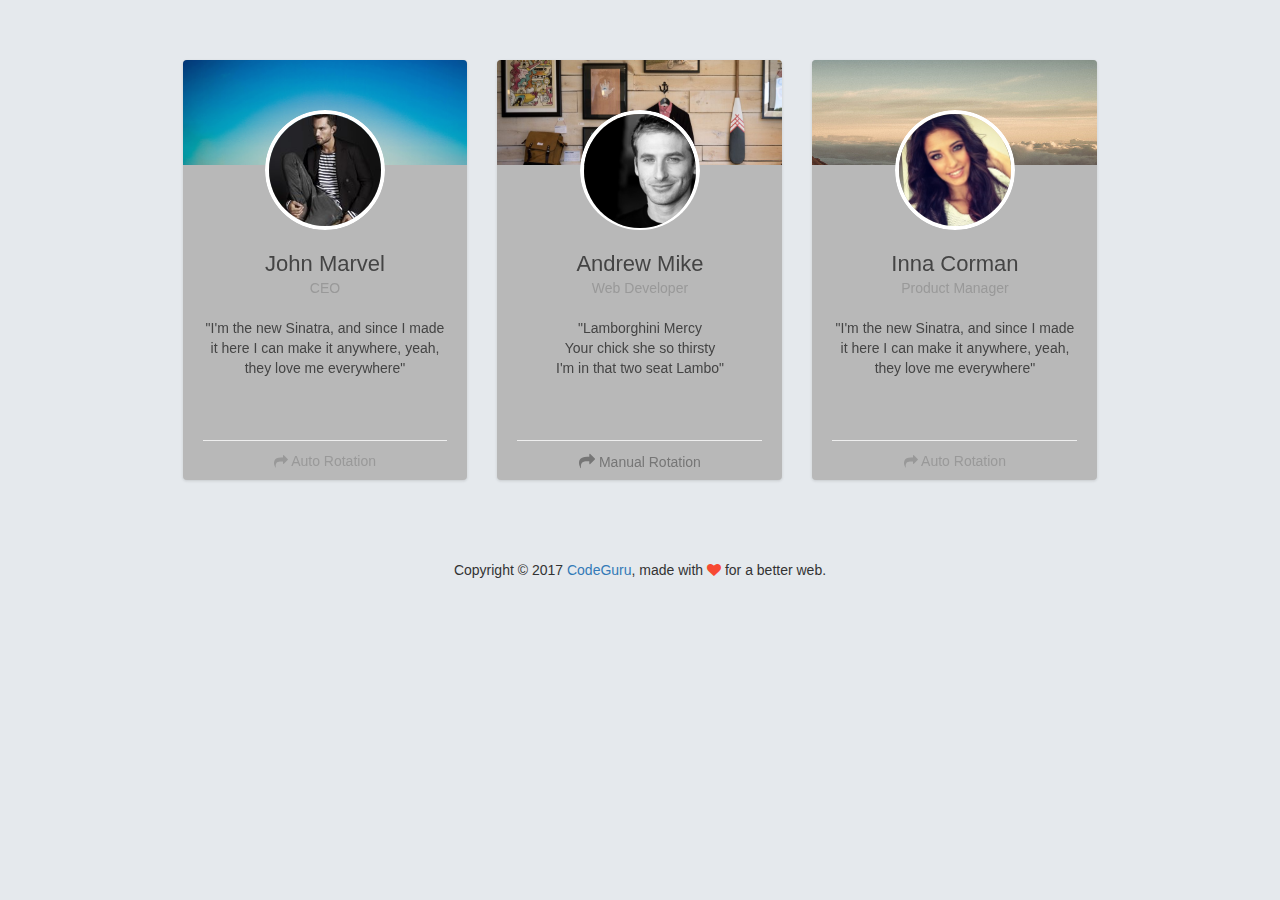
<file: team/index.html>
<!DOCTYPE html>
<html>
<head>
    <link href='css/bootstrap.css' rel='stylesheet' />
    <link href='css/rotating-card.css' rel='stylesheet' />

    <meta content='width=device-width, initial-scale=1.0, maximum-scale=1.0, user-scalable=0' name='viewport' />

    <link href="https://maxcdn.bootstrapcdn.com/font-awesome/4.7.0/css/font-awesome.min.css" rel="stylesheet">

    <script src="https://google-code-prettify.googlecode.com/svn/loader/run_prettify.js"></script>
</head>
<body>
<div class="container">
    <div class="row">
        <div class="col-sm-10 col-sm-offset-1">
         <div class="col-md-4 col-sm-6">
             <div class="card-container">
                <div class="card">
                    <div class="front">
                        <div class="cover">
                            <img src="images/rotating_card_thumb2.png"/>
                        </div>
                        <div class="user">
                            <img class="img-circle" src="images/rotating_card_profile3.png"/>
                        </div>
                        <div class="content">
                            <div class="main">
                                <h3 class="name">John Marvel</h3>
                                <p class="profession">CEO</p>
                                <p class="text-center">"I'm the new Sinatra, and since I made it here I can make it anywhere, yeah, they love me everywhere"</p>
                            </div>
                            <div class="footer">
                                <i class="fa fa-mail-forward"></i> Auto Rotation
                            </div>
                        </div>
                    </div> <!-- end front panel -->
                    <div class="back">
                        <div class="header">
                            <h5 class="motto">"To be or not to be, this is my awesome motto!"</h5>
                        </div>
                        <div class="content">
                            <div class="main">
                                <h4 class="text-center">Job Description</h4>
                                <p class="text-center">Web design, Adobe Photoshop, HTML5, CSS3, Corel and many others...</p>

                                <div class="stats-container">
                                    <div class="stats">
                                        <h4>235</h4>
                                        <p>
                                            Followers
                                        </p>
                                    </div>
                                    <div class="stats">
                                        <h4>114</h4>
                                        <p>
                                            Following
                                        </p>
                                    </div>
                                    <div class="stats">
                                        <h4>35</h4>
                                        <p>
                                            Projects
                                        </p>
                                    </div>
                                </div>

                            </div>
                        </div>
                        <div class="footer">
                            <div class="social-links text-center">
                                <a href="#" class="facebook"><i class="fa fa-facebook fa-fw"></i></a>
                                <a href="#" class="google"><i class="fa fa-google-plus fa-fw"></i></a>
                                <a href="#" class="twitter"><i class="fa fa-twitter fa-fw"></i></a>
                            </div>
                        </div>
                    </div> <!-- end back panel -->
                </div> <!-- end card -->
            </div> <!-- end card-container -->
        </div> <!-- end col sm 3 -->
<!--         <div class="col-sm-1"></div> -->
        <div class="col-md-4 col-sm-6">
             <div class="card-container manual-flip">
                <div class="card">
                    <div class="front">
                        <div class="cover">
                            <img src="images/rotating_card_thumb.png"/>
                        </div>
                        <div class="user">
                            <img class="img-circle" src="images/rotating_card_profile2.png"/>
                        </div>
                        <div class="content">
                            <div class="main">
                                <h3 class="name">Andrew Mike</h3>
                                <p class="profession">Web Developer</p>
                                <p class="text-center">"Lamborghini Mercy <br>Your chick she so thirsty <br>I'm in that two seat Lambo"</p>
                            </div>
                            <div class="footer">
                                <button class="btn btn-simple" onclick="rotateCard(this)">
                                    <i class="fa fa-mail-forward"></i> Manual Rotation
                                </button>
                            </div>
                        </div>
                    </div> <!-- end front panel -->
                    <div class="back">
                        <div class="header">
                            <h5 class="motto">"To be or not to be, this is my awesome motto!"</h5>
                        </div>
                        <div class="content">
                            <div class="main">
                                <h4 class="text-center">Job Description</h4>
                                <p class="text-center">Web design, Adobe Photoshop, HTML5, CSS3, Corel and many others...</p>

                                <div class="stats-container">
                                    <div class="stats">
                                        <h4>235</h4>
                                        <p>
                                            Followers
                                        </p>
                                    </div>
                                    <div class="stats">
                                        <h4>114</h4>
                                        <p>
                                            Following
                                        </p>
                                    </div>
                                    <div class="stats">
                                        <h4>35</h4>
                                        <p>
                                            Projects
                                        </p>
                                    </div>
                                </div>

                            </div>
                        </div>
                        <div class="footer">
                            <button class="btn btn-simple" rel="tooltip" title="Flip Card" onclick="rotateCard(this)">
                                <i class="fa fa-reply"></i> Back
                            </button>
                            <div class="social-links text-center">
                                <a href="#" class="facebook"><i class="fa fa-facebook fa-fw"></i></a>
                                <a href="#" class="google"><i class="fa fa-google-plus fa-fw"></i></a>
                                <a href="#" class="twitter"><i class="fa fa-twitter fa-fw"></i></a>
                            </div>
                        </div>
                    </div> <!-- end back panel -->
                </div> <!-- end card -->
            </div> <!-- end card-container -->
        </div> <!-- end col sm 3 -->
<!--         <div class="col-sm-1"></div> -->
        <div class="col-md-4 col-sm-6">
            <div class="card-container">
                <div class="card">
                    <div class="front">
                        <div class="cover">
                            <img src="images/rotating_card_thumb3.png"/>
                        </div>
                        <div class="user">
                            <img class="img-circle" src="images/rotating_card_profile.png"/>
                        </div>
                        <div class="content">
                            <div class="main">
                                <h3 class="name">Inna Corman</h3>
                                <p class="profession">Product Manager</p>

                                <p class="text-center">"I'm the new Sinatra, and since I made it here I can make it anywhere, yeah, they love me everywhere"</p>
                            </div>
                            <div class="footer">
                                <div class="rating">
                                    <i class="fa fa-mail-forward"></i> Auto Rotation
                                </div>
                            </div>
                        </div>
                    </div> <!-- end front panel -->
                    <div class="back">
                        <div class="header">
                            <h5 class="motto">"To be or not to be, this is my awesome motto!"</h5>
                        </div>
                        <div class="content">
                            <div class="main">
                                <h4 class="text-center">Job Description</h4>
                                <p class="text-center">Web design, Adobe Photoshop, HTML5, CSS3, Corel and many others...</p>

                                <div class="stats-container">
                                    <div class="stats">
                                        <h4>235</h4>
                                        <p>
                                            Followers
                                        </p>
                                    </div>
                                    <div class="stats">
                                        <h4>114</h4>
                                        <p>
                                            Following
                                        </p>
                                    </div>
                                    <div class="stats">
                                        <h4>35</h4>
                                        <p>
                                            Projects
                                        </p>
                                    </div>
                                </div>

                            </div>
                        </div>
                        <div class="footer">
                            <div class="social-links text-center">
                                <a href="#" class="facebook"><i class="fa fa-facebook fa-fw"></i></a>
                                <a href="#" class="google"><i class="fa fa-google-plus fa-fw"></i></a>
                                <a href="#" class="twitter"><i class="fa fa-twitter fa-fw"></i></a>
                            </div>
                        </div>
                    </div> <!-- end back panel -->
                </div> <!-- end card -->
            </div> <!-- end card-container -->
        </div> <!-- end col-sm-3 -->
        </div> <!-- end col-sm-10 -->
    </div> <!-- end row -->
    
</div>
    
    <div class="space-50"></div>
    <p class="text-center">Copyright &copy; 2017 <a href="https://codeguru.me/">CodeGuru</a>, made with <i class="fa fa-heart ct-heart"></i> for a better web.</p>
   </div>
</div>


<script src="js/bootstrap.js" type="text/javascript"></script>
<script src="js/bootstrap.min.js" type="text/javascript"></script>

<script type="text/javascript">
    $().ready(function(){
        $('[rel="tooltip"]').tooltip();

    });

    function rotateCard(btn){
        var $card = $(btn).closest('.card-container');
        console.log($card);
        if($card.hasClass('hover')){
            $card.removeClass('hover');
        } else {
            $card.addClass('hover');
        }
    }
</script>


</body>
</html>
</file>
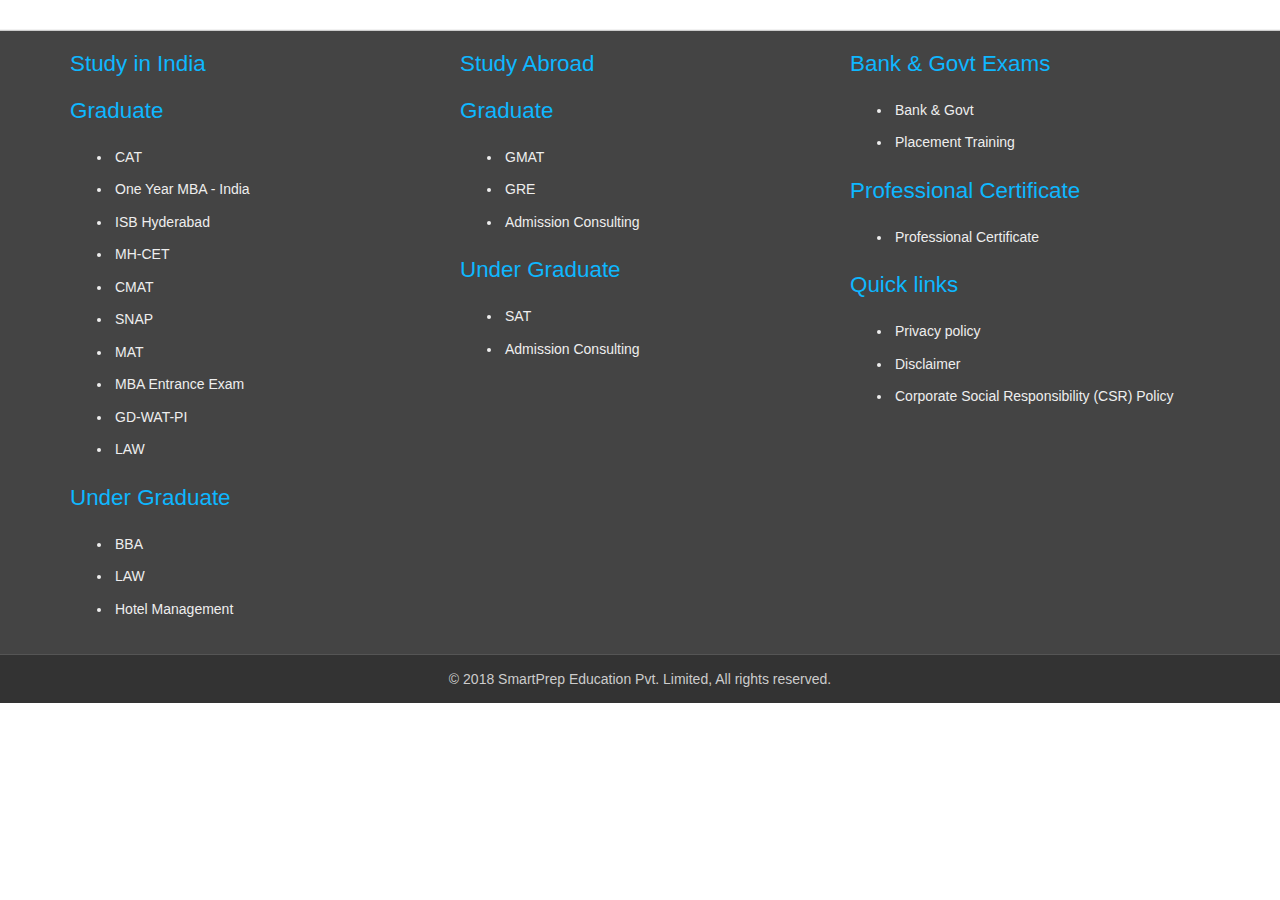
<file: footer.html>
<!DOCTYPE html>
<html lang="en">

<head>
<meta charset="UTF-8"><meta name="viewport" content="width=device-width, initial-scale=1"><meta name="viewport" content="width=device-width, initial-scale=1.0, minimum-scale=1.0, maximum-scale=1.0, user-scalable=no"><title>Prepare for entrance exams like CAT, GMAT, GRE, SAT, XAT, SNAP, CET, etc with IMS – Mentor, Motivator and Guide</title><meta name="description" content="India’s leading national coaching institute provides personalised counselling and preparation for MBA entrance tests like CAT, XAT, SNAP, NMAT, CET, etc in India and GMAT, GRE, SAT, TOEFL, IELTS for studying abroad. Our centers are present across India in Mumbai, Delhi, Bangalore, Chennai, Pune, Hyderabad, etc, and offer classroom, correspondence, online programs and test series to over 50,000 students every year. Our students get calls from top Indian institutes like IIM Ahmadabad, IIM Bangalore, IIM Calcutta, XLRI, MDI Gurgaon, SP Jain Institute of Management Research, etc. Through our consulting, our students get admission to top international institutes like Harvard, Stanford, Wharton, Tuck, Sloan, INSEAD, London Business School, HEC Paris, etc." /><meta name="keywords" content="cat coaching, cat 2015 preparation, ims, ims india, mba preparation, online cat preparation, cat classroom, mba coaching institute, mba classes, mba in india, mba abroad, graduate programs, mba class room, mba training, GMAT, XAT, mba classes in Mumbai, mba classes in bangalore, mba classes in delhi, cat coaching Mumbai, cat coaching delhi, cat coaching Chennai, cat coaching Bangalore, cat coaching pune, mba institutes in pune" /><meta name="author" content="SmartPrep Education Pvt Ltd" /><meta name="title" content="Prepare for entrance exams like CAT, GMAT, GRE, SAT, XAT, SNAP, CET, etc with IMS – Mentor, Motivator and Guide" /><meta name="google-site-verification" content="EquVa97VcdVZ2epS4SpuZ-rEMr7Ln5j0ZTTz_WN9mWI" /><meta name="alexaVerifyID" content="yYTy5B5WRlGz3-7wg5DRlzbRpyg"/><link rel="shortcut icon" href="http://www.imsindia.com/assets/img/favicon.png" /><!-- <link href="http://www.imsindia.com/assets/css/preload.css" rel="stylesheet">--><script>var cb = function() {/*var l = document.createElement('link'); l.rel = 'stylesheet';l.href = 'http://www.imsindia.com/assets/css/vendors.css';*//*var s = document.createElement('link'); s.rel = 'stylesheet';s.href = 'http://www.imsindia.com/assets/css/style-blue.css';*/var t = document.createElement('link'); t.rel = 'stylesheet';t.href = 'http://www.imsindia.com/assets/css/css.css';/*var h = document.getElementsByTagName('head')[0]; h.parentNode.insertBefore(l, h);var e = document.getElementsByTagName('head')[0]; e.parentNode.insertBefore(s, e);*/var f = document.getElementsByTagName('head')[0]; f.parentNode.insertBefore(t, f);};var raf = requestAnimationFrame || mozRequestAnimationFrame || webkitRequestAnimationFrame || msRequestAnimationFrame;if (raf) raf(cb);else window.addEventListener('load', cb);</script>

<link href="assets/css/vendors.css" rel="stylesheet" defer>
<link rel="stylesheet" href="https://use.fontawesome.com/releases/v5.0.13/css/all.css" integrity="sha384-DNOHZ68U8hZfKXOrtjWvjxusGo9WQnrNx2sqG0tfsghAvtVlRW3tvkXWZh58N9jp" crossorigin="anonymous">

<link href="assets/css/style-blue.css" rel="stylesheet" title="default"> 
</head>

<body>


<aside id="footer-widgets">
        <div class="container">
            <div class="row">
                <div class="col-md-4">
                    <h3 class="footer-widget-title">Study in India</h3>
                    <h3 class="footer-widget-title">Graduate</h3>
                    <ul class="list-styled two_cols">
                        <li class="touch-tap-adjust">
                            <a href="http://www.imsindia.com/CAT">CAT</a>
                        </li>
                        <li class="touch-tap-adjust">
                            <a href="http://www.imsindia.com/executive-mba">One Year MBA - India</a>
                        </li>
                        <li class="touch-tap-adjust">
                            <a href="http://www.imsindia.com/ISB">ISB Hyderabad</a>
                        </li>
                        <li class="touch-tap-adjust">
                            <a href="http://www.imsindia.com/MH-CET">MH-CET</a>
                        </li>
                        <li class="touch-tap-adjust">
                            <a href="http://www.imsindia.com/CMAT">CMAT</a>
                        </li>
                        <li class="touch-tap-adjust">
                            <a href="http://www.imsindia.com/SNAP">SNAP</a>
                        </li>
                        <li class="touch-tap-adjust">
                            <a href="http://www.imsindia.com/MAT">MAT</a>
                        </li>
                        <li class="touch-tap-adjust">
                            <a href="http://www.imsindia.com/mba-entrance-exam/">MBA Entrance Exam</a>
                        </li>
                        <li class="touch-tap-adjust">
                            <a href="http://www.imsindia.com/GD-PI">GD-WAT-PI</a>
                        </li>
                        <li class="touch-tap-adjust">
                            <a href="http://www.imsindia.com/LAW">LAW</a>
                        </li>
                    </ul>
                    <h3 class="footer-widget-title">Under Graduate</h3>
                    <ul class="list-styled two_cols">
                        <li class="touch-tap-adjust">
                            <a href="http://www.imsindia.com/BBA">BBA</a>
                        </li>
                        <li class="touch-tap-adjust">
                            <a href="http://www.imsindia.com/LAW">LAW</a>
                        </li>
                        <li class="touch-tap-adjust">
                            <a href="http://www.imsindia.com/hotel-management">Hotel Management</a>
                        </li>
                    </ul>
                    </div>
    
                    <div class="col-md-4">
                        <h3 class="footer-widget-title">Study Abroad</h3>
                        <h3 class="footer-widget-title">Graduate</h3>
                        <ul class="list-styled two_cols">
                            <li class="touch-tap-adjust">
                                <a href="http://www.imsindia.com/GMAT">GMAT</a>
                            </li>
                            <li class="touch-tap-adjust">
                                <a href="http://www.imsindia.com/GRE">GRE</a>
                            </li>
                            <li class="touch-tap-adjust">
                                <a href="http://www.imsindia.com/admission-consulting">Admission Consulting</a>
                            </li>
                        </ul>
                        <h3 class="footer-widget-title">Under Graduate</h3>
                        <ul class="list-styled two_cols">
                            <li class="touch-tap-adjust">
                                <a href="http://www.imsindia.com/SAT">SAT</a>
                            </li>
                            <li class="touch-tap-adjust">
                                <a href="http://www.imsindia.com/admission-consulting">Admission Consulting</a>
                            </li>
                        </ul>
                    </div>
    
        <div class="col-md-4">
    <h3 class="footer-widget-title">Bank & Govt Exams</h3>
    <ul class="list-styled two_cols">
    <li class="touch-tap-adjust">
        <a href="http://www.imsindia.com/bank-exam">Bank & Govt </a>
    </li>
    <li class="touch-tap-adjust">
        <a href="http://www.imsindia.com/placement-training">Placement Training</a>
    </li>
    </ul>
    <h3 class="footer-widget-title">Professional Certificate</h3>
    <ul class="list-styled two_cols">
    <li class="touch-tap-adjust">
        <a href="http://www.imsindia.com/professional-certificate">Professional Certificate</a>
    </li>
    </ul>
    <h3 class="footer-widget-title">Quick links</h3>
    <ul class="list-styled two_cols">
    <li class="touch-tap-adjust">
        <a href="http://www.imsindia.com/privacy-policy.html">Privacy policy</a>
    </li>
    <li class="touch-tap-adjust">
        <a href="http://www.imsindia.com/disclaimer.html">Disclaimer</a>
    </li>
    <li class="touch-tap-adjust">
        <a href="http://www.imsindia.com/corporate-social-responsibility-policy.html">Corporate Social Responsibility (CSR) Policy</a>
    </li>
    </ul>
    <script type="text/javascript" src="https://cdn.ywxi.net/js/1.js" async></script>
    </div>
    
    </div>
    </div> 
    <!-- row -->
    </div>
     <!-- container -->
    </aside>
     <!-- footer-widgets -->
     <footer id="footer">
         <p>&copy; 2018 SmartPrep Education Pvt. Limited, All rights reserved.</p> 
        
</body>
</html>
</file>
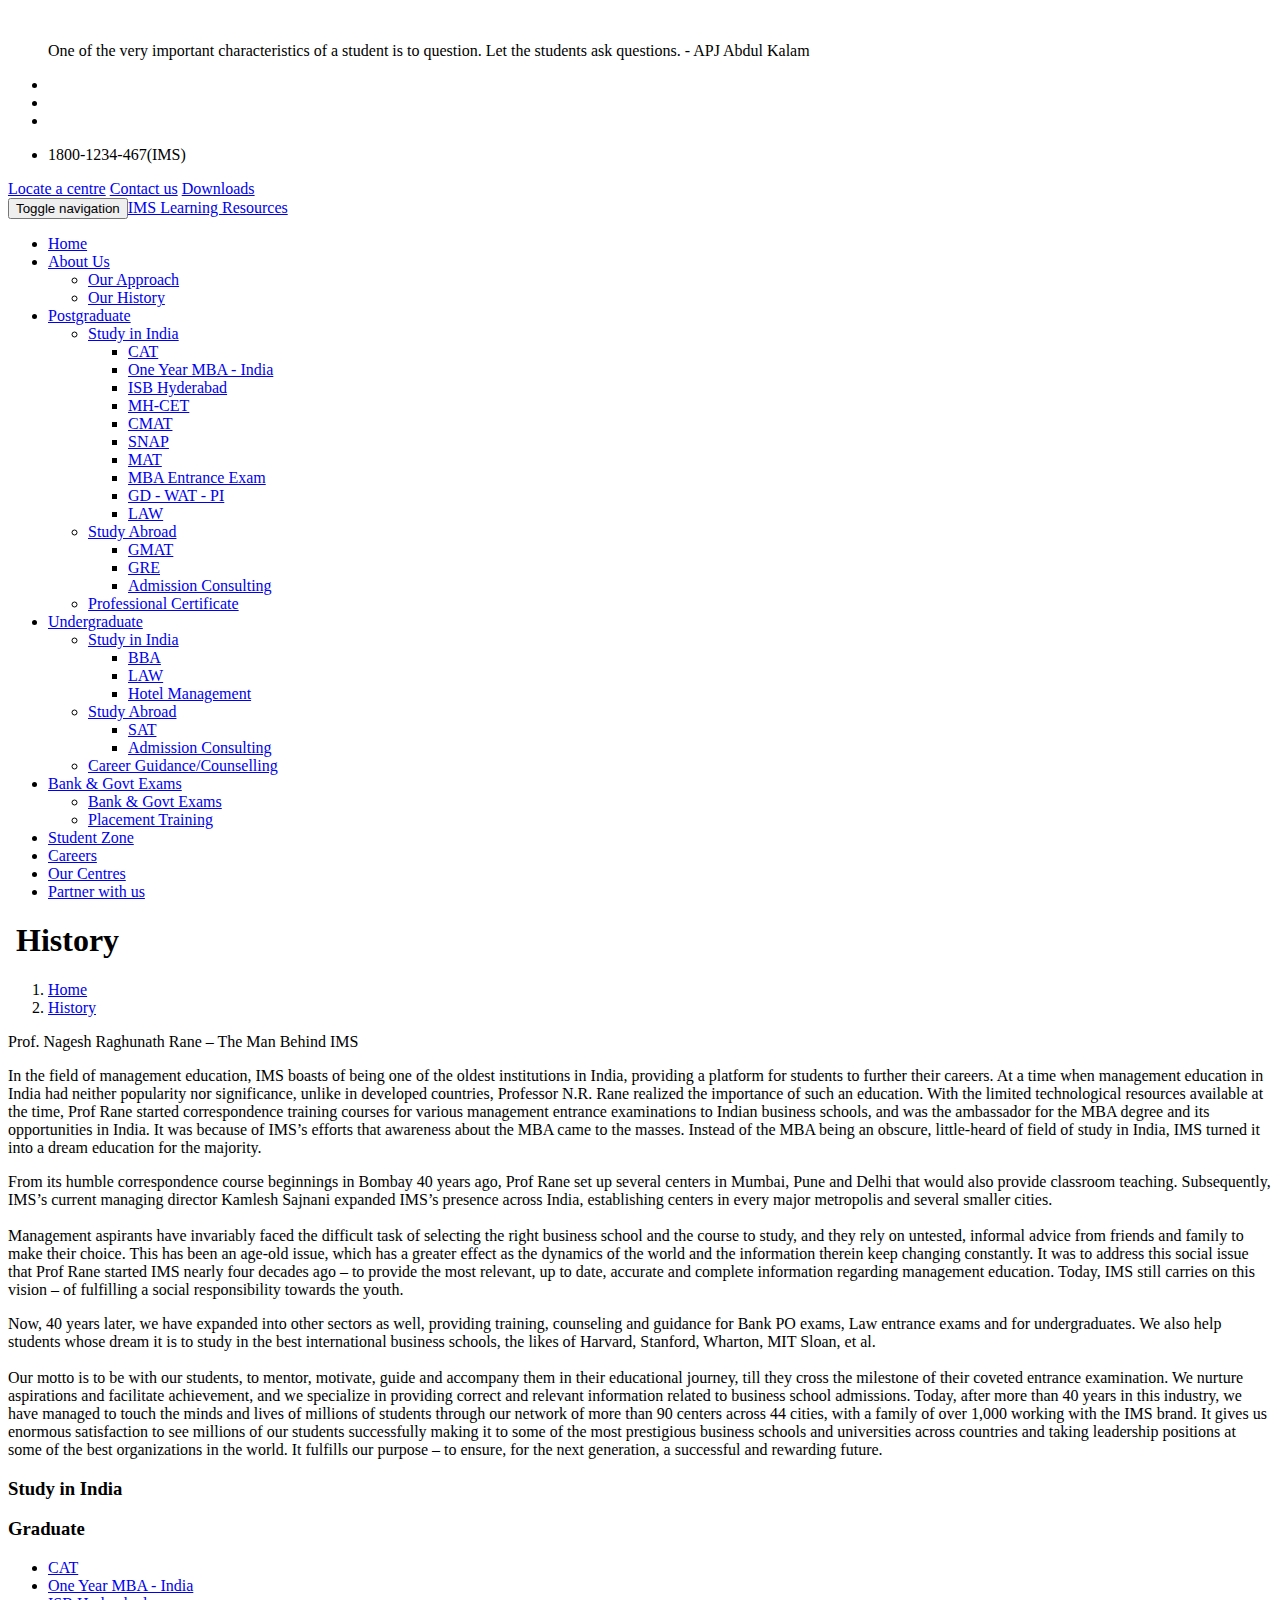
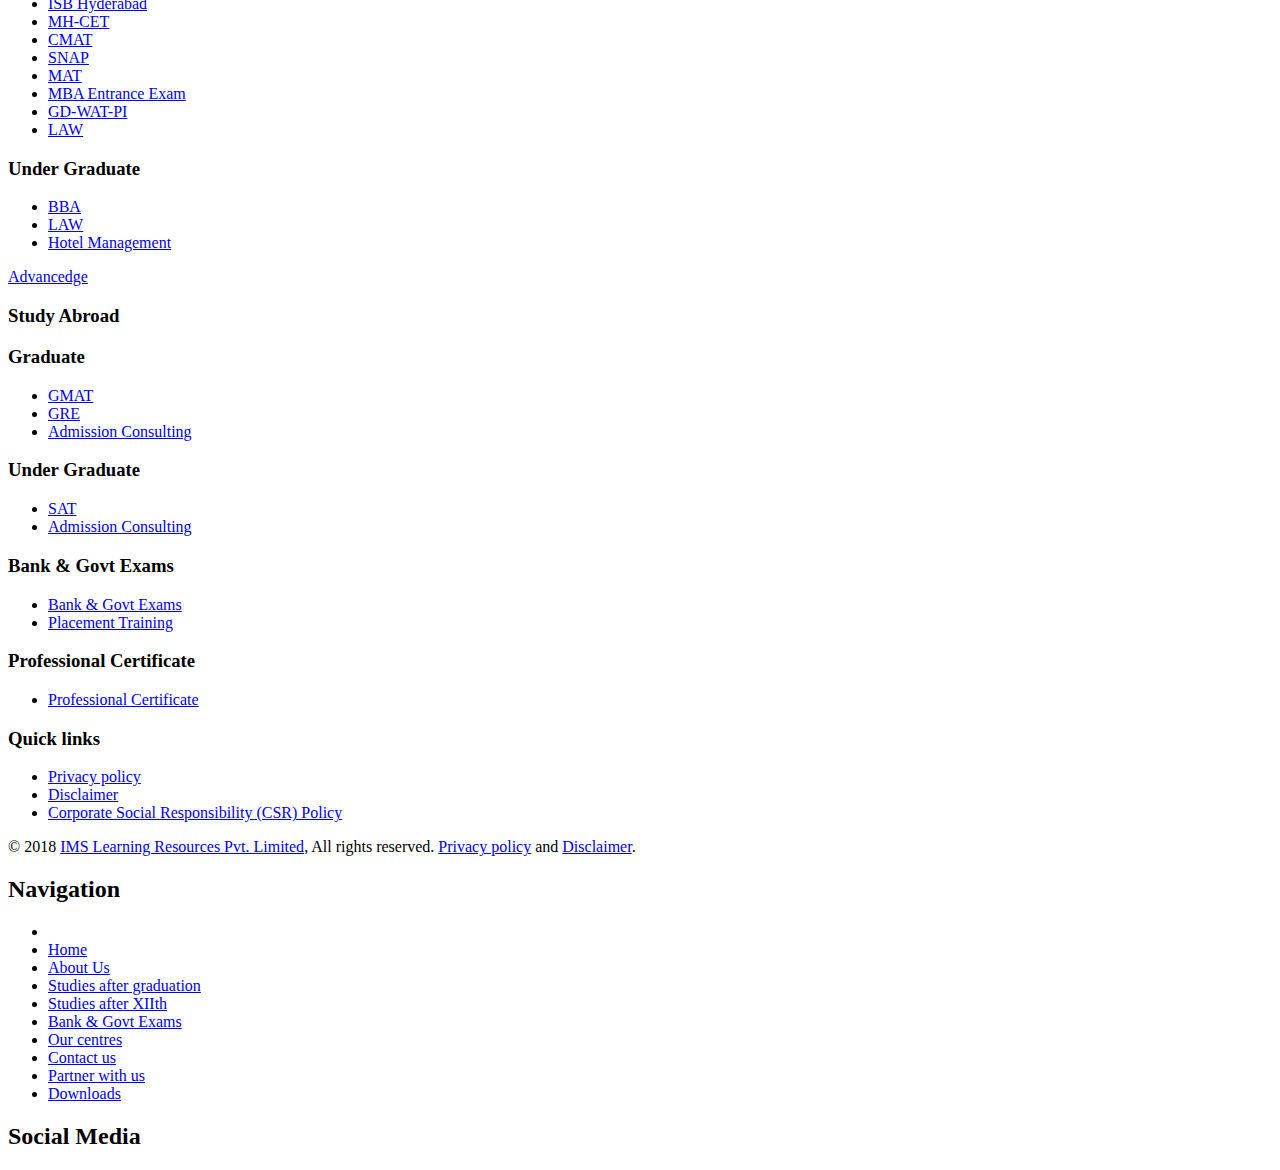
<file: junk/our-history.html>
<!DOCTYPE html>
<html lang="en">

<head>
    <meta charset="UTF-8">
    <meta name="viewport" content="width=device-width, initial-scale=1">
    <meta name="viewport" content="width=device-width, initial-scale=1.0, minimum-scale=1.0, maximum-scale=1.0, user-scalable=no">
<title>Our History – IMS India</title>
<meta name="description" content="Established in 1977, IMS has grown over the years to become one of the biggest national test preparation institutes in India. IMS began with a small centre in Mumbai with only CAT coaching, and today is present in over 45 cities with 80 centres, providing coaching for various entrance tests." />
<meta name="title" content="IMS India – Our History" />
<meta name="keywords" content="IMS history, about IMS, entrance test, coaching, personalised coaching, why IMS" />

    <meta name="google-site-verification" content="EquVa97VcdVZ2epS4SpuZ-rEMr7Ln5j0ZTTz_WN9mWI" /><meta name="alexaVerifyID" content="yYTy5B5WRlGz3-7wg5DRlzbRpyg"/><link rel="shortcut icon" href="http://www.imsindia.com/assets/img/favicon.png" /><!-- <link href="http://www.imsindia.com/assets/css/preload.css" rel="stylesheet">--><script>var cb = function() {/*var l = document.createElement('link'); l.rel = 'stylesheet';l.href = 'http://www.imsindia.com/assets/css/vendors.css';*//*var s = document.createElement('link'); s.rel = 'stylesheet';s.href = 'http://www.imsindia.com/assets/css/style-blue.css';*/var t = document.createElement('link'); t.rel = 'stylesheet';t.href = 'http://www.imsindia.com/assets/css/css.css';/*var h = document.getElementsByTagName('head')[0]; h.parentNode.insertBefore(l, h);var e = document.getElementsByTagName('head')[0]; e.parentNode.insertBefore(s, e);*/var f = document.getElementsByTagName('head')[0]; f.parentNode.insertBefore(t, f);};var raf = requestAnimationFrame || mozRequestAnimationFrame || webkitRequestAnimationFrame || msRequestAnimationFrame;if (raf) raf(cb);else window.addEventListener('load', cb);</script>

<link href="http://www.imsindia.com/assets/css/vendors.css" rel="stylesheet" defer>




<link href="http://www.imsindia.com/assets/css/style-blue.css" rel="stylesheet" title="default"><!--<link href="http://fonts.googleapis.com/css?family=Lato:300,400|Open+Sans:400italic,400,600|Muli:300|Indie+Flower:400|Oswald:400,700,300" rel="stylesheet">--><!-- Start Alexa Certify Javascript --><script type="text/javascript">_atrk_opts = { atrk_acct:"Wcm+l1a8FRh2cv", domain:"imsindia.com",dynamic: true};(function() { var as = document.createElement('script'); as.type = 'text/javascript'; as.async = true; as.src = "https://d31qbv1cthcecs.cloudfront.net/atrk.js"; var s = document.getElementsByTagName('script')[0];s.parentNode.insertBefore(as, s); })();</script><noscript><img src="https://d5nxst8fruw4z.cloudfront.net/atrk.gif?account=Wcm+l1a8FRh2cv" style="display:none" height="1" width="1" alt="" /></noscript><!-- End Alexa Certify Javascript --> 
<!-- Facebook Pixel Code -->
<script>
!function(f,b,e,v,n,t,s){if(f.fbq)return;n=f.fbq=function(){n.callMethod?
n.callMethod.apply(n,arguments):n.queue.push(arguments)};if(!f._fbq)f._fbq=n;
n.push=n;n.loaded=!0;n.version='2.0';n.queue=[];t=b.createElement(e);t.async=!0;
t.src=v;s=b.getElementsByTagName(e)[0];s.parentNode.insertBefore(t,s)}(window,
document,'script','https://connect.facebook.net/en_US/fbevents.js');

fbq('init', '611191552373631');
fbq('track', "PageView");</script>
<!-- Global site tag (gtag.js) - Google Analytics -->
<script async src="https://www.googletagmanager.com/gtag/js?id=UA-19381282-1"></script>
<script>
  window.dataLayer = window.dataLayer || [];
  function gtag(){dataLayer.push(arguments);}
  gtag('js', new Date());

  gtag('config', 'UA-19381282-1');
</script>
<noscript><img height="1" width="1" style="display:none"
src="https://www.facebook.com/tr?id=611191552373631&ev=PageView&noscript=1"
/></noscript>
<!-- End Facebook Pixel Code -->

<!-- Start Visual Website Optimizer Asynchronous Code -->
<script type='text/javascript'>
var _vwo_code=(function(){
var account_id=345001,
settings_tolerance=2000,
library_tolerance=2500,
use_existing_jquery=false,
/* DO NOT EDIT BELOW THIS LINE */
f=false,d=document;return{use_existing_jquery:function(){return use_existing_jquery;},library_tolerance:function(){return library_tolerance;},finish:function(){if(!f){f=true;var a=d.getElementById('_vis_opt_path_hides');if(a)a.parentNode.removeChild(a);}},finished:function(){return f;},load:function(a){var b=d.createElement('script');b.src=a;b.type='text/javascript';b.innerText;b.onerror=function(){_vwo_code.finish();};d.getElementsByTagName('head')[0].appendChild(b);},init:function(){settings_timer=setTimeout('_vwo_code.finish()',settings_tolerance);var a=d.createElement('style'),b='body{opacity:0 !important;filter:alpha(opacity=0) !important;background:none !important;}',h=d.getElementsByTagName('head')[0];a.setAttribute('id','_vis_opt_path_hides');a.setAttribute('type','text/css');if(a.styleSheet)a.styleSheet.cssText=b;else a.appendChild(d.createTextNode(b));h.appendChild(a);this.load('//dev.visualwebsiteoptimizer.com/j.php?a='+account_id+'&u='+encodeURIComponent(d.URL)+'&r='+Math.random());return settings_timer;}};}());_vwo_settings_timer=_vwo_code.init();
</script>
<!-- End Visual Website Optimizer Asynchronous Code -->
    

    <!-- HTML5 shim and Respond.js IE8 support of HTML5 elements and media queries -->
    <!--[if lt IE 9]>
        <script src="assets/js/html5shiv.min.js"></script>
        <script src="assets/js/respond.min.js"></script>
    <![endif]-->
</head>

<!-- Preloader -->
<div id="preloader">
    <div id="status">&nbsp;</div>
</div>

<body>


<div id="sb-site">
<div class="boxed">

<header id="header-full-top" class="hidden-xs header-full" itemscope="" itemtype="http://schema.org/LocalBusiness"><div class="container"><a href="http://www.imsindia.com/"><div class="header-full-title"></div></a><div class="col-md-5 animated fadeInDown animation-delay-10 inspirationalquote"><blockquote class="blockquote-color-bg-light"><p class="slogan text-center head-quote">One of the very important characteristics of a student is to question. Let the students ask questions. - APJ Abdul Kalam</p></blockquote></div><nav class="top-nav"><ul class="top-nav-social hidden-sm"><li><a href="https://www.twitter.com/ims_india" class="animated fadeIn animation-delay-7 twitter" target="_blank"><i class="fa fa-twitter"></i></a></li><li><a href="https://www.facebook.com/imsindia" class="animated fadeIn animation-delay-8 facebook" target="_blank"><i class="fa fa-facebook"></i></a></li><li><a href="https://plus.google.com/b/113629956409796544850/113629956409796544850/posts" class="animated fadeIn animation-delay-9 google-plus" target="_blank"><i class="fa fa-google-plus"></i></a></li></ul>
<!--<div class="dropdown animated fadeInDown animation-delay-13">
                <a href="#" class="dropdown-toggle" data-toggle="dropdown"><i class="fa fa-search"></i> Search</a>
                <div class="dropdown-menu dropdown-menu-right dropdown-search-box animated fadeInUp">
                        <gcse:searchbox-only class="form-control"></gcse:searchbox-only>
			

                           
                </div>
            </div>-->
</nav><nav class="top-nav">
<ul class="top-nav-social hidden-sm"><li><a class="animated fadeIn animation-delay-7"><i class="fa fa-phone"></i> 1800-1234-467(IMS) </a></li></ul></nav><div class="right col-md-5"><a href="http://www.imsindia.com/locate-centre.html" class="btn btn-primary"><i class="fa fa-map-marker"></i> Locate a centre</a> <a href="http://www.imsindia.com/contact-us.html" class="btn btn-primary"><i class="fa fa-phone"></i> Contact us</a> <a href="http://www.imsindia.com/download.html" class="btn btn-primary"><i class="fa fa-download"></i> Downloads</a></div></div> <meta itemprop="url" content="http://www.imsindia.com"><span itemprop="address" itemscope itemtype="http://schema.org/PostalAddress"><meta itemprop="addressCountry" content="india"></span><meta itemprop="email" content="ims@imsindia.com"><meta itemprop="telephone" content="022-66170000"><meta itemprop="name" content="IMS">

</header><!-- header-full -->
<nav class="navbar navbar-static-top navbar-default navbar-header-full navbar-dark yamm" role="navigation" id="header"><div class="container"><!-- Brand and toggle get grouped for better mobile display --><div class="navbar-header"><button type="button" class="navbar-toggle" data-toggle="collapse" data-target="#bs-example-navbar-collapse-1"><span class="sr-only">Toggle navigation</span><i class="fa fa-bars"></i></button><a id="ar-brand" class="navbar-brand hidden-lg hidden-md hidden-sm" href="http://www.imsindia.com/index.html">IMS Learning Resources</a></div> <!-- navbar-header --><!-- Collect the nav links, forms, and other content for toggling --><div class="pull-right"><a href="javascript:void(0);" class="sb-icon-navbar sb-toggle-right"><i class="fa fa-bars"></i></a></div><div class="collapse navbar-collapse" id="bs-example-navbar-collapse-1" itemscope itemtype="http://schema.org/SiteNavigationElement"><ul class="nav navbar-nav"><li><a href="http://www.imsindia.com/index.html" itemprop="url"><span itemprop="name">Home</span></a></li><li class="dropdown"><a href="javascript:void(0);" class="dropdown-toggle" data-toggle="dropdown"><span itemprop="name">About Us</span></a><ul class="dropdown-menu dropdown-menu-left"><li><a href="http://www.imsindia.com/our-approach.html" itemprop="url"><span itemprop="name">Our Approach</span></a></li><li><a href="http://www.imsindia.com/our-history.html" itemprop="url"><span itemprop="name">Our History</span></a></li><!--<li class="dropdown-submenu"><a href="javascript:void(0);">Corporate Social Responsibility</a><ul class="dropdown-menu dropdown-menu-left"><li><a href="http://www.imsindia.com/Creating-Shared-Values.html/">Creating Shared Values</a></li><li><a href="http://www.imsindia.com/Shared-Value-Partners.html">Shared Value Partners</a></li></ul></li>--></ul></li><li class="dropdown"><a href="javascript:void(0);" class="dropdown-toggle" data-toggle="dropdown" itemprop="url"><span itemprop="name">Postgraduate</span></a><ul class="dropdown-menu dropdown-menu-left"><li class="dropdown-submenu"><a href="javascript:void(0);" itemprop="url"><span itemprop="name">Study in India</span></a><ul class="dropdown-menu dropdown-menu-left"><li><a href="http://www.imsindia.com/CAT/" itemprop="url"><span itemprop="name">CAT</span></a></li><li><a href="http://www.imsindia.com/executive-mba/" itemprop="url"><span itemprop="name">One Year MBA - India</span></a></li><li><a href="http://www.imsindia.com/ISB/" itemprop="url"><span itemprop="name">ISB Hyderabad</span></a></li><li><a href="http://www.imsindia.com/MH-CET/" itemprop="url"><span itemprop="name">MH-CET</span></a></li><li><a href="http://www.imsindia.com/CMAT/" itemprop="url"><span itemprop="name">CMAT</span></a></li><li><a href="http://www.imsindia.com/SNAP/" itemprop="url"><span itemprop="name">SNAP</span></a></li><li><a href="http://www.imsindia.com/MAT/" itemprop="url"><span itemprop="name">MAT</span></a></li><li><a href="http://www.imsindia.com/mba-entrance-exam/" itemprop="url"><span itemprop="name">MBA Entrance Exam</span></a></li><li><a href="http://www.imsindia.com/GD-PI/" itemprop="url"><span itemprop="name">GD - WAT - PI</span></a></li><li><a href="http://www.imsindia.com/LAW/" itemprop="url"><span itemprop="name">LAW</span></a></li></ul></li><li class="dropdown-submenu"><a href="javascript:void(0);" itemprop="url"><span itemprop="name">Study Abroad</span></a><ul class="dropdown-menu dropdown-menu-left"><li><a href="http://www.imsindia.com/GMAT/" itemprop="url"><span itemprop="name">GMAT</span></a></li><li><a href="http://www.imsindia.com/GRE/" itemprop="url"><span itemprop="name">GRE</span></a></li><li><a href="http://www.imsindia.com/admission-consulting/" itemprop="url"><span itemprop="name">Admission Consulting</span></a></li><!--<li><a href="http://www.imsindia.com/IELTS/">IELTS</a></li><li><a href="http://www.imsindia.com/TOEFL/">TOEFL</a></li>--></ul></li><li><a href="http://www.imsindia.com/professional-certificate/" itemprop="url"><span itemprop="name">Professional Certificate</span></a></li></ul></li><li class="dropdown"><a href="javascript:void(0);" class="dropdown-toggle" data-toggle="dropdown" itemprop="url"><span itemprop="name">Undergraduate</span></a><ul class="dropdown-menu dropdown-menu-left"><li class="dropdown-submenu"><a href="javascript:void(0);" itemprop="url"><span itemprop="name">Study in India</span></a><ul class="dropdown-menu dropdown-menu-left"><li><a href="http://www.imsindia.com/BBA/" itemprop="url"><span itemprop="name">BBA</span></a></li><li><a href="http://www.imsindia.com/LAW/" itemprop="url"><span itemprop="name">LAW</span></a></li><li><a href="http://www.imsindia.com/hotel-management/" itemprop="url"><span itemprop="name">Hotel Management</span></a></li>
</ul>
</li><li class="dropdown-submenu"><a href="javascript:void(0);" itemprop="url"><span itemprop="name">Study Abroad</span></a><ul class="dropdown-menu dropdown-menu-left"><li><a href="http://www.imsindia.com/SAT/" itemprop="url"><span itemprop="name">SAT</span></a></li><li><a href="http://www.imsindia.com/admission-consulting/" itemprop="url"><span itemprop="name">Admission Consulting</span></a></li></ul></li>
<li><a href="https://www.mentoria.com/ims?utm_source=imsindia&utm_medium=navlink&utm_campaign=mentoria" target="_blank">Career Guidance/Counselling</a></li>
</ul>
</li><li class="dropdown"><a href="javascript:void(0);" class="dropdown-toggle" data-toggle="dropdown" itemprop="url"><span itemprop="name">Bank & Govt Exams</span></a><ul class="dropdown-menu dropdown-menu-left"><!--<li><a href="http://www.proschoolonline.com/" itemprop="url"><span itemprop="name">IMS Proschool</span></a></li>--><li><a href="http://www.imsindia.com/bank-exam/" itemprop="url"><span itemprop="name">Bank & Govt Exams</span></a></li><li><a href="http://www.imsindia.com/placement-training/" itemprop="url"><span itemprop="name">Placement Training</span></a></li><!--<li><a href="http://www.imsindia.com/CSAT/" itemprop="url"><span itemprop="name">CSAT (UPSC)</span></a></li>--></ul></li><li><a href="http://www.imsindia.com/student-zone.html" itemprop="url"><span itemprop="name">Student Zone</span></a><!--<ul class="dropdown-menu dropdown-menu-left"><li><a href="http://myims.imsindia.com/myims/" target="_blank">CAT/CET/MAT</a></li><li><a href="http://myims.imsindia.com/studyabroad/myims/" target="_blank">Study Abroad</a></li><li><a href="http://myims.imsindia.com/cmat/myims/" target="_blank">CMAT</a></li><li><a href="http://myims.imsindia.com/bankexams/myims/" target="_blank">Bank Exams</a></li><li><a href="http://myims.imsindia.com/law/myims/" target="_blank">LAW</a></li><li><a href="http://myims.imsindia.com/BBA/myims/" target="_blank">BBA</a></li><li><a href="http://myims.imsindia.com/microsite/campusplacement/" target="_blank">Campus Placement</a></li></ul>--></li><li><a href="http://www.imsindia.com/careers.html" itemprop="url"><span itemprop="name">Careers</span></a></li><li><a href="http://www.imsindia.com/locate-centre.html" itemprop="url"><span itemprop="name">Our Centres</span></a></li><li><a href="http://www.imsindia.com/partnerwithus/" itemprop="url"><span itemprop="name">Partner with us</span></a></li></ul></div><!-- navbar-collapse --></div><!-- container --></nav>
<header class="main-header">
    <div class="container">
    
        <h1 class="page-title"><i class="glyphicon glyphicon-barcode"></i>&nbsp;History</h1>

        <ol class="breadcrumb pull-right">
            <li><a href="index.html">Home</a></li>
            <li><a href="history.html">History</a></li>
        </ol>
    </div>
</header>
<div class="container">
    <div class="row">
    <div class="col-md-12">
            <div class="title-logo animated fadeInDown animation-delay-5">Prof. Nagesh Raghunath Rane – <span>The Man Behind IMS</span></div>
        </div>
        <div class="col-md-12">



            <p>In the field of management education, IMS boasts of being one of the oldest institutions in India, providing a platform for students to further their careers. At a time when management education in India had neither popularity nor significance, unlike in developed countries, Professor N.R. Rane realized the importance of such an education. With the limited technological resources available at the time, Prof Rane started correspondence training courses for various management entrance examinations to Indian business schools, and was the ambassador for the MBA degree and its opportunities in India. It was because of IMS&rsquo;s efforts that awareness about the MBA came to the masses. Instead of the MBA being an obscure, little-heard of field of study in India, IMS turned it into a dream education for the majority.            </p>
            <p>From its humble correspondence course beginnings in Bombay 40 years ago, Prof Rane set up several centers in Mumbai, Pune and Delhi that would also provide classroom teaching. Subsequently, IMS&rsquo;s current managing director Kamlesh Sajnani expanded IMS&rsquo;s presence across India, establishing centers in every major metropolis and several smaller cities.<br>
              <br>
          Management aspirants have invariably faced the difficult task of selecting the right business school and the course to study, and they rely on untested, informal advice from friends and family to make their choice. This has been an age-old issue, which has a greater effect as the dynamics of the world and the information therein keep changing constantly. It was to address this social issue that Prof Rane started IMS nearly four decades ago – to provide the most relevant, up to date, accurate and complete information regarding management education. Today, IMS still carries on this vision – of fulfilling a social responsibility towards the youth.          </p>
            <p>Now, 40 years later, we have expanded into other sectors as well, providing training, counseling and guidance for Bank PO exams, Law entrance exams and for undergraduates. We also help students whose dream it is to study in the best international business schools, the likes of Harvard, Stanford, Wharton, MIT Sloan, et al.<br>
              <br>
          Our motto is to be with our students, to mentor, motivate, guide and accompany them in their educational journey, till they cross the milestone of their coveted entrance examination. We nurture aspirations and facilitate achievement, and we specialize in providing correct and relevant information related to business school admissions. Today, after more than 40 years in this industry, we have managed to touch the minds and lives of millions of students through our network of more than 90 centers across 44 cities, with a family of over 1,000 working with the IMS brand. It gives us enormous satisfaction to see millions of our students successfully making it to some of the most prestigious business schools and universities across countries and taking leadership positions at some of the best organizations in the world. It fulfills our purpose – to ensure, for the next generation, a successful and rewarding future.</p>
        </div>
    </div> <!-- row -->
</div> <!-- container -->

<aside id="footer-widgets"><div class="container"><div class="row"><div class="col-md-4"><h3 class="footer-widget-title">Study in India</h3><h3 class="footer-widget-title">Graduate</h3><ul class="list-styled two_cols"><li class="touch-tap-adjust"><a href="http://www.imsindia.com/CAT">CAT</a></li><li class="touch-tap-adjust"><a href="http://www.imsindia.com/executive-mba">One Year MBA - India</a></li><li class="touch-tap-adjust"><a href="http://www.imsindia.com/ISB">ISB Hyderabad</a></li><li class="touch-tap-adjust"><a href="http://www.imsindia.com/MH-CET">MH-CET</a></li><li class="touch-tap-adjust"><a href="http://www.imsindia.com/CMAT">CMAT</a></li><li class="touch-tap-adjust"><a href="http://www.imsindia.com/SNAP">SNAP</a></li><li class="touch-tap-adjust"><a href="http://www.imsindia.com/MAT">MAT</a></li><li class="touch-tap-adjust"><a href="http://www.imsindia.com/mba-entrance-exam/">MBA Entrance Exam</a></li><li class="touch-tap-adjust"><a href="http://www.imsindia.com/GD-PI">GD-WAT-PI</a></li><li class="touch-tap-adjust"><a href="http://www.imsindia.com/LAW">LAW</a></li></ul><h3 class="footer-widget-title">Under Graduate</h3><ul class="list-styled two_cols"><li class="touch-tap-adjust"><a href="http://www.imsindia.com/BBA">BBA</a></li><li class="touch-tap-adjust"><a href="http://www.imsindia.com/LAW">LAW</a></li><li class="touch-tap-adjust"><a href="http://www.imsindia.com/hotel-management">Hotel Management</a></li></ul><a href="http://www.advancedge.com" target="_blank" class="btn btn-ar btn-primary btn-lg">Advancedge</a></div><div class="col-md-4"><h3 class="footer-widget-title">Study Abroad</h3><h3 class="footer-widget-title">Graduate</h3><ul class="list-styled two_cols"><li class="touch-tap-adjust"><a href="http://www.imsindia.com/GMAT">GMAT</a></li><li class="touch-tap-adjust"><a href="http://www.imsindia.com/GRE">GRE</a></li><li class="touch-tap-adjust"><a href="http://www.imsindia.com/admission-consulting">Admission Consulting</a></li><!--<li class="touch-tap-adjust"><a href="http://www.imsindia.com/IELTS">IELTS</a></li><li class="touch-tap-adjust"><a href="http://www.imsindia.com/TOEFL">TOEFL</a></li>--></ul><h3 class="footer-widget-title">Under Graduate</h3><ul class="list-styled two_cols"><li class="touch-tap-adjust"><a href="http://www.imsindia.com/SAT">SAT</a></li><li class="touch-tap-adjust"><a href="http://www.imsindia.com/admission-consulting">Admission Consulting</a></li></ul></div>
<div class="col-md-4">
<h3 class="footer-widget-title">Bank & Govt Exams</h3>
<ul class="list-styled two_cols">
<li class="touch-tap-adjust"><a href="http://www.imsindia.com/bank-exam">Bank & Govt Exams</a></li>
<li class="touch-tap-adjust"><a href="http://www.imsindia.com/placement-training">Placement Training</a></li>
<!--<li class="touch-tap-adjust"><a href="http://www.imsindia.com/CSAT">CSAT (UPSC)</a></li>-->
</ul>
<h3 class="footer-widget-title">Professional Certificate</h3>
<ul class="list-styled two_cols">
<li class="touch-tap-adjust"><a href="http://www.imsindia.com/professional-certificate">Professional Certificate</a></li>
</ul>
<h3 class="footer-widget-title">Quick links</h3>
<ul class="list-styled two_cols">
<li class="touch-tap-adjust"><a href="http://www.imsindia.com/privacy-policy.html">Privacy policy</a></li>
<li class="touch-tap-adjust"><a href="http://www.imsindia.com/disclaimer.html">Disclaimer</a></li>
<li class="touch-tap-adjust"><a href="http://www.imsindia.com/corporate-social-responsibility-policy.html">Corporate Social Responsibility (CSR) Policy</a></li>
</ul>
<script type="text/javascript" src="https://cdn.ywxi.net/js/1.js" async></script>
</div>
<!--<div class="col-md-4">
<div class="input-group">
                    <gcse:search></gcse:search>
                </div></div>--><!--<div class="col-md-4"><div class="footer-widget"><h4><a href="http://www.imsindia.com/locate-centre.html" class="btn btn-ar btn-primary btn-lg">Our Centres</a></h4><div class="row"><a href="javascript:void(0);" class="map"><img alt="map2" src="http://www.imsindia.com/assets/img/map2.jpg" width="230" height="261" border="0" usemap="#india" class="map"></a><map name="india"><area shape="poly" title="Punjab" coords="66,51,63,52,62,52,61,53,60,53,59,54,58,54,58,56,58,56,58,57,58,59,58,60,56,62,55,63,54,65,53,66,53,68,55,69,58,70,61,64,66,66,66,67,66,68,68,66,67,71,69,71,69,70,70,69,71,69,72,69,73,68,73,67,73,67,76,66,76,65,75,63,72,62,71,61,70,59,68,57,68,56,68,54,67,53,67,51" data-toggle="modal" data-target="#Punjab" href="javascript:void();"><area shape="poly" title="Delhi" coords="66,81,84,72,85,78,74,89,66,87,73,85,74,85,75,83,74,81,74,80,74,80,75,79" data-toggle="modal" data-target="#delhi" href="javascript:void();"><area shape="poly" title="Haryana" coords="78,85,78,86,77,86,77,86,76,87,76,87,76,89,76,89,75,89,75,88,74,87,74,86,73,85,73,84,72,84,71,83,71,84,70,84,69,85,69,84,68,82,68,81,67,81,66,81,65,81,65,81,65,79,64,78,64,76,63,76,61,75,60,75,59,74,58,73,57,73,57,72,57,70,58,70,60,70,61,70,61,68,62,71,63,71,64,72,65,72,67,72,68,71,69,70,69,70,70,69,72,69,72,68,73,67,73,66,74,65,74,65,76,64,76,64,76,65,77,65,77,65,77,65,77,66,77,66,76,67,76,68,76,69,77,69,77,69,78,68,78,68,79,67,80,67,80,67,81,68,80,69,80,71,80,71,81,73,81,73,80,69,79,70,79,70,77,71,77,71,76,72,76,72,76,73,76,74,75,74,75,76,75,77,76,78,77,78,78,79,79,80,79,81,75,89,73,88,73,87,73,86,73,85,73,84,72,84,71,83,70,83,70,84,69,85,68,84,68,83,68,82,66,81,65,81,65,80,64,78,63,76,61,75,60,75" data-toggle="modal" data-target="#Haryana" href="javascript:void();"><area shape="poly" title="Rajasthan" coords="55,125,56,123,56,122,58,121,58,120,58,118,56,116,56,114,57,113,59,112,60,111,62,111,64,111,65,111,65,112,65,112,64,113,64,113,64,113,64,114,64,114,64,114,64,115,64,116,63,117,63,117,65,117,66,116,66,116,66,115,67,115,68,115,69,116,70,116,71,116,72,116,72,115,72,115,73,114,72,113,72,113,72,112,73,111,74,111,76,110,76,108,75,107,74,107,73,108,72,107,72,107,71,105,71,104,72,104,73,102,75,101,76,100,79,98,80,98,82,98,82,96,81,95,80,95,79,95,79,94,78,93,77,92,76,90,74,88,73,87,73,87,73,85,73,85,70,83,70,83,70,84,69,85,68,85,68,84,68,83,67,83,67,82,66,82,65,82,64,80,64,80,64,78,64,76,63,75,62,75,61,75,60,75,59,75,58,74,58,73,58,73,57,71,56,70,55,70,53,70,52,69,52,69,51,69,51,69,50,69,49,70,49,70,49,70,49,71,49,71,48,72,48,73,47,74,46,75,46,76,45,76,44,76,43,76,43,76,42,77,41,78,40,79,40,79,40,80,39,81,39,82,39,83,38,83,36,83,36,84,34,84,34,84,32,84,30,84,30,84,30,83,29,82,28,82,27,82,27,82,26,83,26,83,26,84,25,85,25,86,23,87,22,87,21,87,20,89,20,91,20,92,21,94,23,94,23,94,24,94,24,94,25,95,24,97,23,97,23,99,24,100,25,100,28,101,28,102,28,103,28,105,28,105,28,106,29,106,29,107,29,109,30,111,31,111,32,110,35,110,36,110,37,110,40,111,42,111,43,111,44,113,44,113,45,114,45,114,46,116,46,117,46,117,48,118,48,118,49,120,49,122,50,122,52,122,52,123,52,124,52,125,52,127,52,127" data-toggle="modal" data-target="#Rajasthan" href="javascript:void();"><area shape="poly" title="Uttar Pradesh" coords="87,108,86,111,87,112,88,112,88,113,88,114,87,115,86,116,84,115,83,114,82,113,82,112,82,111,83,110,84,109,84,109,85,108,85,107,85,106,86,105,87,105,88,103,88,102,88,100,86,98,86,97,85,96,84,96,83,95,81,95,81,95,79,94,78,93,78,92,76,90,76,89,77,87,77,86,82,85,78,83,78,82,79,81,78,80,81,81,79,79,75,77,75,76,81,74,79,71,77,66,79,66,80,65,81,65,81,66,81,67,80,67,79,67,79,68,79,69,79,70,79,71,81,71,81,72,82,72,83,73,84,73,84,72,84,71,85,72,86,72,86,74,87,75,87,76,88,77,89,78,91,79,92,79,93,80,94,80,96,81,97,81,99,81,100,81,101,82,103,83,103,84,105,85,106,85,108,86,109,87,111,88,113,88,114,89,116,90,119,91,122,92,123,92,124,92,124,94,125,95,126,96,127,96,127,97,125,97,124,97,124,98,125,99,126,99,125,101,125,101,126,102,127,103,127,103,128,104,129,104,128,105,126,105,126,105,125,106,124,106,123,107,122,108,121,109,121,109,120,109,120,111,121,112,121,113,122,114,122,115,121,116,121,118,121,118,120,119,119,119,119,119,118,119,118,119,117,119,117,120,115,120,114,118,116,117,116,115,111,115,109,114,109,113,109,111,108,110,105,110,104,111,101,111,99,111,99,110,96,109,95,109,93,109,92,109,91,110" data-toggle="modal" data-target="#UttarPradesh" href="javascript:void();"><area shape="poly" title="Bihar" coords="155,98,153,97,153,98,151,98,150,99,149,99,148,99,148,98,146,98,146,99,145,98,144,98,143,97,141,97,140,98,139,97,138,97,137,97,136,97,134,96,132,96,130,94,129,93,128,92,127,92,125,92,124,92,122,91,121,91,122,91,123,92,125,92,125,93,126,94,126,94,126,95,127,96,127,96,125,98,126,98,126,100,126,101,126,102,127,102,128,103,129,105,126,106,125,106,124,107,123,107,121,109,121,109,121,110,121,112,121,114,123,114,125,115,126,115,127,115,128,116,130,116,131,116,133,116,135,115,136,115,136,114,137,113,138,113,139,113,140,113,142,114,142,115,143,115,145,115,146,115,146,114,146,113,147,112,147,111,148,110,149,109,149,109,150,109,151,108,152,107,153,107,153,106,153,105,155,104,155,103,154,102,154,100" data-toggle="modal" data-target="#Bihar" href="javascript:void();"><area shape="poly" title="Gujarat" coords="40,146,41,145,42,144,42,142,41,142,39,139,39,136,39,134,39,131,38,130,37,131,36,132,36,133,36,133,36,134,36,135,36,136,36,138,35,138,34,139,34,139,33,140,33,140,33,141,32,141,31,141,31,141,29,142,28,142,26,142,25,141,22,140,22,138,19,136,17,134,15,131,13,129,15,127,18,127,20,127,22,126,23,126,24,125,24,124,24,123,22,123,22,124,21,125,19,125,18,125,17,125,16,125,14,124,12,123,10,121,10,120,9,118,9,117,9,114,10,114,12,113,13,112,15,112,17,112,18,112,21,113,23,113,24,112,25,112,26,112,28,112,29,112,31,110,33,110,34,110,36,110,38,111,40,111,42,111,42,112,44,113,44,113,45,114,45,115,45,116,46,116,46,117,47,118,48,119,48,120,48,121,50,122,51,122,52,123,52,123,53,123,55,125,54,125,54,126,53,127,52,129,51,129,50,129,52,130,51,131,51,132,51,134,50,134,49,137,49,138,49,140,49,140,48,141,47,142,47,143,47,144,46,145,43,147,42,147,40,148,40,146,41,144,42,144,42,142,41,141,40,138" data-toggle="modal" data-target="#Gujarat" href="javascript:void();"><area shape="poly" title="Maharashtra" coords="40,146,43,147,46,146,46,143,48,142,49,139,49,138,49,134,51,134,53,134,54,134,55,136,56,137,57,137,59,138,60,139,61,139,62,139,64,138,65,139,66,141,67,141,68,140,70,139,71,138,72,137,74,137,76,136,76,138,76,138,77,139,80,139,81,139,82,138,83,139,86,139,87,139,88,137,89,137,91,137,92,138,93,139,95,139,96,139,98,139,99,140,98,141,98,143,98,143,98,144,99,145,99,145,99,145,99,146,99,147,98,148,98,148,98,150,98,152,99,153,100,153,101,154,100,155,99,156,97,156,97,157,97,159,97,161,95,160,94,158,93,157,92,156,91,155,89,154,88,153,87,153,87,151,85,151,84,151,83,152,82,154,82,155,80,155,79,156,78,156,78,157,78,159,78,160,78,160,78,162,76,163,74,163,73,163,71,165,71,166,70,168,69,168,69,169,68,169,66,170,66,170,66,171,64,171,63,171,62,170,61,170,60,169,60,170,60,172,60,172,60,174,58,174,56,174,55,175,53,175,51,177,51,177,51,178,52,181,51,182,51,182,49,183,49,183,49,183,48,183,47,184,46,184,45,183,44,182,44,181,43,180,43,179,42,178,42,177,42,175,42,174,42,172,41,170,41,169,41,167,40,166,40,165,39,163,39,161,40,160,40,158,40,157,40,156,40,155,39,154,39,154,38,152,38,151,38,150,39,149,39,148,39,147,40,147" data-toggle="modal" data-target="#Maharashtra" href="javascript:void();"><area shape="poly" title="Chhattisgarh" coords="121,119,118,119,117,120,117,120,116,120,114,121,113,121,112,120,112,120,110,120,109,119,107,119,107,120,107,122,108,122,109,122,110,122,111,122,111,124,111,125,111,126,110,127,110,128,107,130,106,131,106,132,104,132,103,132,103,134,102,134,102,136,102,137,101,139,101,140,100,140,99,142,98,143,99,144,99,145,99,147,99,147,99,148,98,149,98,151,98,152,99,152,100,153,101,154,101,155,99,156,98,156,97,157,97,159,97,161,98,162,99,163,100,164,101,165,101,167,102,168,105,169,106,168,106,167,107,164,109,163,110,162,111,160,111,159,111,157,111,155,110,154,111,152,112,152,113,152,114,151,114,150,114,148,113,147,113,145,113,143,114,142,116,142,117,142,118,141,120,140,120,138,120,137,121,135,121,134,123,133,125,132,126,131,127,130,127,129,127,126,126,125,125,124,125,123,124,122,123,121,123,120,123,120,122,119" data-toggle="modal" data-target="#Chhattisgarh" href="javascript:void();"><area shape="poly" title="Jharkhand" coords="152,108,152,108,153,109,153,110,154,111,153,112,153,113,153,115,152,117,151,118,150,118,149,118,148,119,146,119,145,120,144,121,143,121,142,122,141,122,140,122,139,124,139,125,140,126,142,126,143,127,145,128,145,129,146,130,146,131,146,132,143,133,142,132,141,131,140,130,140,130,139,131,139,133,140,134,140,134,139,135,138,135,137,134,136,133,135,134,134,134,133,133,133,132,132,131,130,131,130,131,129,132,128,132,127,132,126,132,125,131,126,131,126,130,127,129,127,128,127,126,127,126,126,124,126,124,125,122,124,121,123,120,122,120,121,119,121,118,121,117,121,117,121,117,122,116,122,115,122,115,123,115,124,115,126,115,127,115,127,115,129,116,131,116,132,116,133,116,134,116,135,115,136,115,136,114,137,114,139,114,141,114,143,114,144,115,146,114,146,112,147,111,149,110,150,109,151,108" data-toggle="modal" data-target="#Jharkhand" href="javascript:void();"><area shape="poly" title="West Bengal" coords="154,96,154,94,154,94,155,93,157,93,158,93,159,93,160,93,161,94,162,95,163,95,165,95,166,95,167,96,167,97,167,98,167,99,166,100,165,101,163,102,163,100,161,98,161,97,161,97,160,96,159,96,158,95,158,95,157,97,157,97,156,98,156,99,156,100,155,101,155,102,156,103,157,104,158,105,160,105,161,106,162,107,161,108,160,109,159,109,157,110,156,111,156,111,156,113,156,114,158,114,159,115,161,116,161,117,160,118,160,118,160,120,160,121,160,122,160,122,161,123,161,124,161,126,162,126,162,127,162,128,162,130,162,130,163,132,164,133,164,134,164,135,164,136,163,137,162,137,161,137,161,136,160,136,159,137,158,138,156,137,156,136,156,135,156,134,155,134,155,135,155,136,155,137,154,137,153,137,152,138,151,138,151,137,149,136,149,136,148,135,147,135,146,134,146,133,146,132,146,131,147,129,145,129,145,128,144,127,144,127,142,127,142,127,141,126,140,125,140,125,140,124,140,123,140,123,142,123,142,123,143,122,143,121,144,120,145,120,146,120,148,119,149,119,150,118,150,118,151,117,151,116,152,115,152,115,152,114,153,113,155,105,156,105,157,104,158,103,158,103,158,102,157,101,157,100,156,99,155,99,155,98,154,97,161,98,159,98,159,98,159,97,158,96,157,97" data-toggle="modal" data-target="#WestBengal" href="javascript:void();"><area shape="poly" title="Assam" coords="187,115,186,114,185,113,184,112,184,111,185,110,186,109,188,108,188,106,188,104,187,104,185,103,184,103,184,101,183,100,181,100,180,101,179,102,178,102,176,103,174,102,172,102,171,102,170,102,169,102,167,101,166,101,166,99,166,97,167,96,167,95,169,95,170,95,171,94,172,94,174,95,175,95,176,95,177,95,178,94,179,94,180,94,182,94,183,93,184,93,185,93,187,92,188,92,190,92,191,92,193,92,194,92,195,91,196,90,197,88,198,87,200,86,202,86,203,84,205,84,206,83,208,83,209,82,210,82,210,83,210,84,210,85,210,86,210,87,209,88,207,89,206,89,210,86,210,85,209,86,209,87,208,87,207,88,207,89,206,89,205,90,205,91,204,91,203,91,203,92,202,93,201,93,201,94,201,94,200,94,199,95,199,95,198,96,198,96,198,97,198,98,198,99,197,100,197,100,196,101,194,101,193,102,193,104,194,104,194,106,193,107,192,108,192,109,192,110,192,111,191,112,190,113" data-toggle="modal" data-target="#Assam" href="javascript:void();"><area shape="poly" title="Orissa" coords="152,137,149,136,149,136,147,135,146,133,144,133,143,133,141,131,140,131,140,134,138,135,137,135,136,134,133,134,133,131,130,130,129,132,127,131,125,132,124,133,123,134,123,135,122,136,122,137,122,138,121,139,119,140,119,141,116,142,114,142,113,143,113,145,114,147,114,148,115,148,115,150,115,152,113,152,111,152,111,154,111,155,111,157,111,159,111,160,110,162,109,164,108,166,107,166,107,169,110,168,112,168,113,166,115,164,117,163,120,161,122,160,124,159,125,160,127,162,130,160,132,158,133,156,134,154,135,152,138,152,142,152,142,151,144,149,145,147,147,145,147,143,148,141,148,140,149,138,151,138" data-toggle="modal" data-target="#Orissa" href="javascript:void();"><area shape="poly" title="Karnataka" coords="75,162,76,164,76,165,76,167,75,169,76,170,74,171,74,173,74,175,73,178,74,179,74,182,73,183,71,183,70,184,70,184,71,186,72,188,71,189,69,190,68,191,68,192,69,193,70,194,72,195,74,197,74,200,75,201,76,201,78,201,80,201,81,203,82,204,83,208,82,210,80,209,77,208,76,208,76,209,75,211,75,212,75,214,74,216,70,217,69,216,67,217,65,217,64,216,63,215,61,214,60,213,57,211,57,209,54,208,53,204,51,200,52,195,49,192,49,190,49,187,49,185,49,183,50,182,51,181,51,178,51,176,54,175,55,175,59,175,60,173,60,172,62,171,64,171,65,171,67,170,69,169,70,167,70,166,72,164,72,163,74,162" data-toggle="modal" data-target="#Karnataka" href="javascript:void();"><area shape="poly" title="Kerala" coords="52,205,54,207,56,209,56,210,58,212,60,213,62,214,63,215,64,217,64,218,64,219,66,221,67,222,67,222,67,224,67,226,67,228,68,229,70,229,71,228,71,231,71,232,71,233,72,235,72,235,71,236,70,238,71,240,71,242,71,244,69,245,68,243,66,241,64,239,63,237,63,234,63,231,63,229,62,227,62,225,60,223,60,221,59,220,58,219,58,217,57,215,55,213,55,211,53,210,53,209,52,207,52,205" data-toggle="modal" data-target="#Kerala" href="javascript:void();"><area shape="poly" title="Tamilnadu" coords="83,207,83,208,83,209,83,210,80,210,80,209,78,208,77,208,76,209,76,210,76,211,76,213,76,214,75,215,74,217,73,217,70,217,68,217,68,217,66,217,64,217,64,218,65,218,66,219,66,220,68,221,68,222,68,224,68,226,68,228,70,229,71,227,72,228,72,232,72,234,73,234,73,235,72,236,71,239,71,239,72,240,72,242,71,244,72,245,75,246,76,246,76,244,77,242,78,240,79,239,81,239,83,239,84,239,84,238,85,235,85,233,87,233,87,230,89,229,92,228,93,227,93,224,92,221,92,218,92,217,92,216,93,215,94,214,95,212,96,210,96,208,96,206,96,204,96,202,95,202,95,202,94,203,93,204,92,204,92,204,89,204,89,204,88,205,86,206,85,206,83,206,82,206" data-toggle="modal" data-target="#Tamilnadu" href="javascript:void();"><area title="Telangana" onclick="getImsCenterListByState(&#39;Telangana&#39;);" coords="110,169,106,169,101,167,97,162,93,157,88,153,84,151,82,154,79,157,78,161,76,164,76,168,75,171,74,176,74,180,74,184,78,186,83,187,87,185,90,182,94,179,98,178,102,177,105,176,107,173,109,171,110,169,111,168" shape="poly" data-toggle="modal" data-target="#Telangana" href="javascript:void();"><area title="Andhra Pradesh" coords="127,163,124,159,121,160,120,162,117,162,117,164,115,166,112,167,111,169,109,171,107,174,104,176,100,177,96,180,92,180,90,181,90,183,89,184,87,185,84,187,80,187,76,186,74,185,72,184,71,185,72,187,72,187,71,190,70,191,70,192,71,193,73,194,74,195,74,196,74,198,74,200,75,200,77,201,78,201,81,200,82,201,82,203,83,205,86,205,89,203,92,202,94,202,95,202,96,200,96,197,96,195,95,195,95,193,96,190,96,189,98,187,99,186,100,185,102,184,103,181,104,181,106,180,108,179,110,179,112,177,112,174,113,174,116,173,116,171,118,170,119,168,123,166,124,166,125,164" shape="poly" data-toggle="modal" data-target="#AndhraPradesh" href="javascript:void();"><area title="Madhya Pradesh" shape="poly" coords="59,118,64,111,69,116,75,111,72,104,81,98,88,102,91,110,101,112,109,113,114,118,110,122,108,130,103,133,98,140,81,138,70,138,60,138,53,134,52,129" data-toggle="modal" data-target="#MadhyaPradesh" href="javascript:void();">
             
              <area title="Uttaranchal" shape="poly" coords="81,61,90,60,98,65,101,69,98,76,88,75,80,62" data-toggle="modal" data-target="#Uttaranchal" href="javascript:void();">
</map><div class="modal fade" id="Kerala" tabindex="-1" role="dialog" aria-labelledby="myModalLabel" aria-hidden="true"><div class="modal-dialog"><div class="modal-content"><div class="modal-header"><button type="button" class="close" data-dismiss="modal" aria-hidden="false">&times;</button><h4 class="modal-title" id="myModalLabel">Kerala</h4></div><div class="modal-body centre"><h5>Cochin</h5><p><a href="http://www.imsindia.com/locate-centre.html?centre-id=05"><i class="fa fa-map-marker"></i> Cochin</a></p><h5>Thrissur</h5><p><a href="http://www.imsindia.com/locate-centre.html?centre-id=A1"><i class="fa fa-map-marker"></i> Thrissur</a></p><h5>Malappuram</h5><p><a href="http://www.imsindia.com/locate-centre.html?centre-id=B7"><i class="fa fa-map-marker"></i> Malappuram</a></p></div><div class="modal-footer">...</div></div></div></div><div class="modal fade" id="Maharashtra" tabindex="-1" role="dialog" aria-labelledby="myModalLabel" aria-hidden="true"><div class="modal-dialog"><div class="modal-content"><div class="modal-header"><button type="button" class="close" data-dismiss="modal" aria-hidden="false">&times;</button><h4 class="modal-title" id="myModalLabel">Maharashtra</h4></div><div class="modal-body centre"><div class="col-md-5"><h5>Mumbai</h5><p><a href="http://www.imsindia.com/locate-centre.html?centre-id=70"><i class="fa fa-map-marker"></i> Andheri - SV Road</a></p><p><a href="http://www.imsindia.com/locate-centre.html?centre-id=B6"><i class="fa fa-map-marker"></i> Andheri - New Link Road</a></p><p><a href="http://www.imsindia.com/locate-centre.html?centre-id=99"><i class="fa fa-map-marker"></i> Bandra - BKC (HO)</a></p><p><a href="http://www.imsindia.com/locate-centre.html?centre-id=A9"><i class="fa fa-map-marker"></i> Bandra - West</a></p><p><a href="http://www.imsindia.com/locate-centre.html?centre-id=63"><i class="fa fa-map-marker"></i> Borivali</a></p><p><a href="http://www.imsindia.com/locate-centre.html?centre-id=B9"><i class="fa fa-map-marker"></i> Borivali - Bank & Govt. Exams</a></p><p><a href="http://www.imsindia.com/locate-centre.html?centre-id=4F"><i class="fa fa-map-marker"></i> Churchgate</a></p><p><a href="http://www.imsindia.com/locate-centre.html?centre-id=6A"><i class="fa fa-map-marker"></i> Dadar</a></p><p><a href="http://www.imsindia.com/locate-centre.html?centre-id=3D"><i class="fa fa-map-marker"></i> Ghatkopar</a></p><p><a href="http://www.imsindia.com/locate-centre.html?centre-id=82"><i class="fa fa-map-marker"></i> Powai</a></p><p><a href="http://www.imsindia.com/locate-centre.html?centre-id=04"><i class="fa fa-map-marker"></i> Thane</a></p><p><a href="http://www.imsindia.com/locate-centre.html?centre-id=A6"><i class="fa fa-map-marker"></i> Vasai</a></p><p><a href="http://www.imsindia.com/locate-centre.html?centre-id=03"><i class="fa fa-map-marker"></i> Vashi</a></p></div><div class="col-md-5"><h5>Nagpur</h5><p><a href="http://www.imsindia.com/locate-centre.html?centre-id=07"><i class="fa fa-map-marker"></i> Nagpur</a></p><h5>Pune</h5><p><a href="http://www.imsindia.com/locate-centre.html?centre-id=8F"><i class="fa fa-map-marker"></i> Aundh</a></p><p><a href="http://www.imsindia.com/locate-centre.html?centre-id=08"><i class="fa fa-map-marker"></i> Deccan</a></p><p><a href="http://www.imsindia.com/locate-centre.html?centre-id=6C"><i class="fa fa-map-marker"></i> Pimpri</a></p><p><a href="http://www.imsindia.com/locate-centre.html?centre-id=40"><i class="fa fa-map-marker"></i> Dhole Patil Road</a></p></div></div><div class="modal-footer">...</div></div></div></div><div class="modal fade" id="Gujarat" tabindex="-1" role="dialog" aria-labelledby="myModalLabel" aria-hidden="true"><div class="modal-dialog"><div class="modal-content"><div class="modal-header"><button type="button" class="close" data-dismiss="modal" aria-hidden="false">&times;</button><h4 class="modal-title" id="myModalLabel">Gujarat</h4></div><div class="modal-body centre"><h5>Ahmedabad</h5><p><a href="http://www.imsindia.com/locate-centre.html?centre-id=14"><i class="fa fa-map-marker"></i> Ahmedabad</a></p><h5>Surat</h5><p><a href="http://www.imsindia.com/locate-centre.html?centre-id=66"><i class="fa fa-map-marker"></i> Surat</a></p></div><div class="modal-footer">...</div></div></div></div><div class="modal fade" id="Karnataka" tabindex="-1" role="dialog" aria-labelledby="myModalLabel" aria-hidden="true"><div class="modal-dialog"><div class="modal-content"><div class="modal-header"><button type="button" class="close" data-dismiss="modal" aria-hidden="false">&times;</button><h4 class="modal-title" id="myModalLabel">Karnataka</h4></div><div class="modal-body centre"><div class="col-md-5"><h5>Bangalore</h5><p><a href="http://www.imsindia.com/locate-centre.html?centre-id=06"><i class="fa fa-map-marker"></i> Indiranagar</a></p><p><a href="http://www.imsindia.com/locate-centre.html?centre-id=69"><i class="fa fa-map-marker"></i> Jayanagar</a></p><p><a href="http://www.imsindia.com/locate-centre.html?centre-id=2B"><i class="fa fa-map-marker"></i> Koramangala</a></p><p><a href="http://www.imsindia.com/locate-centre.html?centre-id=89"><i class="fa fa-map-marker"></i> Malleshwaram</a></p><p><a href="http://www.imsindia.com/locate-centre.html?centre-id=A8"><i class="fa fa-map-marker"></i> Marthahalli</a></p></div><div class="col-md-5"><h5>Mangalore</h5><p><a href="http://www.imsindia.com/locate-centre.html?centre-id=55"><i class="fa fa-map-marker"></i> Mangalore</a></p><h5>Mysore</h5><p><a href="http://www.imsindia.com/locate-centre.html?centre-id=90"><i class="fa fa-map-marker"></i> Mysore</a></p></div></div><div class="modal-footer">...</div></div></div></div><div class="modal fade" id="Rajasthan" tabindex="-1" role="dialog" aria-labelledby="myModalLabel" aria-hidden="true"><div class="modal-dialog"><div class="modal-content"><div class="modal-header"><button type="button" class="close" data-dismiss="modal" aria-hidden="false">&times;</button><h4 class="modal-title" id="myModalLabel">Rajasthan</h4></div><div class="modal-body centre"><div class="col-md-5"><h5>Bhilwara</h5><p><a href="http://www.imsindia.com/locate-centre.html?centre-id=B5"><i class="fa fa-map-marker"></i> Bhilwara</a></p><h5>Jaipur</h5><p><a href="http://www.imsindia.com/locate-centre.html?centre-id=23"><i class="fa fa-map-marker"></i> Jaipur</a></p><h5>Jodhpur</h5><p><a href="http://www.imsindia.com/locate-centre.html?centre-id=7F"><i class="fa fa-map-marker"></i> Jodhpur</a></p><h5>Udaipur</h5><p><a href="http://www.imsindia.com/locate-centre.html?centre-id=24"><i class="fa fa-map-marker"></i> Udaipur</a></p></div></div><div class="modal-footer">...</div></div></div></div><div class="modal fade" id="Punjab" tabindex="-1" role="dialog" aria-labelledby="myModalLabel" aria-hidden="true"><div class="modal-dialog"><div class="modal-content"><div class="modal-header"><button type="button" class="close" data-dismiss="modal" aria-hidden="false">&times;</button><h4 class="modal-title" id="myModalLabel">Punjab</h4></div><div class="modal-body centre"><div class="col-md-5"><h5>Amritsar</h5><p><a href="http://www.imsindia.com/locate-centre.html?centre-id=49"><i class="fa fa-map-marker"></i> Amritsar</a></p><h5>Jalandhar</h5><p><a href="http://www.imsindia.com/locate-centre.html?centre-id=8A"><i class="fa fa-map-marker"></i> Jalandhar</a></p><h5>Ludhiana</h5><p><a href="http://www.imsindia.com/locate-centre.html?centre-id=48"><i class="fa fa-map-marker"></i> Ludhiana</a></p></div></div><div class="modal-footer">...</div></div></div></div><div class="modal fade" id="Haryana" tabindex="-1" role="dialog" aria-labelledby="myModalLabel" aria-hidden="true"><div class="modal-dialog"><div class="modal-content"><div class="modal-header"><button type="button" class="close" data-dismiss="modal" aria-hidden="false">&times;</button><h4 class="modal-title" id="myModalLabel">Haryana</h4></div><div class="modal-body centre"><div class="col-md-5"><h5>Faridabad</h5><p><a href="http://www.imsindia.com/locate-centre.html?centre-id=88"><i class="fa fa-map-marker"></i> Faridabad</a></p><h5>Gurgaon</h5><p><a href="http://www.imsindia.com/locate-centre.html?centre-id=65"><i class="fa fa-map-marker"></i> Gurgaon</a></p></div></div><div class="modal-footer">...</div></div></div></div><div class="modal fade" id="UttarPradesh" tabindex="-1" role="dialog" aria-labelledby="myModalLabel" aria-hidden="true"><div class="modal-dialog"><div class="modal-content"><div class="modal-header"><button type="button" class="close" data-dismiss="modal" aria-hidden="false">&times;</button><h4 class="modal-title" id="myModalLabel">Uttar Pradesh</h4></div><div class="modal-body centre"><div class="col-md-5"><h5>Agra</h5><p><a href="http://www.imsindia.com/locate-centre.html?centre-id=50"><i class="fa fa-map-marker"></i> Agra</a></p><h5>Allahabad</h5><p><a href="http://www.imsindia.com/locate-centre.html?centre-id=64"><i class="fa fa-map-marker"></i> Allahabad</a></p><h5>Aligarh</h5><p><a href="http://www.imsindia.com/locate-centre.html?centre-id=B8"><i class="fa fa-map-marker"></i> Aligarh</a></p><h5>Delhi NCR</h5><p><a href="http://www.imsindia.com/locate-centre.html?centre-id=26"><i class="fa fa-map-marker"></i> Noida</a></p><h5>Ghaziabad</h5><p><a href="http://www.imsindia.com/locate-centre.html?centre-id=85"><i class="fa fa-map-marker"></i> Ghaziabad</a></p></div><div class="col-md-5"><h5>Gorakhpur</h5><p><a href="http://www.imsindia.com/locate-centre.html?centre-id=0E"><i class="fa fa-map-marker"></i> Gorakhpur</a></p><h5>Lucknow</h5><p><a href="http://www.imsindia.com/locate-centre.html?centre-id=32"><i class="fa fa-map-marker"></i> Lucknow</a></p><p><a href="http://www.imsindia.com/locate-centre.html?centre-id=32A"><i class="fa fa-map-marker"></i> Lucknow - Aliganj</a></p><h5>Varanasi</h5><p><a href="http://www.imsindia.com/locate-centre.html?centre-id=93"><i class="fa fa-map-marker"></i> Varanasi</a></p></div></div><div class="modal-footer">...</div></div></div></div><div class="modal fade" id="Bihar" tabindex="-1" role="dialog" aria-labelledby="myModalLabel" aria-hidden="true"><div class="modal-dialog"><div class="modal-content"><div class="modal-header"><button type="button" class="close" data-dismiss="modal" aria-hidden="false">&times;</button><h4 class="modal-title" id="myModalLabel">Bihar</h4></div><div class="modal-body centre"><div class="col-md-5"><h5>Patna</h5><p><a href="http://www.imsindia.com/locate-centre.html?centre-id=12"><i class="fa fa-map-marker"></i> Patna</a></p><p><a href="http://www.imsindia.com/locate-centre.html?centre-id=C1"><i class="fa fa-map-marker"></i> Patna - Bank & Govt. Exams</a></p><h5>Sasaram</h5><p><a href="http://www.imsindia.com/locate-centre.html?centre-id=B3"><i class="fa fa-map-marker"></i> Sasaram</a></p></div></div><div class="modal-footer">...</div></div></div></div><div class="modal fade" id="Assam" tabindex="-1" role="dialog" aria-labelledby="myModalLabel" aria-hidden="true"><div class="modal-dialog"><div class="modal-content"><div class="modal-header"><button type="button" class="close" data-dismiss="modal" aria-hidden="false">&times;</button><h4 class="modal-title" id="myModalLabel">Assam</h4></div><div class="modal-body centre"><div class="col-md-5"><h5>Dibrugarh</h5><p><a href="http://www.imsindia.com/locate-centre.html?centre-id=B4"><i class="fa fa-map-marker"></i> Dibrugarh</a></p><h5>Guwahati</h5><p><a href="http://www.imsindia.com/locate-centre.html?centre-id=38"><i class="fa fa-map-marker"></i> Guwahati</a></p><p><a href="http://www.imsindia.com/locate-centre.html?centre-id=B2"><i class="fa fa-map-marker"></i> Guwahati - Adabari</a></p></div></div><div class="modal-footer">...</div></div></div></div><div class="modal fade" id="Jharkhand" tabindex="-1" role="dialog" aria-labelledby="myModalLabel" aria-hidden="true"><div class="modal-dialog"><div class="modal-content"><div class="modal-header"><button type="button" class="close" data-dismiss="modal" aria-hidden="false">&times;</button><h4 class="modal-title" id="myModalLabel">Jharkhand</h4></div><div class="modal-body centre"><div class="col-md-5"><h5>Dhanbad</h5><p><a href="http://www.imsindia.com/locate-centre.html?centre-id=35"><i class="fa fa-map-marker"></i> Dhanbad</a></p><h5>Jamshedpur</h5><p><a href="http://www.imsindia.com/locate-centre.html?centre-id=20"><i class="fa fa-map-marker"></i> Jamshedpur</a></p><h5>Ranchi</h5><p><a href="http://www.imsindia.com/locate-centre.html?centre-id=51"><i class="fa fa-map-marker"></i> Ranchi</a></p></div></div><div class="modal-footer">...</div></div></div></div><div class="modal fade" id="WestBengal" tabindex="-1" role="dialog" aria-labelledby="myModalLabel" aria-hidden="true"><div class="modal-dialog"><div class="modal-content"><div class="modal-header"><button type="button" class="close" data-dismiss="modal" aria-hidden="false">&times;</button><h4 class="modal-title" id="myModalLabel">West Bengal</h4></div><div class="modal-body centre"><div class="col-md-5"><h5>Kolkata</h5><p><a href="http://www.imsindia.com/locate-centre.html?centre-id=30"><i class="fa fa-map-marker"></i> Gariahat</a></p><p><a href="http://www.imsindia.com/locate-centre.html?centre-id=22"><i class="fa fa-map-marker"></i> Hungerford</a></p><p><a href="http://www.imsindia.com/locate-centre.html?centre-id=44"><i class="fa fa-map-marker"></i> Saltlake</a></p><p><a href="http://www.imsindia.com/locate-centre.html?centre-id=31"><i class="fa fa-map-marker"></i> Durgapur</a></p><h5>Siliguri</h5><p><a href="http://www.imsindia.com/locate-centre.html?centre-id=78"><i class="fa fa-map-marker"></i> Siliguri</a></p></div></div><div class="modal-footer">...</div></div></div></div><div class="modal fade" id="Orissa" tabindex="-1" role="dialog" aria-labelledby="myModalLabel" aria-hidden="true"><div class="modal-dialog"><div class="modal-content"><div class="modal-header"><button type="button" class="close" data-dismiss="modal" aria-hidden="false">&times;</button><h4 class="modal-title" id="myModalLabel">Orissa</h4></div><div class="modal-body centre"><div class="col-md-5"><h5>Bhubaneshwar</h5><p><a href="http://www.imsindia.com/locate-centre.html?centre-id=B1"><i class="fa fa-map-marker"></i> Bhubaneshwar - KIIT</a></p><p><a href="http://www.imsindia.com/locate-centre.html?centre-id=56"><i class="fa fa-map-marker"></i> Master Canteen</a></p><p><a href="http://www.imsindia.com/locate-centre.html?centre-id=21"><i class="fa fa-map-marker"></i> Nayapalli</a></p></div></div><div class="modal-footer">...</div></div></div></div><div class="modal fade" id="Telangana" tabindex="-1" role="dialog" aria-labelledby="myModalLabel" aria-hidden="true"><div class="modal-dialog"><div class="modal-content"><div class="modal-header"><button type="button" class="close" data-dismiss="modal" aria-hidden="false">&times;</button><h4 class="modal-title" id="myModalLabel">Telangana</h4></div><div class="modal-body centre"><div class="col-md-5"><h5>Telangana</h5><p><a href="http://www.imsindia.com/locate-centre.html?centre-id=11"><i class="fa fa-map-marker"></i> Begumpet</a></p><p><a href="http://www.imsindia.com/locate-centre.html?centre-id=1B"><i class="fa fa-map-marker"></i> Madhapur</a></p><p><a href="http://www.imsindia.com/locate-centre.html?centre-id=1E"><i class="fa fa-map-marker"></i> Narayanguda</a></p></div></div><div class="modal-footer">...</div></div></div></div><div class="modal fade" id="Tamilnadu" tabindex="-1" role="dialog" aria-labelledby="myModalLabel" aria-hidden="true"><div class="modal-dialog"><div class="modal-content"><div class="modal-header"><button type="button" class="close" data-dismiss="modal" aria-hidden="false">&times;</button><h4 class="modal-title" id="myModalLabel">TamilNadu</h4></div><div class="modal-body centre"><div class="col-md-5"><h5>Chennai</h5><p><a href="http://www.imsindia.com/locate-centre.html?centre-id=75"><i class="fa fa-map-marker"></i> Adyar</a></p><p><a href="http://www.imsindia.com/locate-centre.html?centre-id=86"><i class="fa fa-map-marker"></i> Annanagar</a></p><p><a href="http://www.imsindia.com/locate-centre.html?centre-id=60"><i class="fa fa-map-marker"></i> Tambaram</a></p><h5>Coimbatore</h5><p><a href="http://www.imsindia.com/locate-centre.html?centre-id=29"><i class="fa fa-map-marker"></i> Coimbatore</a></p><h5>Madurai</h5><p><a href="http://www.imsindia.com/locate-centre.html?centre-id=37"><i class="fa fa-map-marker"></i> Madurai</a></p><h5>Vellore</h5><p><a href="http://www.imsindia.com/locate-centre.html?centre-id=3F"><i class="fa fa-map-marker"></i> Vellore</a></p></div></div><div class="modal-footer">...</div></div></div></div><div class="modal fade" id="MadhyaPradesh" tabindex="-1" role="dialog" aria-labelledby="myModalLabel" aria-hidden="true"><div class="modal-dialog"><div class="modal-content"><div class="modal-header"><button type="button" class="close" data-dismiss="modal" aria-hidden="false">&times;</button><h4 class="modal-title" id="myModalLabel">Madhya Pradesh</h4></div><div class="modal-body centre"><h5>Bhopal</h5><p><a href="http://www.imsindia.com/locate-centre.html?centre-id=16"><i class="fa fa-map-marker"></i> Bhopal</a></p><h5>Jabalpur</h5><p><a href="http://www.imsindia.com/locate-centre.html?centre-id=34"><i class="fa fa-map-marker"></i> Jabalpur</a></p></div><div class="modal-footer">...</div></div></div></div>

<div class="modal fade" id="Uttaranchal" tabindex="-1" role="dialog" aria-labelledby="myModalLabel" aria-hidden="true"><div class="modal-dialog"><div class="modal-content"><div class="modal-header"><button type="button" class="close" data-dismiss="modal" aria-hidden="false">&times;</button><h4 class="modal-title" id="myModalLabel">Uttaranchal</h4></div><div class="modal-body centre"><h5>Dehradun</h5><p><a href="http://www.imsindia.com/locate-centre.html?centre-id=47"><i class="fa fa-map-marker"></i> Dehradun</a></p></div><div class="modal-footer">...</div></div></div></div>



<div class="modal fade" id="delhi" tabindex="-1" role="dialog" aria-labelledby="myModalLabel" aria-hidden="true"><div class="modal-dialog"><div class="modal-content"><div class="modal-header"><button type="button" class="close" data-dismiss="modal" aria-hidden="false">&times;</button><h4 class="modal-title" id="myModalLabel">Delhi</h4></div><div class="modal-body centre"><p><a href="http://www.imsindia.com/locate-centre.html?centre-id=25"><i class="fa fa-map-marker"></i> Connaught Place</a></p><p><a href="http://www.imsindia.com/locate-centre.html?centre-id=7A"><i class="fa fa-map-marker"></i> Dwarka</a></p><p><a href="http://www.imsindia.com/locate-centre.html?centre-id=5E"><i class="fa fa-map-marker"></i> East Delhi</a></p><p><a href="http://www.imsindia.com/locate-centre.html?centre-id=73"><i class="fa fa-map-marker"></i> Kailash Colony (South Delhi)</a></p><p><a href="http://www.imsindia.com/locate-centre.html?centre-id=36"><i class="fa fa-map-marker"></i> North Campus</a></p><p><a href="http://www.imsindia.com/locate-centre.html?centre-id=7C"><i class="fa fa-map-marker"></i> Pitampura</a></p><p><a href="http://www.imsindia.com/locate-centre.html?centre-id=74"><i class="fa fa-map-marker"></i> Rajouri Garden (West Delhi)</a></p><p><a href="http://www.imsindia.com/locate-centre.html?centre-id=97"><i class="fa fa-map-marker"></i> South Campus</a></p></div><div class="modal-footer">...</div></div></div></div></div></div><!--<h3 class="footer-widget-title">Subscribe</h3><p>If you want us to keep you updated about our events and other news type in your email address below.</p><div class="input-group"><input type="text" class="form-control" placeholder="Email Address"><span class="input-group-btn"><button class="btn btn-ar btn-primary" type="button">Subscribe</button></span></div><p>Don't worry, we won't spam you!</p>--></div></div> <!-- row --></div> <!-- container --></aside> <!-- footer-widgets --><footer id="footer"><p>&copy; 2018 <a href="http://www.imsindia.com/index.html">IMS Learning Resources Pvt. Limited</a>, All rights reserved. <a href="http://www.imsindia.com/privacy-policy.html">Privacy policy</a> and <a href="http://www.imsindia.com/disclaimer.html">Disclaimer</a>.</p> 
<a style="display:none" href = "https://tutuappvip.co/">Tutuapp</a>
	<script>
var myvar = setInterval(function(){
if(jQuery('[src="query-cat.html"]').contents().find('p[style="font-family: Gotham, "]').length > 0){
gtag('event', 'submit', {'event_category': 'form','event_action':'submit', 'event_label': 'success'});
clearInterval(myvar);
}
},1000);
</script>
</div> <!-- boxed -->
</div> <!-- sb-site -->

<div class="sb-slidebar sb-right">    <!-- /<div class="input-group"><input type="text" class="form-control" placeholder="Search..."><span class="input-group-btn"><button class="btn btn-default" type="button"><i class="fa fa-search"></i></button></span></div>input-group --><h2 class="slidebar-header no-margin-bottom">Navigation</h2><ul class="slidebar-menu"><li style="color: #000000 !important;"><gcse:searchbox-only class="form-control" style="color: #000000 !important;"></gcse:searchbox-only></li><li><a href="http://www.imsindia.com/index.html" class="animated fadeInRight animation-delay-1">Home</a></li><li><a href="http://www.imsindia.com/our-approach.html" class="animated fadeInRight animation-delay-2">About Us</a></li><li><a href="http://www.imsindia.com/postgraduate.html" class="animated fadeInRight animation-delay-3">Studies after graduation</a></li><li><a href="http://www.imsindia.com/undergraduate.html" class="animated fadeInRight animation-delay-4">Studies after XIIth</a></li><li><a href="http://www.imsindia.com/bank-exam/" class="animated fadeInRight animation-delay-5">Bank & Govt Exams</a></li><li><a href="http://www.imsindia.com/locate-centre.html" class="animated fadeInRight animation-delay-6">Our centres</a></li><li><a href="http://www.imsindia.com/contact-us.html" class="animated fadeInRight animation-delay-7">Contact us</a></li><li><a href="http://www.imsindia.com/partnerwithus/index.html" class="animated fadeInRight animation-delay-8">Partner with us</a></li><li><a href="http://www.imsindia.com/download.html" class="animated fadeInRight animation-delay-8">Downloads</a></li></ul><h2 class="slidebar-header">Social Media</h2><div class="slidebar-social-icons"><a href="https://www.facebook.com/imsindia" class="social-icon-ar facebook animated fadeIn animation-delay-9" target="_blank"><i class="fa fa-facebook"></i></a><a href="https://twitter.com/IMS_INDIA" class="social-icon-ar twitter animated fadeIn animation-delay-10" target="_blank"><i class="fa fa-twitter"></i></a><a href="https://instagram.com/ims.learning.resources" class="social-icon-ar instagram animated fadeIn animation-delay-11" target="_blank"><i class="fa fa-instagram"></i></a><a href="https://www.linkedin.com/company/ims-learning-resources" class="social-icon-ar linkedin animated fadeIn animation-delay-12" target="_blank"><i class="fa fa-linkedin"></i></a></div></div> <!-- sb-slidebar sb-right --><div id="back-top"><a href="#header"><i class="fa fa-chevron-up"></i></a></div>
<link href="http://www.imsindia.com/assets/css/syntaxhighlighter/shCore.css" rel="stylesheet" ><script src="http://www.imsindia.com/assets/js/vendors.js"></script><script src="http://www.imsindia.com/assets/js/syntaxhighlighter/shCore.js" defer></script><script src="http://www.imsindia.com/assets/js/syntaxhighlighter/shBrushXml.js" defer></script><script src="http://www.imsindia.com/assets/js/syntaxhighlighter/shBrushJScript.js" defer></script><script src="http://www.imsindia.com/assets/js/app.js" defer></script><script src="http://www.imsindia.com/assets/js/portfolio.js" defer></script><script src="http://www.imsindia.com/assets/js/carousels.js" defer></script>

<!-- Google Code for Remarketing Tag -->
<!--------------------------------------------------
Remarketing tags may not be associated with personally identifiable information or placed on pages related to sensitive categories. See more information and instructions on how to setup the tag on: http://google.com/ads/remarketingsetup
--------------------------------------------------->
<script type="text/javascript">
/* <![CDATA[ */
var google_conversion_id = 977920688;
var google_custom_params = window.google_tag_params;
var google_remarketing_only = true;
/* ]]> */
</script>
<script type="text/javascript" src="//www.googleadservices.com/pagead/conversion.js">
</script>
<noscript>
<div style="display:inline;">
<img height="1" width="1" style="border-style:none;" alt="" src="//googleads.g.doubleclick.net/pagead/viewthroughconversion/977920688/?value=0&amp;guid=ON&amp;script=0"/>
</div>
</noscript>

<script type="text/javascript">
  window._mfq = window._mfq || [];
  (function() {
    var mf = document.createElement("script");
    mf.type = "text/javascript"; mf.async = true;
    mf.src = "//cdn.mouseflow.com/projects/d45e5dc4-0c45-4fec-8d8e-b8549815da4c.js";
    document.getElementsByTagName("head")[0].appendChild(mf);
  })();
</script>
</body>

</html>
</file>
<file: team/css/rotating-card.css>
body {
	margin-top: 60px;
	font-size: 14px;
	font-family: "Helvetica Nueue",Arial,Verdana,sans-serif;
	background-color: #E5E9ED;
}
.btn:hover,
.btn:focus,
.btn:active{
    outline: 0 !important;
}
/* entire container, keeps perspective */
.card-container {
	  -webkit-perspective: 800px;
   -moz-perspective: 800px;
     -o-perspective: 800px;
        perspective: 800px;
        margin-bottom: 30px;
}
/* flip the pane when hovered */
.card-container:not(.manual-flip):hover .card,
.card-container.hover.manual-flip .card{
	-webkit-transform: rotateY( 180deg );
-moz-transform: rotateY( 180deg );
 -o-transform: rotateY( 180deg );
    transform: rotateY( 180deg );
}


.card-container.static:hover .card,
.card-container.static.hover .card {
	-webkit-transform: none;
-moz-transform: none;
 -o-transform: none;
    transform: none;
}
/* flip speed goes here */
.card {
	 -webkit-transition: -webkit-transform .5s;
   -moz-transition: -moz-transform .5s;
     -o-transition: -o-transform .5s;
        transition: transform .5s;
-webkit-transform-style: preserve-3d;
   -moz-transform-style: preserve-3d;
     -o-transform-style: preserve-3d;
        transform-style: preserve-3d;
	position: relative;
}

/* hide back of pane during swap */
.front, .back {
	-webkit-backface-visibility: hidden;
   -moz-backface-visibility: hidden;
     -o-backface-visibility: hidden;
        backface-visibility: hidden;
	position: absolute;
	top: 0;
	left: 0;
	background-color: rgb(184, 184, 184);
    box-shadow: 0 1px 3px 0 rgba(24, 24, 24, 0.14);
}

/* front pane, placed above back */
.front {
	z-index: 2;
}

/* back, initially hidden pane */
.back {
		-webkit-transform: rotateY( 180deg );
   -moz-transform: rotateY( 180deg );
     -o-transform: rotateY( 180deg );
        transform: rotateY( 180deg );
        z-index: 3;
}

.back .btn-simple{
    position: absolute;
    left: 0;
    bottom: 4px;
}
/*        Style       */


.card{
    background: none repeat scroll 0 0 rgb(61, 61, 61);
    border-radius: 4px;
    color: #444444;
}
.card-container, .front, .back {
	width: 100%;
	height: 420px;
	border-radius: 4px;
}
.card .cover{
    height: 105px;
    overflow: hidden;
    border-radius: 4px 4px 0 0;
}
.card .cover img{
    width: 100%;
}
.card .user{
    border-radius: 50%;
    display: block;
    height: 120px;
    margin: -55px auto 0;
    overflow: hidden;
    width: 120px;
}
.card .user img{
    background: none repeat scroll 0 0 #FFFFFF;
    border: 4px solid #FFFFFF;
    width: 100%;
}

.card .content{
    background-color: rgba(0, 0, 0, 0);
    box-shadow: none;
    padding: 10px 20px 20px;
}
.card .content .main {
    min-height: 160px;
}
.card .back .content .main {
    height: 215px;
}
.card .name {
    font-size: 22px;
    line-height: 28px;
    margin: 10px 0 0;
    text-align: center;
    text-transform: capitalize;
}
.card h5{
    margin: 5px 0;
    font-weight: 400;
    line-height: 20px;
}
.card .profession{
    color: #999999;
    text-align: center;
    margin-bottom: 20px;
}
.card .footer {
    border-top: 1px solid #EEEEEE;
    color: #999999;
    margin: 30px 0 0;
    padding: 10px 0 0;
    text-align: center;
}
.card .footer .social-links{
    font-size: 18px;
}
.card .footer .social-links a{
    margin: 0 7px;
}
.card .footer .btn-simple{
    margin-top: -6px;
}
.card .header {
    padding: 15px 20px;
    height: 90px;
}
.card .motto{
    border-bottom: 1px solid #EEEEEE;
    color: #999999;
    font-size: 14px;
    font-weight: 400;
    padding-bottom: 10px;
    text-align: center;
}

.card .stats-container{
	width: 100%;
	margin-top: 50px;
}
.card .stats{
	display: block;
	float: left;
	width: 33.333333%;
	text-align: center;
}

.card .stats:first-child{
	border-right: 1px solid #EEEEEE;
}
.card .stats:last-child{
	border-left: 1px solid #EEEEEE;
}
.card .stats h4{
	font-weight: 300;
	margin-bottom: 5px;
}
.card .stats p{
	color: #777777;
}
/*      Just for presentation        */

.title{
    color: #506A85;
    text-align: center;
    font-weight: 300;
    font-size: 44px;
    margin-bottom: 90px;
    line-height: 90%;
}
.title small{
    font-size: 17px;
    color: #999;
    text-transform: uppercase;
    margin: 0;
}
.space-30{
	height: 30px;
	display: block;
}
.space-50{
    height: 50px;
    display: block;
}
.space-200{
    height: 200px;
    display: block;
}
.white-board{
    background-color: #FFFFFF;
    min-height: 200px;
    padding: 60px 60px 20px;
}
.ct-heart{
    color: #F74933;
}

 pre.prettyprint{
    background-color: #ffffff;
    border: 1px solid #999;
    margin-top: 20px;
    padding: 20px;
    text-align: left;
}
.atv, .str{
    color: #05AE0E;
}
.tag, .pln, .kwd{
     color: #3472F7;
}
.atn{
  color: #2C93FF;
}
.pln{
   color: #333;
}
.com{
    color: #999;
}

.btn-simple{
    opacity: .8;
    color: #666666;
    background-color: transparent;
}

.btn-simple:hover,
.btn-simple:focus{
    background-color: transparent;
    box-shadow: none;
    opacity: 1;
}
.btn-simple i{
    font-size: 16px;
}

.navbar-brand-logo{
    padding: 0;
}
.navbar-brand-logo .logo{
    border: 1px solid #333333;
    border-radius: 50%;
    float: left;
    overflow: hidden;
    width: 60px;
}
.navbar .navbar-brand-logo .brand{
    color: #FFFFFF;
    float: left;
    font-size: 18px;
    font-weight: 400;
    line-height: 20px;
    margin-left: 10px;
    margin-top: 10px;
    width: 60px;
}
.navbar-default .navbar-brand-logo .brand{
    color: #555;
}


/*       Fix bug for IE      */

@media screen and (-ms-high-contrast: active), (-ms-high-contrast: none) {
    .front, .back{
        -ms-backface-visibility: visible;
        backface-visibility: visible;
    }

    .back {
        visibility: hidden;
        -ms-transition: all 0.2s cubic-bezier(.92,.01,.83,.67);
    }
    .front{
        z-index: 4;
    }
    .card-container:not(.manual-flip):hover .back,
    .card-container.manual-flip.hover .back{
        z-index: 5;
        visibility: visible;
    }
}
</file>
<file: assets/css/vendors.css>
.bx-wrapper{position:relative;margin:0 auto 60px;padding:0;*zoom:1;-ms-touch-action:pan-y;touch-action:pan-y;}
.bx-wrapper img{max-width:100%;display:block;}
.bxslider{margin:0;padding:0;}
ul.bxslider{list-style:none;}
.bx-viewport{-webkit-transform:translatez(0);}
.bx-wrapper{-webkit-box-shadow:0 0 5px #ccc;box-shadow:0 0 5px #ccc;border:5px solid #fff;background:#fff;}
.bx-wrapper .bx-pager,
.bx-wrapper .bx-controls-auto{position:absolute;bottom:-30px;width:100%;}
.bx-wrapper .bx-loading{min-height:50px;background:url(images/bx_loader.gif) center center no-repeat #ffffff;height:100%;width:100%;position:absolute;top:0;left:0;z-index:2000;}
.bx-wrapper .bx-pager{text-align:center;font-size:.85em;font-family:Arial;font-weight:bold;color:#666;padding-top:20px;}
.bx-wrapper .bx-pager.bx-default-pager a{background:#666;text-indent:-9999px;display:block;width:10px;height:10px;margin:0 5px;outline:0;border-radius:5px;}
.bx-wrapper .bx-pager.bx-default-pager a:hover,
.bx-wrapper .bx-pager.bx-default-pager a.active,
.bx-wrapper .bx-pager.bx-default-pager a:focus{background:#000;}
.bx-wrapper .bx-pager-item,
.bx-wrapper .bx-controls-auto .bx-controls-auto-item{display:inline-block;*zoom:1;*display:inline;}
.bx-wrapper .bx-pager-item{font-size:0;line-height:0;}
.bx-wrapper .bx-prev{left:10px;background:url(images/controls.png) no-repeat 0 -32px;}
.bx-wrapper .bx-prev:hover,
.bx-wrapper .bx-prev:focus{background-position:0 0;}
.bx-wrapper .bx-next{right:10px;background:url(images/controls.png) no-repeat -43px -32px;}
.bx-wrapper .bx-next:hover,
.bx-wrapper .bx-next:focus{background-position:-43px 0;}
.bx-wrapper .bx-controls-direction a{position:absolute;top:50%;margin-top:-16px;outline:0;width:32px;height:32px;text-indent:-9999px;z-index:9999;}
.bx-wrapper .bx-controls-direction a.disabled{display:none;}
.bx-wrapper .bx-controls-auto{text-align:center;}
.bx-wrapper .bx-controls-auto .bx-start{display:block;text-indent:-9999px;width:10px;height:11px;outline:0;background:url(images/controls.png) -86px -11px no-repeat;margin:0 3px;}
.bx-wrapper .bx-controls-auto .bx-start:hover,
.bx-wrapper .bx-controls-auto .bx-start.active,
.bx-wrapper .bx-controls-auto .bx-start:focus{background-position:-86px 0;}
.bx-wrapper .bx-controls-auto .bx-stop{display:block;text-indent:-9999px;width:9px;height:11px;outline:0;background:url(images/controls.png) -86px -44px no-repeat;margin:0 3px;}
.bx-wrapper .bx-controls-auto .bx-stop:hover,
.bx-wrapper .bx-controls-auto .bx-stop.active,
.bx-wrapper .bx-controls-auto .bx-stop:focus{background-position:-86px -33px;}
.bx-wrapper .bx-controls.bx-has-controls-auto.bx-has-pager .bx-pager{text-align:left;width:80%;}
.bx-wrapper .bx-controls.bx-has-controls-auto.bx-has-pager .bx-controls-auto{right:0;width:35px;}
.bx-wrapper .bx-caption{position:absolute;bottom:0;left:0;background:#666;background:rgba(80, 80, 80, 0.75);width:100%;}
.bx-wrapper .bx-caption span{color:#fff;font-family:Arial;display:block;font-size:.85em;padding:10px;}
html{font-family:sans-serif;-webkit-text-size-adjust:100%;-ms-text-size-adjust:100%}body{margin:0}article,aside,details,figcaption,figure,footer,header,hgroup,main,menu,nav,section,summary{display:block}audio,canvas,progress,video{display:inline-block;vertical-align:baseline}audio:not([controls]){display:none;height:0}[hidden],template{display:none}a{background-color:transparent}a:active,a:hover{outline:0}abbr[title]{border-bottom:1px dotted}b,strong{font-weight:700}dfn{font-style:italic}h1{margin:.67em 0;font-size:2em}mark{color:#000;background:#ff0}small{font-size:80%}sub,sup{position:relative;font-size:75%;line-height:0;vertical-align:baseline}sup{top:-.5em}sub{bottom:-.25em}img{border:0}svg:not(:root){overflow:hidden}figure{margin:1em 40px}hr{height:0;-webkit-box-sizing:content-box;-moz-box-sizing:content-box;box-sizing:content-box}pre{overflow:auto}code,kbd,pre,samp{font-family:monospace,monospace;font-size:1em}button,input,optgroup,select,textarea{margin:0;font:inherit;color:inherit}button{overflow:visible}button,select{text-transform:none}button,html input[type=button],input[type=reset],input[type=submit]{-webkit-appearance:button;cursor:pointer}button[disabled],html input[disabled]{cursor:default}button::-moz-focus-inner,input::-moz-focus-inner{padding:0;border:0}input{line-height:normal}input[type=checkbox],input[type=radio]{-webkit-box-sizing:border-box;-moz-box-sizing:border-box;box-sizing:border-box;padding:0}input[type=number]::-webkit-inner-spin-button,input[type=number]::-webkit-outer-spin-button{height:auto}input[type=search]{-webkit-box-sizing:content-box;-moz-box-sizing:content-box;box-sizing:content-box;-webkit-appearance:textfield}input[type=search]::-webkit-search-cancel-button,input[type=search]::-webkit-search-decoration{-webkit-appearance:none}fieldset{padding:.35em .625em .75em;margin:0 2px;border:1px solid silver}legend{padding:0;border:0}textarea{overflow:auto;}optgroup{font-weight:700;}table{border-spacing:0;border-collapse:collapse;}td,th{padding:0;}

@media print{*,:after,:before{color:#000!important;text-shadow:none!important;background:0 0!important;-webkit-box-shadow:none!important;box-shadow:none!important}a,a:visited{text-decoration:underline}a[href]:after{content:" (" attr(href) ")"}abbr[title]:after{content:" (" attr(title) ")"}a[href^="javascript:"]:after,a[href^="#"]:after{content:""}blockquote,pre{border:1px solid #999;page-break-inside:avoid}thead{display:table-header-group}img,tr{page-break-inside:avoid}img{max-width:100%!important}h2,h3,p{orphans:3;widows:3}h2,h3{page-break-after:avoid}select{background:#fff!important}.navbar{display:none}.btn>.caret,.dropup>.btn>.caret{border-top-color:#000!important}.label{border:1px solid #000}.table{border-collapse:collapse!important}.table td,.table th{background-color:#fff!important}.table-bordered td,.table-bordered th{border:1px solid #ddd!important}}@font-face{font-family:'Glyphicons Halflings';src:url(../fonts/glyphicons-halflings-regular.eot);src:url(../fonts/glyphicons-halflings-regular.eot?#iefix) format('embedded-opentype'),url(../fonts/glyphicons-halflings-regular.woff2) format('woff2'),url(../fonts/glyphicons-halflings-regular.woff) format('woff'),url(../fonts/glyphicons-halflings-regular.ttf) format('truetype'),url(../fonts/glyphicons-halflings-regular.svg#glyphicons_halflingsregular) format('svg')}.glyphicon{position:relative;top:1px;display:inline-block;font-family:'Glyphicons Halflings';font-style:normal;font-weight:400;line-height:1;-webkit-font-smoothing:antialiased;-moz-osx-font-smoothing:grayscale}.glyphicon-asterisk:before{content:"\2a"}.glyphicon-plus:before{content:"\2b"}.glyphicon-eur:before,.glyphicon-euro:before{content:"\20ac"}.glyphicon-minus:before{content:"\2212"}.glyphicon-cloud:before{content:"\2601"}.glyphicon-envelope:before{content:"\2709"}.glyphicon-pencil:before{content:"\270f"}.glyphicon-glass:before{content:"\e001"}.glyphicon-music:before{content:"\e002"}.glyphicon-search:before{content:"\e003"}.glyphicon-heart:before{content:"\e005"}.glyphicon-star:before{content:"\e006"}.glyphicon-star-empty:before{content:"\e007"}.glyphicon-user:before{content:"\e008"}.glyphicon-film:before{content:"\e009"}.glyphicon-th-large:before{content:"\e010"}.glyphicon-th:before{content:"\e011"}.glyphicon-th-list:before{content:"\e012"}.glyphicon-ok:before{content:"\e013"}.glyphicon-remove:before{content:"\e014"}.glyphicon-zoom-in:before{content:"\e015"}.glyphicon-zoom-out:before{content:"\e016"}.glyphicon-off:before{content:"\e017"}.glyphicon-signal:before{content:"\e018"}.glyphicon-cog:before{content:"\e019"}.glyphicon-trash:before{content:"\e020"}.glyphicon-home:before{content:"\e021"}.glyphicon-file:before{content:"\e022"}.glyphicon-time:before{content:"\e023"}.glyphicon-road:before{content:"\e024"}.glyphicon-download-alt:before{content:"\e025"}.glyphicon-download:before{content:"\e026"}.glyphicon-upload:before{content:"\e027"}.glyphicon-inbox:before{content:"\e028"}.glyphicon-play-circle:before{content:"\e029"}.glyphicon-repeat:before{content:"\e030"}.glyphicon-refresh:before{content:"\e031"}.glyphicon-list-alt:before{content:"\e032"}.glyphicon-lock:before{content:"\e033"}.glyphicon-flag:before{content:"\e034"}.glyphicon-headphones:before{content:"\e035"}.glyphicon-volume-off:before{content:"\e036"}.glyphicon-volume-down:before{content:"\e037"}.glyphicon-volume-up:before{content:"\e038"}.glyphicon-qrcode:before{content:"\e039"}.glyphicon-barcode:before{content:"\e040"}.glyphicon-tag:before{content:"\e041"}.glyphicon-tags:before{content:"\e042"}.glyphicon-book:before{content:"\e043"}.glyphicon-bookmark:before{content:"\e044"}.glyphicon-print:before{content:"\e045"}.glyphicon-camera:before{content:"\e046"}.glyphicon-font:before{content:"\e047"}.glyphicon-bold:before{content:"\e048"}.glyphicon-italic:before{content:"\e049"}.glyphicon-text-height:before{content:"\e050"}.glyphicon-text-width:before{content:"\e051"}.glyphicon-align-left:before{content:"\e052"}.glyphicon-align-center:before{content:"\e053"}.glyphicon-align-right:before{content:"\e054"}.glyphicon-align-justify:before{content:"\e055"}.glyphicon-list:before{content:"\e056"}.glyphicon-indent-left:before{content:"\e057"}.glyphicon-indent-right:before{content:"\e058"}.glyphicon-facetime-video:before{content:"\e059"}.glyphicon-picture:before{content:"\e060"}.glyphicon-map-marker:before{content:"\e062"}.glyphicon-adjust:before{content:"\e063"}.glyphicon-tint:before{content:"\e064"}.glyphicon-edit:before{content:"\e065"}.glyphicon-share:before{content:"\e066"}.glyphicon-check:before{content:"\e067"}.glyphicon-move:before{content:"\e068"}.glyphicon-step-backward:before{content:"\e069"}.glyphicon-fast-backward:before{content:"\e070"}.glyphicon-backward:before{content:"\e071"}.glyphicon-play:before{content:"\e072"}.glyphicon-pause:before{content:"\e073"}.glyphicon-stop:before{content:"\e074"}.glyphicon-forward:before{content:"\e075"}.glyphicon-fast-forward:before{content:"\e076"}.glyphicon-step-forward:before{content:"\e077"}.glyphicon-eject:before{content:"\e078"}.glyphicon-chevron-left:before{content:"\e079"}.glyphicon-chevron-right:before{content:"\e080"}.glyphicon-plus-sign:before{content:"\e081"}.glyphicon-minus-sign:before{content:"\e082"}.glyphicon-remove-sign:before{content:"\e083"}.glyphicon-ok-sign:before{content:"\e084"}.glyphicon-question-sign:before{content:"\e085"}.glyphicon-info-sign:before{content:"\e086"}.glyphicon-screenshot:before{content:"\e087"}.glyphicon-remove-circle:before{content:"\e088"}.glyphicon-ok-circle:before{content:"\e089"}.glyphicon-ban-circle:before{content:"\e090"}.glyphicon-arrow-left:before{content:"\e091"}.glyphicon-arrow-right:before{content:"\e092"}.glyphicon-arrow-up:before{content:"\e093"}.glyphicon-arrow-down:before{content:"\e094"}.glyphicon-share-alt:before{content:"\e095"}.glyphicon-resize-full:before{content:"\e096"}.glyphicon-resize-small:before{content:"\e097"}.glyphicon-exclamation-sign:before{content:"\e101"}.glyphicon-gift:before{content:"\e102"}.glyphicon-leaf:before{content:"\e103"}.glyphicon-fire:before{content:"\e104"}.glyphicon-eye-open:before{content:"\e105"}.glyphicon-eye-close:before{content:"\e106"}.glyphicon-warning-sign:before{content:"\e107"}.glyphicon-plane:before{content:"\e108"}.glyphicon-calendar:before{content:"\e109"}.glyphicon-random:before{content:"\e110"}.glyphicon-comment:before{content:"\e111"}.glyphicon-magnet:before{content:"\e112"}.glyphicon-chevron-up:before{content:"\e113"}.glyphicon-chevron-down:before{content:"\e114"}.glyphicon-retweet:before{content:"\e115"}.glyphicon-shopping-cart:before{content:"\e116"}.glyphicon-folder-close:before{content:"\e117"}.glyphicon-folder-open:before{content:"\e118"}.glyphicon-resize-vertical:before{content:"\e119"}.glyphicon-resize-horizontal:before{content:"\e120"}.glyphicon-hdd:before{content:"\e121"}.glyphicon-bullhorn:before{content:"\e122"}.glyphicon-bell:before{content:"\e123"}.glyphicon-certificate:before{content:"\e124"}.glyphicon-thumbs-up:before{content:"\e125"}.glyphicon-thumbs-down:before{content:"\e126"}.glyphicon-hand-right:before{content:"\e127"}.glyphicon-hand-left:before{content:"\e128"}.glyphicon-hand-up:before{content:"\e129"}.glyphicon-hand-down:before{content:"\e130"}.glyphicon-circle-arrow-right:before{content:"\e131"}.glyphicon-circle-arrow-left:before{content:"\e132"}.glyphicon-circle-arrow-up:before{content:"\e133"}.glyphicon-circle-arrow-down:before{content:"\e134"}.glyphicon-globe:before{content:"\e135"}.glyphicon-wrench:before{content:"\e136"}.glyphicon-tasks:before{content:"\e137"}.glyphicon-filter:before{content:"\e138"}.glyphicon-briefcase:before{content:"\e139"}.glyphicon-fullscreen:before{content:"\e140"}.glyphicon-dashboard:before{content:"\e141"}.glyphicon-paperclip:before{content:"\e142"}.glyphicon-heart-empty:before{content:"\e143"}.glyphicon-link:before{content:"\e144"}.glyphicon-phone:before{content:"\e145"}.glyphicon-pushpin:before{content:"\e146"}.glyphicon-usd:before{content:"\e148"}.glyphicon-gbp:before{content:"\e149"}.glyphicon-sort:before{content:"\e150"}.glyphicon-sort-by-alphabet:before{content:"\e151"}.glyphicon-sort-by-alphabet-alt:before{content:"\e152"}.glyphicon-sort-by-order:before{content:"\e153"}.glyphicon-sort-by-order-alt:before{content:"\e154"}.glyphicon-sort-by-attributes:before{content:"\e155"}.glyphicon-sort-by-attributes-alt:before{content:"\e156"}.glyphicon-unchecked:before{content:"\e157"}.glyphicon-expand:before{content:"\e158"}.glyphicon-collapse-down:before{content:"\e159"}.glyphicon-collapse-up:before{content:"\e160"}.glyphicon-log-in:before{content:"\e161"}.glyphicon-flash:before{content:"\e162"}.glyphicon-log-out:before{content:"\e163"}.glyphicon-new-window:before{content:"\e164"}.glyphicon-record:before{content:"\e165"}.glyphicon-save:before{content:"\e166"}.glyphicon-open:before{content:"\e167"}.glyphicon-saved:before{content:"\e168"}.glyphicon-import:before{content:"\e169"}.glyphicon-export:before{content:"\e170"}.glyphicon-send:before{content:"\e171"}.glyphicon-floppy-disk:before{content:"\e172"}.glyphicon-floppy-saved:before{content:"\e173"}.glyphicon-floppy-remove:before{content:"\e174"}.glyphicon-floppy-save:before{content:"\e175"}.glyphicon-floppy-open:before{content:"\e176"}.glyphicon-credit-card:before{content:"\e177"}.glyphicon-transfer:before{content:"\e178"}.glyphicon-cutlery:before{content:"\e179"}.glyphicon-header:before{content:"\e180"}.glyphicon-compressed:before{content:"\e181"}.glyphicon-earphone:before{content:"\e182"}.glyphicon-phone-alt:before{content:"\e183"}.glyphicon-tower:before{content:"\e184"}.glyphicon-stats:before{content:"\e185"}.glyphicon-sd-video:before{content:"\e186"}.glyphicon-hd-video:before{content:"\e187"}.glyphicon-subtitles:before{content:"\e188"}.glyphicon-sound-stereo:before{content:"\e189"}.glyphicon-sound-dolby:before{content:"\e190"}.glyphicon-sound-5-1:before{content:"\e191"}.glyphicon-sound-6-1:before{content:"\e192"}.glyphicon-sound-7-1:before{content:"\e193"}.glyphicon-copyright-mark:before{content:"\e194"}.glyphicon-registration-mark:before{content:"\e195"}.glyphicon-cloud-download:before{content:"\e197"}.glyphicon-cloud-upload:before{content:"\e198"}.glyphicon-tree-conifer:before{content:"\e199"}.glyphicon-tree-deciduous:before{content:"\e200"}.glyphicon-cd:before{content:"\e201"}.glyphicon-save-file:before{content:"\e202"}.glyphicon-open-file:before{content:"\e203"}.glyphicon-level-up:before{content:"\e204"}.glyphicon-copy:before{content:"\e205"}.glyphicon-paste:before{content:"\e206"}.glyphicon-alert:before{content:"\e209"}.glyphicon-equalizer:before{content:"\e210"}.glyphicon-king:before{content:"\e211"}.glyphicon-queen:before{content:"\e212"}.glyphicon-pawn:before{content:"\e213"}.glyphicon-bishop:before{content:"\e214"}.glyphicon-knight:before{content:"\e215"}.glyphicon-baby-formula:before{content:"\e216"}.glyphicon-tent:before{content:"\26fa"}.glyphicon-blackboard:before{content:"\e218"}.glyphicon-bed:before{content:"\e219"}.glyphicon-apple:before{content:"\f8ff"}.glyphicon-erase:before{content:"\e221"}.glyphicon-hourglass:before{content:"\231b"}.glyphicon-lamp:before{content:"\e223"}.glyphicon-duplicate:before{content:"\e224"}.glyphicon-piggy-bank:before{content:"\e225"}.glyphicon-scissors:before{content:"\e226"}.glyphicon-bitcoin:before{content:"\e227"}.glyphicon-btc:before{content:"\e227"}.glyphicon-xbt:before{content:"\e227"}.glyphicon-yen:before{content:"\00a5"}.glyphicon-jpy:before{content:"\00a5"}.glyphicon-ruble:before{content:"\20bd"}.glyphicon-rub:before{content:"\20bd"}.glyphicon-scale:before{content:"\e230"}.glyphicon-ice-lolly:before{content:"\e231"}.glyphicon-ice-lolly-tasted:before{content:"\e232"}.glyphicon-education:before{content:"\e233"}.glyphicon-option-horizontal:before{content:"\e234"}.glyphicon-option-vertical:before{content:"\e235"}.glyphicon-menu-hamburger:before{content:"\e236"}.glyphicon-modal-window:before{content:"\e237"}.glyphicon-oil:before{content:"\e238"}.glyphicon-grain:before{content:"\e239"}.glyphicon-sunglasses:before{content:"\e240"}.glyphicon-text-size:before{content:"\e241"}.glyphicon-text-color:before{content:"\e242"}.glyphicon-text-background:before{content:"\e243"}.glyphicon-object-align-top:before{content:"\e244"}.glyphicon-object-align-bottom:before{content:"\e245"}.glyphicon-object-align-horizontal:before{content:"\e246"}.glyphicon-object-align-left:before{content:"\e247"}.glyphicon-object-align-vertical:before{content:"\e248"}.glyphicon-object-align-right:before{content:"\e249"}.glyphicon-triangle-right:before{content:"\e250"}.glyphicon-triangle-left:before{content:"\e251"}.glyphicon-triangle-bottom:before{content:"\e252"}.glyphicon-triangle-top:before{content:"\e253"}.glyphicon-console:before{content:"\e254"}.glyphicon-superscript:before{content:"\e255"}.glyphicon-subscript:before{content:"\e256"}.glyphicon-menu-left:before{content:"\e257"}.glyphicon-menu-right:before{content:"\e258"}.glyphicon-menu-down:before{content:"\e259"}.glyphicon-menu-up:before{content:"\e260"}*{-webkit-box-sizing:border-box;-moz-box-sizing:border-box;box-sizing:border-box}:after,:before{-webkit-box-sizing:border-box;-moz-box-sizing:border-box;box-sizing:border-box}html{font-size:10px;-webkit-tap-highlight-color:rgba(0,0,0,0)}body{font-family:"Helvetica Neue",Helvetica,Arial,sans-serif;font-size:14px;line-height:1.42857143;color:#333;background-color:#fff}button,input,select,textarea{font-family:inherit;font-size:inherit;line-height:inherit}a{color:#337ab7;text-decoration:none}a:focus,a:hover{color:#23527c;text-decoration:underline}a:focus{outline:thin dotted;outline:5px auto -webkit-focus-ring-color;outline-offset:-2px}figure{margin:0}img{vertical-align:middle}.carousel-inner>.item>a>img,.carousel-inner>.item>img,.img-responsive,.thumbnail a>img,.thumbnail>img{display:block;max-width:100%;height:auto}.img-rounded{border-radius:6px}.img-thumbnail{display:inline-block;max-width:100%;height:auto;padding:4px;line-height:1.42857143;background-color:#fff;border:1px solid #ddd;border-radius:4px;-webkit-transition:all .2s ease-in-out;-o-transition:all .2s ease-in-out;transition:all .2s ease-in-out}.img-circle{border-radius:50%}hr{margin-top:20px;margin-bottom:20px;border:0;border-top:1px solid #eee}.sr-only{position:absolute;width:1px;height:1px;padding:0;margin:-1px;overflow:hidden;clip:rect(0,0,0,0);border:0}.sr-only-focusable:active,.sr-only-focusable:focus{position:static;width:auto;height:auto;margin:0;overflow:visible;clip:auto}[role=button]{cursor:pointer}.h1,.h2,.h3,.h4,.h5,.h6,h1,h2,h3,h4,h5,h6{font-family:inherit;font-weight:500;line-height:1.1;color:inherit}.h1 .small,.h1 small,.h2 .small,.h2 small,.h3 .small,.h3 small,.h4 .small,.h4 small,.h5 .small,.h5 small,.h6 .small,.h6 small,h1 .small,h1 small,h2 .small,h2 small,h3 .small,h3 small,h4 .small,h4 small,h5 .small,h5 small,h6 .small,h6 small{font-weight:400;line-height:1;color:#777}.h1,.h2,.h3,h1,h2,h3{margin-top:20px;margin-bottom:10px}.h1 .small,.h1 small,.h2 .small,.h2 small,.h3 .small,.h3 small,h1 .small,h1 small,h2 .small,h2 small,h3 .small,h3 small{font-size:65%}.h4,.h5,.h6,h4,h5,h6{margin-top:10px;margin-bottom:10px}.h4 .small,.h4 small,.h5 .small,.h5 small,.h6 .small,.h6 small,h4 .small,h4 small,h5 .small,h5 small,h6 .small,h6 small{font-size:75%}.h1,h1{font-size:36px}.h2,h2{font-size:30px}.h3,h3{font-size:24px}.h4,h4{font-size:18px}.h5,h5{font-size:14px}.h6,h6{font-size:12px}p{margin:0 0 10px}.lead{margin-bottom:20px;font-size:16px;font-weight:300;line-height:1.4}@media (min-width:768px){.lead{font-size:21px}}.small,small{font-size:85%}.mark,mark{padding:.2em;background-color:#fcf8e3}.text-left{text-align:left}.text-right{text-align:right}.text-center{text-align:center}.text-justify{text-align:justify}.text-nowrap{white-space:nowrap}.text-lowercase{text-transform:lowercase}.text-uppercase{text-transform:uppercase}.text-capitalize{text-transform:capitalize}.text-muted{color:#777}.text-primary{color:#337ab7}a.text-primary:hover{color:#286090}.text-success{color:#3c763d}a.text-success:hover{color:#2b542c}.text-info{color:#31708f}a.text-info:hover{color:#245269}.text-warning{color:#8a6d3b}a.text-warning:hover{color:#66512c}.text-danger{color:#a94442}a.text-danger:hover{color:#843534}.bg-primary{color:#fff;background-color:#337ab7}a.bg-primary:hover{background-color:#286090}.bg-success{background-color:#dff0d8}a.bg-success:hover{background-color:#c1e2b3}.bg-info{background-color:#d9edf7}a.bg-info:hover{background-color:#afd9ee}.bg-warning{background-color:#fcf8e3}a.bg-warning:hover{background-color:#f7ecb5}.bg-danger{background-color:#f2dede}a.bg-danger:hover{background-color:#e4b9b9}.page-header{padding-bottom:9px;margin:40px 0 20px;border-bottom:1px solid #eee}ol,ul{margin-top:0;margin-bottom:10px}ol ol,ol ul,ul ol,ul ul{margin-bottom:0}.list-unstyled{padding-left:0;list-style:none}.list-inline{padding-left:0;margin-left:-5px;list-style:none}.list-inline>li{display:inline-block;padding-right:5px;padding-left:5px}dl{margin-top:0;margin-bottom:20px}dd,dt{line-height:1.42857143}dt{font-weight:700}dd{margin-left:0}@media (min-width:768px){.dl-horizontal dt{float:left;width:160px;overflow:hidden;clear:left;text-align:right;text-overflow:ellipsis;white-space:nowrap}.dl-horizontal dd{margin-left:180px}}abbr[data-original-title],abbr[title]{cursor:help;border-bottom:1px dotted #777}.initialism{font-size:90%;text-transform:uppercase}blockquote{padding:10px 20px;margin:0 0 20px;font-size:17.5px;border-left:5px solid #eee}blockquote ol:last-child,blockquote p:last-child,blockquote ul:last-child{margin-bottom:0}blockquote .small,blockquote footer,blockquote small{display:block;font-size:80%;line-height:1.42857143;color:#777}blockquote .small:before,blockquote footer:before,blockquote small:before{content:'\2014 \00A0'}.blockquote-reverse,blockquote.pull-right{padding-right:15px;padding-left:0;text-align:right;border-right:5px solid #eee;border-left:0}.blockquote-reverse .small:before,.blockquote-reverse footer:before,.blockquote-reverse small:before,blockquote.pull-right .small:before,blockquote.pull-right footer:before,blockquote.pull-right small:before{content:''}.blockquote-reverse .small:after,.blockquote-reverse footer:after,.blockquote-reverse small:after,blockquote.pull-right .small:after,blockquote.pull-right footer:after,blockquote.pull-right small:after{content:'\00A0 \2014'}address{margin-bottom:20px;font-style:normal;line-height:1.42857143}code,kbd,pre,samp{font-family:Menlo,Monaco,Consolas,"Courier New",monospace}code{padding:2px 4px;font-size:90%;color:#c7254e;background-color:#f9f2f4;border-radius:4px}kbd{padding:2px 4px;font-size:90%;color:#fff;background-color:#333;border-radius:3px;-webkit-box-shadow:inset 0 -1px 0 rgba(0,0,0,.25);box-shadow:inset 0 -1px 0 rgba(0,0,0,.25)}kbd kbd{padding:0;font-size:100%;font-weight:700;-webkit-box-shadow:none;box-shadow:none}pre{display:block;padding:9.5px;margin:0 0 10px;font-size:13px;line-height:1.42857143;color:#333;word-break:break-all;word-wrap:break-word;background-color:#f5f5f5;border:1px solid #ccc;border-radius:4px}pre code{padding:0;font-size:inherit;color:inherit;white-space:pre-wrap;background-color:transparent;border-radius:0}.pre-scrollable{max-height:340px;overflow-y:scroll}.container{padding-right:15px;padding-left:15px;margin-right:auto;margin-left:auto}@media (min-width:768px){.container{width:750px}}@media (min-width:992px){.container{width:970px}}@media (min-width:1200px){.container{width:1170px}}.container-fluid{padding-right:15px;padding-left:15px;margin-right:auto;margin-left:auto}.row{margin-right:-15px;margin-left:-15px}.col-lg-1,.col-lg-10,.col-lg-11,.col-lg-12,.col-lg-2,.col-lg-3,.col-lg-4,.col-lg-5,.col-lg-6,.col-lg-7,.col-lg-8,.col-lg-9,.col-md-1,.col-md-10,.col-md-11,.col-md-12,.col-md-2,.col-md-3,.col-md-4,.col-md-5,.col-md-6,.col-md-7,.col-md-8,.col-md-9,.col-sm-1,.col-sm-10,.col-sm-11,.col-sm-12,.col-sm-2,.col-sm-3,.col-sm-4,.col-sm-5,.col-sm-6,.col-sm-7,.col-sm-8,.col-sm-9,.col-xs-1,.col-xs-10,.col-xs-11,.col-xs-12,.col-xs-2,.col-xs-3,.col-xs-4,.col-xs-5,.col-xs-6,.col-xs-7,.col-xs-8,.col-xs-9{position:relative;min-height:1px;padding-right:15px;padding-left:15px}.col-xs-1,.col-xs-10,.col-xs-11,.col-xs-12,.col-xs-2,.col-xs-3,.col-xs-4,.col-xs-5,.col-xs-6,.col-xs-7,.col-xs-8,.col-xs-9{float:left}.col-xs-12{width:100%}.col-xs-11{width:91.66666667%}.col-xs-10{width:83.33333333%}.col-xs-9{width:75%}.col-xs-8{width:66.66666667%}.col-xs-7{width:58.33333333%}.col-xs-6{width:50%}.col-xs-5{width:41.66666667%}.col-xs-4{width:33.33333333%}.col-xs-3{width:25%}.col-xs-2{width:16.66666667%}.col-xs-1{width:8.33333333%}.col-xs-pull-12{right:100%}.col-xs-pull-11{right:91.66666667%}.col-xs-pull-10{right:83.33333333%}.col-xs-pull-9{right:75%}.col-xs-pull-8{right:66.66666667%}.col-xs-pull-7{right:58.33333333%}.col-xs-pull-6{right:50%}.col-xs-pull-5{right:41.66666667%}.col-xs-pull-4{right:33.33333333%}.col-xs-pull-3{right:25%}.col-xs-pull-2{right:16.66666667%}.col-xs-pull-1{right:8.33333333%}.col-xs-pull-0{right:auto}.col-xs-push-12{left:100%}.col-xs-push-11{left:91.66666667%}.col-xs-push-10{left:83.33333333%}.col-xs-push-9{left:75%}.col-xs-push-8{left:66.66666667%}.col-xs-push-7{left:58.33333333%}.col-xs-push-6{left:50%}.col-xs-push-5{left:41.66666667%}.col-xs-push-4{left:33.33333333%}.col-xs-push-3{left:25%}.col-xs-push-2{left:16.66666667%}.col-xs-push-1{left:8.33333333%}.col-xs-push-0{left:auto}.col-xs-offset-12{margin-left:100%}.col-xs-offset-11{margin-left:91.66666667%}.col-xs-offset-10{margin-left:83.33333333%}.col-xs-offset-9{margin-left:75%}.col-xs-offset-8{margin-left:66.66666667%}.col-xs-offset-7{margin-left:58.33333333%}.col-xs-offset-6{margin-left:50%}.col-xs-offset-5{margin-left:41.66666667%}.col-xs-offset-4{margin-left:33.33333333%}.col-xs-offset-3{margin-left:25%}.col-xs-offset-2{margin-left:16.66666667%}.col-xs-offset-1{margin-left:8.33333333%}.col-xs-offset-0{margin-left:0}@media (min-width:768px){.col-sm-1,.col-sm-10,.col-sm-11,.col-sm-12,.col-sm-2,.col-sm-3,.col-sm-4,.col-sm-5,.col-sm-6,.col-sm-7,.col-sm-8,.col-sm-9{float:left}.col-sm-12{width:100%}.col-sm-11{width:91.66666667%}.col-sm-10{width:83.33333333%}.col-sm-9{width:75%}.col-sm-8{width:66.66666667%}.col-sm-7{width:58.33333333%}.col-sm-6{width:50%}.col-sm-5{width:41.66666667%}.col-sm-4{width:33.33333333%}.col-sm-3{width:25%}.col-sm-2{width:16.66666667%}.col-sm-1{width:8.33333333%}.col-sm-pull-12{right:100%}.col-sm-pull-11{right:91.66666667%}.col-sm-pull-10{right:83.33333333%}.col-sm-pull-9{right:75%}.col-sm-pull-8{right:66.66666667%}.col-sm-pull-7{right:58.33333333%}.col-sm-pull-6{right:50%}.col-sm-pull-5{right:41.66666667%}.col-sm-pull-4{right:33.33333333%}.col-sm-pull-3{right:25%}.col-sm-pull-2{right:16.66666667%}.col-sm-pull-1{right:8.33333333%}.col-sm-pull-0{right:auto}.col-sm-push-12{left:100%}.col-sm-push-11{left:91.66666667%}.col-sm-push-10{left:83.33333333%}.col-sm-push-9{left:75%}.col-sm-push-8{left:66.66666667%}.col-sm-push-7{left:58.33333333%}.col-sm-push-6{left:50%}.col-sm-push-5{left:41.66666667%}.col-sm-push-4{left:33.33333333%}.col-sm-push-3{left:25%}.col-sm-push-2{left:16.66666667%}.col-sm-push-1{left:8.33333333%}.col-sm-push-0{left:auto}.col-sm-offset-12{margin-left:100%}.col-sm-offset-11{margin-left:91.66666667%}.col-sm-offset-10{margin-left:83.33333333%}.col-sm-offset-9{margin-left:75%}.col-sm-offset-8{margin-left:66.66666667%}.col-sm-offset-7{margin-left:58.33333333%}.col-sm-offset-6{margin-left:50%}.col-sm-offset-5{margin-left:41.66666667%}.col-sm-offset-4{margin-left:33.33333333%}.col-sm-offset-3{margin-left:25%}.col-sm-offset-2{margin-left:16.66666667%}.col-sm-offset-1{margin-left:8.33333333%}.col-sm-offset-0{margin-left:0}}@media (min-width:992px){.col-md-1,.col-md-10,.col-md-11,.col-md-12,.col-md-2,.col-md-3,.col-md-4,.col-md-5,.col-md-6,.col-md-7,.col-md-8,.col-md-9{float:left}.col-md-12{width:100%}.col-md-11{width:91.66666667%}.col-md-10{width:83.33333333%}.col-md-9{width:75%}.col-md-8{width:66.66666667%}.col-md-7{width:58.33333333%}.col-md-6{width:50%}.col-md-5{width:41.66666667%}.col-md-4{width:33.33333333%}.col-md-3{width:25%}.col-md-2{width:16.66666667%}.col-md-1{width:8.33333333%}.col-md-pull-12{right:100%}.col-md-pull-11{right:91.66666667%}.col-md-pull-10{right:83.33333333%}.col-md-pull-9{right:75%}.col-md-pull-8{right:66.66666667%}.col-md-pull-7{right:58.33333333%}.col-md-pull-6{right:50%}.col-md-pull-5{right:41.66666667%}.col-md-pull-4{right:33.33333333%}.col-md-pull-3{right:25%}.col-md-pull-2{right:16.66666667%}.col-md-pull-1{right:8.33333333%}.col-md-pull-0{right:auto}.col-md-push-12{left:100%}.col-md-push-11{left:91.66666667%}.col-md-push-10{left:83.33333333%}.col-md-push-9{left:75%}.col-md-push-8{left:66.66666667%}.col-md-push-7{left:58.33333333%}.col-md-push-6{left:50%}.col-md-push-5{left:41.66666667%}.col-md-push-4{left:33.33333333%}.col-md-push-3{left:25%}.col-md-push-2{left:16.66666667%}.col-md-push-1{left:8.33333333%}.col-md-push-0{left:auto}.col-md-offset-12{margin-left:100%}.col-md-offset-11{margin-left:91.66666667%}.col-md-offset-10{margin-left:83.33333333%}.col-md-offset-9{margin-left:75%}.col-md-offset-8{margin-left:66.66666667%}.col-md-offset-7{margin-left:58.33333333%}.col-md-offset-6{margin-left:50%}.col-md-offset-5{margin-left:41.66666667%}.col-md-offset-4{margin-left:33.33333333%}.col-md-offset-3{margin-left:25%}.col-md-offset-2{margin-left:16.66666667%}.col-md-offset-1{margin-left:8.33333333%}.col-md-offset-0{margin-left:0}}@media (min-width:1200px){.col-lg-1,.col-lg-10,.col-lg-11,.col-lg-12,.col-lg-2,.col-lg-3,.col-lg-4,.col-lg-5,.col-lg-6,.col-lg-7,.col-lg-8,.col-lg-9{float:left}.col-lg-12{width:100%}.col-lg-11{width:91.66666667%}.col-lg-10{width:83.33333333%}.col-lg-9{width:75%}.col-lg-8{width:66.66666667%}.col-lg-7{width:58.33333333%}.col-lg-6{width:50%}.col-lg-5{width:41.66666667%}.col-lg-4{width:33.33333333%}.col-lg-3{width:25%}.col-lg-2{width:16.66666667%}.col-lg-1{width:8.33333333%}.col-lg-pull-12{right:100%}.col-lg-pull-11{right:91.66666667%}.col-lg-pull-10{right:83.33333333%}.col-lg-pull-9{right:75%}.col-lg-pull-8{right:66.66666667%}.col-lg-pull-7{right:58.33333333%}.col-lg-pull-6{right:50%}.col-lg-pull-5{right:41.66666667%}.col-lg-pull-4{right:33.33333333%}.col-lg-pull-3{right:25%}.col-lg-pull-2{right:16.66666667%}.col-lg-pull-1{right:8.33333333%}.col-lg-pull-0{right:auto}.col-lg-push-12{left:100%}.col-lg-push-11{left:91.66666667%}.col-lg-push-10{left:83.33333333%}.col-lg-push-9{left:75%}.col-lg-push-8{left:66.66666667%}.col-lg-push-7{left:58.33333333%}.col-lg-push-6{left:50%}.col-lg-push-5{left:41.66666667%}.col-lg-push-4{left:33.33333333%}.col-lg-push-3{left:25%}.col-lg-push-2{left:16.66666667%}.col-lg-push-1{left:8.33333333%}.col-lg-push-0{left:auto}.col-lg-offset-12{margin-left:100%}.col-lg-offset-11{margin-left:91.66666667%}.col-lg-offset-10{margin-left:83.33333333%}.col-lg-offset-9{margin-left:75%}.col-lg-offset-8{margin-left:66.66666667%}.col-lg-offset-7{margin-left:58.33333333%}.col-lg-offset-6{margin-left:50%}.col-lg-offset-5{margin-left:41.66666667%}.col-lg-offset-4{margin-left:33.33333333%}.col-lg-offset-3{margin-left:25%}.col-lg-offset-2{margin-left:16.66666667%}.col-lg-offset-1{margin-left:8.33333333%}.col-lg-offset-0{margin-left:0}}table{background-color:transparent}caption{padding-top:8px;padding-bottom:8px;color:#777;text-align:left}th{text-align:left}.table{width:100%;max-width:100%;margin-bottom:20px}.table>tbody>tr>td,.table>tbody>tr>th,.table>tfoot>tr>td,.table>tfoot>tr>th,.table>thead>tr>td,.table>thead>tr>th{padding:8px;line-height:1.42857143;vertical-align:top;border-top:1px solid #ddd}.table>thead>tr>th{vertical-align:bottom;border-bottom:2px solid #ddd}.table>caption+thead>tr:first-child>td,.table>caption+thead>tr:first-child>th,.table>colgroup+thead>tr:first-child>td,.table>colgroup+thead>tr:first-child>th,.table>thead:first-child>tr:first-child>td,.table>thead:first-child>tr:first-child>th{border-top:0}.table>tbody+tbody{border-top:2px solid #ddd}.table .table{background-color:#fff}.table-condensed>tbody>tr>td,.table-condensed>tbody>tr>th,.table-condensed>tfoot>tr>td,.table-condensed>tfoot>tr>th,.table-condensed>thead>tr>td,.table-condensed>thead>tr>th{padding:5px}.table-bordered{border:1px solid #ddd}.table-bordered>tbody>tr>td,.table-bordered>tbody>tr>th,.table-bordered>tfoot>tr>td,.table-bordered>tfoot>tr>th,.table-bordered>thead>tr>td,.table-bordered>thead>tr>th{border:1px solid #ddd}.table-bordered>thead>tr>td,.table-bordered>thead>tr>th{border-bottom-width:2px}.table-striped>tbody>tr:nth-of-type(odd){background-color:#f9f9f9}.table-hover>tbody>tr:hover{background-color:#f5f5f5}table col[class*=col-]{position:static;display:table-column;float:none}table td[class*=col-],table th[class*=col-]{position:static;display:table-cell;float:none}.table>tbody>tr.active>td,.table>tbody>tr.active>th,.table>tbody>tr>td.active,.table>tbody>tr>th.active,.table>tfoot>tr.active>td,.table>tfoot>tr.active>th,.table>tfoot>tr>td.active,.table>tfoot>tr>th.active,.table>thead>tr.active>td,.table>thead>tr.active>th,.table>thead>tr>td.active,.table>thead>tr>th.active{background-color:#f5f5f5}.table-hover>tbody>tr.active:hover>td,.table-hover>tbody>tr.active:hover>th,.table-hover>tbody>tr:hover>.active,.table-hover>tbody>tr>td.active:hover,.table-hover>tbody>tr>th.active:hover{background-color:#e8e8e8}.table>tbody>tr.success>td,.table>tbody>tr.success>th,.table>tbody>tr>td.success,.table>tbody>tr>th.success,.table>tfoot>tr.success>td,.table>tfoot>tr.success>th,.table>tfoot>tr>td.success,.table>tfoot>tr>th.success,.table>thead>tr.success>td,.table>thead>tr.success>th,.table>thead>tr>td.success,.table>thead>tr>th.success{background-color:#dff0d8}.table-hover>tbody>tr.success:hover>td,.table-hover>tbody>tr.success:hover>th,.table-hover>tbody>tr:hover>.success,.table-hover>tbody>tr>td.success:hover,.table-hover>tbody>tr>th.success:hover{background-color:#d0e9c6}.table>tbody>tr.info>td,.table>tbody>tr.info>th,.table>tbody>tr>td.info,.table>tbody>tr>th.info,.table>tfoot>tr.info>td,.table>tfoot>tr.info>th,.table>tfoot>tr>td.info,.table>tfoot>tr>th.info,.table>thead>tr.info>td,.table>thead>tr.info>th,.table>thead>tr>td.info,.table>thead>tr>th.info{background-color:#d9edf7}.table-hover>tbody>tr.info:hover>td,.table-hover>tbody>tr.info:hover>th,.table-hover>tbody>tr:hover>.info,.table-hover>tbody>tr>td.info:hover,.table-hover>tbody>tr>th.info:hover{background-color:#c4e3f3}.table>tbody>tr.warning>td,.table>tbody>tr.warning>th,.table>tbody>tr>td.warning,.table>tbody>tr>th.warning,.table>tfoot>tr.warning>td,.table>tfoot>tr.warning>th,.table>tfoot>tr>td.warning,.table>tfoot>tr>th.warning,.table>thead>tr.warning>td,.table>thead>tr.warning>th,.table>thead>tr>td.warning,.table>thead>tr>th.warning{background-color:#fcf8e3}.table-hover>tbody>tr.warning:hover>td,.table-hover>tbody>tr.warning:hover>th,.table-hover>tbody>tr:hover>.warning,.table-hover>tbody>tr>td.warning:hover,.table-hover>tbody>tr>th.warning:hover{background-color:#faf2cc}.table>tbody>tr.danger>td,.table>tbody>tr.danger>th,.table>tbody>tr>td.danger,.table>tbody>tr>th.danger,.table>tfoot>tr.danger>td,.table>tfoot>tr.danger>th,.table>tfoot>tr>td.danger,.table>tfoot>tr>th.danger,.table>thead>tr.danger>td,.table>thead>tr.danger>th,.table>thead>tr>td.danger,.table>thead>tr>th.danger{background-color:#f2dede}.table-hover>tbody>tr.danger:hover>td,.table-hover>tbody>tr.danger:hover>th,.table-hover>tbody>tr:hover>.danger,.table-hover>tbody>tr>td.danger:hover,.table-hover>tbody>tr>th.danger:hover{background-color:#ebcccc}.table-responsive{min-height:.01%;overflow-x:auto}@media screen and (max-width:767px){.table-responsive{width:100%;margin-bottom:15px;overflow-y:hidden;-ms-overflow-style:-ms-autohiding-scrollbar;border:1px solid #ddd}.table-responsive>.table{margin-bottom:0}.table-responsive>.table>tbody>tr>td,.table-responsive>.table>tbody>tr>th,.table-responsive>.table>tfoot>tr>td,.table-responsive>.table>tfoot>tr>th,.table-responsive>.table>thead>tr>td,.table-responsive>.table>thead>tr>th{white-space:nowrap}.table-responsive>.table-bordered{border:0}.table-responsive>.table-bordered>tbody>tr>td:first-child,.table-responsive>.table-bordered>tbody>tr>th:first-child,.table-responsive>.table-bordered>tfoot>tr>td:first-child,.table-responsive>.table-bordered>tfoot>tr>th:first-child,.table-responsive>.table-bordered>thead>tr>td:first-child,.table-responsive>.table-bordered>thead>tr>th:first-child{border-left:0}.table-responsive>.table-bordered>tbody>tr>td:last-child,.table-responsive>.table-bordered>tbody>tr>th:last-child,.table-responsive>.table-bordered>tfoot>tr>td:last-child,.table-responsive>.table-bordered>tfoot>tr>th:last-child,.table-responsive>.table-bordered>thead>tr>td:last-child,.table-responsive>.table-bordered>thead>tr>th:last-child{border-right:0}.table-responsive>.table-bordered>tbody>tr:last-child>td,.table-responsive>.table-bordered>tbody>tr:last-child>th,.table-responsive>.table-bordered>tfoot>tr:last-child>td,.table-responsive>.table-bordered>tfoot>tr:last-child>th{border-bottom:0}}fieldset{min-width:0;padding:0;margin:0;border:0}legend{display:block;width:100%;padding:0;margin-bottom:20px;font-size:21px;line-height:inherit;color:#333;border:0;border-bottom:1px solid #e5e5e5}label{display:inline-block;max-width:100%;margin-bottom:5px;font-weight:700}input[type=search]{-webkit-box-sizing:border-box;-moz-box-sizing:border-box;box-sizing:border-box}input[type=checkbox],input[type=radio]{margin:4px 0 0;margin-top:1px \9;line-height:normal}input[type=file]{display:block}input[type=range]{display:block;width:100%}select[multiple],select[size]{height:auto}input[type=file]:focus,input[type=checkbox]:focus,input[type=radio]:focus{outline:thin dotted;outline:5px auto -webkit-focus-ring-color;outline-offset:-2px}output{display:block;padding-top:7px;font-size:14px;line-height:1.42857143;color:#555}.form-control{display:block;width:100%;height:34px;padding:6px 12px;font-size:14px;line-height:1.42857143;color:#555;background-color:#fff;background-image:none;border:1px solid #ccc;border-radius:4px;-webkit-box-shadow:inset 0 1px 1px rgba(0,0,0,.075);box-shadow:inset 0 1px 1px rgba(0,0,0,.075);-webkit-transition:border-color ease-in-out .15s,-webkit-box-shadow ease-in-out .15s;-o-transition:border-color ease-in-out .15s,box-shadow ease-in-out .15s;transition:border-color ease-in-out .15s,box-shadow ease-in-out .15s}.form-control:focus{border-color:#66afe9;outline:0;-webkit-box-shadow:inset 0 1px 1px rgba(0,0,0,.075),0 0 8px rgba(102,175,233,.6);box-shadow:inset 0 1px 1px rgba(0,0,0,.075),0 0 8px rgba(102,175,233,.6)}.form-control::-moz-placeholder{color:#999;opacity:1}.form-control:-ms-input-placeholder{color:#999}.form-control::-webkit-input-placeholder{color:#999}.form-control[disabled],.form-control[readonly],fieldset[disabled] .form-control{background-color:#eee;opacity:1}.form-control[disabled],fieldset[disabled] .form-control{cursor:not-allowed}textarea.form-control{height:auto}input[type=search]{-webkit-appearance:none}@media screen and (-webkit-min-device-pixel-ratio:0){input[type=date],input[type=time],input[type=datetime-local],input[type=month]{line-height:34px}.input-group-sm input[type=date],.input-group-sm input[type=time],.input-group-sm input[type=datetime-local],.input-group-sm input[type=month],input[type=date].input-sm,input[type=time].input-sm,input[type=datetime-local].input-sm,input[type=month].input-sm{line-height:30px}.input-group-lg input[type=date],.input-group-lg input[type=time],.input-group-lg input[type=datetime-local],.input-group-lg input[type=month],input[type=date].input-lg,input[type=time].input-lg,input[type=datetime-local].input-lg,input[type=month].input-lg{line-height:46px}}.form-group{margin-bottom:15px}.checkbox,.radio{position:relative;display:block;margin-top:10px;margin-bottom:10px}.checkbox label,.radio label{min-height:20px;padding-left:20px;margin-bottom:0;font-weight:400;cursor:pointer}.checkbox input[type=checkbox],.checkbox-inline input[type=checkbox],.radio input[type=radio],.radio-inline input[type=radio]{position:absolute;margin-top:4px \9;margin-left:-20px}.checkbox+.checkbox,.radio+.radio{margin-top:-5px}.checkbox-inline,.radio-inline{position:relative;display:inline-block;padding-left:20px;margin-bottom:0;font-weight:400;vertical-align:middle;cursor:pointer}.checkbox-inline+.checkbox-inline,.radio-inline+.radio-inline{margin-top:0;margin-left:10px}fieldset[disabled] input[type=checkbox],fieldset[disabled] input[type=radio],input[type=checkbox].disabled,input[type=checkbox][disabled],input[type=radio].disabled,input[type=radio][disabled]{cursor:not-allowed}.checkbox-inline.disabled,.radio-inline.disabled,fieldset[disabled] .checkbox-inline,fieldset[disabled] .radio-inline{cursor:not-allowed}.checkbox.disabled label,.radio.disabled label,fieldset[disabled] .checkbox label,fieldset[disabled] .radio label{cursor:not-allowed}.form-control-static{min-height:34px;padding-top:7px;padding-bottom:7px;margin-bottom:0}.form-control-static.input-lg,.form-control-static.input-sm{padding-right:0;padding-left:0}.input-sm{height:30px;padding:5px 10px;font-size:12px;line-height:1.5;border-radius:3px}select.input-sm{height:30px;line-height:30px}select[multiple].input-sm,textarea.input-sm{height:auto}.form-group-sm .form-control{height:30px;padding:5px 10px;font-size:12px;line-height:1.5;border-radius:3px}select.form-group-sm .form-control{height:30px;line-height:30px}select[multiple].form-group-sm .form-control,textarea.form-group-sm .form-control{height:auto}.form-group-sm .form-control-static{height:30px;min-height:32px;padding:5px 10px;font-size:12px;line-height:1.5}.input-lg{height:46px;padding:10px 16px;font-size:18px;line-height:1.3333333;border-radius:6px}select.input-lg{height:46px;line-height:46px}select[multiple].input-lg,textarea.input-lg{height:auto}.form-group-lg .form-control{height:46px;padding:10px 16px;font-size:18px;line-height:1.3333333;border-radius:6px}select.form-group-lg .form-control{height:46px;line-height:46px}select[multiple].form-group-lg .form-control,textarea.form-group-lg .form-control{height:auto}.form-group-lg .form-control-static{height:46px;min-height:38px;padding:10px 16px;font-size:18px;line-height:1.3333333}.has-feedback{position:relative}.has-feedback .form-control{padding-right:42.5px}.form-control-feedback{position:absolute;top:0;right:0;z-index:2;display:block;width:34px;height:34px;line-height:34px;text-align:center;pointer-events:none}.input-lg+.form-control-feedback{width:46px;height:46px;line-height:46px}.input-sm+.form-control-feedback{width:30px;height:30px;line-height:30px}.has-success .checkbox,.has-success .checkbox-inline,.has-success .control-label,.has-success .help-block,.has-success .radio,.has-success .radio-inline,.has-success.checkbox label,.has-success.checkbox-inline label,.has-success.radio label,.has-success.radio-inline label{color:#3c763d}.has-success .form-control{border-color:#3c763d;-webkit-box-shadow:inset 0 1px 1px rgba(0,0,0,.075);box-shadow:inset 0 1px 1px rgba(0,0,0,.075)}.has-success .form-control:focus{border-color:#2b542c;-webkit-box-shadow:inset 0 1px 1px rgba(0,0,0,.075),0 0 6px #67b168;box-shadow:inset 0 1px 1px rgba(0,0,0,.075),0 0 6px #67b168}.has-success .input-group-addon{color:#3c763d;background-color:#dff0d8;border-color:#3c763d}.has-success .form-control-feedback{color:#3c763d}.has-warning .checkbox,.has-warning .checkbox-inline,.has-warning .control-label,.has-warning .help-block,.has-warning .radio,.has-warning .radio-inline,.has-warning.checkbox label,.has-warning.checkbox-inline label,.has-warning.radio label,.has-warning.radio-inline label{color:#8a6d3b}.has-warning .form-control{border-color:#8a6d3b;-webkit-box-shadow:inset 0 1px 1px rgba(0,0,0,.075);box-shadow:inset 0 1px 1px rgba(0,0,0,.075)}.has-warning .form-control:focus{border-color:#66512c;-webkit-box-shadow:inset 0 1px 1px rgba(0,0,0,.075),0 0 6px #c0a16b;box-shadow:inset 0 1px 1px rgba(0,0,0,.075),0 0 6px #c0a16b}.has-warning .input-group-addon{color:#8a6d3b;background-color:#fcf8e3;border-color:#8a6d3b}.has-warning .form-control-feedback{color:#8a6d3b}.has-error .checkbox,.has-error .checkbox-inline,.has-error .control-label,.has-error .help-block,.has-error .radio,.has-error .radio-inline,.has-error.checkbox label,.has-error.checkbox-inline label,.has-error.radio label,.has-error.radio-inline label{color:#a94442}.has-error .form-control{border-color:#a94442;-webkit-box-shadow:inset 0 1px 1px rgba(0,0,0,.075);box-shadow:inset 0 1px 1px rgba(0,0,0,.075)}.has-error .form-control:focus{border-color:#843534;-webkit-box-shadow:inset 0 1px 1px rgba(0,0,0,.075),0 0 6px #ce8483;box-shadow:inset 0 1px 1px rgba(0,0,0,.075),0 0 6px #ce8483}.has-error .input-group-addon{color:#a94442;background-color:#f2dede;border-color:#a94442}.has-error .form-control-feedback{color:#a94442}.has-feedback label~.form-control-feedback{top:25px}.has-feedback label.sr-only~.form-control-feedback{top:0}.help-block{display:block;margin-top:5px;margin-bottom:10px;color:#737373}@media (min-width:768px){.form-inline .form-group{display:inline-block;margin-bottom:0;vertical-align:middle}.form-inline .form-control{display:inline-block;width:auto;vertical-align:middle}.form-inline .form-control-static{display:inline-block}.form-inline .input-group{display:inline-table;vertical-align:middle}.form-inline .input-group .form-control,.form-inline .input-group .input-group-addon,.form-inline .input-group .input-group-btn{width:auto}.form-inline .input-group>.form-control{width:100%}.form-inline .control-label{margin-bottom:0;vertical-align:middle}.form-inline .checkbox,.form-inline .radio{display:inline-block;margin-top:0;margin-bottom:0;vertical-align:middle}.form-inline .checkbox label,.form-inline .radio label{padding-left:0}.form-inline .checkbox input[type=checkbox],.form-inline .radio input[type=radio]{position:relative;margin-left:0}.form-inline .has-feedback .form-control-feedback{top:0}}.form-horizontal .checkbox,.form-horizontal .checkbox-inline,.form-horizontal .radio,.form-horizontal .radio-inline{padding-top:7px;margin-top:0;margin-bottom:0}.form-horizontal .checkbox,.form-horizontal .radio{min-height:27px}.form-horizontal .form-group{margin-right:-15px;margin-left:-15px}@media (min-width:768px){.form-horizontal .control-label{padding-top:7px;margin-bottom:0;text-align:right}}.form-horizontal .has-feedback .form-control-feedback{right:15px}@media (min-width:768px){.form-horizontal .form-group-lg .control-label{padding-top:14.33px}}@media (min-width:768px){.form-horizontal .form-group-sm .control-label{padding-top:6px}}.btn{display:inline-block;padding:6px 12px;margin-bottom:0;font-size:14px;font-weight:400;line-height:1.42857143;text-align:center;white-space:nowrap;vertical-align:middle;-ms-touch-action:manipulation;touch-action:manipulation;cursor:pointer;-webkit-user-select:none;-moz-user-select:none;-ms-user-select:none;user-select:none;background-image:none;border:1px solid transparent;border-radius:4px}.btn.active.focus,.btn.active:focus,.btn.focus,.btn:active.focus,.btn:active:focus,.btn:focus{outline:thin dotted;outline:5px auto -webkit-focus-ring-color;outline-offset:-2px}.btn.focus,.btn:focus,.btn:hover{color:#333;text-decoration:none}.btn.active,.btn:active{background-image:none;outline:0;-webkit-box-shadow:inset 0 3px 5px rgba(0,0,0,.125);box-shadow:inset 0 3px 5px rgba(0,0,0,.125)}.btn.disabled,.btn[disabled],fieldset[disabled] .btn{pointer-events:none;cursor:not-allowed;filter:alpha(opacity=65);-webkit-box-shadow:none;box-shadow:none;opacity:.65}.btn-default{color:#333;background-color:#fff;border-color:#ccc}.btn-default.active,.btn-default.focus,.btn-default:active,.btn-default:focus,.btn-default:hover,.open>.dropdown-toggle.btn-default{color:#333;background-color:#e6e6e6;border-color:#adadad}.btn-default.active,.btn-default:active,.open>.dropdown-toggle.btn-default{background-image:none}.btn-default.disabled,.btn-default.disabled.active,.btn-default.disabled.focus,.btn-default.disabled:active,.btn-default.disabled:focus,.btn-default.disabled:hover,.btn-default[disabled],.btn-default[disabled].active,.btn-default[disabled].focus,.btn-default[disabled]:active,.btn-default[disabled]:focus,.btn-default[disabled]:hover,fieldset[disabled] .btn-default,fieldset[disabled] .btn-default.active,fieldset[disabled] .btn-default.focus,fieldset[disabled] .btn-default:active,fieldset[disabled] .btn-default:focus,fieldset[disabled] .btn-default:hover{background-color:#fff;border-color:#ccc}.btn-default .badge{color:#fff;background-color:#333}.btn-primary{color:#fff;background-color:#337ab7;border-color:#2e6da4}.btn-primary.active,.btn-primary.focus,.btn-primary:active,.btn-primary:focus,.btn-primary:hover,.open>.dropdown-toggle.btn-primary{color:#fff;background-color:#286090;border-color:#204d74}.btn-primary.active,.btn-primary:active,.open>.dropdown-toggle.btn-primary{background-image:none}.btn-primary.disabled,.btn-primary.disabled.active,.btn-primary.disabled.focus,.btn-primary.disabled:active,.btn-primary.disabled:focus,.btn-primary.disabled:hover,.btn-primary[disabled],.btn-primary[disabled].active,.btn-primary[disabled].focus,.btn-primary[disabled]:active,.btn-primary[disabled]:focus,.btn-primary[disabled]:hover,fieldset[disabled] .btn-primary,fieldset[disabled] .btn-primary.active,fieldset[disabled] .btn-primary.focus,fieldset[disabled] .btn-primary:active,fieldset[disabled] .btn-primary:focus,fieldset[disabled] .btn-primary:hover{background-color:#337ab7;border-color:#2e6da4}.btn-primary .badge{color:#337ab7;background-color:#fff}.btn-success{color:#fff;background-color:#5cb85c;border-color:#4cae4c}.btn-success.active,.btn-success.focus,.btn-success:active,.btn-success:focus,.btn-success:hover,.open>.dropdown-toggle.btn-success{color:#fff;background-color:#449d44;border-color:#398439}.btn-success.active,.btn-success:active,.open>.dropdown-toggle.btn-success{background-image:none}.btn-success.disabled,.btn-success.disabled.active,.btn-success.disabled.focus,.btn-success.disabled:active,.btn-success.disabled:focus,.btn-success.disabled:hover,.btn-success[disabled],.btn-success[disabled].active,.btn-success[disabled].focus,.btn-success[disabled]:active,.btn-success[disabled]:focus,.btn-success[disabled]:hover,fieldset[disabled] .btn-success,fieldset[disabled] .btn-success.active,fieldset[disabled] .btn-success.focus,fieldset[disabled] .btn-success:active,fieldset[disabled] .btn-success:focus,fieldset[disabled] .btn-success:hover{background-color:#5cb85c;border-color:#4cae4c}.btn-success .badge{color:#5cb85c;background-color:#fff}.btn-info{color:#fff;background-color:#5bc0de;border-color:#46b8da}.btn-info.active,.btn-info.focus,.btn-info:active,.btn-info:focus,.btn-info:hover,.open>.dropdown-toggle.btn-info{color:#fff;background-color:#31b0d5;border-color:#269abc}.btn-info.active,.btn-info:active,.open>.dropdown-toggle.btn-info{background-image:none}.btn-info.disabled,.btn-info.disabled.active,.btn-info.disabled.focus,.btn-info.disabled:active,.btn-info.disabled:focus,.btn-info.disabled:hover,.btn-info[disabled],.btn-info[disabled].active,.btn-info[disabled].focus,.btn-info[disabled]:active,.btn-info[disabled]:focus,.btn-info[disabled]:hover,fieldset[disabled] .btn-info,fieldset[disabled] .btn-info.active,fieldset[disabled] .btn-info.focus,fieldset[disabled] .btn-info:active,fieldset[disabled] .btn-info:focus,fieldset[disabled] .btn-info:hover{background-color:#5bc0de;border-color:#46b8da}.btn-info .badge{color:#5bc0de;background-color:#fff}.btn-warning{color:#fff;background-color:#f0ad4e;border-color:#eea236}.btn-warning.active,.btn-warning.focus,.btn-warning:active,.btn-warning:focus,.btn-warning:hover,.open>.dropdown-toggle.btn-warning{color:#fff;background-color:#ec971f;border-color:#d58512}.btn-warning.active,.btn-warning:active,.open>.dropdown-toggle.btn-warning{background-image:none}.btn-warning.disabled,.btn-warning.disabled.active,.btn-warning.disabled.focus,.btn-warning.disabled:active,.btn-warning.disabled:focus,.btn-warning.disabled:hover,.btn-warning[disabled],.btn-warning[disabled].active,.btn-warning[disabled].focus,.btn-warning[disabled]:active,.btn-warning[disabled]:focus,.btn-warning[disabled]:hover,fieldset[disabled] .btn-warning,fieldset[disabled] .btn-warning.active,fieldset[disabled] .btn-warning.focus,fieldset[disabled] .btn-warning:active,fieldset[disabled] .btn-warning:focus,fieldset[disabled] .btn-warning:hover{background-color:#f0ad4e;border-color:#eea236}.btn-warning .badge{color:#f0ad4e;background-color:#fff}.btn-danger{color:#fff;background-color:#d9534f;border-color:#d43f3a}.btn-danger.active,.btn-danger.focus,.btn-danger:active,.btn-danger:focus,.btn-danger:hover,.open>.dropdown-toggle.btn-danger{color:#fff;background-color:#c9302c;border-color:#ac2925}.btn-danger.active,.btn-danger:active,.open>.dropdown-toggle.btn-danger{background-image:none}.btn-danger.disabled,.btn-danger.disabled.active,.btn-danger.disabled.focus,.btn-danger.disabled:active,.btn-danger.disabled:focus,.btn-danger.disabled:hover,.btn-danger[disabled],.btn-danger[disabled].active,.btn-danger[disabled].focus,.btn-danger[disabled]:active,.btn-danger[disabled]:focus,.btn-danger[disabled]:hover,fieldset[disabled] .btn-danger,fieldset[disabled] .btn-danger.active,fieldset[disabled] .btn-danger.focus,fieldset[disabled] .btn-danger:active,fieldset[disabled] .btn-danger:focus,fieldset[disabled] .btn-danger:hover{background-color:#d9534f;border-color:#d43f3a}.btn-danger .badge{color:#d9534f;background-color:#fff}.btn-link{font-weight:400;color:#337ab7;border-radius:0}.btn-link,.btn-link.active,.btn-link:active,.btn-link[disabled],fieldset[disabled] .btn-link{background-color:transparent;-webkit-box-shadow:none;box-shadow:none}.btn-link,.btn-link:active,.btn-link:focus,.btn-link:hover{border-color:transparent}.btn-link:focus,.btn-link:hover{color:#23527c;text-decoration:underline;background-color:transparent}.btn-link[disabled]:focus,.btn-link[disabled]:hover,fieldset[disabled] .btn-link:focus,fieldset[disabled] .btn-link:hover{color:#777;text-decoration:none}.btn-group-lg>.btn,.btn-lg{padding:10px 16px;font-size:18px;line-height:1.3333333;border-radius:6px}.btn-group-sm>.btn,.btn-sm{padding:5px 10px;font-size:12px;line-height:1.5;border-radius:3px}.btn-group-xs>.btn,.btn-xs{padding:1px 5px;font-size:12px;line-height:1.5;border-radius:3px}.btn-block{display:block;width:100%}.btn-block+.btn-block{margin-top:5px}input[type=button].btn-block,input[type=reset].btn-block,input[type=submit].btn-block{width:100%}.fade{opacity:0;-webkit-transition:opacity .15s linear;-o-transition:opacity .15s linear;transition:opacity .15s linear}.fade.in{opacity:1}.collapse{display:none}.collapse.in{display:block}tr.collapse.in{display:table-row}tbody.collapse.in{display:table-row-group}.collapsing{position:relative;height:0;overflow:hidden;-webkit-transition-timing-function:ease;-o-transition-timing-function:ease;transition-timing-function:ease;-webkit-transition-duration:.35s;-o-transition-duration:.35s;transition-duration:.35s;-webkit-transition-property:height,visibility;-o-transition-property:height,visibility;transition-property:height,visibility}.caret{display:inline-block;width:0;height:0;margin-left:2px;vertical-align:middle;border-top:4px dashed;border-right:4px solid transparent;border-left:4px solid transparent}.dropdown,.dropup{position:relative}.dropdown-toggle:focus{outline:0}.dropdown-menu{position:absolute;top:100%;left:0;z-index:1000;display:none;float:left;min-width:160px;padding:5px 0;margin:2px 0 0;font-size:14px;text-align:left;list-style:none;background-color:#fff;-webkit-background-clip:padding-box;background-clip:padding-box;border:1px solid #ccc;border:1px solid rgba(0,0,0,.15);border-radius:4px;-webkit-box-shadow:0 6px 12px rgba(0,0,0,.175);box-shadow:0 6px 12px rgba(0,0,0,.175)}.dropdown-menu.pull-right{right:0;left:auto}.dropdown-menu .divider{height:1px;margin:9px 0;overflow:hidden;background-color:#e5e5e5}.dropdown-menu>li>a{display:block;padding:3px 20px;clear:both;font-weight:400;line-height:1.42857143;color:#333;white-space:nowrap}.dropdown-menu>li>a:focus,.dropdown-menu>li>a:hover{color:#262626;text-decoration:none;background-color:#f5f5f5}.dropdown-menu>.active>a,.dropdown-menu>.active>a:focus,.dropdown-menu>.active>a:hover{color:#fff;text-decoration:none;background-color:#337ab7;outline:0}.dropdown-menu>.disabled>a,.dropdown-menu>.disabled>a:focus,.dropdown-menu>.disabled>a:hover{color:#777}.dropdown-menu>.disabled>a:focus,.dropdown-menu>.disabled>a:hover{text-decoration:none;cursor:not-allowed;background-color:transparent;background-image:none;filter:progid:DXImageTransform.Microsoft.gradient(enabled=false)}.open>.dropdown-menu{display:block}.open>a{outline:0}.dropdown-menu-right{right:0;left:auto}.dropdown-menu-left{right:auto;left:0}.dropdown-header{display:block;padding:3px 20px;font-size:12px;line-height:1.42857143;color:#777;white-space:nowrap}.dropdown-backdrop{position:fixed;top:0;right:0;bottom:0;left:0;z-index:990}.pull-right>.dropdown-menu{right:0;left:auto}.dropup .caret,.navbar-fixed-bottom .dropdown .caret{content:"";border-top:0;border-bottom:4px solid}.dropup .dropdown-menu,.navbar-fixed-bottom .dropdown .dropdown-menu{top:auto;bottom:100%;margin-bottom:2px}@media (min-width:768px){.navbar-right .dropdown-menu{right:0;left:auto}.navbar-right .dropdown-menu-left{right:auto;left:0}}.btn-group,.btn-group-vertical{position:relative;display:inline-block;vertical-align:middle}.btn-group-vertical>.btn,.btn-group>.btn{position:relative;float:left}.btn-group-vertical>.btn.active,.btn-group-vertical>.btn:active,.btn-group-vertical>.btn:focus,.btn-group-vertical>.btn:hover,.btn-group>.btn.active,.btn-group>.btn:active,.btn-group>.btn:focus,.btn-group>.btn:hover{z-index:2}.btn-group .btn+.btn,.btn-group .btn+.btn-group,.btn-group .btn-group+.btn,.btn-group .btn-group+.btn-group{margin-left:-1px}.btn-toolbar{margin-left:-5px}.btn-toolbar .btn-group,.btn-toolbar .input-group{float:left}.btn-toolbar>.btn,.btn-toolbar>.btn-group,.btn-toolbar>.input-group{margin-left:5px}.btn-group>.btn:not(:first-child):not(:last-child):not(.dropdown-toggle){border-radius:0}.btn-group>.btn:first-child{margin-left:0}.btn-group>.btn:first-child:not(:last-child):not(.dropdown-toggle){border-top-right-radius:0;border-bottom-right-radius:0}.btn-group>.btn:last-child:not(:first-child),.btn-group>.dropdown-toggle:not(:first-child){border-top-left-radius:0;border-bottom-left-radius:0}.btn-group>.btn-group{float:left}.btn-group>.btn-group:not(:first-child):not(:last-child)>.btn{border-radius:0}.btn-group>.btn-group:first-child:not(:last-child)>.btn:last-child,.btn-group>.btn-group:first-child:not(:last-child)>.dropdown-toggle{border-top-right-radius:0;border-bottom-right-radius:0}.btn-group>.btn-group:last-child:not(:first-child)>.btn:first-child{border-top-left-radius:0;border-bottom-left-radius:0}.btn-group .dropdown-toggle:active,.btn-group.open .dropdown-toggle{outline:0}.btn-group>.btn+.dropdown-toggle{padding-right:8px;padding-left:8px}.btn-group>.btn-lg+.dropdown-toggle{padding-right:12px;padding-left:12px}.btn-group.open .dropdown-toggle{-webkit-box-shadow:inset 0 3px 5px rgba(0,0,0,.125);box-shadow:inset 0 3px 5px rgba(0,0,0,.125)}.btn-group.open .dropdown-toggle.btn-link{-webkit-box-shadow:none;box-shadow:none}.btn .caret{margin-left:0}.btn-lg .caret{border-width:5px 5px 0;border-bottom-width:0}.dropup .btn-lg .caret{border-width:0 5px 5px}.btn-group-vertical>.btn,.btn-group-vertical>.btn-group,.btn-group-vertical>.btn-group>.btn{display:block;float:none;width:100%;max-width:100%}.btn-group-vertical>.btn-group>.btn{float:none}.btn-group-vertical>.btn+.btn,.btn-group-vertical>.btn+.btn-group,.btn-group-vertical>.btn-group+.btn,.btn-group-vertical>.btn-group+.btn-group{margin-top:-1px;margin-left:0}.btn-group-vertical>.btn:not(:first-child):not(:last-child){border-radius:0}.btn-group-vertical>.btn:first-child:not(:last-child){border-top-right-radius:4px;border-bottom-right-radius:0;border-bottom-left-radius:0}.btn-group-vertical>.btn:last-child:not(:first-child){border-top-left-radius:0;border-top-right-radius:0;border-bottom-left-radius:4px}.btn-group-vertical>.btn-group:not(:first-child):not(:last-child)>.btn{border-radius:0}.btn-group-vertical>.btn-group:first-child:not(:last-child)>.btn:last-child,.btn-group-vertical>.btn-group:first-child:not(:last-child)>.dropdown-toggle{border-bottom-right-radius:0;border-bottom-left-radius:0}.btn-group-vertical>.btn-group:last-child:not(:first-child)>.btn:first-child{border-top-left-radius:0;border-top-right-radius:0}.btn-group-justified{display:table;width:100%;table-layout:fixed;border-collapse:separate}.btn-group-justified>.btn,.btn-group-justified>.btn-group{display:table-cell;float:none;width:1%}.btn-group-justified>.btn-group .btn{width:100%}.btn-group-justified>.btn-group .dropdown-menu{left:auto}[data-toggle=buttons]>.btn input[type=checkbox],[data-toggle=buttons]>.btn input[type=radio],[data-toggle=buttons]>.btn-group>.btn input[type=checkbox],[data-toggle=buttons]>.btn-group>.btn input[type=radio]{position:absolute;clip:rect(0,0,0,0);pointer-events:none}.input-group{position:relative;display:table;border-collapse:separate}.input-group[class*=col-]{float:none;padding-right:0;padding-left:0}.input-group .form-control{position:relative;z-index:2;float:left;width:100%;margin-bottom:0}.input-group-lg>.form-control,.input-group-lg>.input-group-addon,.input-group-lg>.input-group-btn>.btn{height:46px;padding:10px 16px;font-size:18px;line-height:1.3333333;border-radius:6px}select.input-group-lg>.form-control,select.input-group-lg>.input-group-addon,select.input-group-lg>.input-group-btn>.btn{height:46px;line-height:46px}select[multiple].input-group-lg>.form-control,select[multiple].input-group-lg>.input-group-addon,select[multiple].input-group-lg>.input-group-btn>.btn,textarea.input-group-lg>.form-control,textarea.input-group-lg>.input-group-addon,textarea.input-group-lg>.input-group-btn>.btn{height:auto}.input-group-sm>.form-control,.input-group-sm>.input-group-addon,.input-group-sm>.input-group-btn>.btn{height:30px;padding:5px 10px;font-size:12px;line-height:1.5;border-radius:3px}select.input-group-sm>.form-control,select.input-group-sm>.input-group-addon,select.input-group-sm>.input-group-btn>.btn{height:30px;line-height:30px}select[multiple].input-group-sm>.form-control,select[multiple].input-group-sm>.input-group-addon,select[multiple].input-group-sm>.input-group-btn>.btn,textarea.input-group-sm>.form-control,textarea.input-group-sm>.input-group-addon,textarea.input-group-sm>.input-group-btn>.btn{height:auto}.input-group .form-control,.input-group-addon,.input-group-btn{display:table-cell}.input-group .form-control:not(:first-child):not(:last-child),.input-group-addon:not(:first-child):not(:last-child),.input-group-btn:not(:first-child):not(:last-child){border-radius:0}.input-group-addon,.input-group-btn{width:1%;white-space:nowrap;vertical-align:middle}.input-group-addon{padding:6px 12px;font-size:14px;font-weight:400;line-height:1;color:#555;text-align:center;background-color:#eee;border:1px solid #ccc;border-radius:4px}.input-group-addon.input-sm{padding:5px 10px;font-size:12px;border-radius:3px}.input-group-addon.input-lg{padding:10px 16px;font-size:18px;border-radius:6px}.input-group-addon input[type=checkbox],.input-group-addon input[type=radio]{margin-top:0}.input-group .form-control:first-child,.input-group-addon:first-child,.input-group-btn:first-child>.btn,.input-group-btn:first-child>.btn-group>.btn,.input-group-btn:first-child>.dropdown-toggle,.input-group-btn:last-child>.btn-group:not(:last-child)>.btn,.input-group-btn:last-child>.btn:not(:last-child):not(.dropdown-toggle){border-top-right-radius:0;border-bottom-right-radius:0}.input-group-addon:first-child{border-right:0}.input-group .form-control:last-child,.input-group-addon:last-child,.input-group-btn:first-child>.btn-group:not(:first-child)>.btn,.input-group-btn:first-child>.btn:not(:first-child),.input-group-btn:last-child>.btn,.input-group-btn:last-child>.btn-group>.btn,.input-group-btn:last-child>.dropdown-toggle{border-top-left-radius:0;border-bottom-left-radius:0}.input-group-addon:last-child{border-left:0}.input-group-btn{position:relative;font-size:0;white-space:nowrap}.input-group-btn>.btn{position:relative}.input-group-btn>.btn+.btn{margin-left:-1px}.input-group-btn>.btn:active,.input-group-btn>.btn:focus,.input-group-btn>.btn:hover{z-index:2}.input-group-btn:first-child>.btn,.input-group-btn:first-child>.btn-group{margin-right:-1px}.input-group-btn:last-child>.btn,.input-group-btn:last-child>.btn-group{margin-left:-1px}.nav{padding-left:0;margin-bottom:0;list-style:none}.nav>li{position:relative;display:block}.nav>li>a{position:relative;display:block;padding:10px 8px}.nav>li>a:focus,.nav>li>a:hover{text-decoration:none;background-color:#eee}.nav>li.disabled>a{color:#777}.nav>li.disabled>a:focus,.nav>li.disabled>a:hover{color:#777;text-decoration:none;cursor:not-allowed;background-color:transparent}.nav .open>a,.nav .open>a:focus,.nav .open>a:hover{background-color:#eee;border-color:#337ab7}.nav .nav-divider{height:1px;margin:9px 0;overflow:hidden;background-color:#e5e5e5}.nav>li>a>img{max-width:none}.nav-tabs{border-bottom:1px solid #ddd}.nav-tabs>li{float:left;margin-bottom:-1px}.nav-tabs>li>a{margin-right:2px;line-height:1.42857143;border:1px solid transparent;border-radius:4px 4px 0 0}.nav-tabs>li>a:hover{border-color:#eee #eee #ddd}.nav-tabs>li.active>a,.nav-tabs>li.active>a:focus,.nav-tabs>li.active>a:hover{color:#555;cursor:default;background-color:#fff;border:1px solid #ddd;border-bottom-color:transparent}.nav-tabs.nav-justified{width:100%;border-bottom:0}.nav-tabs.nav-justified>li{float:none}.nav-tabs.nav-justified>li>a{margin-bottom:5px;text-align:center}.nav-tabs.nav-justified>.dropdown .dropdown-menu{top:auto;left:auto}@media (min-width:768px){.nav-tabs.nav-justified>li{display:table-cell;width:1%}.nav-tabs.nav-justified>li>a{margin-bottom:0}}.nav-tabs.nav-justified>li>a{margin-right:0;border-radius:4px}.nav-tabs.nav-justified>.active>a,.nav-tabs.nav-justified>.active>a:focus,.nav-tabs.nav-justified>.active>a:hover{border:1px solid #ddd}@media (min-width:768px){.nav-tabs.nav-justified>li>a{border-bottom:1px solid #ddd;border-radius:4px 4px 0 0}.nav-tabs.nav-justified>.active>a,.nav-tabs.nav-justified>.active>a:focus,.nav-tabs.nav-justified>.active>a:hover{border-bottom-color:#fff}}.nav-pills>li{float:left}.nav-pills>li>a{border-radius:4px}.nav-pills>li+li{margin-left:2px}.nav-pills>li.active>a,.nav-pills>li.active>a:focus,.nav-pills>li.active>a:hover{color:#fff;background-color:#337ab7}.nav-stacked>li{float:none}.nav-stacked>li+li{margin-top:2px;margin-left:0}.nav-justified{width:100%}.nav-justified>li{float:none}.nav-justified>li>a{margin-bottom:5px;text-align:center}.nav-justified>.dropdown .dropdown-menu{top:auto;left:auto}@media (min-width:768px){.nav-justified>li{display:table-cell;width:1%}.nav-justified>li>a{margin-bottom:0}}.nav-tabs-justified{border-bottom:0}.nav-tabs-justified>li>a{margin-right:0;border-radius:4px}.nav-tabs-justified>.active>a,.nav-tabs-justified>.active>a:focus,.nav-tabs-justified>.active>a:hover{border:1px solid #ddd}@media (min-width:768px){.nav-tabs-justified>li>a{border-bottom:1px solid #ddd;border-radius:4px 4px 0 0}.nav-tabs-justified>.active>a,.nav-tabs-justified>.active>a:focus,.nav-tabs-justified>.active>a:hover{border-bottom-color:#fff}}.tab-content>.tab-pane{display:none}.tab-content>.active{display:block}.nav-tabs .dropdown-menu{margin-top:-1px;border-top-left-radius:0;border-top-right-radius:0}.navbar{position:relative;min-height:50px;margin-bottom:20px;border:1px solid transparent}@media (min-width:768px){.navbar{border-radius:4px}}@media (min-width:768px){.navbar-header{float:left}}.navbar-collapse{padding-right:15px;padding-left:15px;overflow-x:visible;-webkit-overflow-scrolling:touch;border-top:1px solid transparent;-webkit-box-shadow:inset 0 1px 0 rgba(255,255,255,.1);box-shadow:inset 0 1px 0 rgba(255,255,255,.1)}.navbar-collapse.in{overflow-y:auto}@media (min-width:768px){.navbar-collapse{width:auto;border-top:0;-webkit-box-shadow:none;box-shadow:none}.navbar-collapse.collapse{display:block!important;height:auto!important;padding-bottom:0;overflow:visible!important}.navbar-collapse.in{overflow-y:visible}.navbar-fixed-bottom .navbar-collapse,.navbar-fixed-top .navbar-collapse,.navbar-static-top .navbar-collapse{padding-right:0;padding-left:0}}.navbar-fixed-bottom .navbar-collapse,.navbar-fixed-top .navbar-collapse{max-height:340px}@media (max-device-width:480px)and (orientation:landscape){.navbar-fixed-bottom .navbar-collapse,.navbar-fixed-top .navbar-collapse{max-height:200px}}.container-fluid>.navbar-collapse,.container-fluid>.navbar-header,.container>.navbar-collapse,.container>.navbar-header{margin-right:-15px;margin-left:-15px}@media (min-width:768px){.container-fluid>.navbar-collapse,.container-fluid>.navbar-header,.container>.navbar-collapse,.container>.navbar-header{margin-right:0;margin-left:0}}.navbar-static-top{z-index:1000;border-width:0 0 1px}@media (min-width:768px){.navbar-static-top{border-radius:0}}.navbar-fixed-bottom,.navbar-fixed-top{position:fixed;right:0;left:0;z-index:1030}@media (min-width:768px){.navbar-fixed-bottom,.navbar-fixed-top{border-radius:0}}.navbar-fixed-top{top:0;border-width:0 0 1px}.navbar-fixed-bottom{bottom:0;margin-bottom:0;border-width:1px 0 0}.navbar-brand{float:left;height:50px;padding:15px 15px;font-size:18px;line-height:20px}.navbar-brand:focus,.navbar-brand:hover{text-decoration:none}.navbar-brand>img{display:block}@media (min-width:768px){.navbar>.container .navbar-brand,.navbar>.container-fluid .navbar-brand{margin-left:-15px}}.navbar-toggle{position:relative;float:right;padding:9px 10px;margin-top:8px;margin-right:15px;margin-bottom:8px;background-color:transparent;background-image:none;border:1px solid transparent;border-radius:4px}.navbar-toggle:focus{outline:0}.navbar-toggle .icon-bar{display:block;width:22px;height:2px;border-radius:1px}.navbar-toggle .icon-bar+.icon-bar{margin-top:4px}@media (min-width:768px){.navbar-toggle{display:none}}.navbar-nav{margin:7.5px -15px}.navbar-nav>li>a{padding-top:10px;padding-bottom:10px;line-height:20px}@media (max-width:767px){.navbar-nav .open .dropdown-menu{position:static;float:none;width:auto;margin-top:0;background-color:transparent;border:0;-webkit-box-shadow:none;box-shadow:none}.navbar-nav .open .dropdown-menu .dropdown-header,.navbar-nav .open .dropdown-menu>li>a{padding:5px 15px 5px 25px}.navbar-nav .open .dropdown-menu>li>a{line-height:20px}.navbar-nav .open .dropdown-menu>li>a:focus,.navbar-nav .open .dropdown-menu>li>a:hover{background-image:none}}@media (min-width:768px){.navbar-nav{float:left;margin:0}.navbar-nav>li{float:left}.navbar-nav>li>a{padding-top:15px;padding-bottom:15px}}.navbar-form{padding:10px 15px;margin-top:8px;margin-right:-15px;margin-bottom:8px;margin-left:-15px;border-top:1px solid transparent;border-bottom:1px solid transparent;-webkit-box-shadow:inset 0 1px 0 rgba(255,255,255,.1),0 1px 0 rgba(255,255,255,.1);box-shadow:inset 0 1px 0 rgba(255,255,255,.1),0 1px 0 rgba(255,255,255,.1)}@media (min-width:768px){.navbar-form .form-group{display:inline-block;margin-bottom:0;vertical-align:middle}.navbar-form .form-control{display:inline-block;width:auto;vertical-align:middle}.navbar-form .form-control-static{display:inline-block}.navbar-form .input-group{display:inline-table;vertical-align:middle}.navbar-form .input-group .form-control,.navbar-form .input-group .input-group-addon,.navbar-form .input-group .input-group-btn{width:auto}.navbar-form .input-group>.form-control{width:100%}.navbar-form .control-label{margin-bottom:0;vertical-align:middle}.navbar-form .checkbox,.navbar-form .radio{display:inline-block;margin-top:0;margin-bottom:0;vertical-align:middle}.navbar-form .checkbox label,.navbar-form .radio label{padding-left:0}.navbar-form .checkbox input[type=checkbox],.navbar-form .radio input[type=radio]{position:relative;margin-left:0}.navbar-form .has-feedback .form-control-feedback{top:0}}@media (max-width:767px){.navbar-form .form-group{margin-bottom:5px}.navbar-form .form-group:last-child{margin-bottom:0}}@media (min-width:768px){.navbar-form{width:auto;padding-top:0;padding-bottom:0;margin-right:0;margin-left:0;border:0;-webkit-box-shadow:none;box-shadow:none}}.navbar-nav>li>.dropdown-menu{margin-top:0;border-top-left-radius:0;border-top-right-radius:0}.navbar-fixed-bottom .navbar-nav>li>.dropdown-menu{margin-bottom:0;border-top-left-radius:4px;border-top-right-radius:4px;border-bottom-right-radius:0;border-bottom-left-radius:0}.navbar-btn{margin-top:8px;margin-bottom:8px}.navbar-btn.btn-sm{margin-top:10px;margin-bottom:10px}.navbar-btn.btn-xs{margin-top:14px;margin-bottom:14px}.navbar-text{margin-top:15px;margin-bottom:15px}@media (min-width:768px){.navbar-text{float:left;margin-right:15px;margin-left:15px}}@media (min-width:768px){.navbar-left{float:left!important}.navbar-right{float:right!important;margin-right:-15px}.navbar-right~.navbar-right{margin-right:0}}.navbar-default{background-color:#f8f8f8;border-color:#e7e7e7}.navbar-default .navbar-brand{color:#777}.navbar-default .navbar-brand:focus,.navbar-default .navbar-brand:hover{color:#5e5e5e;background-color:transparent}.navbar-default .navbar-text{color:#777}.navbar-default .navbar-nav>li>a{color:#777}.navbar-default .navbar-nav>li>a:focus,.navbar-default .navbar-nav>li>a:hover{color:#333;background-color:transparent}.navbar-default .navbar-nav>.active>a,.navbar-default .navbar-nav>.active>a:focus,.navbar-default .navbar-nav>.active>a:hover{color:#555;background-color:#e7e7e7}.navbar-default .navbar-nav>.disabled>a,.navbar-default .navbar-nav>.disabled>a:focus,.navbar-default .navbar-nav>.disabled>a:hover{color:#ccc;background-color:transparent}.navbar-default .navbar-toggle{border-color:#ddd}.navbar-default .navbar-toggle:focus,.navbar-default .navbar-toggle:hover{background-color:#ddd}.navbar-default .navbar-toggle .icon-bar{background-color:#888}.navbar-default .navbar-collapse,.navbar-default .navbar-form{border-color:#e7e7e7}.navbar-default .navbar-nav>.open>a,.navbar-default .navbar-nav>.open>a:focus,.navbar-default .navbar-nav>.open>a:hover{color:#555;background-color:#e7e7e7}@media (max-width:767px){.navbar-default .navbar-nav .open .dropdown-menu>li>a{color:#777}.navbar-default .navbar-nav .open .dropdown-menu>li>a:focus,.navbar-default .navbar-nav .open .dropdown-menu>li>a:hover{color:#333;background-color:transparent}.navbar-default .navbar-nav .open .dropdown-menu>.active>a,.navbar-default .navbar-nav .open .dropdown-menu>.active>a:focus,.navbar-default .navbar-nav .open .dropdown-menu>.active>a:hover{color:#555;background-color:#e7e7e7}.navbar-default .navbar-nav .open .dropdown-menu>.disabled>a,.navbar-default .navbar-nav .open .dropdown-menu>.disabled>a:focus,.navbar-default .navbar-nav .open .dropdown-menu>.disabled>a:hover{color:#ccc;background-color:transparent}}.navbar-default .navbar-link{color:#777}.navbar-default .navbar-link:hover{color:#333}.navbar-default .btn-link{color:#777}.navbar-default .btn-link:focus,.navbar-default .btn-link:hover{color:#333}.navbar-default .btn-link[disabled]:focus,.navbar-default .btn-link[disabled]:hover,fieldset[disabled] .navbar-default .btn-link:focus,fieldset[disabled] .navbar-default .btn-link:hover{color:#ccc}.navbar-inverse{background-color:#222;border-color:#080808}.navbar-inverse .navbar-brand{color:#9d9d9d}.navbar-inverse .navbar-brand:focus,.navbar-inverse .navbar-brand:hover{color:#fff;background-color:transparent}.navbar-inverse .navbar-text{color:#9d9d9d}.navbar-inverse .navbar-nav>li>a{color:#9d9d9d}.navbar-inverse .navbar-nav>li>a:focus,.navbar-inverse .navbar-nav>li>a:hover{color:#fff;background-color:transparent}.navbar-inverse .navbar-nav>.active>a,.navbar-inverse .navbar-nav>.active>a:focus,.navbar-inverse .navbar-nav>.active>a:hover{color:#fff;background-color:#080808}.navbar-inverse .navbar-nav>.disabled>a,.navbar-inverse .navbar-nav>.disabled>a:focus,.navbar-inverse .navbar-nav>.disabled>a:hover{color:#444;background-color:transparent}.navbar-inverse .navbar-toggle{border-color:#333}.navbar-inverse .navbar-toggle:focus,.navbar-inverse .navbar-toggle:hover{background-color:#333}.navbar-inverse .navbar-toggle .icon-bar{background-color:#fff}.navbar-inverse .navbar-collapse,.navbar-inverse .navbar-form{border-color:#101010}.navbar-inverse .navbar-nav>.open>a,.navbar-inverse .navbar-nav>.open>a:focus,.navbar-inverse .navbar-nav>.open>a:hover{color:#fff;background-color:#080808}@media (max-width:767px){.navbar-inverse .navbar-nav .open .dropdown-menu>.dropdown-header{border-color:#080808}.navbar-inverse .navbar-nav .open .dropdown-menu .divider{background-color:#080808}.navbar-inverse .navbar-nav .open .dropdown-menu>li>a{color:#9d9d9d}.navbar-inverse .navbar-nav .open .dropdown-menu>li>a:focus,.navbar-inverse .navbar-nav .open .dropdown-menu>li>a:hover{color:#fff;background-color:transparent}.navbar-inverse .navbar-nav .open .dropdown-menu>.active>a,.navbar-inverse .navbar-nav .open .dropdown-menu>.active>a:focus,.navbar-inverse .navbar-nav .open .dropdown-menu>.active>a:hover{color:#fff;background-color:#080808}.navbar-inverse .navbar-nav .open .dropdown-menu>.disabled>a,.navbar-inverse .navbar-nav .open .dropdown-menu>.disabled>a:focus,.navbar-inverse .navbar-nav .open .dropdown-menu>.disabled>a:hover{color:#444;background-color:transparent}}.navbar-inverse .navbar-link{color:#9d9d9d}.navbar-inverse .navbar-link:hover{color:#fff}.navbar-inverse .btn-link{color:#9d9d9d}.navbar-inverse .btn-link:focus,.navbar-inverse .btn-link:hover{color:#fff}.navbar-inverse .btn-link[disabled]:focus,.navbar-inverse .btn-link[disabled]:hover,fieldset[disabled] .navbar-inverse .btn-link:focus,fieldset[disabled] .navbar-inverse .btn-link:hover{color:#444}.breadcrumb{padding:8px 15px;margin-bottom:20px;list-style:none;background-color:#f5f5f5;border-radius:4px}.breadcrumb>li{display:inline-block}.breadcrumb>li+li:before{padding:0 5px;color:#ccc;content:"/\00a0"}.breadcrumb>.active{color:#777}.pagination{display:inline-block;padding-left:0;margin:20px 0;border-radius:4px}.pagination>li{display:inline}.pagination>li>a,.pagination>li>span{position:relative;float:left;padding:6px 12px;margin-left:-1px;line-height:1.42857143;color:#337ab7;text-decoration:none;background-color:#fff;border:1px solid #ddd}.pagination>li:first-child>a,.pagination>li:first-child>span{margin-left:0;border-top-left-radius:4px;border-bottom-left-radius:4px}.pagination>li:last-child>a,.pagination>li:last-child>span{border-top-right-radius:4px;border-bottom-right-radius:4px}.pagination>li>a:focus,.pagination>li>a:hover,.pagination>li>span:focus,.pagination>li>span:hover{color:#23527c;background-color:#eee;border-color:#ddd}.pagination>.active>a,.pagination>.active>a:focus,.pagination>.active>a:hover,.pagination>.active>span,.pagination>.active>span:focus,.pagination>.active>span:hover{z-index:2;color:#fff;cursor:default;background-color:#337ab7;border-color:#337ab7}.pagination>.disabled>a,.pagination>.disabled>a:focus,.pagination>.disabled>a:hover,.pagination>.disabled>span,.pagination>.disabled>span:focus,.pagination>.disabled>span:hover{color:#777;cursor:not-allowed;background-color:#fff;border-color:#ddd}.pagination-lg>li>a,.pagination-lg>li>span{padding:10px 16px;font-size:18px}.pagination-lg>li:first-child>a,.pagination-lg>li:first-child>span{border-top-left-radius:6px;border-bottom-left-radius:6px}.pagination-lg>li:last-child>a,.pagination-lg>li:last-child>span{border-top-right-radius:6px;border-bottom-right-radius:6px}.pagination-sm>li>a,.pagination-sm>li>span{padding:5px 10px;font-size:12px}.pagination-sm>li:first-child>a,.pagination-sm>li:first-child>span{border-top-left-radius:3px;border-bottom-left-radius:3px}.pagination-sm>li:last-child>a,.pagination-sm>li:last-child>span{border-top-right-radius:3px;border-bottom-right-radius:3px}.pager{padding-left:0;margin:20px 0;text-align:center;list-style:none}.pager li{display:inline}.pager li>a,.pager li>span{display:inline-block;padding:5px 14px;background-color:#fff;border:1px solid #ddd;border-radius:15px}.pager li>a:focus,.pager li>a:hover{text-decoration:none;background-color:#eee}.pager .next>a,.pager .next>span{float:right}.pager .previous>a,.pager .previous>span{float:left}.pager .disabled>a,.pager .disabled>a:focus,.pager .disabled>a:hover,.pager .disabled>span{color:#777;cursor:not-allowed;background-color:#fff}.label{display:inline;padding:.2em .6em .3em;font-size:75%;font-weight:700;line-height:1;color:#fff;text-align:center;white-space:nowrap;vertical-align:baseline;border-radius:.25em}a.label:focus,a.label:hover{color:#fff;text-decoration:none;cursor:pointer}.label:empty{display:none}.btn .label{position:relative;top:-1px}.label-default{background-color:#777}.label-default[href]:focus,.label-default[href]:hover{background-color:#5e5e5e}.label-primary{background-color:#337ab7}.label-primary[href]:focus,.label-primary[href]:hover{background-color:#286090}.label-success{background-color:#5cb85c}.label-success[href]:focus,.label-success[href]:hover{background-color:#449d44}.label-info{background-color:#5bc0de}.label-info[href]:focus,.label-info[href]:hover{background-color:#31b0d5}.label-warning{background-color:#f0ad4e}.label-warning[href]:focus,.label-warning[href]:hover{background-color:#ec971f}.label-danger{background-color:#d9534f}.label-danger[href]:focus,.label-danger[href]:hover{background-color:#c9302c}.badge{display:inline-block;min-width:10px;padding:3px 7px;font-size:12px;font-weight:700;line-height:1;color:#fff;text-align:center;white-space:nowrap;vertical-align:baseline;background-color:#777;border-radius:10px}.badge:empty{display:none}.btn .badge{position:relative;top:-1px}.btn-group-xs>.btn .badge,.btn-xs .badge{top:0;padding:1px 5px}a.badge:focus,a.badge:hover{color:#fff;text-decoration:none;cursor:pointer}.list-group-item.active>.badge,.nav-pills>.active>a>.badge{color:#337ab7;background-color:#fff}.list-group-item>.badge{float:right}.list-group-item>.badge+.badge{margin-right:5px}.nav-pills>li>a>.badge{margin-left:3px}.jumbotron{padding:30px 15px;margin-bottom:30px;color:inherit;background-color:#eee}.jumbotron .h1,.jumbotron h1{color:inherit}.jumbotron p{margin-bottom:15px;font-size:21px;font-weight:200}.jumbotron>hr{border-top-color:#d5d5d5}.container .jumbotron,.container-fluid .jumbotron{border-radius:6px}.jumbotron .container{max-width:100%}@media screen and (min-width:768px){.jumbotron{padding:48px 0}.container .jumbotron,.container-fluid .jumbotron{padding-right:60px;padding-left:60px}.jumbotron .h1,.jumbotron h1{font-size:63px}}.thumbnail{display:block;padding:4px;margin-bottom:20px;line-height:1.42857143;background-color:#fff;border:1px solid #ddd;border-radius:4px;-webkit-transition:border .2s ease-in-out;-o-transition:border .2s ease-in-out;transition:border .2s ease-in-out}.thumbnail a>img,.thumbnail>img{margin-right:auto;margin-left:auto}a.thumbnail.active,a.thumbnail:focus,a.thumbnail:hover{border-color:#337ab7}.thumbnail .caption{padding:9px;color:#333}.alert{padding:15px;margin-bottom:20px;border:1px solid transparent;border-radius:4px}.alert h4{margin-top:0;color:inherit}.alert .alert-link{font-weight:700}.alert>p,.alert>ul{margin-bottom:0}.alert>p+p{margin-top:5px}.alert-dismissable,.alert-dismissible{padding-right:35px}.alert-dismissable .close,.alert-dismissible .close{position:relative;top:-2px;right:-21px;color:inherit}.alert-success{color:#3c763d;background-color:#dff0d8;border-color:#d6e9c6}.alert-success hr{border-top-color:#c9e2b3}.alert-success .alert-link{color:#2b542c}.alert-info{color:#31708f;background-color:#d9edf7;border-color:#bce8f1}.alert-info hr{border-top-color:#a6e1ec}.alert-info .alert-link{color:#245269}.alert-warning{color:#8a6d3b;background-color:#fcf8e3;border-color:#faebcc}.alert-warning hr{border-top-color:#f7e1b5}.alert-warning .alert-link{color:#66512c}.alert-danger{color:#a94442;background-color:#f2dede;border-color:#ebccd1}.alert-danger hr{border-top-color:#e4b9c0}.alert-danger .alert-link{color:#843534}@-webkit-keyframes progress-bar-stripes{from{background-position:40px 0}to{background-position:0 0}}@-o-keyframes progress-bar-stripes{from{background-position:40px 0}to{background-position:0 0}}@keyframes progress-bar-stripes{from{background-position:40px 0}to{background-position:0 0}}.progress{height:20px;margin-bottom:20px;overflow:hidden;background-color:#f5f5f5;border-radius:4px;-webkit-box-shadow:inset 0 1px 2px rgba(0,0,0,.1);box-shadow:inset 0 1px 2px rgba(0,0,0,.1)}.progress-bar{float:left;width:0;height:100%;font-size:12px;line-height:20px;color:#fff;text-align:center;background-color:#337ab7;-webkit-box-shadow:inset 0 -1px 0 rgba(0,0,0,.15);box-shadow:inset 0 -1px 0 rgba(0,0,0,.15);-webkit-transition:width .6s ease;-o-transition:width .6s ease;transition:width .6s ease}.progress-bar-striped,.progress-striped .progress-bar{background-image:-webkit-linear-gradient(45deg,rgba(255,255,255,.15) 25%,transparent 25%,transparent 50%,rgba(255,255,255,.15) 50%,rgba(255,255,255,.15) 75%,transparent 75%,transparent);background-image:-o-linear-gradient(45deg,rgba(255,255,255,.15) 25%,transparent 25%,transparent 50%,rgba(255,255,255,.15) 50%,rgba(255,255,255,.15) 75%,transparent 75%,transparent);background-image:linear-gradient(45deg,rgba(255,255,255,.15) 25%,transparent 25%,transparent 50%,rgba(255,255,255,.15) 50%,rgba(255,255,255,.15) 75%,transparent 75%,transparent);-webkit-background-size:40px 40px;background-size:40px 40px}.progress-bar.active,.progress.active .progress-bar{-webkit-animation:progress-bar-stripes 2s linear infinite;-o-animation:progress-bar-stripes 2s linear infinite;animation:progress-bar-stripes 2s linear infinite}.progress-bar-success{background-color:#5cb85c}.progress-striped .progress-bar-success{background-image:-webkit-linear-gradient(45deg,rgba(255,255,255,.15) 25%,transparent 25%,transparent 50%,rgba(255,255,255,.15) 50%,rgba(255,255,255,.15) 75%,transparent 75%,transparent);background-image:-o-linear-gradient(45deg,rgba(255,255,255,.15) 25%,transparent 25%,transparent 50%,rgba(255,255,255,.15) 50%,rgba(255,255,255,.15) 75%,transparent 75%,transparent);background-image:linear-gradient(45deg,rgba(255,255,255,.15) 25%,transparent 25%,transparent 50%,rgba(255,255,255,.15) 50%,rgba(255,255,255,.15) 75%,transparent 75%,transparent)}.progress-bar-info{background-color:#5bc0de}.progress-striped .progress-bar-info{background-image:-webkit-linear-gradient(45deg,rgba(255,255,255,.15) 25%,transparent 25%,transparent 50%,rgba(255,255,255,.15) 50%,rgba(255,255,255,.15) 75%,transparent 75%,transparent);background-image:-o-linear-gradient(45deg,rgba(255,255,255,.15) 25%,transparent 25%,transparent 50%,rgba(255,255,255,.15) 50%,rgba(255,255,255,.15) 75%,transparent 75%,transparent);background-image:linear-gradient(45deg,rgba(255,255,255,.15) 25%,transparent 25%,transparent 50%,rgba(255,255,255,.15) 50%,rgba(255,255,255,.15) 75%,transparent 75%,transparent)}.progress-bar-warning{background-color:#f0ad4e}.progress-striped .progress-bar-warning{background-image:-webkit-linear-gradient(45deg,rgba(255,255,255,.15) 25%,transparent 25%,transparent 50%,rgba(255,255,255,.15) 50%,rgba(255,255,255,.15) 75%,transparent 75%,transparent);background-image:-o-linear-gradient(45deg,rgba(255,255,255,.15) 25%,transparent 25%,transparent 50%,rgba(255,255,255,.15) 50%,rgba(255,255,255,.15) 75%,transparent 75%,transparent);background-image:linear-gradient(45deg,rgba(255,255,255,.15) 25%,transparent 25%,transparent 50%,rgba(255,255,255,.15) 50%,rgba(255,255,255,.15) 75%,transparent 75%,transparent)}.progress-bar-danger{background-color:#d9534f}.progress-striped .progress-bar-danger{background-image:-webkit-linear-gradient(45deg,rgba(255,255,255,.15) 25%,transparent 25%,transparent 50%,rgba(255,255,255,.15) 50%,rgba(255,255,255,.15) 75%,transparent 75%,transparent);background-image:-o-linear-gradient(45deg,rgba(255,255,255,.15) 25%,transparent 25%,transparent 50%,rgba(255,255,255,.15) 50%,rgba(255,255,255,.15) 75%,transparent 75%,transparent);background-image:linear-gradient(45deg,rgba(255,255,255,.15) 25%,transparent 25%,transparent 50%,rgba(255,255,255,.15) 50%,rgba(255,255,255,.15) 75%,transparent 75%,transparent)}.media{margin-top:15px}.media:first-child{margin-top:0}.media,.media-body{overflow:hidden;zoom:1}.media-body{width:10000px}.media-object{display:block}.media-right,.media>.pull-right{padding-left:10px}.media-left,.media>.pull-left{padding-right:10px}.media-body,.media-left,.media-right{display:table-cell;vertical-align:top}.media-middle{vertical-align:middle}.media-bottom{vertical-align:bottom}.media-heading{margin-top:0;margin-bottom:5px}.media-list{padding-left:0;list-style:none}.list-group{padding-left:0;margin-bottom:20px}.list-group-item{position:relative;display:block;padding:10px 15px;margin-bottom:-1px;background-color:#fff;border:1px solid #ddd}.list-group-item:first-child{border-top-left-radius:4px;border-top-right-radius:4px}.list-group-item:last-child{margin-bottom:0;border-bottom-right-radius:4px;border-bottom-left-radius:4px}a.list-group-item{color:#555}a.list-group-item .list-group-item-heading{color:#333}a.list-group-item:focus,a.list-group-item:hover{color:#555;text-decoration:none;background-color:#f5f5f5}.list-group-item.disabled,.list-group-item.disabled:focus,.list-group-item.disabled:hover{color:#777;cursor:not-allowed;background-color:#eee}.list-group-item.disabled .list-group-item-heading,.list-group-item.disabled:focus .list-group-item-heading,.list-group-item.disabled:hover .list-group-item-heading{color:inherit}.list-group-item.disabled .list-group-item-text,.list-group-item.disabled:focus .list-group-item-text,.list-group-item.disabled:hover .list-group-item-text{color:#777}.list-group-item.active,.list-group-item.active:focus,.list-group-item.active:hover{z-index:2;color:#fff;background-color:#337ab7;border-color:#337ab7}.list-group-item.active .list-group-item-heading,.list-group-item.active .list-group-item-heading>.small,.list-group-item.active .list-group-item-heading>small,.list-group-item.active:focus .list-group-item-heading,.list-group-item.active:focus .list-group-item-heading>.small,.list-group-item.active:focus .list-group-item-heading>small,.list-group-item.active:hover .list-group-item-heading,.list-group-item.active:hover .list-group-item-heading>.small,.list-group-item.active:hover .list-group-item-heading>small{color:inherit}.list-group-item.active .list-group-item-text,.list-group-item.active:focus .list-group-item-text,.list-group-item.active:hover .list-group-item-text{color:#c7ddef}.list-group-item-success{color:#3c763d;background-color:#dff0d8}a.list-group-item-success{color:#3c763d}a.list-group-item-success .list-group-item-heading{color:inherit}a.list-group-item-success:focus,a.list-group-item-success:hover{color:#3c763d;background-color:#d0e9c6}a.list-group-item-success.active,a.list-group-item-success.active:focus,a.list-group-item-success.active:hover{color:#fff;background-color:#3c763d;border-color:#3c763d}.list-group-item-info{color:#31708f;background-color:#d9edf7}a.list-group-item-info{color:#31708f}a.list-group-item-info .list-group-item-heading{color:inherit}a.list-group-item-info:focus,a.list-group-item-info:hover{color:#31708f;background-color:#c4e3f3}a.list-group-item-info.active,a.list-group-item-info.active:focus,a.list-group-item-info.active:hover{color:#fff;background-color:#31708f;border-color:#31708f}.list-group-item-warning{color:#8a6d3b;background-color:#fcf8e3}a.list-group-item-warning{color:#8a6d3b}a.list-group-item-warning .list-group-item-heading{color:inherit}a.list-group-item-warning:focus,a.list-group-item-warning:hover{color:#8a6d3b;background-color:#faf2cc}a.list-group-item-warning.active,a.list-group-item-warning.active:focus,a.list-group-item-warning.active:hover{color:#fff;background-color:#8a6d3b;border-color:#8a6d3b}.list-group-item-danger{color:#a94442;background-color:#f2dede}a.list-group-item-danger{color:#a94442}a.list-group-item-danger .list-group-item-heading{color:inherit}a.list-group-item-danger:focus,a.list-group-item-danger:hover{color:#a94442;background-color:#ebcccc}a.list-group-item-danger.active,a.list-group-item-danger.active:focus,a.list-group-item-danger.active:hover{color:#fff;background-color:#a94442;border-color:#a94442}.list-group-item-heading{margin-top:0;margin-bottom:5px}.list-group-item-text{margin-bottom:0;line-height:1.3}.panel{margin-bottom:20px;background-color:#fff;border:1px solid transparent;border-radius:4px;-webkit-box-shadow:0 1px 1px rgba(0,0,0,.05);box-shadow:0 1px 1px rgba(0,0,0,.05)}.panel-body{padding:15px}.panel-heading{padding:10px 15px;border-bottom:1px solid transparent;border-top-left-radius:3px;border-top-right-radius:3px}.panel-heading>.dropdown .dropdown-toggle{color:inherit}.panel-title{margin-top:0;margin-bottom:0;font-size:16px;color:inherit}.panel-title>.small,.panel-title>.small>a,.panel-title>a,.panel-title>small,.panel-title>small>a{color:inherit}.panel-footer{padding:10px 15px;background-color:#f5f5f5;border-top:1px solid #ddd;border-bottom-right-radius:3px;border-bottom-left-radius:3px}.panel>.list-group,.panel>.panel-collapse>.list-group{margin-bottom:0}.panel>.list-group .list-group-item,.panel>.panel-collapse>.list-group .list-group-item{border-width:1px 0;border-radius:0}.panel>.list-group:first-child .list-group-item:first-child,.panel>.panel-collapse>.list-group:first-child .list-group-item:first-child{border-top:0;border-top-left-radius:3px;border-top-right-radius:3px}.panel>.list-group:last-child .list-group-item:last-child,.panel>.panel-collapse>.list-group:last-child .list-group-item:last-child{border-bottom:0;border-bottom-right-radius:3px;border-bottom-left-radius:3px}.panel-heading+.list-group .list-group-item:first-child{border-top-width:0}.list-group+.panel-footer{border-top-width:0}.panel>.panel-collapse>.table,.panel>.table,.panel>.table-responsive>.table{margin-bottom:0}.panel>.panel-collapse>.table caption,.panel>.table caption,.panel>.table-responsive>.table caption{padding-right:15px;padding-left:15px}.panel>.table-responsive:first-child>.table:first-child,.panel>.table:first-child{border-top-left-radius:3px;border-top-right-radius:3px}.panel>.table-responsive:first-child>.table:first-child>tbody:first-child>tr:first-child,.panel>.table-responsive:first-child>.table:first-child>thead:first-child>tr:first-child,.panel>.table:first-child>tbody:first-child>tr:first-child,.panel>.table:first-child>thead:first-child>tr:first-child{border-top-left-radius:3px;border-top-right-radius:3px}.panel>.table-responsive:first-child>.table:first-child>tbody:first-child>tr:first-child td:first-child,.panel>.table-responsive:first-child>.table:first-child>tbody:first-child>tr:first-child th:first-child,.panel>.table-responsive:first-child>.table:first-child>thead:first-child>tr:first-child td:first-child,.panel>.table-responsive:first-child>.table:first-child>thead:first-child>tr:first-child th:first-child,.panel>.table:first-child>tbody:first-child>tr:first-child td:first-child,.panel>.table:first-child>tbody:first-child>tr:first-child th:first-child,.panel>.table:first-child>thead:first-child>tr:first-child td:first-child,.panel>.table:first-child>thead:first-child>tr:first-child th:first-child{border-top-left-radius:3px}.panel>.table-responsive:first-child>.table:first-child>tbody:first-child>tr:first-child td:last-child,.panel>.table-responsive:first-child>.table:first-child>tbody:first-child>tr:first-child th:last-child,.panel>.table-responsive:first-child>.table:first-child>thead:first-child>tr:first-child td:last-child,.panel>.table-responsive:first-child>.table:first-child>thead:first-child>tr:first-child th:last-child,.panel>.table:first-child>tbody:first-child>tr:first-child td:last-child,.panel>.table:first-child>tbody:first-child>tr:first-child th:last-child,.panel>.table:first-child>thead:first-child>tr:first-child td:last-child,.panel>.table:first-child>thead:first-child>tr:first-child th:last-child{border-top-right-radius:3px}.panel>.table-responsive:last-child>.table:last-child,.panel>.table:last-child{border-bottom-right-radius:3px;border-bottom-left-radius:3px}.panel>.table-responsive:last-child>.table:last-child>tbody:last-child>tr:last-child,.panel>.table-responsive:last-child>.table:last-child>tfoot:last-child>tr:last-child,.panel>.table:last-child>tbody:last-child>tr:last-child,.panel>.table:last-child>tfoot:last-child>tr:last-child{border-bottom-right-radius:3px;border-bottom-left-radius:3px}.panel>.table-responsive:last-child>.table:last-child>tbody:last-child>tr:last-child td:first-child,.panel>.table-responsive:last-child>.table:last-child>tbody:last-child>tr:last-child th:first-child,.panel>.table-responsive:last-child>.table:last-child>tfoot:last-child>tr:last-child td:first-child,.panel>.table-responsive:last-child>.table:last-child>tfoot:last-child>tr:last-child th:first-child,.panel>.table:last-child>tbody:last-child>tr:last-child td:first-child,.panel>.table:last-child>tbody:last-child>tr:last-child th:first-child,.panel>.table:last-child>tfoot:last-child>tr:last-child td:first-child,.panel>.table:last-child>tfoot:last-child>tr:last-child th:first-child{border-bottom-left-radius:3px}.panel>.table-responsive:last-child>.table:last-child>tbody:last-child>tr:last-child td:last-child,.panel>.table-responsive:last-child>.table:last-child>tbody:last-child>tr:last-child th:last-child,.panel>.table-responsive:last-child>.table:last-child>tfoot:last-child>tr:last-child td:last-child,.panel>.table-responsive:last-child>.table:last-child>tfoot:last-child>tr:last-child th:last-child,.panel>.table:last-child>tbody:last-child>tr:last-child td:last-child,.panel>.table:last-child>tbody:last-child>tr:last-child th:last-child,.panel>.table:last-child>tfoot:last-child>tr:last-child td:last-child,.panel>.table:last-child>tfoot:last-child>tr:last-child th:last-child{border-bottom-right-radius:3px}.panel>.panel-body+.table,.panel>.panel-body+.table-responsive,.panel>.table+.panel-body,.panel>.table-responsive+.panel-body{border-top:1px solid #ddd}.panel>.table>tbody:first-child>tr:first-child td,.panel>.table>tbody:first-child>tr:first-child th{border-top:0}.panel>.table-bordered,.panel>.table-responsive>.table-bordered{border:0}.panel>.table-bordered>tbody>tr>td:first-child,.panel>.table-bordered>tbody>tr>th:first-child,.panel>.table-bordered>tfoot>tr>td:first-child,.panel>.table-bordered>tfoot>tr>th:first-child,.panel>.table-bordered>thead>tr>td:first-child,.panel>.table-bordered>thead>tr>th:first-child,.panel>.table-responsive>.table-bordered>tbody>tr>td:first-child,.panel>.table-responsive>.table-bordered>tbody>tr>th:first-child,.panel>.table-responsive>.table-bordered>tfoot>tr>td:first-child,.panel>.table-responsive>.table-bordered>tfoot>tr>th:first-child,.panel>.table-responsive>.table-bordered>thead>tr>td:first-child,.panel>.table-responsive>.table-bordered>thead>tr>th:first-child{border-left:0}.panel>.table-bordered>tbody>tr>td:last-child,.panel>.table-bordered>tbody>tr>th:last-child,.panel>.table-bordered>tfoot>tr>td:last-child,.panel>.table-bordered>tfoot>tr>th:last-child,.panel>.table-bordered>thead>tr>td:last-child,.panel>.table-bordered>thead>tr>th:last-child,.panel>.table-responsive>.table-bordered>tbody>tr>td:last-child,.panel>.table-responsive>.table-bordered>tbody>tr>th:last-child,.panel>.table-responsive>.table-bordered>tfoot>tr>td:last-child,.panel>.table-responsive>.table-bordered>tfoot>tr>th:last-child,.panel>.table-responsive>.table-bordered>thead>tr>td:last-child,.panel>.table-responsive>.table-bordered>thead>tr>th:last-child{border-right:0}.panel>.table-bordered>tbody>tr:first-child>td,.panel>.table-bordered>tbody>tr:first-child>th,.panel>.table-bordered>thead>tr:first-child>td,.panel>.table-bordered>thead>tr:first-child>th,.panel>.table-responsive>.table-bordered>tbody>tr:first-child>td,.panel>.table-responsive>.table-bordered>tbody>tr:first-child>th,.panel>.table-responsive>.table-bordered>thead>tr:first-child>td,.panel>.table-responsive>.table-bordered>thead>tr:first-child>th{border-bottom:0}.panel>.table-bordered>tbody>tr:last-child>td,.panel>.table-bordered>tbody>tr:last-child>th,.panel>.table-bordered>tfoot>tr:last-child>td,.panel>.table-bordered>tfoot>tr:last-child>th,.panel>.table-responsive>.table-bordered>tbody>tr:last-child>td,.panel>.table-responsive>.table-bordered>tbody>tr:last-child>th,.panel>.table-responsive>.table-bordered>tfoot>tr:last-child>td,.panel>.table-responsive>.table-bordered>tfoot>tr:last-child>th{border-bottom:0}.panel>.table-responsive{margin-bottom:0;border:0}.panel-group{margin-bottom:20px}.panel-group .panel{margin-bottom:0;border-radius:4px}.panel-group .panel+.panel{margin-top:5px}.panel-group .panel-heading{border-bottom:0}.panel-group .panel-heading+.panel-collapse>.list-group,.panel-group .panel-heading+.panel-collapse>.panel-body{border-top:1px solid #ddd}.panel-group .panel-footer{border-top:0}.panel-group .panel-footer+.panel-collapse .panel-body{border-bottom:1px solid #ddd}.panel-default{border-color:#ddd}.panel-default>.panel-heading{color:#333;background-color:#f5f5f5;border-color:#ddd}.panel-default>.panel-heading+.panel-collapse>.panel-body{border-top-color:#ddd}.panel-default>.panel-heading .badge{color:#f5f5f5;background-color:#333}.panel-default>.panel-footer+.panel-collapse>.panel-body{border-bottom-color:#ddd}.panel-primary{border-color:#337ab7}.panel-primary>.panel-heading{color:#fff;background-color:#337ab7;border-color:#337ab7}.panel-primary>.panel-heading+.panel-collapse>.panel-body{border-top-color:#337ab7}.panel-primary>.panel-heading .badge{color:#337ab7;background-color:#fff}.panel-primary>.panel-footer+.panel-collapse>.panel-body{border-bottom-color:#337ab7}.panel-success{border-color:#d6e9c6}.panel-success>.panel-heading{color:#3c763d;background-color:#dff0d8;border-color:#d6e9c6}.panel-success>.panel-heading+.panel-collapse>.panel-body{border-top-color:#d6e9c6}.panel-success>.panel-heading .badge{color:#dff0d8;background-color:#3c763d}.panel-success>.panel-footer+.panel-collapse>.panel-body{border-bottom-color:#d6e9c6}.panel-info{border-color:#bce8f1}.panel-info>.panel-heading{color:#31708f;background-color:#d9edf7;border-color:#bce8f1}.panel-info>.panel-heading+.panel-collapse>.panel-body{border-top-color:#bce8f1}.panel-info>.panel-heading .badge{color:#d9edf7;background-color:#31708f}.panel-info>.panel-footer+.panel-collapse>.panel-body{border-bottom-color:#bce8f1}.panel-warning{border-color:#faebcc}.panel-warning>.panel-heading{color:#8a6d3b;background-color:#fcf8e3;border-color:#faebcc}.panel-warning>.panel-heading+.panel-collapse>.panel-body{border-top-color:#faebcc}.panel-warning>.panel-heading .badge{color:#fcf8e3;background-color:#8a6d3b}.panel-warning>.panel-footer+.panel-collapse>.panel-body{border-bottom-color:#faebcc}.panel-danger{border-color:#ebccd1}.panel-danger>.panel-heading{color:#a94442;background-color:#f2dede;border-color:#ebccd1}.panel-danger>.panel-heading+.panel-collapse>.panel-body{border-top-color:#ebccd1}.panel-danger>.panel-heading .badge{color:#f2dede;background-color:#a94442}.panel-danger>.panel-footer+.panel-collapse>.panel-body{border-bottom-color:#ebccd1}.embed-responsive{position:relative;display:block;height:0;padding:0;overflow:hidden}.embed-responsive .embed-responsive-item,.embed-responsive embed,.embed-responsive iframe,.embed-responsive object,.embed-responsive video{position:absolute;top:0;bottom:0;left:0;width:100%;height:100%;border:0}.embed-responsive-16by9{padding-bottom:56.25%}.embed-responsive-4by3{padding-bottom:75%}.well{min-height:20px;padding:19px;margin-bottom:20px;background-color:#f5f5f5;border:1px solid #e3e3e3;border-radius:4px;-webkit-box-shadow:inset 0 1px 1px rgba(0,0,0,.05);box-shadow:inset 0 1px 1px rgba(0,0,0,.05)}.well blockquote{border-color:#ddd;border-color:rgba(0,0,0,.15)}.well-lg{padding:24px;border-radius:6px}.well-sm{padding:9px;border-radius:3px}.close{float:right;font-size:21px;font-weight:700;line-height:1;color:#000;text-shadow:0 1px 0 #fff;filter:alpha(opacity=20);opacity:.2}.close:focus,.close:hover{color:#000;text-decoration:none;cursor:pointer;filter:alpha(opacity=50);opacity:.5}button.close{-webkit-appearance:none;padding:0;cursor:pointer;background:0 0;border:0}.modal-open{overflow:hidden}.modal{position:fixed;top:0;right:0;bottom:0;left:0;z-index:1050;display:none;overflow:hidden;-webkit-overflow-scrolling:touch;outline:0}.modal.fade .modal-dialog{-webkit-transition:-webkit-transform .3s ease-out;-o-transition:-o-transform .3s ease-out;transition:transform .3s ease-out;-webkit-transform:translate(0,-25%);-ms-transform:translate(0,-25%);-o-transform:translate(0,-25%);transform:translate(0,-25%)}.modal.in .modal-dialog{-webkit-transform:translate(0,0);-ms-transform:translate(0,0);-o-transform:translate(0,0);transform:translate(0,0)}.modal-open .modal{overflow-x:hidden;overflow-y:auto}.modal-dialog{position:relative;width:auto;margin:10px}.modal-content{position:relative;background-color:#fff;-webkit-background-clip:padding-box;background-clip:padding-box;border:1px solid #999;border:1px solid rgba(0,0,0,.2);border-radius:6px;outline:0;-webkit-box-shadow:0 3px 9px rgba(0,0,0,.5);box-shadow:0 3px 9px rgba(0,0,0,.5)}.modal-backdrop{position:fixed;top:0;right:0;bottom:0;left:0;z-index:1040;background-color:#000}.modal-backdrop.fade{filter:alpha(opacity=0);opacity:0}.modal-backdrop.in{filter:alpha(opacity=50);opacity:.5}.modal-header{min-height:16.43px;padding:15px;border-bottom:1px solid #e5e5e5}.modal-header .close{margin-top:-10px}.modal-title{margin:0;line-height:1.42857143}.modal-body{position:relative;padding:15px;overflow:auto;}.modal-footer{padding:15px;text-align:right;border-top:1px solid #e5e5e5}.modal-footer .btn+.btn{margin-bottom:0;margin-left:5px}.modal-footer .btn-group .btn+.btn{margin-left:-1px}.modal-footer .btn-block+.btn-block{margin-left:0}.modal-scrollbar-measure{position:absolute;top:-9999px;width:50px;height:50px;overflow:scroll}@media (min-width:768px){.modal-dialog{width:600px;margin:30px auto}.modal-content{-webkit-box-shadow:0 5px 15px rgba(0,0,0,.5);box-shadow:0 5px 15px rgba(0,0,0,.5)}.modal-sm{width:300px}}@media (min-width:992px){.modal-lg{width:900px}}.tooltip{position:absolute;z-index:1070;display:block;font-family:"Helvetica Neue",Helvetica,Arial,sans-serif;font-size:12px;font-weight:400;line-height:1.4;filter:alpha(opacity=0);opacity:0}.tooltip.in{filter:alpha(opacity=90);opacity:.9}.tooltip.top{padding:5px 0;margin-top:-3px}.tooltip.right{padding:0 5px;margin-left:3px}.tooltip.bottom{padding:5px 0;margin-top:3px}.tooltip.left{padding:0 5px;margin-left:-3px}.tooltip-inner{max-width:200px;padding:3px 8px;color:#fff;text-align:center;text-decoration:none;background-color:#000;border-radius:4px}.tooltip-arrow{position:absolute;width:0;height:0;border-color:transparent;border-style:solid}.tooltip.top .tooltip-arrow{bottom:0;left:50%;margin-left:-5px;border-width:5px 5px 0;border-top-color:#000}.tooltip.top-left .tooltip-arrow{right:5px;bottom:0;margin-bottom:-5px;border-width:5px 5px 0;border-top-color:#000}.tooltip.top-right .tooltip-arrow{bottom:0;left:5px;margin-bottom:-5px;border-width:5px 5px 0;border-top-color:#000}.tooltip.right .tooltip-arrow{top:50%;left:0;margin-top:-5px;border-width:5px 5px 5px 0;border-right-color:#000}.tooltip.left .tooltip-arrow{top:50%;right:0;margin-top:-5px;border-width:5px 0 5px 5px;border-left-color:#000}.tooltip.bottom .tooltip-arrow{top:0;left:50%;margin-left:-5px;border-width:0 5px 5px;border-bottom-color:#000}.tooltip.bottom-left .tooltip-arrow{top:0;right:5px;margin-top:-5px;border-width:0 5px 5px;border-bottom-color:#000}.tooltip.bottom-right .tooltip-arrow{top:0;left:5px;margin-top:-5px;border-width:0 5px 5px;border-bottom-color:#000}.popover{position:absolute;top:0;left:0;z-index:1060;display:none;max-width:276px;padding:1px;font-family:"Helvetica Neue",Helvetica,Arial,sans-serif;font-size:14px;font-weight:400;line-height:1.42857143;text-align:left;white-space:normal;background-color:#fff;-webkit-background-clip:padding-box;background-clip:padding-box;border:1px solid #ccc;border:1px solid rgba(0,0,0,.2);border-radius:6px;-webkit-box-shadow:0 5px 10px rgba(0,0,0,.2);box-shadow:0 5px 10px rgba(0,0,0,.2)}.popover.top{margin-top:-10px}.popover.right{margin-left:10px}.popover.bottom{margin-top:10px}.popover.left{margin-left:-10px}.popover-title{padding:8px 14px;margin:0;font-size:14px;background-color:#f7f7f7;border-bottom:1px solid #ebebeb;border-radius:5px 5px 0 0}.popover-content{padding:9px 14px}.popover>.arrow,.popover>.arrow:after{position:absolute;display:block;width:0;height:0;border-color:transparent;border-style:solid}.popover>.arrow{border-width:11px}.popover>.arrow:after{content:"";border-width:10px}.popover.top>.arrow{bottom:-11px;left:50%;margin-left:-11px;border-top-color:#999;border-top-color:rgba(0,0,0,.25);border-bottom-width:0}.popover.top>.arrow:after{bottom:1px;margin-left:-10px;content:" ";border-top-color:#fff;border-bottom-width:0}.popover.right>.arrow{top:50%;left:-11px;margin-top:-11px;border-right-color:#999;border-right-color:rgba(0,0,0,.25);border-left-width:0}.popover.right>.arrow:after{bottom:-10px;left:1px;content:" ";border-right-color:#fff;border-left-width:0}.popover.bottom>.arrow{top:-11px;left:50%;margin-left:-11px;border-top-width:0;border-bottom-color:#999;border-bottom-color:rgba(0,0,0,.25)}.popover.bottom>.arrow:after{top:1px;margin-left:-10px;content:" ";border-top-width:0;border-bottom-color:#fff}.popover.left>.arrow{top:50%;right:-11px;margin-top:-11px;border-right-width:0;border-left-color:#999;border-left-color:rgba(0,0,0,.25)}.popover.left>.arrow:after{right:1px;bottom:-10px;content:" ";border-right-width:0;border-left-color:#fff}.carousel{position:relative}.carousel-inner{position:relative;width:100%;overflow:hidden}.carousel-inner>.item{position:relative;display:none;-webkit-transition:.6s ease-in-out left;-o-transition:.6s ease-in-out left;transition:.6s ease-in-out left}.carousel-inner>.item>a>img,.carousel-inner>.item>img{line-height:1}@media all and (transform-3d),(-webkit-transform-3d){.carousel-inner>.item{-webkit-transition:-webkit-transform .6s ease-in-out;-o-transition:-o-transform .6s ease-in-out;transition:transform .6s ease-in-out;-webkit-backface-visibility:hidden;backface-visibility:hidden;-webkit-perspective:1000;perspective:1000}.carousel-inner>.item.active.right,.carousel-inner>.item.next{left:0;-webkit-transform:translate3d(100%,0,0);transform:translate3d(100%,0,0)}.carousel-inner>.item.active.left,.carousel-inner>.item.prev{left:0;-webkit-transform:translate3d(-100%,0,0);transform:translate3d(-100%,0,0)}.carousel-inner>.item.active,.carousel-inner>.item.next.left,.carousel-inner>.item.prev.right{left:0;-webkit-transform:translate3d(0,0,0);transform:translate3d(0,0,0)}}.carousel-inner>.active,.carousel-inner>.next,.carousel-inner>.prev{display:block}.carousel-inner>.active{left:0}.carousel-inner>.next,.carousel-inner>.prev{position:absolute;top:0;width:100%}.carousel-inner>.next{left:100%}.carousel-inner>.prev{left:-100%}.carousel-inner>.next.left,.carousel-inner>.prev.right{left:0}.carousel-inner>.active.left{left:-100%}.carousel-inner>.active.right{left:100%}.carousel-control{position:absolute;top:0;bottom:0;left:0;width:15%;font-size:20px;color:#fff;text-align:center;text-shadow:0 1px 2px rgba(0,0,0,.6);filter:alpha(opacity=50);opacity:.5}.carousel-control.left{background-image:-webkit-linear-gradient(left,rgba(0,0,0,.5) 0,rgba(0,0,0,.0001) 100%);background-image:-o-linear-gradient(left,rgba(0,0,0,.5) 0,rgba(0,0,0,.0001) 100%);background-image:-webkit-gradient(linear,left top,right top,from(rgba(0,0,0,.5)),to(rgba(0,0,0,.0001)));background-image:linear-gradient(to right,rgba(0,0,0,.5) 0,rgba(0,0,0,.0001) 100%);filter:progid:DXImageTransform.Microsoft.gradient(startColorstr='#80000000', endColorstr='#00000000', GradientType=1);background-repeat:repeat-x}.carousel-control.right{right:0;left:auto;background-image:-webkit-linear-gradient(left,rgba(0,0,0,.0001) 0,rgba(0,0,0,.5) 100%);background-image:-o-linear-gradient(left,rgba(0,0,0,.0001) 0,rgba(0,0,0,.5) 100%);background-image:-webkit-gradient(linear,left top,right top,from(rgba(0,0,0,.0001)),to(rgba(0,0,0,.5)));background-image:linear-gradient(to right,rgba(0,0,0,.0001) 0,rgba(0,0,0,.5) 100%);filter:progid:DXImageTransform.Microsoft.gradient(startColorstr='#00000000', endColorstr='#80000000', GradientType=1);background-repeat:repeat-x}.carousel-control:focus,.carousel-control:hover{color:#fff;text-decoration:none;filter:alpha(opacity=90);outline:0;opacity:.9}.carousel-control .glyphicon-chevron-left,.carousel-control .glyphicon-chevron-right,.carousel-control .icon-next,.carousel-control .icon-prev{position:absolute;top:50%;z-index:5;display:inline-block}.carousel-control .glyphicon-chevron-left,.carousel-control .icon-prev{left:50%;margin-left:-10px}.carousel-control .glyphicon-chevron-right,.carousel-control .icon-next{right:50%;margin-right:-10px}.carousel-control .icon-next,.carousel-control .icon-prev{width:20px;height:20px;margin-top:-10px;font-family:serif;line-height:1}.carousel-control .icon-prev:before{content:'\2039'}.carousel-control .icon-next:before{content:'\203a'}.carousel-indicators{position:absolute;bottom:10px;left:50%;z-index:15;width:60%;padding-left:0;margin-left:-30%;text-align:center;list-style:none}.carousel-indicators li{display:inline-block;width:10px;height:10px;margin:1px;text-indent:-999px;cursor:pointer;background-color:#000 \9;background-color:rgba(0,0,0,0);border:1px solid #fff;border-radius:10px}.carousel-indicators .active{width:12px;height:12px;margin:0;background-color:#fff}.carousel-caption{position:absolute;right:15%;bottom:20px;left:15%;z-index:10;padding-top:20px;padding-bottom:20px;color:#fff;text-align:center;text-shadow:0 1px 2px rgba(0,0,0,.6)}.carousel-caption .btn{text-shadow:none}@media screen and (min-width:768px){.carousel-control .glyphicon-chevron-left,.carousel-control .glyphicon-chevron-right,.carousel-control .icon-next,.carousel-control .icon-prev{width:30px;height:30px;margin-top:-15px;font-size:30px}.carousel-control .glyphicon-chevron-left,.carousel-control .icon-prev{margin-left:-15px}.carousel-control .glyphicon-chevron-right,.carousel-control .icon-next{margin-right:-15px}.carousel-caption{right:20%;left:20%;padding-bottom:30px}.carousel-indicators{bottom:20px}}.btn-group-vertical>.btn-group:after,.btn-group-vertical>.btn-group:before,.btn-toolbar:after,.btn-toolbar:before,.clearfix:after,.clearfix:before,.container-fluid:after,.container-fluid:before,.container:after,.container:before,.dl-horizontal dd:after,.dl-horizontal dd:before,.form-horizontal .form-group:after,.form-horizontal .form-group:before,.modal-footer:after,.modal-footer:before,.nav:after,.nav:before,.navbar-collapse:after,.navbar-collapse:before,.navbar-header:after,.navbar-header:before,.navbar:after,.navbar:before,.pager:after,.pager:before,.panel-body:after,.panel-body:before,.row:after,.row:before{display:table;content:" "}.btn-group-vertical>.btn-group:after,.btn-toolbar:after,.clearfix:after,.container-fluid:after,.container:after,.dl-horizontal dd:after,.form-horizontal .form-group:after,.modal-footer:after,.nav:after,.navbar-collapse:after,.navbar-header:after,.navbar:after,.pager:after,.panel-body:after,.row:after{clear:both}.center-block{display:block;margin-right:auto;margin-left:auto;}.pull-right{float:right!important}.pull-left{float:left!important}.hide{display:none!important}.show{display:block!important}.invisible{visibility:hidden}.text-hide{font:0/0 a;color:transparent;text-shadow:none;background-color:transparent;border:0}.hidden{display:none!important}.affix{position:fixed}@-ms-viewport{width:device-width}.visible-lg,.visible-md,.visible-sm,.visible-xs{display:none!important}.visible-lg-block,.visible-lg-inline,.visible-lg-inline-block,.visible-md-block,.visible-md-inline,.visible-md-inline-block,.visible-sm-block,.visible-sm-inline,.visible-sm-inline-block,.visible-xs-block,.visible-xs-inline,.visible-xs-inline-block{display:none!important}@media (max-width:767px){.visible-xs{display:block!important}table.visible-xs{display:table}tr.visible-xs{display:table-row!important}td.visible-xs,th.visible-xs{display:table-cell!important}}@media (max-width:767px){.visible-xs-block{display:block!important}}@media (max-width:767px){.visible-xs-inline{display:inline!important}}@media (max-width:767px){.visible-xs-inline-block{display:inline-block!important}}@media (min-width:768px)and (max-width:991px){.visible-sm{display:block!important}table.visible-sm{display:table}tr.visible-sm{display:table-row!important}td.visible-sm,th.visible-sm{display:table-cell!important}}@media (min-width:768px)and (max-width:991px){.visible-sm-block{display:block!important}}@media (min-width:768px)and (max-width:991px){.visible-sm-inline{display:inline!important}}@media (min-width:768px)and (max-width:991px){.visible-sm-inline-block{display:inline-block!important}}@media (min-width:992px)and (max-width:1199px){.visible-md{display:block!important}table.visible-md{display:table}tr.visible-md{display:table-row!important}td.visible-md,th.visible-md{display:table-cell!important}}@media (min-width:992px)and (max-width:1199px){.visible-md-block{display:block!important}}@media (min-width:992px)and (max-width:1199px){.visible-md-inline{display:inline!important}}@media (min-width:992px)and (max-width:1199px){.visible-md-inline-block{display:inline-block!important}}@media (min-width:1200px){.visible-lg{display:block!important}table.visible-lg{display:table}tr.visible-lg{display:table-row!important}td.visible-lg,th.visible-lg{display:table-cell!important}}@media (min-width:1200px){.visible-lg-block{display:block!important}}@media (min-width:1200px){.visible-lg-inline{display:inline!important}}@media (min-width:1200px){.visible-lg-inline-block{display:inline-block!important}}@media (max-width:767px){.hidden-xs{display:none!important}}@media (min-width:768px)and (max-width:991px){.hidden-sm{display:none!important}}@media (min-width:992px)and (max-width:1199px){.hidden-md{display:none!important}}@media (min-width:1200px){.hidden-lg{display:none!important}}.visible-print{display:none!important}@media print{.visible-print{display:block!important}table.visible-print{display:table}tr.visible-print{display:table-row!important}td.visible-print,th.visible-print{display:table-cell!important}}.visible-print-block{display:none!important}@media print{.visible-print-block{display:block!important}}.visible-print-inline{display:none!important}@media print{.visible-print-inline{display:inline!important}}.visible-print-inline-block{display:none!important}@media print{.visible-print-inline-block{display:inline-block!important}}@media print{.hidden-print{display:none!important}}
.bootstrap-switch{display:inline-block;direction:ltr;cursor:pointer;border-radius:4px;border:1px solid;border-color:#ccc;position:relative;text-align:left;overflow:hidden;line-height:8px;z-index:0;-webkit-user-select:none;-moz-user-select:none;-ms-user-select:none;user-select:none;vertical-align:middle;-webkit-transition:border-color ease-in-out .15s,box-shadow ease-in-out .15s;transition:border-color ease-in-out .15s,box-shadow ease-in-out .15s}.bootstrap-switch .bootstrap-switch-container{display:inline-block;top:0;border-radius:4px;-webkit-transform:translate3d(0, 0, 0);transform:translate3d(0, 0, 0)}.bootstrap-switch .bootstrap-switch-handle-on,.bootstrap-switch .bootstrap-switch-handle-off,.bootstrap-switch .bootstrap-switch-label{-webkit-box-sizing:border-box;-moz-box-sizing:border-box;box-sizing:border-box;cursor:pointer;display:inline-block !important;height:100%;padding:6px 12px;font-size:14px;line-height:20px}.bootstrap-switch .bootstrap-switch-handle-on,.bootstrap-switch .bootstrap-switch-handle-off{text-align:center;z-index:1}.bootstrap-switch .bootstrap-switch-handle-on.bootstrap-switch-primary,.bootstrap-switch .bootstrap-switch-handle-off.bootstrap-switch-primary{color:#fff;background:#428bca}.bootstrap-switch .bootstrap-switch-handle-on.bootstrap-switch-info,.bootstrap-switch .bootstrap-switch-handle-off.bootstrap-switch-info{color:#fff;background:#5bc0de}.bootstrap-switch .bootstrap-switch-handle-on.bootstrap-switch-success,.bootstrap-switch .bootstrap-switch-handle-off.bootstrap-switch-success{color:#fff;background:#5cb85c}.bootstrap-switch .bootstrap-switch-handle-on.bootstrap-switch-warning,.bootstrap-switch .bootstrap-switch-handle-off.bootstrap-switch-warning{background:#f0ad4e;color:#fff}.bootstrap-switch .bootstrap-switch-handle-on.bootstrap-switch-danger,.bootstrap-switch .bootstrap-switch-handle-off.bootstrap-switch-danger{color:#fff;background:#d9534f}.bootstrap-switch .bootstrap-switch-handle-on.bootstrap-switch-default,.bootstrap-switch .bootstrap-switch-handle-off.bootstrap-switch-default{color:#000;background:#eee}.bootstrap-switch .bootstrap-switch-label{text-align:center;margin-top:-1px;margin-bottom:-1px;z-index:100;color:#333;background:#fff}.bootstrap-switch .bootstrap-switch-handle-on{border-bottom-left-radius:3px;border-top-left-radius:3px}.bootstrap-switch .bootstrap-switch-handle-off{border-bottom-right-radius:3px;border-top-right-radius:3px}.bootstrap-switch input[type='radio'],.bootstrap-switch input[type='checkbox']{position:absolute !important;top:0;left:0;opacity:0;filter:alpha(opacity=0);z-index:-1}.bootstrap-switch input[type='radio'].form-control,.bootstrap-switch input[type='checkbox'].form-control{height:auto}.bootstrap-switch.bootstrap-switch-mini .bootstrap-switch-handle-on,.bootstrap-switch.bootstrap-switch-mini .bootstrap-switch-handle-off,.bootstrap-switch.bootstrap-switch-mini .bootstrap-switch-label{padding:1px 5px;font-size:12px;line-height:1.5}.bootstrap-switch.bootstrap-switch-small .bootstrap-switch-handle-on,.bootstrap-switch.bootstrap-switch-small .bootstrap-switch-handle-off,.bootstrap-switch.bootstrap-switch-small .bootstrap-switch-label{padding:5px 10px;font-size:12px;line-height:1.5}.bootstrap-switch.bootstrap-switch-large .bootstrap-switch-handle-on,.bootstrap-switch.bootstrap-switch-large .bootstrap-switch-handle-off,.bootstrap-switch.bootstrap-switch-large .bootstrap-switch-label{padding:6px 16px;font-size:18px;line-height:1.33}.bootstrap-switch.bootstrap-switch-disabled,.bootstrap-switch.bootstrap-switch-readonly,.bootstrap-switch.bootstrap-switch-indeterminate{cursor:default !important}.bootstrap-switch.bootstrap-switch-disabled .bootstrap-switch-handle-on,.bootstrap-switch.bootstrap-switch-readonly .bootstrap-switch-handle-on,.bootstrap-switch.bootstrap-switch-indeterminate .bootstrap-switch-handle-on,.bootstrap-switch.bootstrap-switch-disabled .bootstrap-switch-handle-off,.bootstrap-switch.bootstrap-switch-readonly .bootstrap-switch-handle-off,.bootstrap-switch.bootstrap-switch-indeterminate .bootstrap-switch-handle-off,.bootstrap-switch.bootstrap-switch-disabled .bootstrap-switch-label,.bootstrap-switch.bootstrap-switch-readonly .bootstrap-switch-label,.bootstrap-switch.bootstrap-switch-indeterminate .bootstrap-switch-label{opacity:.5;filter:alpha(opacity=50);cursor:default !important}.bootstrap-switch.bootstrap-switch-animate .bootstrap-switch-container{-webkit-transition:margin-left .5s;transition:margin-left .5s}.bootstrap-switch.bootstrap-switch-inverse .bootstrap-switch-handle-on{border-bottom-left-radius:0;border-top-left-radius:0;border-bottom-right-radius:3px;border-top-right-radius:3px}.bootstrap-switch.bootstrap-switch-inverse .bootstrap-switch-handle-off{border-bottom-right-radius:0;border-top-right-radius:0;border-bottom-left-radius:3px;border-top-left-radius:3px}.bootstrap-switch.bootstrap-switch-focused{border-color:#66afe9;outline:0;-webkit-box-shadow:inset 0 1px 1px rgba(0,0,0,0.075),0 0 8px rgba(102,175,233,0.6);box-shadow:inset 0 1px 1px rgba(0,0,0,0.075),0 0 8px rgba(102,175,233,0.6)}.bootstrap-switch.bootstrap-switch-on .bootstrap-switch-label,.bootstrap-switch.bootstrap-switch-inverse.bootstrap-switch-off .bootstrap-switch-label{border-bottom-right-radius:3px;border-top-right-radius:3px}.bootstrap-switch.bootstrap-switch-off .bootstrap-switch-label,.bootstrap-switch.bootstrap-switch-inverse.bootstrap-switch-on .bootstrap-switch-label{border-bottom-left-radius:3px;border-top-left-radius:3px}
@charset "UTF-8";.animated{-webkit-animation-duration:1s;animation-duration:1s;-webkit-animation-fill-mode:both;animation-fill-mode:both}.animated.infinite{-webkit-animation-iteration-count:infinite;animation-iteration-count:infinite}.animated.hinge{-webkit-animation-duration:2s;animation-duration:2s}.animated.bounceIn,.animated.bounceOut,.animated.flipOutX,.animated.flipOutY{-webkit-animation-duration:.75s;animation-duration:.75s}@-webkit-keyframes bounce{0%,100%,20%,53%,80%{-webkit-transition-timing-function:cubic-bezier(0.215,.61,.355,1);transition-timing-function:cubic-bezier(0.215,.61,.355,1);-webkit-transform:translate3d(0,0,0);transform:translate3d(0,0,0)}40%,43%{-webkit-transition-timing-function:cubic-bezier(0.755,.050,.855,.060);transition-timing-function:cubic-bezier(0.755,.050,.855,.060);-webkit-transform:translate3d(0,-30px,0);transform:translate3d(0,-30px,0)}70%{-webkit-transition-timing-function:cubic-bezier(0.755,.050,.855,.060);transition-timing-function:cubic-bezier(0.755,.050,.855,.060);-webkit-transform:translate3d(0,-15px,0);transform:translate3d(0,-15px,0)}90%{-webkit-transform:translate3d(0,-4px,0);transform:translate3d(0,-4px,0)}}@keyframes bounce{0%,100%,20%,53%,80%{-webkit-transition-timing-function:cubic-bezier(0.215,.61,.355,1);transition-timing-function:cubic-bezier(0.215,.61,.355,1);-webkit-transform:translate3d(0,0,0);transform:translate3d(0,0,0)}40%,43%{-webkit-transition-timing-function:cubic-bezier(0.755,.050,.855,.060);transition-timing-function:cubic-bezier(0.755,.050,.855,.060);-webkit-transform:translate3d(0,-30px,0);transform:translate3d(0,-30px,0)}70%{-webkit-transition-timing-function:cubic-bezier(0.755,.050,.855,.060);transition-timing-function:cubic-bezier(0.755,.050,.855,.060);-webkit-transform:translate3d(0,-15px,0);transform:translate3d(0,-15px,0)}90%{-webkit-transform:translate3d(0,-4px,0);transform:translate3d(0,-4px,0)}}.bounce{-webkit-animation-name:bounce;animation-name:bounce;-webkit-transform-origin:center bottom;transform-origin:center bottom}@-webkit-keyframes flash{0%,100%,50%{opacity:1}25%,75%{opacity:0}}@keyframes flash{0%,100%,50%{opacity:1}25%,75%{opacity:0}}.flash{-webkit-animation-name:flash;animation-name:flash}@-webkit-keyframes pulse{0%{-webkit-transform:scale3d(1,1,1);transform:scale3d(1,1,1)}50%{-webkit-transform:scale3d(1.05,1.05,1.05);transform:scale3d(1.05,1.05,1.05)}100%{-webkit-transform:scale3d(1,1,1);transform:scale3d(1,1,1)}}@keyframes pulse{0%{-webkit-transform:scale3d(1,1,1);transform:scale3d(1,1,1)}50%{-webkit-transform:scale3d(1.05,1.05,1.05);transform:scale3d(1.05,1.05,1.05)}100%{-webkit-transform:scale3d(1,1,1);transform:scale3d(1,1,1)}}.pulse{-webkit-animation-name:pulse;animation-name:pulse}@-webkit-keyframes rubberBand{0%{-webkit-transform:scale3d(1,1,1);transform:scale3d(1,1,1)}30%{-webkit-transform:scale3d(1.25,.75,1);transform:scale3d(1.25,.75,1)}40%{-webkit-transform:scale3d(0.75,1.25,1);transform:scale3d(0.75,1.25,1)}50%{-webkit-transform:scale3d(1.15,.85,1);transform:scale3d(1.15,.85,1)}65%{-webkit-transform:scale3d(.95,1.05,1);transform:scale3d(.95,1.05,1)}75%{-webkit-transform:scale3d(1.05,.95,1);transform:scale3d(1.05,.95,1)}100%{-webkit-transform:scale3d(1,1,1);transform:scale3d(1,1,1)}}@keyframes rubberBand{0%{-webkit-transform:scale3d(1,1,1);transform:scale3d(1,1,1)}30%{-webkit-transform:scale3d(1.25,.75,1);transform:scale3d(1.25,.75,1)}40%{-webkit-transform:scale3d(0.75,1.25,1);transform:scale3d(0.75,1.25,1)}50%{-webkit-transform:scale3d(1.15,.85,1);transform:scale3d(1.15,.85,1)}65%{-webkit-transform:scale3d(.95,1.05,1);transform:scale3d(.95,1.05,1)}75%{-webkit-transform:scale3d(1.05,.95,1);transform:scale3d(1.05,.95,1)}100%{-webkit-transform:scale3d(1,1,1);transform:scale3d(1,1,1)}}.rubberBand{-webkit-animation-name:rubberBand;animation-name:rubberBand}@-webkit-keyframes shake{0%,100%{-webkit-transform:translate3d(0,0,0);transform:translate3d(0,0,0)}10%,30%,50%,70%,90%{-webkit-transform:translate3d(-10px,0,0);transform:translate3d(-10px,0,0)}20%,40%,60%,80%{-webkit-transform:translate3d(10px,0,0);transform:translate3d(10px,0,0)}}@keyframes shake{0%,100%{-webkit-transform:translate3d(0,0,0);transform:translate3d(0,0,0)}10%,30%,50%,70%,90%{-webkit-transform:translate3d(-10px,0,0);transform:translate3d(-10px,0,0)}20%,40%,60%,80%{-webkit-transform:translate3d(10px,0,0);transform:translate3d(10px,0,0)}}.shake{-webkit-animation-name:shake;animation-name:shake}@-webkit-keyframes swing{20%{-webkit-transform:rotate3d(0,0,1,15deg);transform:rotate3d(0,0,1,15deg)}40%{-webkit-transform:rotate3d(0,0,1,-10deg);transform:rotate3d(0,0,1,-10deg)}60%{-webkit-transform:rotate3d(0,0,1,5deg);transform:rotate3d(0,0,1,5deg)}80%{-webkit-transform:rotate3d(0,0,1,-5deg);transform:rotate3d(0,0,1,-5deg)}100%{-webkit-transform:rotate3d(0,0,1,0deg);transform:rotate3d(0,0,1,0deg)}}@keyframes swing{20%{-webkit-transform:rotate3d(0,0,1,15deg);transform:rotate3d(0,0,1,15deg)}40%{-webkit-transform:rotate3d(0,0,1,-10deg);transform:rotate3d(0,0,1,-10deg)}60%{-webkit-transform:rotate3d(0,0,1,5deg);transform:rotate3d(0,0,1,5deg)}80%{-webkit-transform:rotate3d(0,0,1,-5deg);transform:rotate3d(0,0,1,-5deg)}100%{-webkit-transform:rotate3d(0,0,1,0deg);transform:rotate3d(0,0,1,0deg)}}.swing{-webkit-transform-origin:top center;transform-origin:top center;-webkit-animation-name:swing;animation-name:swing}@-webkit-keyframes tada{0%{-webkit-transform:scale3d(1,1,1);transform:scale3d(1,1,1)}10%,20%{-webkit-transform:scale3d(.9,.9,.9) rotate3d(0,0,1,-3deg);transform:scale3d(.9,.9,.9) rotate3d(0,0,1,-3deg)}30%,50%,70%,90%{-webkit-transform:scale3d(1.1,1.1,1.1) rotate3d(0,0,1,3deg);transform:scale3d(1.1,1.1,1.1) rotate3d(0,0,1,3deg)}40%,60%,80%{-webkit-transform:scale3d(1.1,1.1,1.1) rotate3d(0,0,1,-3deg);transform:scale3d(1.1,1.1,1.1) rotate3d(0,0,1,-3deg)}100%{-webkit-transform:scale3d(1,1,1);transform:scale3d(1,1,1)}}@keyframes tada{0%{-webkit-transform:scale3d(1,1,1);transform:scale3d(1,1,1)}10%,20%{-webkit-transform:scale3d(.9,.9,.9) rotate3d(0,0,1,-3deg);transform:scale3d(.9,.9,.9) rotate3d(0,0,1,-3deg)}30%,50%,70%,90%{-webkit-transform:scale3d(1.1,1.1,1.1) rotate3d(0,0,1,3deg);transform:scale3d(1.1,1.1,1.1) rotate3d(0,0,1,3deg)}40%,60%,80%{-webkit-transform:scale3d(1.1,1.1,1.1) rotate3d(0,0,1,-3deg);transform:scale3d(1.1,1.1,1.1) rotate3d(0,0,1,-3deg)}100%{-webkit-transform:scale3d(1,1,1);transform:scale3d(1,1,1)}}.tada{-webkit-animation-name:tada;animation-name:tada}@-webkit-keyframes wobble{0%{-webkit-transform:none;transform:none}15%{-webkit-transform:translate3d(-25%,0,0) rotate3d(0,0,1,-5deg);transform:translate3d(-25%,0,0) rotate3d(0,0,1,-5deg)}30%{-webkit-transform:translate3d(20%,0,0) rotate3d(0,0,1,3deg);transform:translate3d(20%,0,0) rotate3d(0,0,1,3deg)}45%{-webkit-transform:translate3d(-15%,0,0) rotate3d(0,0,1,-3deg);transform:translate3d(-15%,0,0) rotate3d(0,0,1,-3deg)}60%{-webkit-transform:translate3d(10%,0,0) rotate3d(0,0,1,2deg);transform:translate3d(10%,0,0) rotate3d(0,0,1,2deg)}75%{-webkit-transform:translate3d(-5%,0,0) rotate3d(0,0,1,-1deg);transform:translate3d(-5%,0,0) rotate3d(0,0,1,-1deg)}100%{-webkit-transform:none;transform:none}}@keyframes wobble{0%{-webkit-transform:none;transform:none}15%{-webkit-transform:translate3d(-25%,0,0) rotate3d(0,0,1,-5deg);transform:translate3d(-25%,0,0) rotate3d(0,0,1,-5deg)}30%{-webkit-transform:translate3d(20%,0,0) rotate3d(0,0,1,3deg);transform:translate3d(20%,0,0) rotate3d(0,0,1,3deg)}45%{-webkit-transform:translate3d(-15%,0,0) rotate3d(0,0,1,-3deg);transform:translate3d(-15%,0,0) rotate3d(0,0,1,-3deg)}60%{-webkit-transform:translate3d(10%,0,0) rotate3d(0,0,1,2deg);transform:translate3d(10%,0,0) rotate3d(0,0,1,2deg)}75%{-webkit-transform:translate3d(-5%,0,0) rotate3d(0,0,1,-1deg);transform:translate3d(-5%,0,0) rotate3d(0,0,1,-1deg)}100%{-webkit-transform:none;transform:none}}.wobble{-webkit-animation-name:wobble;animation-name:wobble}@-webkit-keyframes bounceIn{0%,100%,20%,40%,60%,80%{-webkit-transition-timing-function:cubic-bezier(0.215,.61,.355,1);transition-timing-function:cubic-bezier(0.215,.61,.355,1)}0%{opacity:0;-webkit-transform:scale3d(.3,.3,.3);transform:scale3d(.3,.3,.3)}20%{-webkit-transform:scale3d(1.1,1.1,1.1);transform:scale3d(1.1,1.1,1.1)}40%{-webkit-transform:scale3d(.9,.9,.9);transform:scale3d(.9,.9,.9)}60%{opacity:1;-webkit-transform:scale3d(1.03,1.03,1.03);transform:scale3d(1.03,1.03,1.03)}80%{-webkit-transform:scale3d(.97,.97,.97);transform:scale3d(.97,.97,.97)}100%{opacity:1;-webkit-transform:scale3d(1,1,1);transform:scale3d(1,1,1)}}@keyframes bounceIn{0%,100%,20%,40%,60%,80%{-webkit-transition-timing-function:cubic-bezier(0.215,.61,.355,1);transition-timing-function:cubic-bezier(0.215,.61,.355,1)}0%{opacity:0;-webkit-transform:scale3d(.3,.3,.3);transform:scale3d(.3,.3,.3)}20%{-webkit-transform:scale3d(1.1,1.1,1.1);transform:scale3d(1.1,1.1,1.1)}40%{-webkit-transform:scale3d(.9,.9,.9);transform:scale3d(.9,.9,.9)}60%{opacity:1;-webkit-transform:scale3d(1.03,1.03,1.03);transform:scale3d(1.03,1.03,1.03)}80%{-webkit-transform:scale3d(.97,.97,.97);transform:scale3d(.97,.97,.97)}100%{opacity:1;-webkit-transform:scale3d(1,1,1);transform:scale3d(1,1,1)}}.bounceIn{-webkit-animation-name:bounceIn;animation-name:bounceIn}@-webkit-keyframes bounceInDown{0%,100%,60%,75%,90%{-webkit-transition-timing-function:cubic-bezier(0.215,.61,.355,1);transition-timing-function:cubic-bezier(0.215,.61,.355,1)}0%{opacity:0;-webkit-transform:translate3d(0,-3000px,0);transform:translate3d(0,-3000px,0)}60%{opacity:1;-webkit-transform:translate3d(0,25px,0);transform:translate3d(0,25px,0)}75%{-webkit-transform:translate3d(0,-10px,0);transform:translate3d(0,-10px,0)}90%{-webkit-transform:translate3d(0,5px,0);transform:translate3d(0,5px,0)}100%{-webkit-transform:none;transform:none}}@keyframes bounceInDown{0%,100%,60%,75%,90%{-webkit-transition-timing-function:cubic-bezier(0.215,.61,.355,1);transition-timing-function:cubic-bezier(0.215,.61,.355,1)}0%{opacity:0;-webkit-transform:translate3d(0,-3000px,0);transform:translate3d(0,-3000px,0)}60%{opacity:1;-webkit-transform:translate3d(0,25px,0);transform:translate3d(0,25px,0)}75%{-webkit-transform:translate3d(0,-10px,0);transform:translate3d(0,-10px,0)}90%{-webkit-transform:translate3d(0,5px,0);transform:translate3d(0,5px,0)}100%{-webkit-transform:none;transform:none}}.bounceInDown{-webkit-animation-name:bounceInDown;animation-name:bounceInDown}@-webkit-keyframes bounceInLeft{0%,100%,60%,75%,90%{-webkit-transition-timing-function:cubic-bezier(0.215,.61,.355,1);transition-timing-function:cubic-bezier(0.215,.61,.355,1)}0%{opacity:0;-webkit-transform:translate3d(-3000px,0,0);transform:translate3d(-3000px,0,0)}60%{opacity:1;-webkit-transform:translate3d(25px,0,0);transform:translate3d(25px,0,0)}75%{-webkit-transform:translate3d(-10px,0,0);transform:translate3d(-10px,0,0)}90%{-webkit-transform:translate3d(5px,0,0);transform:translate3d(5px,0,0)}100%{-webkit-transform:none;transform:none}}@keyframes bounceInLeft{0%,100%,60%,75%,90%{-webkit-transition-timing-function:cubic-bezier(0.215,.61,.355,1);transition-timing-function:cubic-bezier(0.215,.61,.355,1)}0%{opacity:0;-webkit-transform:translate3d(-3000px,0,0);transform:translate3d(-3000px,0,0)}60%{opacity:1;-webkit-transform:translate3d(25px,0,0);transform:translate3d(25px,0,0)}75%{-webkit-transform:translate3d(-10px,0,0);transform:translate3d(-10px,0,0)}90%{-webkit-transform:translate3d(5px,0,0);transform:translate3d(5px,0,0)}100%{-webkit-transform:none;transform:none}}.bounceInLeft{-webkit-animation-name:bounceInLeft;animation-name:bounceInLeft}@-webkit-keyframes bounceInRight{0%,100%,60%,75%,90%{-webkit-transition-timing-function:cubic-bezier(0.215,.61,.355,1);transition-timing-function:cubic-bezier(0.215,.61,.355,1)}0%{opacity:0;-webkit-transform:translate3d(3000px,0,0);transform:translate3d(3000px,0,0)}60%{opacity:1;-webkit-transform:translate3d(-25px,0,0);transform:translate3d(-25px,0,0)}75%{-webkit-transform:translate3d(10px,0,0);transform:translate3d(10px,0,0)}90%{-webkit-transform:translate3d(-5px,0,0);transform:translate3d(-5px,0,0)}100%{-webkit-transform:none;transform:none}}@keyframes bounceInRight{0%,100%,60%,75%,90%{-webkit-transition-timing-function:cubic-bezier(0.215,.61,.355,1);transition-timing-function:cubic-bezier(0.215,.61,.355,1)}0%{opacity:0;-webkit-transform:translate3d(3000px,0,0);transform:translate3d(3000px,0,0)}60%{opacity:1;-webkit-transform:translate3d(-25px,0,0);transform:translate3d(-25px,0,0)}75%{-webkit-transform:translate3d(10px,0,0);transform:translate3d(10px,0,0)}90%{-webkit-transform:translate3d(-5px,0,0);transform:translate3d(-5px,0,0)}100%{-webkit-transform:none;transform:none}}.bounceInRight{-webkit-animation-name:bounceInRight;animation-name:bounceInRight}@-webkit-keyframes bounceInUp{0%,100%,60%,75%,90%{-webkit-transition-timing-function:cubic-bezier(0.215,.61,.355,1);transition-timing-function:cubic-bezier(0.215,.61,.355,1)}0%{opacity:0;-webkit-transform:translate3d(0,3000px,0);transform:translate3d(0,3000px,0)}60%{opacity:1;-webkit-transform:translate3d(0,-20px,0);transform:translate3d(0,-20px,0)}75%{-webkit-transform:translate3d(0,10px,0);transform:translate3d(0,10px,0)}90%{-webkit-transform:translate3d(0,-5px,0);transform:translate3d(0,-5px,0)}100%{-webkit-transform:translate3d(0,0,0);transform:translate3d(0,0,0)}}@keyframes bounceInUp{0%,100%,60%,75%,90%{-webkit-transition-timing-function:cubic-bezier(0.215,.61,.355,1);transition-timing-function:cubic-bezier(0.215,.61,.355,1)}0%{opacity:0;-webkit-transform:translate3d(0,3000px,0);transform:translate3d(0,3000px,0)}60%{opacity:1;-webkit-transform:translate3d(0,-20px,0);transform:translate3d(0,-20px,0)}75%{-webkit-transform:translate3d(0,10px,0);transform:translate3d(0,10px,0)}90%{-webkit-transform:translate3d(0,-5px,0);transform:translate3d(0,-5px,0)}100%{-webkit-transform:translate3d(0,0,0);transform:translate3d(0,0,0)}}.bounceInUp{-webkit-animation-name:bounceInUp;animation-name:bounceInUp}@-webkit-keyframes bounceOut{20%{-webkit-transform:scale3d(.9,.9,.9);transform:scale3d(.9,.9,.9)}50%,55%{opacity:1;-webkit-transform:scale3d(1.1,1.1,1.1);transform:scale3d(1.1,1.1,1.1)}100%{opacity:0;-webkit-transform:scale3d(.3,.3,.3);transform:scale3d(.3,.3,.3)}}@keyframes bounceOut{20%{-webkit-transform:scale3d(.9,.9,.9);transform:scale3d(.9,.9,.9)}50%,55%{opacity:1;-webkit-transform:scale3d(1.1,1.1,1.1);transform:scale3d(1.1,1.1,1.1)}100%{opacity:0;-webkit-transform:scale3d(.3,.3,.3);transform:scale3d(.3,.3,.3)}}.bounceOut{-webkit-animation-name:bounceOut;animation-name:bounceOut}@-webkit-keyframes bounceOutDown{20%{-webkit-transform:translate3d(0,10px,0);transform:translate3d(0,10px,0)}40%,45%{opacity:1;-webkit-transform:translate3d(0,-20px,0);transform:translate3d(0,-20px,0)}100%{opacity:0;-webkit-transform:translate3d(0,2000px,0);transform:translate3d(0,2000px,0)}}@keyframes bounceOutDown{20%{-webkit-transform:translate3d(0,10px,0);transform:translate3d(0,10px,0)}40%,45%{opacity:1;-webkit-transform:translate3d(0,-20px,0);transform:translate3d(0,-20px,0)}100%{opacity:0;-webkit-transform:translate3d(0,2000px,0);transform:translate3d(0,2000px,0)}}.bounceOutDown{-webkit-animation-name:bounceOutDown;animation-name:bounceOutDown}@-webkit-keyframes bounceOutLeft{20%{opacity:1;-webkit-transform:translate3d(20px,0,0);transform:translate3d(20px,0,0)}100%{opacity:0;-webkit-transform:translate3d(-2000px,0,0);transform:translate3d(-2000px,0,0)}}@keyframes bounceOutLeft{20%{opacity:1;-webkit-transform:translate3d(20px,0,0);transform:translate3d(20px,0,0)}100%{opacity:0;-webkit-transform:translate3d(-2000px,0,0);transform:translate3d(-2000px,0,0)}}.bounceOutLeft{-webkit-animation-name:bounceOutLeft;animation-name:bounceOutLeft}@-webkit-keyframes bounceOutRight{20%{opacity:1;-webkit-transform:translate3d(-20px,0,0);transform:translate3d(-20px,0,0)}100%{opacity:0;-webkit-transform:translate3d(2000px,0,0);transform:translate3d(2000px,0,0)}}@keyframes bounceOutRight{20%{opacity:1;-webkit-transform:translate3d(-20px,0,0);transform:translate3d(-20px,0,0)}100%{opacity:0;-webkit-transform:translate3d(2000px,0,0);transform:translate3d(2000px,0,0)}}.bounceOutRight{-webkit-animation-name:bounceOutRight;animation-name:bounceOutRight}@-webkit-keyframes bounceOutUp{20%{-webkit-transform:translate3d(0,-10px,0);transform:translate3d(0,-10px,0)}40%,45%{opacity:1;-webkit-transform:translate3d(0,20px,0);transform:translate3d(0,20px,0)}100%{opacity:0;-webkit-transform:translate3d(0,-2000px,0);transform:translate3d(0,-2000px,0)}}@keyframes bounceOutUp{20%{-webkit-transform:translate3d(0,-10px,0);transform:translate3d(0,-10px,0)}40%,45%{opacity:1;-webkit-transform:translate3d(0,20px,0);transform:translate3d(0,20px,0)}100%{opacity:0;-webkit-transform:translate3d(0,-2000px,0);transform:translate3d(0,-2000px,0)}}.bounceOutUp{-webkit-animation-name:bounceOutUp;animation-name:bounceOutUp}@-webkit-keyframes fadeIn{0%{opacity:0}100%{opacity:1}}@keyframes fadeIn{0%{opacity:0}100%{opacity:1}}.fadeIn{-webkit-animation-name:fadeIn;animation-name:fadeIn}@-webkit-keyframes fadeInDown{0%{opacity:0;-webkit-transform:translate3d(0,-100%,0);transform:translate3d(0,-100%,0)}100%{opacity:1;-webkit-transform:none;transform:none}}@keyframes fadeInDown{0%{opacity:0;-webkit-transform:translate3d(0,-100%,0);transform:translate3d(0,-100%,0)}100%{opacity:1;-webkit-transform:none;transform:none}}.fadeInDown{-webkit-animation-name:fadeInDown;animation-name:fadeInDown}@-webkit-keyframes fadeInDownBig{0%{opacity:0;-webkit-transform:translate3d(0,-2000px,0);transform:translate3d(0,-2000px,0)}100%{opacity:1;-webkit-transform:none;transform:none}}@keyframes fadeInDownBig{0%{opacity:0;-webkit-transform:translate3d(0,-2000px,0);transform:translate3d(0,-2000px,0)}100%{opacity:1;-webkit-transform:none;transform:none}}.fadeInDownBig{-webkit-animation-name:fadeInDownBig;animation-name:fadeInDownBig}@-webkit-keyframes fadeInLeft{0%{opacity:0;-webkit-transform:translate3d(-100%,0,0);transform:translate3d(-100%,0,0)}100%{opacity:1;-webkit-transform:none;transform:none}}@keyframes fadeInLeft{0%{opacity:0;-webkit-transform:translate3d(-100%,0,0);transform:translate3d(-100%,0,0)}100%{opacity:1;-webkit-transform:none;transform:none}}.fadeInLeft{-webkit-animation-name:fadeInLeft;animation-name:fadeInLeft}@-webkit-keyframes fadeInLeftBig{0%{opacity:0;-webkit-transform:translate3d(-2000px,0,0);transform:translate3d(-2000px,0,0)}100%{opacity:1;-webkit-transform:none;transform:none}}@keyframes fadeInLeftBig{0%{opacity:0;-webkit-transform:translate3d(-2000px,0,0);transform:translate3d(-2000px,0,0)}100%{opacity:1;-webkit-transform:none;transform:none}}.fadeInLeftBig{-webkit-animation-name:fadeInLeftBig;animation-name:fadeInLeftBig}@-webkit-keyframes fadeInRight{0%{opacity:0;-webkit-transform:translate3d(100%,0,0);transform:translate3d(100%,0,0)}100%{opacity:1;-webkit-transform:none;transform:none}}@keyframes fadeInRight{0%{opacity:0;-webkit-transform:translate3d(100%,0,0);transform:translate3d(100%,0,0)}100%{opacity:1;-webkit-transform:none;transform:none}}.fadeInRight{-webkit-animation-name:fadeInRight;animation-name:fadeInRight}@-webkit-keyframes fadeInRightBig{0%{opacity:0;-webkit-transform:translate3d(2000px,0,0);transform:translate3d(2000px,0,0)}100%{opacity:1;-webkit-transform:none;transform:none}}@keyframes fadeInRightBig{0%{opacity:0;-webkit-transform:translate3d(2000px,0,0);transform:translate3d(2000px,0,0)}100%{opacity:1;-webkit-transform:none;transform:none}}.fadeInRightBig{-webkit-animation-name:fadeInRightBig;animation-name:fadeInRightBig}@-webkit-keyframes fadeInUp{0%{opacity:0;-webkit-transform:translate3d(0,100%,0);transform:translate3d(0,100%,0)}100%{opacity:1;-webkit-transform:none;transform:none}}@keyframes fadeInUp{0%{opacity:0;-webkit-transform:translate3d(0,100%,0);transform:translate3d(0,100%,0)}100%{opacity:1;-webkit-transform:none;transform:none}}.fadeInUp{-webkit-animation-name:fadeInUp;animation-name:fadeInUp}@-webkit-keyframes fadeInUpBig{0%{opacity:0;-webkit-transform:translate3d(0,2000px,0);transform:translate3d(0,2000px,0)}100%{opacity:1;-webkit-transform:none;transform:none}}@keyframes fadeInUpBig{0%{opacity:0;-webkit-transform:translate3d(0,2000px,0);transform:translate3d(0,2000px,0)}100%{opacity:1;-webkit-transform:none;transform:none}}.fadeInUpBig{-webkit-animation-name:fadeInUpBig;animation-name:fadeInUpBig}@-webkit-keyframes fadeOut{0%{opacity:1}100%{opacity:0}}@keyframes fadeOut{0%{opacity:1}100%{opacity:0}}.fadeOut{-webkit-animation-name:fadeOut;animation-name:fadeOut}@-webkit-keyframes fadeOutDown{0%{opacity:1}100%{opacity:0;-webkit-transform:translate3d(0,100%,0);transform:translate3d(0,100%,0)}}@keyframes fadeOutDown{0%{opacity:1}100%{opacity:0;-webkit-transform:translate3d(0,100%,0);transform:translate3d(0,100%,0)}}.fadeOutDown{-webkit-animation-name:fadeOutDown;animation-name:fadeOutDown}@-webkit-keyframes fadeOutDownBig{0%{opacity:1}100%{opacity:0;-webkit-transform:translate3d(0,2000px,0);transform:translate3d(0,2000px,0)}}@keyframes fadeOutDownBig{0%{opacity:1}100%{opacity:0;-webkit-transform:translate3d(0,2000px,0);transform:translate3d(0,2000px,0)}}.fadeOutDownBig{-webkit-animation-name:fadeOutDownBig;animation-name:fadeOutDownBig}@-webkit-keyframes fadeOutLeft{0%{opacity:1}100%{opacity:0;-webkit-transform:translate3d(-100%,0,0);transform:translate3d(-100%,0,0)}}@keyframes fadeOutLeft{0%{opacity:1}100%{opacity:0;-webkit-transform:translate3d(-100%,0,0);transform:translate3d(-100%,0,0)}}.fadeOutLeft{-webkit-animation-name:fadeOutLeft;animation-name:fadeOutLeft}@-webkit-keyframes fadeOutLeftBig{0%{opacity:1}100%{opacity:0;-webkit-transform:translate3d(-2000px,0,0);transform:translate3d(-2000px,0,0)}}@keyframes fadeOutLeftBig{0%{opacity:1}100%{opacity:0;-webkit-transform:translate3d(-2000px,0,0);transform:translate3d(-2000px,0,0)}}.fadeOutLeftBig{-webkit-animation-name:fadeOutLeftBig;animation-name:fadeOutLeftBig}@-webkit-keyframes fadeOutRight{0%{opacity:1}100%{opacity:0;-webkit-transform:translate3d(100%,0,0);transform:translate3d(100%,0,0)}}@keyframes fadeOutRight{0%{opacity:1}100%{opacity:0;-webkit-transform:translate3d(100%,0,0);transform:translate3d(100%,0,0)}}.fadeOutRight{-webkit-animation-name:fadeOutRight;animation-name:fadeOutRight}@-webkit-keyframes fadeOutRightBig{0%{opacity:1}100%{opacity:0;-webkit-transform:translate3d(2000px,0,0);transform:translate3d(2000px,0,0)}}@keyframes fadeOutRightBig{0%{opacity:1}100%{opacity:0;-webkit-transform:translate3d(2000px,0,0);transform:translate3d(2000px,0,0)}}.fadeOutRightBig{-webkit-animation-name:fadeOutRightBig;animation-name:fadeOutRightBig}@-webkit-keyframes fadeOutUp{0%{opacity:1}100%{opacity:0;-webkit-transform:translate3d(0,-100%,0);transform:translate3d(0,-100%,0)}}@keyframes fadeOutUp{0%{opacity:1}100%{opacity:0;-webkit-transform:translate3d(0,-100%,0);transform:translate3d(0,-100%,0)}}.fadeOutUp{-webkit-animation-name:fadeOutUp;animation-name:fadeOutUp}@-webkit-keyframes fadeOutUpBig{0%{opacity:1}100%{opacity:0;-webkit-transform:translate3d(0,-2000px,0);transform:translate3d(0,-2000px,0)}}@keyframes fadeOutUpBig{0%{opacity:1}100%{opacity:0;-webkit-transform:translate3d(0,-2000px,0);transform:translate3d(0,-2000px,0)}}.fadeOutUpBig{-webkit-animation-name:fadeOutUpBig;animation-name:fadeOutUpBig}@-webkit-keyframes flip{0%{-webkit-transform:perspective(400px) rotate3d(0,1,0,-360deg);transform:perspective(400px) rotate3d(0,1,0,-360deg);-webkit-animation-timing-function:ease-out;animation-timing-function:ease-out}40%{-webkit-transform:perspective(400px) translate3d(0,0,150px) rotate3d(0,1,0,-190deg);transform:perspective(400px) translate3d(0,0,150px) rotate3d(0,1,0,-190deg);-webkit-animation-timing-function:ease-out;animation-timing-function:ease-out}50%{-webkit-transform:perspective(400px) translate3d(0,0,150px) rotate3d(0,1,0,-170deg);transform:perspective(400px) translate3d(0,0,150px) rotate3d(0,1,0,-170deg);-webkit-animation-timing-function:ease-in;animation-timing-function:ease-in}80%{-webkit-transform:perspective(400px) scale3d(.95,.95,.95);transform:perspective(400px) scale3d(.95,.95,.95);-webkit-animation-timing-function:ease-in;animation-timing-function:ease-in}100%{-webkit-transform:perspective(400px);transform:perspective(400px);-webkit-animation-timing-function:ease-in;animation-timing-function:ease-in}}@keyframes flip{0%{-webkit-transform:perspective(400px) rotate3d(0,1,0,-360deg);transform:perspective(400px) rotate3d(0,1,0,-360deg);-webkit-animation-timing-function:ease-out;animation-timing-function:ease-out}40%{-webkit-transform:perspective(400px) translate3d(0,0,150px) rotate3d(0,1,0,-190deg);transform:perspective(400px) translate3d(0,0,150px) rotate3d(0,1,0,-190deg);-webkit-animation-timing-function:ease-out;animation-timing-function:ease-out}50%{-webkit-transform:perspective(400px) translate3d(0,0,150px) rotate3d(0,1,0,-170deg);transform:perspective(400px) translate3d(0,0,150px) rotate3d(0,1,0,-170deg);-webkit-animation-timing-function:ease-in;animation-timing-function:ease-in}80%{-webkit-transform:perspective(400px) scale3d(.95,.95,.95);transform:perspective(400px) scale3d(.95,.95,.95);-webkit-animation-timing-function:ease-in;animation-timing-function:ease-in}100%{-webkit-transform:perspective(400px);transform:perspective(400px);-webkit-animation-timing-function:ease-in;animation-timing-function:ease-in}}.animated.flip{-webkit-backface-visibility:visible;backface-visibility:visible;-webkit-animation-name:flip;animation-name:flip}@-webkit-keyframes flipInX{0%{-webkit-transform:perspective(400px) rotate3d(1,0,0,90deg);transform:perspective(400px) rotate3d(1,0,0,90deg);-webkit-transition-timing-function:ease-in;transition-timing-function:ease-in;opacity:0}40%{-webkit-transform:perspective(400px) rotate3d(1,0,0,-20deg);transform:perspective(400px) rotate3d(1,0,0,-20deg);-webkit-transition-timing-function:ease-in;transition-timing-function:ease-in}60%{-webkit-transform:perspective(400px) rotate3d(1,0,0,10deg);transform:perspective(400px) rotate3d(1,0,0,10deg);opacity:1}80%{-webkit-transform:perspective(400px) rotate3d(1,0,0,-5deg);transform:perspective(400px) rotate3d(1,0,0,-5deg)}100%{-webkit-transform:perspective(400px);transform:perspective(400px)}}@keyframes flipInX{0%{-webkit-transform:perspective(400px) rotate3d(1,0,0,90deg);transform:perspective(400px) rotate3d(1,0,0,90deg);-webkit-transition-timing-function:ease-in;transition-timing-function:ease-in;opacity:0}40%{-webkit-transform:perspective(400px) rotate3d(1,0,0,-20deg);transform:perspective(400px) rotate3d(1,0,0,-20deg);-webkit-transition-timing-function:ease-in;transition-timing-function:ease-in}60%{-webkit-transform:perspective(400px) rotate3d(1,0,0,10deg);transform:perspective(400px) rotate3d(1,0,0,10deg);opacity:1}80%{-webkit-transform:perspective(400px) rotate3d(1,0,0,-5deg);transform:perspective(400px) rotate3d(1,0,0,-5deg)}100%{-webkit-transform:perspective(400px);transform:perspective(400px)}}.flipInX{-webkit-backface-visibility:visible!important;backface-visibility:visible!important;-webkit-animation-name:flipInX;animation-name:flipInX}@-webkit-keyframes flipInY{0%{-webkit-transform:perspective(400px) rotate3d(0,1,0,90deg);transform:perspective(400px) rotate3d(0,1,0,90deg);-webkit-transition-timing-function:ease-in;transition-timing-function:ease-in;opacity:0}40%{-webkit-transform:perspective(400px) rotate3d(0,1,0,-20deg);transform:perspective(400px) rotate3d(0,1,0,-20deg);-webkit-transition-timing-function:ease-in;transition-timing-function:ease-in}60%{-webkit-transform:perspective(400px) rotate3d(0,1,0,10deg);transform:perspective(400px) rotate3d(0,1,0,10deg);opacity:1}80%{-webkit-transform:perspective(400px) rotate3d(0,1,0,-5deg);transform:perspective(400px) rotate3d(0,1,0,-5deg)}100%{-webkit-transform:perspective(400px);transform:perspective(400px)}}@keyframes flipInY{0%{-webkit-transform:perspective(400px) rotate3d(0,1,0,90deg);transform:perspective(400px) rotate3d(0,1,0,90deg);-webkit-transition-timing-function:ease-in;transition-timing-function:ease-in;opacity:0}40%{-webkit-transform:perspective(400px) rotate3d(0,1,0,-20deg);transform:perspective(400px) rotate3d(0,1,0,-20deg);-webkit-transition-timing-function:ease-in;transition-timing-function:ease-in}60%{-webkit-transform:perspective(400px) rotate3d(0,1,0,10deg);transform:perspective(400px) rotate3d(0,1,0,10deg);opacity:1}80%{-webkit-transform:perspective(400px) rotate3d(0,1,0,-5deg);transform:perspective(400px) rotate3d(0,1,0,-5deg)}100%{-webkit-transform:perspective(400px);transform:perspective(400px)}}.flipInY{-webkit-backface-visibility:visible!important;backface-visibility:visible!important;-webkit-animation-name:flipInY;animation-name:flipInY}@-webkit-keyframes flipOutX{0%{-webkit-transform:perspective(400px);transform:perspective(400px)}30%{-webkit-transform:perspective(400px) rotate3d(1,0,0,-20deg);transform:perspective(400px) rotate3d(1,0,0,-20deg);opacity:1}100%{-webkit-transform:perspective(400px) rotate3d(1,0,0,90deg);transform:perspective(400px) rotate3d(1,0,0,90deg);opacity:0}}@keyframes flipOutX{0%{-webkit-transform:perspective(400px);transform:perspective(400px)}30%{-webkit-transform:perspective(400px) rotate3d(1,0,0,-20deg);transform:perspective(400px) rotate3d(1,0,0,-20deg);opacity:1}100%{-webkit-transform:perspective(400px) rotate3d(1,0,0,90deg);transform:perspective(400px) rotate3d(1,0,0,90deg);opacity:0}}.flipOutX{-webkit-animation-name:flipOutX;animation-name:flipOutX;-webkit-backface-visibility:visible!important;backface-visibility:visible!important}@-webkit-keyframes flipOutY{0%{-webkit-transform:perspective(400px);transform:perspective(400px)}30%{-webkit-transform:perspective(400px) rotate3d(0,1,0,-15deg);transform:perspective(400px) rotate3d(0,1,0,-15deg);opacity:1}100%{-webkit-transform:perspective(400px) rotate3d(0,1,0,90deg);transform:perspective(400px) rotate3d(0,1,0,90deg);opacity:0}}@keyframes flipOutY{0%{-webkit-transform:perspective(400px);transform:perspective(400px)}30%{-webkit-transform:perspective(400px) rotate3d(0,1,0,-15deg);transform:perspective(400px) rotate3d(0,1,0,-15deg);opacity:1}100%{-webkit-transform:perspective(400px) rotate3d(0,1,0,90deg);transform:perspective(400px) rotate3d(0,1,0,90deg);opacity:0}}.flipOutY{-webkit-backface-visibility:visible!important;backface-visibility:visible!important;-webkit-animation-name:flipOutY;animation-name:flipOutY}@-webkit-keyframes lightSpeedIn{0%{-webkit-transform:translate3d(100%,0,0) skewX(-30deg);transform:translate3d(100%,0,0) skewX(-30deg);opacity:0}60%{-webkit-transform:skewX(20deg);transform:skewX(20deg);opacity:1}80%{-webkit-transform:skewX(-5deg);transform:skewX(-5deg);opacity:1}100%{-webkit-transform:none;transform:none;opacity:1}}@keyframes lightSpeedIn{0%{-webkit-transform:translate3d(100%,0,0) skewX(-30deg);transform:translate3d(100%,0,0) skewX(-30deg);opacity:0}60%{-webkit-transform:skewX(20deg);transform:skewX(20deg);opacity:1}80%{-webkit-transform:skewX(-5deg);transform:skewX(-5deg);opacity:1}100%{-webkit-transform:none;transform:none;opacity:1}}.lightSpeedIn{-webkit-animation-name:lightSpeedIn;animation-name:lightSpeedIn;-webkit-animation-timing-function:ease-out;animation-timing-function:ease-out}@-webkit-keyframes lightSpeedOut{0%{opacity:1}100%{-webkit-transform:translate3d(100%,0,0) skewX(30deg);transform:translate3d(100%,0,0) skewX(30deg);opacity:0}}@keyframes lightSpeedOut{0%{opacity:1}100%{-webkit-transform:translate3d(100%,0,0) skewX(30deg);transform:translate3d(100%,0,0) skewX(30deg);opacity:0}}.lightSpeedOut{-webkit-animation-name:lightSpeedOut;animation-name:lightSpeedOut;-webkit-animation-timing-function:ease-in;animation-timing-function:ease-in}@-webkit-keyframes rotateIn{0%{-webkit-transform-origin:center;transform-origin:center;-webkit-transform:rotate3d(0,0,1,-200deg);transform:rotate3d(0,0,1,-200deg);opacity:0}100%{-webkit-transform-origin:center;transform-origin:center;-webkit-transform:none;transform:none;opacity:1}}@keyframes rotateIn{0%{-webkit-transform-origin:center;transform-origin:center;-webkit-transform:rotate3d(0,0,1,-200deg);transform:rotate3d(0,0,1,-200deg);opacity:0}100%{-webkit-transform-origin:center;transform-origin:center;-webkit-transform:none;transform:none;opacity:1}}.rotateIn{-webkit-animation-name:rotateIn;animation-name:rotateIn}@-webkit-keyframes rotateInDownLeft{0%{-webkit-transform-origin:left bottom;transform-origin:left bottom;-webkit-transform:rotate3d(0,0,1,-45deg);transform:rotate3d(0,0,1,-45deg);opacity:0}100%{-webkit-transform-origin:left bottom;transform-origin:left bottom;-webkit-transform:none;transform:none;opacity:1}}@keyframes rotateInDownLeft{0%{-webkit-transform-origin:left bottom;transform-origin:left bottom;-webkit-transform:rotate3d(0,0,1,-45deg);transform:rotate3d(0,0,1,-45deg);opacity:0}100%{-webkit-transform-origin:left bottom;transform-origin:left bottom;-webkit-transform:none;transform:none;opacity:1}}.rotateInDownLeft{-webkit-animation-name:rotateInDownLeft;animation-name:rotateInDownLeft}@-webkit-keyframes rotateInDownRight{0%{-webkit-transform-origin:right bottom;transform-origin:right bottom;-webkit-transform:rotate3d(0,0,1,45deg);transform:rotate3d(0,0,1,45deg);opacity:0}100%{-webkit-transform-origin:right bottom;transform-origin:right bottom;-webkit-transform:none;transform:none;opacity:1}}@keyframes rotateInDownRight{0%{-webkit-transform-origin:right bottom;transform-origin:right bottom;-webkit-transform:rotate3d(0,0,1,45deg);transform:rotate3d(0,0,1,45deg);opacity:0}100%{-webkit-transform-origin:right bottom;transform-origin:right bottom;-webkit-transform:none;transform:none;opacity:1}}.rotateInDownRight{-webkit-animation-name:rotateInDownRight;animation-name:rotateInDownRight}@-webkit-keyframes rotateInUpLeft{0%{-webkit-transform-origin:left bottom;transform-origin:left bottom;-webkit-transform:rotate3d(0,0,1,45deg);transform:rotate3d(0,0,1,45deg);opacity:0}100%{-webkit-transform-origin:left bottom;transform-origin:left bottom;-webkit-transform:none;transform:none;opacity:1}}@keyframes rotateInUpLeft{0%{-webkit-transform-origin:left bottom;transform-origin:left bottom;-webkit-transform:rotate3d(0,0,1,45deg);transform:rotate3d(0,0,1,45deg);opacity:0}100%{-webkit-transform-origin:left bottom;transform-origin:left bottom;-webkit-transform:none;transform:none;opacity:1}}.rotateInUpLeft{-webkit-animation-name:rotateInUpLeft;animation-name:rotateInUpLeft}@-webkit-keyframes rotateInUpRight{0%{-webkit-transform-origin:right bottom;transform-origin:right bottom;-webkit-transform:rotate3d(0,0,1,-90deg);transform:rotate3d(0,0,1,-90deg);opacity:0}100%{-webkit-transform-origin:right bottom;transform-origin:right bottom;-webkit-transform:none;transform:none;opacity:1}}@keyframes rotateInUpRight{0%{-webkit-transform-origin:right bottom;transform-origin:right bottom;-webkit-transform:rotate3d(0,0,1,-90deg);transform:rotate3d(0,0,1,-90deg);opacity:0}100%{-webkit-transform-origin:right bottom;transform-origin:right bottom;-webkit-transform:none;transform:none;opacity:1}}.rotateInUpRight{-webkit-animation-name:rotateInUpRight;animation-name:rotateInUpRight}@-webkit-keyframes rotateOut{0%{-webkit-transform-origin:center;transform-origin:center;opacity:1}100%{-webkit-transform-origin:center;transform-origin:center;-webkit-transform:rotate3d(0,0,1,200deg);transform:rotate3d(0,0,1,200deg);opacity:0}}@keyframes rotateOut{0%{-webkit-transform-origin:center;transform-origin:center;opacity:1}100%{-webkit-transform-origin:center;transform-origin:center;-webkit-transform:rotate3d(0,0,1,200deg);transform:rotate3d(0,0,1,200deg);opacity:0}}.rotateOut{-webkit-animation-name:rotateOut;animation-name:rotateOut}@-webkit-keyframes rotateOutDownLeft{0%{-webkit-transform-origin:left bottom;transform-origin:left bottom;opacity:1}100%{-webkit-transform-origin:left bottom;transform-origin:left bottom;-webkit-transform:rotate3d(0,0,1,45deg);transform:rotate3d(0,0,1,45deg);opacity:0}}@keyframes rotateOutDownLeft{0%{-webkit-transform-origin:left bottom;transform-origin:left bottom;opacity:1}100%{-webkit-transform-origin:left bottom;transform-origin:left bottom;-webkit-transform:rotate3d(0,0,1,45deg);transform:rotate3d(0,0,1,45deg);opacity:0}}.rotateOutDownLeft{-webkit-animation-name:rotateOutDownLeft;animation-name:rotateOutDownLeft}@-webkit-keyframes rotateOutDownRight{0%{-webkit-transform-origin:right bottom;transform-origin:right bottom;opacity:1}100%{-webkit-transform-origin:right bottom;transform-origin:right bottom;-webkit-transform:rotate3d(0,0,1,-45deg);transform:rotate3d(0,0,1,-45deg);opacity:0}}@keyframes rotateOutDownRight{0%{-webkit-transform-origin:right bottom;transform-origin:right bottom;opacity:1}100%{-webkit-transform-origin:right bottom;transform-origin:right bottom;-webkit-transform:rotate3d(0,0,1,-45deg);transform:rotate3d(0,0,1,-45deg);opacity:0}}.rotateOutDownRight{-webkit-animation-name:rotateOutDownRight;animation-name:rotateOutDownRight}@-webkit-keyframes rotateOutUpLeft{0%{-webkit-transform-origin:left bottom;transform-origin:left bottom;opacity:1}100%{-webkit-transform-origin:left bottom;transform-origin:left bottom;-webkit-transform:rotate3d(0,0,1,-45deg);transform:rotate3d(0,0,1,-45deg);opacity:0}}@keyframes rotateOutUpLeft{0%{-webkit-transform-origin:left bottom;transform-origin:left bottom;opacity:1}100%{-webkit-transform-origin:left bottom;transform-origin:left bottom;-webkit-transform:rotate3d(0,0,1,-45deg);transform:rotate3d(0,0,1,-45deg);opacity:0}}.rotateOutUpLeft{-webkit-animation-name:rotateOutUpLeft;animation-name:rotateOutUpLeft}@-webkit-keyframes rotateOutUpRight{0%{-webkit-transform-origin:right bottom;transform-origin:right bottom;opacity:1}100%{-webkit-transform-origin:right bottom;transform-origin:right bottom;-webkit-transform:rotate3d(0,0,1,90deg);transform:rotate3d(0,0,1,90deg);opacity:0}}@keyframes rotateOutUpRight{0%{-webkit-transform-origin:right bottom;transform-origin:right bottom;opacity:1}100%{-webkit-transform-origin:right bottom;transform-origin:right bottom;-webkit-transform:rotate3d(0,0,1,90deg);transform:rotate3d(0,0,1,90deg);opacity:0}}.rotateOutUpRight{-webkit-animation-name:rotateOutUpRight;animation-name:rotateOutUpRight}@-webkit-keyframes hinge{0%{-webkit-transform-origin:top left;transform-origin:top left;-webkit-animation-timing-function:ease-in-out;animation-timing-function:ease-in-out}20%,60%{-webkit-transform:rotate3d(0,0,1,80deg);transform:rotate3d(0,0,1,80deg);-webkit-transform-origin:top left;transform-origin:top left;-webkit-animation-timing-function:ease-in-out;animation-timing-function:ease-in-out}40%,80%{-webkit-transform:rotate3d(0,0,1,60deg);transform:rotate3d(0,0,1,60deg);-webkit-transform-origin:top left;transform-origin:top left;-webkit-animation-timing-function:ease-in-out;animation-timing-function:ease-in-out;opacity:1}100%{-webkit-transform:translate3d(0,700px,0);transform:translate3d(0,700px,0);opacity:0}}@keyframes hinge{0%{-webkit-transform-origin:top left;transform-origin:top left;-webkit-animation-timing-function:ease-in-out;animation-timing-function:ease-in-out}20%,60%{-webkit-transform:rotate3d(0,0,1,80deg);transform:rotate3d(0,0,1,80deg);-webkit-transform-origin:top left;transform-origin:top left;-webkit-animation-timing-function:ease-in-out;animation-timing-function:ease-in-out}40%,80%{-webkit-transform:rotate3d(0,0,1,60deg);transform:rotate3d(0,0,1,60deg);-webkit-transform-origin:top left;transform-origin:top left;-webkit-animation-timing-function:ease-in-out;animation-timing-function:ease-in-out;opacity:1}100%{-webkit-transform:translate3d(0,700px,0);transform:translate3d(0,700px,0);opacity:0}}.hinge{-webkit-animation-name:hinge;animation-name:hinge}@-webkit-keyframes rollIn{0%{opacity:0;-webkit-transform:translate3d(-100%,0,0) rotate3d(0,0,1,-120deg);transform:translate3d(-100%,0,0) rotate3d(0,0,1,-120deg)}100%{opacity:1;-webkit-transform:none;transform:none}}@keyframes rollIn{0%{opacity:0;-webkit-transform:translate3d(-100%,0,0) rotate3d(0,0,1,-120deg);transform:translate3d(-100%,0,0) rotate3d(0,0,1,-120deg)}100%{opacity:1;-webkit-transform:none;transform:none}}.rollIn{-webkit-animation-name:rollIn;animation-name:rollIn}@-webkit-keyframes rollOut{0%{opacity:1}100%{opacity:0;-webkit-transform:translate3d(100%,0,0) rotate3d(0,0,1,120deg);transform:translate3d(100%,0,0) rotate3d(0,0,1,120deg)}}@keyframes rollOut{0%{opacity:1}100%{opacity:0;-webkit-transform:translate3d(100%,0,0) rotate3d(0,0,1,120deg);transform:translate3d(100%,0,0) rotate3d(0,0,1,120deg)}}.rollOut{-webkit-animation-name:rollOut;animation-name:rollOut}@-webkit-keyframes zoomIn{0%{opacity:0;-webkit-transform:scale3d(.3,.3,.3);transform:scale3d(.3,.3,.3)}50%{opacity:1}}@keyframes zoomIn{0%{opacity:0;-webkit-transform:scale3d(.3,.3,.3);transform:scale3d(.3,.3,.3)}50%{opacity:1}}.zoomIn{-webkit-animation-name:zoomIn;animation-name:zoomIn}@-webkit-keyframes zoomInDown{0%{opacity:0;-webkit-transform:scale3d(.1,.1,.1) translate3d(0,-1000px,0);transform:scale3d(.1,.1,.1) translate3d(0,-1000px,0);-webkit-animation-timing-function:cubic-bezier(0.55,.055,.675,.19);animation-timing-function:cubic-bezier(0.55,.055,.675,.19)}60%{opacity:1;-webkit-transform:scale3d(.475,.475,.475) translate3d(0,60px,0);transform:scale3d(.475,.475,.475) translate3d(0,60px,0);-webkit-animation-timing-function:cubic-bezier(0.175,.885,.32,1);animation-timing-function:cubic-bezier(0.175,.885,.32,1)}}@keyframes zoomInDown{0%{opacity:0;-webkit-transform:scale3d(.1,.1,.1) translate3d(0,-1000px,0);transform:scale3d(.1,.1,.1) translate3d(0,-1000px,0);-webkit-animation-timing-function:cubic-bezier(0.55,.055,.675,.19);animation-timing-function:cubic-bezier(0.55,.055,.675,.19)}60%{opacity:1;-webkit-transform:scale3d(.475,.475,.475) translate3d(0,60px,0);transform:scale3d(.475,.475,.475) translate3d(0,60px,0);-webkit-animation-timing-function:cubic-bezier(0.175,.885,.32,1);animation-timing-function:cubic-bezier(0.175,.885,.32,1)}}.zoomInDown{-webkit-animation-name:zoomInDown;animation-name:zoomInDown}@-webkit-keyframes zoomInLeft{0%{opacity:0;-webkit-transform:scale3d(.1,.1,.1) translate3d(-1000px,0,0);transform:scale3d(.1,.1,.1) translate3d(-1000px,0,0);-webkit-animation-timing-function:cubic-bezier(0.55,.055,.675,.19);animation-timing-function:cubic-bezier(0.55,.055,.675,.19)}60%{opacity:1;-webkit-transform:scale3d(.475,.475,.475) translate3d(10px,0,0);transform:scale3d(.475,.475,.475) translate3d(10px,0,0);-webkit-animation-timing-function:cubic-bezier(0.175,.885,.32,1);animation-timing-function:cubic-bezier(0.175,.885,.32,1)}}@keyframes zoomInLeft{0%{opacity:0;-webkit-transform:scale3d(.1,.1,.1) translate3d(-1000px,0,0);transform:scale3d(.1,.1,.1) translate3d(-1000px,0,0);-webkit-animation-timing-function:cubic-bezier(0.55,.055,.675,.19);animation-timing-function:cubic-bezier(0.55,.055,.675,.19)}60%{opacity:1;-webkit-transform:scale3d(.475,.475,.475) translate3d(10px,0,0);transform:scale3d(.475,.475,.475) translate3d(10px,0,0);-webkit-animation-timing-function:cubic-bezier(0.175,.885,.32,1);animation-timing-function:cubic-bezier(0.175,.885,.32,1)}}.zoomInLeft{-webkit-animation-name:zoomInLeft;animation-name:zoomInLeft}@-webkit-keyframes zoomInRight{0%{opacity:0;-webkit-transform:scale3d(.1,.1,.1) translate3d(1000px,0,0);transform:scale3d(.1,.1,.1) translate3d(1000px,0,0);-webkit-animation-timing-function:cubic-bezier(0.55,.055,.675,.19);animation-timing-function:cubic-bezier(0.55,.055,.675,.19)}60%{opacity:1;-webkit-transform:scale3d(.475,.475,.475) translate3d(-10px,0,0);transform:scale3d(.475,.475,.475) translate3d(-10px,0,0);-webkit-animation-timing-function:cubic-bezier(0.175,.885,.32,1);animation-timing-function:cubic-bezier(0.175,.885,.32,1)}}@keyframes zoomInRight{0%{opacity:0;-webkit-transform:scale3d(.1,.1,.1) translate3d(1000px,0,0);transform:scale3d(.1,.1,.1) translate3d(1000px,0,0);-webkit-animation-timing-function:cubic-bezier(0.55,.055,.675,.19);animation-timing-function:cubic-bezier(0.55,.055,.675,.19)}60%{opacity:1;-webkit-transform:scale3d(.475,.475,.475) translate3d(-10px,0,0);transform:scale3d(.475,.475,.475) translate3d(-10px,0,0);-webkit-animation-timing-function:cubic-bezier(0.175,.885,.32,1);animation-timing-function:cubic-bezier(0.175,.885,.32,1)}}.zoomInRight{-webkit-animation-name:zoomInRight;animation-name:zoomInRight}@-webkit-keyframes zoomInUp{0%{opacity:0;-webkit-transform:scale3d(.1,.1,.1) translate3d(0,1000px,0);transform:scale3d(.1,.1,.1) translate3d(0,1000px,0);-webkit-animation-timing-function:cubic-bezier(0.55,.055,.675,.19);animation-timing-function:cubic-bezier(0.55,.055,.675,.19)}60%{opacity:1;-webkit-transform:scale3d(.475,.475,.475) translate3d(0,-60px,0);transform:scale3d(.475,.475,.475) translate3d(0,-60px,0);-webkit-animation-timing-function:cubic-bezier(0.175,.885,.32,1);animation-timing-function:cubic-bezier(0.175,.885,.32,1)}}@keyframes zoomInUp{0%{opacity:0;-webkit-transform:scale3d(.1,.1,.1) translate3d(0,1000px,0);transform:scale3d(.1,.1,.1) translate3d(0,1000px,0);-webkit-animation-timing-function:cubic-bezier(0.55,.055,.675,.19);animation-timing-function:cubic-bezier(0.55,.055,.675,.19)}60%{opacity:1;-webkit-transform:scale3d(.475,.475,.475) translate3d(0,-60px,0);transform:scale3d(.475,.475,.475) translate3d(0,-60px,0);-webkit-animation-timing-function:cubic-bezier(0.175,.885,.32,1);animation-timing-function:cubic-bezier(0.175,.885,.32,1)}}.zoomInUp{-webkit-animation-name:zoomInUp;animation-name:zoomInUp}@-webkit-keyframes zoomOut{0%{opacity:1}50%{opacity:0;-webkit-transform:scale3d(.3,.3,.3);transform:scale3d(.3,.3,.3)}100%{opacity:0}}@keyframes zoomOut{0%{opacity:1}50%{opacity:0;-webkit-transform:scale3d(.3,.3,.3);transform:scale3d(.3,.3,.3)}100%{opacity:0}}.zoomOut{-webkit-animation-name:zoomOut;animation-name:zoomOut}@-webkit-keyframes zoomOutDown{40%{opacity:1;-webkit-transform:scale3d(.475,.475,.475) translate3d(0,-60px,0);transform:scale3d(.475,.475,.475) translate3d(0,-60px,0);-webkit-animation-timing-function:cubic-bezier(0.55,.055,.675,.19);animation-timing-function:cubic-bezier(0.55,.055,.675,.19)}100%{opacity:0;-webkit-transform:scale3d(.1,.1,.1) translate3d(0,2000px,0);transform:scale3d(.1,.1,.1) translate3d(0,2000px,0);-webkit-transform-origin:center bottom;transform-origin:center bottom;-webkit-animation-timing-function:cubic-bezier(0.175,.885,.32,1);animation-timing-function:cubic-bezier(0.175,.885,.32,1)}}@keyframes zoomOutDown{40%{opacity:1;-webkit-transform:scale3d(.475,.475,.475) translate3d(0,-60px,0);transform:scale3d(.475,.475,.475) translate3d(0,-60px,0);-webkit-animation-timing-function:cubic-bezier(0.55,.055,.675,.19);animation-timing-function:cubic-bezier(0.55,.055,.675,.19)}100%{opacity:0;-webkit-transform:scale3d(.1,.1,.1) translate3d(0,2000px,0);transform:scale3d(.1,.1,.1) translate3d(0,2000px,0);-webkit-transform-origin:center bottom;transform-origin:center bottom;-webkit-animation-timing-function:cubic-bezier(0.175,.885,.32,1);animation-timing-function:cubic-bezier(0.175,.885,.32,1)}}.zoomOutDown{-webkit-animation-name:zoomOutDown;animation-name:zoomOutDown}@-webkit-keyframes zoomOutLeft{40%{opacity:1;-webkit-transform:scale3d(.475,.475,.475) translate3d(42px,0,0);transform:scale3d(.475,.475,.475) translate3d(42px,0,0)}100%{opacity:0;-webkit-transform:scale(.1) translate3d(-2000px,0,0);transform:scale(.1) translate3d(-2000px,0,0);-webkit-transform-origin:left center;transform-origin:left center}}@keyframes zoomOutLeft{40%{opacity:1;-webkit-transform:scale3d(.475,.475,.475) translate3d(42px,0,0);transform:scale3d(.475,.475,.475) translate3d(42px,0,0)}100%{opacity:0;-webkit-transform:scale(.1) translate3d(-2000px,0,0);transform:scale(.1) translate3d(-2000px,0,0);-webkit-transform-origin:left center;transform-origin:left center}}.zoomOutLeft{-webkit-animation-name:zoomOutLeft;animation-name:zoomOutLeft}@-webkit-keyframes zoomOutRight{40%{opacity:1;-webkit-transform:scale3d(.475,.475,.475) translate3d(-42px,0,0);transform:scale3d(.475,.475,.475) translate3d(-42px,0,0)}100%{opacity:0;-webkit-transform:scale(.1) translate3d(2000px,0,0);transform:scale(.1) translate3d(2000px,0,0);-webkit-transform-origin:right center;transform-origin:right center}}@keyframes zoomOutRight{40%{opacity:1;-webkit-transform:scale3d(.475,.475,.475) translate3d(-42px,0,0);transform:scale3d(.475,.475,.475) translate3d(-42px,0,0)}100%{opacity:0;-webkit-transform:scale(.1) translate3d(2000px,0,0);transform:scale(.1) translate3d(2000px,0,0);-webkit-transform-origin:right center;transform-origin:right center}}.zoomOutRight{-webkit-animation-name:zoomOutRight;animation-name:zoomOutRight}@-webkit-keyframes zoomOutUp{40%{opacity:1;-webkit-transform:scale3d(.475,.475,.475) translate3d(0,60px,0);transform:scale3d(.475,.475,.475) translate3d(0,60px,0);-webkit-animation-timing-function:cubic-bezier(0.55,.055,.675,.19);animation-timing-function:cubic-bezier(0.55,.055,.675,.19)}100%{opacity:0;-webkit-transform:scale3d(.1,.1,.1) translate3d(0,-2000px,0);transform:scale3d(.1,.1,.1) translate3d(0,-2000px,0);-webkit-transform-origin:center bottom;transform-origin:center bottom;-webkit-animation-timing-function:cubic-bezier(0.175,.885,.32,1);animation-timing-function:cubic-bezier(0.175,.885,.32,1)}}@keyframes zoomOutUp{40%{opacity:1;-webkit-transform:scale3d(.475,.475,.475) translate3d(0,60px,0);transform:scale3d(.475,.475,.475) translate3d(0,60px,0);-webkit-animation-timing-function:cubic-bezier(0.55,.055,.675,.19);animation-timing-function:cubic-bezier(0.55,.055,.675,.19)}100%{opacity:0;-webkit-transform:scale3d(.1,.1,.1) translate3d(0,-2000px,0);transform:scale3d(.1,.1,.1) translate3d(0,-2000px,0);-webkit-transform-origin:center bottom;transform-origin:center bottom;-webkit-animation-timing-function:cubic-bezier(0.175,.885,.32,1);animation-timing-function:cubic-bezier(0.175,.885,.32,1)}}.zoomOutUp{-webkit-animation-name:zoomOutUp;animation-name:zoomOutUp}@-webkit-keyframes slideInDown{0%{-webkit-transform:translate3d(0,-100%,0);transform:translate3d(0,-100%,0);visibility:visible}100%{-webkit-transform:translate3d(0,0,0);transform:translate3d(0,0,0)}}@keyframes slideInDown{0%{-webkit-transform:translate3d(0,-100%,0);transform:translate3d(0,-100%,0);visibility:visible}100%{-webkit-transform:translate3d(0,0,0);transform:translate3d(0,0,0)}}.slideInDown{-webkit-animation-name:slideInDown;animation-name:slideInDown}@-webkit-keyframes slideInLeft{0%{-webkit-transform:translate3d(-100%,0,0);transform:translate3d(-100%,0,0);visibility:visible}100%{-webkit-transform:translate3d(0,0,0);transform:translate3d(0,0,0)}}@keyframes slideInLeft{0%{-webkit-transform:translate3d(-100%,0,0);transform:translate3d(-100%,0,0);visibility:visible}100%{-webkit-transform:translate3d(0,0,0);transform:translate3d(0,0,0)}}.slideInLeft{-webkit-animation-name:slideInLeft;animation-name:slideInLeft}@-webkit-keyframes slideInRight{0%{-webkit-transform:translate3d(100%,0,0);transform:translate3d(100%,0,0);visibility:visible}100%{-webkit-transform:translate3d(0,0,0);transform:translate3d(0,0,0)}}@keyframes slideInRight{0%{-webkit-transform:translate3d(100%,0,0);transform:translate3d(100%,0,0);visibility:visible}100%{-webkit-transform:translate3d(0,0,0);transform:translate3d(0,0,0)}}.slideInRight{-webkit-animation-name:slideInRight;animation-name:slideInRight}@-webkit-keyframes slideInUp{0%{-webkit-transform:translate3d(0,100%,0);transform:translate3d(0,100%,0);visibility:visible}100%{-webkit-transform:translate3d(0,0,0);transform:translate3d(0,0,0)}}@keyframes slideInUp{0%{-webkit-transform:translate3d(0,100%,0);transform:translate3d(0,100%,0);visibility:visible}100%{-webkit-transform:translate3d(0,0,0);transform:translate3d(0,0,0)}}.slideInUp{-webkit-animation-name:slideInUp;animation-name:slideInUp}@-webkit-keyframes slideOutDown{0%{-webkit-transform:translate3d(0,0,0);transform:translate3d(0,0,0)}100%{visibility:hidden;-webkit-transform:translate3d(0,100%,0);transform:translate3d(0,100%,0)}}@keyframes slideOutDown{0%{-webkit-transform:translate3d(0,0,0);transform:translate3d(0,0,0)}100%{visibility:hidden;-webkit-transform:translate3d(0,100%,0);transform:translate3d(0,100%,0)}}.slideOutDown{-webkit-animation-name:slideOutDown;animation-name:slideOutDown}@-webkit-keyframes slideOutLeft{0%{-webkit-transform:translate3d(0,0,0);transform:translate3d(0,0,0)}100%{visibility:hidden;-webkit-transform:translate3d(-100%,0,0);transform:translate3d(-100%,0,0)}}@keyframes slideOutLeft{0%{-webkit-transform:translate3d(0,0,0);transform:translate3d(0,0,0)}100%{visibility:hidden;-webkit-transform:translate3d(-100%,0,0);transform:translate3d(-100%,0,0)}}.slideOutLeft{-webkit-animation-name:slideOutLeft;animation-name:slideOutLeft}@-webkit-keyframes slideOutRight{0%{-webkit-transform:translate3d(0,0,0);transform:translate3d(0,0,0)}100%{visibility:hidden;-webkit-transform:translate3d(100%,0,0);transform:translate3d(100%,0,0)}}@keyframes slideOutRight{0%{-webkit-transform:translate3d(0,0,0);transform:translate3d(0,0,0)}100%{visibility:hidden;-webkit-transform:translate3d(100%,0,0);transform:translate3d(100%,0,0)}}.slideOutRight{-webkit-animation-name:slideOutRight;animation-name:slideOutRight}@-webkit-keyframes slideOutUp{0%{-webkit-transform:translate3d(0,0,0);transform:translate3d(0,0,0)}100%{visibility:hidden;-webkit-transform:translate3d(0,-100%,0);transform:translate3d(0,-100%,0)}}@keyframes slideOutUp{0%{-webkit-transform:translate3d(0,0,0);transform:translate3d(0,0,0)}100%{visibility:hidden;-webkit-transform:translate3d(0,-100%,0);transform:translate3d(0,-100%,0)}}.slideOutUp{-webkit-animation-name:slideOutUp;animation-name:slideOutUp}
{"version":3,
"mappings":";;;;;;;AAGA,UAUC;EATC,WAAW,EAAE,aAAa;EAC1B,GAAG,EAAE,+CAAgE;EACrE,GAAG,EAAE,ySAAmG;EAKxG,WAAW,EAAE,MAAM;EACnB,UAAU,EAAE,MAAM;ACTpB,GAAmB;EACjB,OAAO,EAAE,YAAY;EACrB,IAAI,EAAE,uCAAwD;EAC9D,SAAS,EAAE,OAAO;EAClB,cAAc,EAAE,IAAI;EACpB,sBAAsB,EAAE,WAAW;EACnC,uBAAuB,EAAE,SAAS;EAClC,SAAS,EAAE,eAAe;;;ACN5B,MAAsB;EACpB,SAAS,EAAE,SAAS;EACpB,WAAW,EAAE,MAAS;EACtB,cAAc,EAAE,IAAI;;AAEtB,MAAsB;EAAE,SAAS,EAAE,GAAG;;AACtC,MAAsB;EAAE,SAAS,EAAE,GAAG;;AACtC,MAAsB;EAAE,SAAS,EAAE,GAAG;;AACtC,MAAsB;EAAE,SAAS,EAAE,GAAG;;ACVtC,MAAsB;EACpB,KAAK,EAAE,SAAW;EAClB,UAAU,EAAE,MAAM;;ACDpB,MAAsB;EACpB,YAAY,EAAE,CAAC;EACf,WAAW,ECKU,SAAS;EDJ9B,eAAe,EAAE,IAAI;EACrB,WAAK;IAAE,QAAQ,EAAE,QAAQ;;AAE3B,MAAsB;EACpB,QAAQ,EAAE,QAAQ;EAClB,IAAI,EAAE,UAAa;EACnB,KAAK,ECFgB,SAAS;EDG9B,GAAG,EAAE,SAAU;EACf,UAAU,EAAE,MAAM;EAClB,YAAuB;IACrB,IAAI,EAAE,UAA0B;;AEbpC,UAA0B;EACxB,OAAO,EAAE,gBAAgB;EACzB,MAAM,EAAE,iBAA4B;EACpC,aAAa,EAAE,IAAI;;AAGrB,WAAY;EAAE,KAAK,EAAE,KAAK;;AAC1B,UAAW;EAAE,KAAK,EAAE,IAAI;;AAGtB,aAAY;EAAE,YAAY,EAAE,IAAI;AAChC,cAAa;EAAE,WAAW,EAAE,IAAI;;ACXlC,QAAwB;EACtB,iBAAiB,EAAE,0BAA0B;EACrC,SAAS,EAAE,0BAA0B;;AAG/C,SAAyB;EACvB,iBAAiB,EAAE,4BAA4B;EACvC,SAAS,EAAE,4BAA4B;;AAGjD,0BASC;EARC,EAAG;IACD,iBAAiB,EAAE,YAAY;IACvB,SAAS,EAAE,YAAY;EAEjC,IAAK;IACH,iBAAiB,EAAE,cAAc;IACzB,SAAS,EAAE,cAAc;AAIrC,kBASC;EARC,EAAG;IACD,iBAAiB,EAAE,YAAY;IACvB,SAAS,EAAE,YAAY;EAEjC,IAAK;IACH,iBAAiB,EAAE,cAAc;IACzB,SAAS,EAAE,cAAc;AC5BrC,aAA8B;ECY5B,MAAM,EAAE,wDAAmE;EAC3E,iBAAiB,EAAE,aAAgB;EAC/B,aAAa,EAAE,aAAgB;EAC3B,SAAS,EAAE,aAAgB;;ADdrC,cAA8B;ECW5B,MAAM,EAAE,wDAAmE;EAC3E,iBAAiB,EAAE,cAAgB;EAC/B,aAAa,EAAE,cAAgB;EAC3B,SAAS,EAAE,cAAgB;;ADbrC,cAA8B;ECU5B,MAAM,EAAE,wDAAmE;EAC3E,iBAAiB,EAAE,cAAgB;EAC/B,aAAa,EAAE,cAAgB;EAC3B,SAAS,EAAE,cAAgB;;ADXrC,mBAAmC;ECejC,MAAM,EAAE,wDAAmE;EAC3E,iBAAiB,EAAE,YAAoB;EACnC,aAAa,EAAE,YAAoB;EAC/B,SAAS,EAAE,YAAoB;;ADjBzC,iBAAmC;ECcjC,MAAM,EAAE,wDAAmE;EAC3E,iBAAiB,EAAE,YAAoB;EACnC,aAAa,EAAE,YAAoB;EAC/B,SAAS,EAAE,YAAoB;;ADZzC;;;;uBAIuC;EACrC,MAAM,EAAE,IAAI;;AEfd,SAAyB;EACvB,QAAQ,EAAE,QAAQ;EAClB,OAAO,EAAE,YAAY;EACrB,KAAK,EAAE,GAAG;EACV,MAAM,EAAE,GAAG;EACX,WAAW,EAAE,GAAG;EAChB,cAAc,EAAE,MAAM;;AAExB,0BAAyD;EACvD,QAAQ,EAAE,QAAQ;EAClB,IAAI,EAAE,CAAC;EACP,KAAK,EAAE,IAAI;EACX,UAAU,EAAE,MAAM;;AAEpB,YAA4B;EAAE,WAAW,EAAE,OAAO;;AAClD,YAA4B;EAAE,SAAS,EAAE,GAAG;;AAC5C,WAA2B;EAAE,KAAK,ELVZ,IAAI;;;;AMN1B,gBAAgC;EAAE,OAAO,ENoQ1B,GAAO;;AMnQtB,gBAAgC;EAAE,OAAO,EN0W1B,GAAO;;AMzWtB,iBAAiC;EAAE,OAAO,ENmb1B,GAAO;;AMlbvB,qBAAqC;EAAE,OAAO,ENmL1B,GAAO;;AMlL3B,gBAAgC;EAAE,OAAO,ENkR1B,GAAO;;AMjRtB,eAA+B;EAAE,OAAO,ENke1B,GAAO;;AMjerB,iBAAiC;EAAE,OAAO,ENse1B,GAAO;;AMrevB,eAA+B;EAAE,OAAO,EN+iB1B,GAAO;;AM9iBrB,eAA+B;EAAE,OAAO,ENyN1B,GAAO;;AMxNrB,mBAAmC;EAAE,OAAO,ENggB1B,GAAO;;AM/fzB,aAA6B;EAAE,OAAO,EN8f1B,GAAO;;AM7fnB,kBAAkC;EAAE,OAAO,EN+f1B,GAAO;;AM9fxB,gBAAgC;EAAE,OAAO,ENoG1B,GAAO;;AMnGtB;;gBAEgC;EAAE,OAAO,ENkgB1B,GAAO;;AMjgBtB,sBAAsC;EAAE,OAAO,ENua1B,GAAO;;AMta5B,uBAAuC;EAAE,OAAO,ENqa1B,GAAO;;AMpa7B,oBAAoC;EAAE,OAAO,EN+X1B,GAAO;;AM9X1B,iBAAiC;EAAE,OAAO,ENsb1B,GAAO;;AMrbvB;cAC8B;EAAE,OAAO,ENwH1B,GAAO;;AMvHpB,kBAAkC;EAAE,OAAO,ENygB1B,GAAO;;AMxgBxB,eAA+B;EAAE,OAAO,ENmQ1B,GAAO;;AMlQrB,iBAAiC;EAAE,OAAO,EN6L1B,GAAO;;AM5LvB,kBAAkC;EAAE,OAAO,EN0G1B,GAAO;;AMzGxB,eAA+B;EAAE,OAAO,EN+Y1B,GAAO;;AM9YrB,mBAAmC;EAAE,OAAO,ENiJ1B,GAAO;;AMhJzB,8BAA8C;EAAE,OAAO,ENI1B,GAAO;;AMHpC,4BAA4C;EAAE,OAAO,ENM1B,GAAO;;AMLlC,gBAAgC;EAAE,OAAO,ENkQ1B,GAAO;;AMjQtB,wBAAwC;EAAE,OAAO,EN4W1B,GAAO;;AM3W9B;iBACiC;EAAE,OAAO,ENmY1B,GAAO;;AMlYvB,kBAAkC;EAAE,OAAO,EN8X1B,GAAO;;AM7XxB,mBAAmC;EAAE,OAAO,ENiS1B,GAAO;;AMhSzB,eAA+B;EAAE,OAAO,ENoS1B,GAAO;;AMnSrB,eAA+B;EAAE,OAAO,ENgM1B,GAAO;;AM/LrB,qBAAqC;EAAE,OAAO,EN+O1B,GAAO;;AM9O3B,qBAAqC;EAAE,OAAO,EN8hB1B,GAAO;;AM7hB3B,sBAAsC;EAAE,OAAO,EN4hB1B,GAAO;;AM3hB5B,oBAAoC;EAAE,OAAO,EN6hB1B,GAAO;;AM5hB1B,iBAAiC;EAAE,OAAO,EN2W1B,GAAO;;AM1WvB,kBAAkC;EAAE,OAAO,ENW1B,GAAO;;AMVxB,cAA8B;EAAE,OAAO,ENod1B,GAAO;;AMndpB,eAA+B;EAAE,OAAO,ENod1B,GAAO;;AMndrB,eAA+B;EAAE,OAAO,EN2B1B,GAAO;;AM1BrB,mBAAmC;EAAE,OAAO,EN2B1B,GAAO;;AM1BzB,gBAAgC;EAAE,OAAO,ENkW1B,GAAO;;AMjWtB,iBAAiC;EAAE,OAAO,ENwC1B,GAAO;;AMvCvB,eAA+B;EAAE,OAAO,EN8L1B,GAAO;;AM7LrB,eAA+B;EAAE,OAAO,ENmB1B,GAAO;;AMlBrB,iBAAiC;EAAE,OAAO,ENoP1B,GAAO;;AMnPvB,sBAAsC;EAAE,OAAO,ENid1B,GAAO;;AMhd5B,qBAAqC;EAAE,OAAO,ENid1B,GAAO;;AMhd3B,qBAAqC;EAAE,OAAO,EN1C1B,GAAO;;AM2C3B,uBAAuC;EAAE,OAAO,EN7C1B,GAAO;;AM8C7B,sBAAsC;EAAE,OAAO,EN3C1B,GAAO;;AM4C5B,wBAAwC;EAAE,OAAO,EN9C1B,GAAO;;AM+C9B,eAA+B;EAAE,OAAO,ENwQ1B,GAAO;;AMvQrB;kBACkC;EAAE,OAAO,ENmT1B,GAAO;;AMlTxB,iBAAiC;EAAE,OAAO,ENmO1B,GAAO;;AMlOvB,uBAAuC;EAAE,OAAO,ENigB1B,GAAO;;AMhgB7B;;oBAEoC;EAAE,OAAO,EN+T1B,GAAO;;AM9T1B,iBAAiC;EAAE,OAAO,ENwT1B,GAAO;;AMvTvB,qBAAqC;EAAE,OAAO,EN+Q1B,GAAO;;AM9Q3B,iBAAiC;EAAE,OAAO,EN5D1B,GAAO;;AM6DvB,eAA+B;EAAE,OAAO,EN8c1B,GAAO;;AM7crB;0BAC0C;EAAE,OAAO,ENqT1B,GAAO;;AMpThC,yBAAyC;EAAE,OAAO,ENuX1B,GAAO;;AMtX/B,yBAAyC;EAAE,OAAO,EN0C1B,GAAO;;AMzC/B,iBAAiC;EAAE,OAAO,ENjC1B,GAAO;;AMkCvB,wBAAwC;EAAE,OAAO,ENma1B,GAAO;;AMla9B,wBAAwC;EAAE,OAAO,EN4H1B,GAAO;;AM3H9B,mBAAmC;EAAE,OAAO,EN7B1B,GAAO;;AM8BzB,eAA+B;EAAE,OAAO,EN0T1B,GAAO;;AMzTrB,gBAAgC;EAAE,OAAO,ENwS1B,GAAO;;AMvStB,eAA+B;EAAE,OAAO,ENia1B,GAAO;;AMharB,kBAAkC;EAAE,OAAO,ENgK1B,GAAO;;AM/JxB,uBAAuC;EAAE,OAAO,ENuH1B,GAAO;;AMtH7B,uBAAuC;EAAE,OAAO,EN4Z1B,GAAO;;AM3Z7B,gBAAgC;EAAE,OAAO,EN4F1B,GAAO;;AM3FtB,uBAAuC;EAAE,OAAO,ENoC1B,GAAO;;AMnC7B,wBAAwC;EAAE,OAAO,ENoC1B,GAAO;;AMnC9B,sBAAsC;EAAE,OAAO,ENsT1B,GAAO;;AMrT5B,uBAAuC;EAAE,OAAO,ENyQ1B,GAAO;;AMxQ7B,uBAAuC;EAAE,OAAO,ENwb1B,GAAO;;AMvb7B,uBAAuC;EAAE,OAAO,ENsB1B,GAAO;;AMrB7B,0BAA0C;EAAE,OAAO,EN2T1B,GAAO;;AM1ThC,sBAAsC;EAAE,OAAO,ENsM1B,GAAO;;AMrM5B,qBAAqC;EAAE,OAAO,EN6D1B,GAAO;;AM5D3B,yBAAyC;EAAE,OAAO,ENob1B,GAAO;;AMnb/B,yBAAyC;EAAE,OAAO,ENkB1B,GAAO;;AMjB/B,cAA8B;EAAE,OAAO,EN/C1B,GAAO;;AMgDpB,qBAAqC;EAAE,OAAO,EN3D1B,GAAO;;AM4D3B,sBAAsC;EAAE,OAAO,EN3D1B,GAAO;;AM4D5B,mBAAmC;EAAE,OAAO,EN3D1B,GAAO;;AM4DzB,qBAAqC;EAAE,OAAO,EN/D1B,GAAO;;AMgE3B;gBACgC;EAAE,OAAO,ENqV1B,GAAO;;AMpVtB,iBAAiC;EAAE,OAAO,ENuF1B,GAAO;;AMtFvB,mBAAmC;EAAE,OAAO,EN4C1B,GAAO;;AM3CzB,eAA+B;EAAE,OAAO,ENmS1B,GAAO;;AMlSrB,gBAAgC;EAAE,OAAO,ENsP1B,GAAO;;AMrPtB,mBAAmC;EAAE,OAAO,EN9D1B,GAAO;;AM+DzB,6BAA6C;EAAE,OAAO,ENgF1B,GAAO;;AM/EnC,eAA+B;EAAE,OAAO,EN+I1B,GAAO;;AM9IrB,eAA+B;EAAE,OAAO,ENoM1B,GAAO;;AMnMrB,eAA+B;EAAE,OAAO,ENmH1B,GAAO;;AMlHrB,cAA8B;EAAE,OAAO,ENiF1B,GAAO;;AMhFpB,oBAAoC;EAAE,OAAO,ENiF1B,GAAO;;AMhF1B;+BAC+C;EAAE,OAAO,EN0E1B,GAAO;;AMzErC,gBAAgC;EAAE,OAAO,ENmR1B,GAAO;;AMlRtB,mBAAmC;EAAE,OAAO,EN/B1B,GAAO;;AMgCzB,iBAAiC;EAAE,OAAO,ENoS1B,GAAO;;AMnSvB,kBAAkC;EAAE,OAAO,ENwB1B,GAAO;;AMvBxB,iBAAiC;EAAE,OAAO,ENqN1B,GAAO;;AMpNvB,qBAAqC;EAAE,OAAO,ENE1B,GAAO;;AMD3B,uBAAuC;EAAE,OAAO,ENF1B,GAAO;;AMG7B,kBAAkC;EAAE,OAAO,EN2S1B,GAAO;;AM1SxB,wBAAwC;EAAE,OAAO,ENyU1B,GAAO;;AMxU9B,iBAAiC;EAAE,OAAO,EN8G1B,GAAO;;AM7GvB,sBAAsC;EAAE,OAAO,EN+G1B,GAAO;;AM9G5B,mBAAmC;EAAE,OAAO,ENnF1B,GAAO;;AMoFzB,mBAAmC;EAAE,OAAO,ENrF1B,GAAO;;AMsFzB;oBACoC;EAAE,OAAO,EN/E1B,GAAO;;AMgF1B,yBAAyC;EAAE,OAAO,ENua1B,GAAO;;AMta/B,0BAA0C;EAAE,OAAO,ENmE1B,GAAO;;AMlEhC,uBAAuC;EAAE,OAAO,EN5C1B,GAAO;;AM6C7B,cAA8B;EAAE,OAAO,ENqK1B,GAAO;;AMpKpB;eAC+B;EAAE,OAAO,ENK1B,GAAO;;AMJrB,mBAAmC;EAAE,OAAO,ENQ1B,GAAO;;AMPzB,sBAAsC;EAAE,OAAO,ENmY1B,GAAO;;AMlY5B,wBAAwC;EAAE,OAAO,ENiY1B,GAAO;;AMhY9B,oBAAoC;EAAE,OAAO,EN2V1B,GAAO;;AM1V1B,kBAAkC;EAAE,OAAO,ENyI1B,GAAO;;AMxIxB,mBAAmC;EAAE,OAAO,ENyT1B,GAAO;;AMxTzB,0BAA0C;EAAE,OAAO,ENiL1B,GAAO;;AMhLhC,qBAAqC;EAAE,OAAO,EN0X1B,GAAO;;AMzX3B,wBAAwC;EAAE,OAAO,EN8C1B,GAAO;;AM7C9B,kBAAkC;EAAE,OAAO,ENoT1B,GAAO;;AMnTxB,iBAAiC;EAAE,OAAO,EN8Y1B,GAAO;;AM7YvB,wBAAwC;EAAE,OAAO,EN6G1B,GAAO;;AM5G9B,iBAAiC;EAAE,OAAO,EN8Z1B,GAAO;;AM7ZvB,kBAAkC;EAAE,OAAO,EN+J1B,GAAO;;AM9JxB,gBAAgC;EAAE,OAAO,ENsO1B,GAAO;;AMrOtB,mBAAmC;EAAE,OAAO,EN2U1B,GAAO;;AM1UzB,qBAAqC;EAAE,OAAO,EN/E1B,GAAO;;AMgF3B,uBAAuC;EAAE,OAAO,ENoO1B,GAAO;;AMnO7B,kBAAkC;EAAE,OAAO,EN8Y1B,GAAO;;AM7YxB;mBACmC;EAAE,OAAO,ENuC1B,GAAO;;AMtCzB,iBAAiC;EAAE,OAAO,ENiG1B,GAAO;;AMhGvB,iBAAiC;EAAE,OAAO,ENiZ1B,GAAO;;AMhZvB,sBAAsC;EAAE,OAAO,ENR1B,GAAO;;AMS5B,cAA8B;EAAE,OAAO,EN4Q1B,GAAO;;AM3QpB,gBAAgC;EAAE,OAAO,ENgH1B,GAAO;;AM/GtB,mBAAmC;EAAE,OAAO,ENnF1B,GAAO;;AMoFzB,eAA+B;EAAE,OAAO,ENzG1B,GAAO;;AM0GrB,sBAAsC;EAAE,OAAO,ENzD1B,GAAO;;AM0D5B,uBAAuC;EAAE,OAAO,EN0G1B,GAAO;;AMzG7B,sBAAsC;EAAE,OAAO,ENwG1B,GAAO;;AMvG5B,oBAAoC;EAAE,OAAO,ENyG1B,GAAO;;AMxG1B,sBAAsC;EAAE,OAAO,ENqG1B,GAAO;;AMpG5B,4BAA4C;EAAE,OAAO,EN5I1B,GAAO;;AM6IlC,6BAA6C;EAAE,OAAO,ENxI1B,GAAO;;AMyInC,0BAA0C;EAAE,OAAO,ENxI1B,GAAO;;AMyIhC,4BAA4C;EAAE,OAAO,ENhJ1B,GAAO;;AMiJlC,gBAAgC;EAAE,OAAO,ENsF1B,GAAO;;AMrFtB,iBAAiC;EAAE,OAAO,ENia1B,GAAO;;AMhavB,gBAAgC;EAAE,OAAO,ENiV1B,GAAO;;AMhVtB,iBAAiC;EAAE,OAAO,ENgD1B,GAAO;;AM/CvB,oBAAoC;EAAE,OAAO,ENvG1B,GAAO;;AMwG1B,qBAAqC;EAAE,OAAO,ENzI1B,GAAO;;AM0I3B;gBACgC;EAAE,OAAO,ENqY1B,GAAO;;AMpYtB;eAC+B;EAAE,OAAO,ENuI1B,GAAO;;AMtIrB,gBAAgC;EAAE,OAAO,ENpD1B,GAAO;;AMqDtB,gBAAgC;EAAE,OAAO,EN+C1B,GAAO;;AM9CtB;mBACmC;EAAE,OAAO,ENwP1B,GAAO;;AMvPzB;kBACkC;EAAE,OAAO,ENkC1B,GAAO;;AMjCxB,oBAAoC;EAAE,OAAO,ENsL1B,GAAO;;AMrL1B;mBACmC;EAAE,OAAO,EN0C1B,GAAO;;AMzCzB,iBAAiC;EAAE,OAAO,ENiS1B,GAAO;;AMhSvB;;eAE+B;EAAE,OAAO,EN9I1B,GAAO;;AM+IrB,kBAAkC;EAAE,OAAO,ENgI1B,GAAO;;AM/HxB,kBAAkC;EAAE,OAAO,EN8H1B,GAAO;;AM7HxB,wBAAwC;EAAE,OAAO,EN4S1B,GAAO;;AM3S9B,oBAAoC;EAAE,OAAO,ENoW1B,GAAO;;AMnW1B,gBAAgC;EAAE,OAAO,ENmT1B,GAAO;;AMlTtB,gBAAgC;EAAE,OAAO,ENkI1B,GAAO;;AMjItB,gBAAgC;EAAE,OAAO,ENuV1B,GAAO;;AMtVtB,oBAAoC;EAAE,OAAO,ENwL1B,GAAO;;AMvL1B,2BAA2C;EAAE,OAAO,ENyL1B,GAAO;;AMxLjC,6BAA6C;EAAE,OAAO,ENyD1B,GAAO;;AMxDnC,sBAAsC;EAAE,OAAO,ENuD1B,GAAO;;AMtD5B,gBAAgC;EAAE,OAAO,ENsJ1B,GAAO;;AMrJtB,qBAAqC;EAAE,OAAO,ENtH1B,GAAO;;AMuH3B,mBAAmC;EAAE,OAAO,ENhH1B,GAAO;;AMiHzB,qBAAqC;EAAE,OAAO,ENvH1B,GAAO;;AMwH3B,sBAAsC;EAAE,OAAO,ENvH1B,GAAO;;AMwH5B,kBAAkC;EAAE,OAAO,ENvE1B,GAAO;;AMwExB;eAC+B;EAAE,OAAO,EN2P1B,GAAO;;AM1PrB;oBACoC;EAAE,OAAO,EN+P1B,GAAO;;AM9P1B;mBACmC;EAAE,OAAO,EN4P1B,GAAO;;AM3PzB,mBAAmC;EAAE,OAAO,ENxC1B,GAAO;;AMyCzB,mBAAmC;EAAE,OAAO,ENkG1B,GAAO;;AMjGzB;eAC+B;EAAE,OAAO,EN8U1B,GAAO;;AM7UrB;gBACgC;EAAE,OAAO,ENqB1B,GAAO;;AMpBtB;qBACqC;EAAE,OAAO,EN2R1B,GAAO;;AM1R3B,oBAAoC;EAAE,OAAO,ENpF1B,GAAO;;AMqF1B,qBAAqC;EAAE,OAAO,ENnF1B,GAAO;;AMoF3B;eAC+B;EAAE,OAAO,ENjK1B,GAAO;;AMkKrB,kBAAkC;EAAE,OAAO,ENkO1B,GAAO;;AMjOxB,mBAAmC;EAAE,OAAO,ENkU1B,GAAO;;AMjUzB;oBACoC;EAAE,OAAO,EN1G1B,GAAO;;AM2G1B,sBAAsC;EAAE,OAAO,ENgF1B,GAAO;;AM/E5B,mBAAmC;EAAE,OAAO,ENnD1B,GAAO;;AMoDzB,yBAAyC;EAAE,OAAO,ENzG1B,GAAO;;AM0G/B,uBAAuC;EAAE,OAAO,ENzG1B,GAAO;;AM0G7B,kBAAkC;EAAE,OAAO,ENsU1B,GAAO;;AMrUxB,sBAAsC;EAAE,OAAO,EN+P1B,GAAO;;AM9P5B,mBAAmC;EAAE,OAAO,ENsQ1B,GAAO;;AMrQzB,iBAAiC;EAAE,OAAO,ENvL1B,GAAO;;AMwLvB,iBAAiC;EAAE,OAAO,ENzG1B,GAAO;;AM0GvB,kBAAkC;EAAE,OAAO,ENtF1B,GAAO;;AMuFxB,sBAAsC;EAAE,OAAO,EN3B1B,GAAO;;AM4B5B,qBAAqC;EAAE,OAAO,ENxK1B,GAAO;;AMyK3B,qBAAqC;EAAE,OAAO,ENkC1B,GAAO;;AMjC3B,oBAAoC;EAAE,OAAO,EN3O1B,GAAO;;AM4O1B,iBAAiC;EAAE,OAAO,ENiG1B,GAAO;;AMhGvB,sBAAsC;EAAE,OAAO,EN/C1B,GAAO;;AMgD5B,eAA+B;EAAE,OAAO,ENpM1B,GAAO;;AMqMrB,mBAAmC;EAAE,OAAO,ENe1B,GAAO;;AMdzB,sBAAsC;EAAE,OAAO,ENgJ1B,GAAO;;AM/I5B,4BAA4C;EAAE,OAAO,EN5O1B,GAAO;;AM6OlC,6BAA6C;EAAE,OAAO,EN5O1B,GAAO;;AM6OnC,0BAA0C;EAAE,OAAO,EN5O1B,GAAO;;AM6OhC,4BAA4C;EAAE,OAAO,ENhP1B,GAAO;;AMiPlC,qBAAqC;EAAE,OAAO,EN5O1B,GAAO;;AM6O3B,sBAAsC;EAAE,OAAO,EN5O1B,GAAO;;AM6O5B,mBAAmC;EAAE,OAAO,EN5O1B,GAAO;;AM6OzB,qBAAqC;EAAE,OAAO,ENhP1B,GAAO;;AMiP3B,kBAAkC;EAAE,OAAO,ENlG1B,GAAO;;AMmGxB,iBAAiC;EAAE,OAAO,ENuC1B,GAAO;;AMtCvB,iBAAiC;EAAE,OAAO,ENoP1B,GAAO;;AMnPvB;iBACiC;EAAE,OAAO,ENyF1B,GAAO;;AMxFvB,mBAAmC;EAAE,OAAO,EN9I1B,GAAO;;AM+IzB,qBAAqC;EAAE,OAAO,EN0I1B,GAAO;;AMzI3B,sBAAsC;EAAE,OAAO,EN0I1B,GAAO;;AMzI5B,kBAAkC;EAAE,OAAO,ENgN1B,GAAO;;AM/MxB,iBAAiC;EAAE,OAAO,ENnJ1B,GAAO;;AMoJvB;gBACgC;EAAE,OAAO,ENkJ1B,GAAO;;AMjJtB,qBAAqC;EAAE,OAAO,ENnB1B,GAAO;;AMoB3B,mBAAmC;EAAE,OAAO,ENxC1B,GAAO;;AMyCzB,wBAAwC;EAAE,OAAO,ENvC1B,GAAO;;AMwC9B,kBAAkC;EAAE,OAAO,EN0L1B,GAAO;;AMzLxB,kBAAkC;EAAE,OAAO,ENpC1B,GAAO;;AMqCxB,gBAAgC;EAAE,OAAO,ENoE1B,GAAO;;AMnEtB,kBAAkC;EAAE,OAAO,ENpC1B,GAAO;;AMqCxB,qBAAqC;EAAE,OAAO,ENkB1B,GAAO;;AMjB3B,iBAAiC;EAAE,OAAO,ENrD1B,GAAO;;AMsDvB,yBAAyC;EAAE,OAAO,ENvD1B,GAAO;;AMwD/B,mBAAmC;EAAE,OAAO,ENuO1B,GAAO;;AMtOzB,eAA+B;EAAE,OAAO,ENtJ1B,GAAO;;AMuJrB;oBACoC;EAAE,OAAO,ENqI1B,GAAO;;AMpI1B;;sBAEsC;EAAE,OAAO,ENuM1B,GAAO;;AMtM5B,yBAAyC;EAAE,OAAO,ENkC1B,GAAO;;AMjC/B,eAA+B;EAAE,OAAO,EN5I1B,GAAO;;AM6IrB,oBAAoC;EAAE,OAAO,EN7J1B,GAAO;;AM8J1B;uBACuC;EAAE,OAAO,EN1L1B,GAAO;;AM2L7B,mBAAmC;EAAE,OAAO,EN4G1B,GAAO;;AM3GzB,eAA+B;EAAE,OAAO,ENT1B,GAAO;;AMUrB,sBAAsC;EAAE,OAAO,ENhH1B,GAAO;;AMiH5B,sBAAsC;EAAE,OAAO,EN8M1B,GAAO;;AM7M5B,oBAAoC;EAAE,OAAO,ENyM1B,GAAO;;AMxM1B,iBAAiC;EAAE,OAAO,ENvH1B,GAAO;;AMwHvB,uBAAuC;EAAE,OAAO,ENmG1B,GAAO;;AMlG7B,qBAAqC;EAAE,OAAO,EN8C1B,GAAO;;AM7C3B,2BAA2C;EAAE,OAAO,EN8C1B,GAAO;;AM7CjC,iBAAiC;EAAE,OAAO,ENgJ1B,GAAO;;AM/IvB,qBAAqC;EAAE,OAAO,EN5N1B,GAAO;;AM6N3B,4BAA4C;EAAE,OAAO,ENjF1B,GAAO;;AMkFlC,iBAAiC;EAAE,OAAO,ENoH1B,GAAO;;AMnHvB,iBAAiC;EAAE,OAAO,ENkC1B,GAAO;;AMjCvB,8BAA8C;EAAE,OAAO,ENlM1B,GAAO;;AMmMpC,+BAA+C;EAAE,OAAO,ENlM1B,GAAO;;AMmMrC,4BAA4C;EAAE,OAAO,ENlM1B,GAAO;;AMmMlC,8BAA8C;EAAE,OAAO,ENtM1B,GAAO;;AMuMpC,gBAAgC;EAAE,OAAO,EN/B1B,GAAO;;AMgCtB,eAA+B;EAAE,OAAO,ENjK1B,GAAO;;AMkKrB,iBAAiC;EAAE,OAAO,EN9S1B,GAAO;;AM+SvB,qBAAqC;EAAE,OAAO,ENmP1B,GAAO;;AMlP3B,mBAAmC;EAAE,OAAO,EN9O1B,GAAO;;AM+OzB,qBAAqC;EAAE,OAAO,EN/I1B,GAAO;;AMgJ3B,qBAAqC;EAAE,OAAO,EN/I1B,GAAO;;AMgJ3B,qBAAqC;EAAE,OAAO,EN4G1B,GAAO;;AM3G3B,sBAAsC;EAAE,OAAO,ENsE1B,GAAO;;AMrE5B,iBAAiC;EAAE,OAAO,EN2M1B,GAAO;;AM1MvB,uBAAuC;EAAE,OAAO,EN6B1B,GAAO;;AM5B7B,yBAAyC;EAAE,OAAO,EN6B1B,GAAO;;AM5B/B,mBAAmC;EAAE,OAAO,ENhB1B,GAAO;;AMiBzB,qBAAqC;EAAE,OAAO,ENlB1B,GAAO;;AMmB3B,uBAAuC;EAAE,OAAO,ENvN1B,GAAO;;AMwN7B,wBAAwC;EAAE,OAAO,ENiD1B,GAAO;;AMhD9B,+BAA+C;EAAE,OAAO,EN3I1B,GAAO;;AM4IrC,uBAAuC;EAAE,OAAO,ENkH1B,GAAO;;AMjH7B,kBAAkC;EAAE,OAAO,EN1L1B,GAAO;;AM2LxB;8BAC8C;EAAE,OAAO,ENjP1B,GAAO;;AMkPpC;4BAC4C;EAAE,OAAO,ENhP1B,GAAO;;AMiPlC;+BAC+C;EAAE,OAAO,ENnP1B,GAAO;;AMoPrC;cAC8B;EAAE,OAAO,EN7J1B,GAAO;;AM8JpB,cAA8B;EAAE,OAAO,EN/F1B,GAAO;;AMgGpB;cAC8B;EAAE,OAAO,EN4N1B,GAAO;;AM3NpB;cAC8B;EAAE,OAAO,ENvD1B,GAAO;;AMwDpB;;;cAG8B;EAAE,OAAO,ENrD1B,GAAO;;AMsDpB;;cAE8B;EAAE,OAAO,EN8E1B,GAAO;;AM7EpB;cAC8B;EAAE,OAAO,ENtD1B,GAAO;;AMuDpB;cAC8B;EAAE,OAAO,ENzR1B,GAAO;;AM0RpB,eAA+B;EAAE,OAAO,ENzJ1B,GAAO;;AM0JrB,oBAAoC;EAAE,OAAO,EN7I1B,GAAO;;AM8I1B,yBAAyC;EAAE,OAAO,EN2G1B,GAAO;;AM1G/B,0BAA0C;EAAE,OAAO,EN2G1B,GAAO;;AM1GhC,0BAA0C;EAAE,OAAO,EN2G1B,GAAO;;AM1GhC,2BAA2C;EAAE,OAAO,EN2G1B,GAAO;;AM1GjC,2BAA2C;EAAE,OAAO,EN8G1B,GAAO;;AM7GjC,4BAA4C;EAAE,OAAO,EN8G1B,GAAO;;AM7GlC,oBAAoC;EAAE,OAAO,ENgK1B,GAAO;;AM/J1B,sBAAsC;EAAE,OAAO,EN4J1B,GAAO;;AM3J5B,yBAAyC;EAAE,OAAO,ENwO1B,GAAO;;AMvO/B,kBAAkC;EAAE,OAAO,ENqO1B,GAAO;;AMpOxB,eAA+B;EAAE,OAAO,EN+N1B,GAAO;;AM9NrB,sBAAsC;EAAE,OAAO,EN+N1B,GAAO;;AM9N5B,uBAAuC;EAAE,OAAO,ENmO1B,GAAO;;AMlO7B,kBAAkC;EAAE,OAAO,ENxM1B,GAAO;;AMyMxB,yBAAyC;EAAE,OAAO,EN+G1B,GAAO;;AM9G/B,oBAAoC;EAAE,OAAO,ENnF1B,GAAO;;AMoF1B,iBAAiC;EAAE,OAAO,EN/I1B,GAAO;;AMgJvB,cAA8B;EAAE,OAAO,ENhX1B,GAAO;;AMiXpB,oBAAoC;EAAE,OAAO,ENxT1B,GAAO;;AMyT1B,2BAA2C;EAAE,OAAO,ENxT1B,GAAO;;AMyTjC,iBAAiC;EAAE,OAAO,ENyK1B,GAAO;;AMxKvB,wBAAwC;EAAE,OAAO,ENyK1B,GAAO;;AMxK9B,0BAA0C;EAAE,OAAO,ENtD1B,GAAO;;AMuDhC,wBAAwC;EAAE,OAAO,ENpD1B,GAAO;;AMqD9B,0BAA0C;EAAE,OAAO,ENvD1B,GAAO;;AMwDhC,2BAA2C;EAAE,OAAO,ENvD1B,GAAO;;AMwDjC,gBAAgC;EAAE,OAAO,ENxW1B,GAAO;;AMyWtB,kBAAkC;EAAE,OAAO,EN0M1B,GAAO;;AMzMxB,kBAAkC;EAAE,OAAO,ENpX1B,GAAO;;AMqXxB,gBAAgC;EAAE,OAAO,ENpE1B,GAAO;;AMqEtB,mBAAmC;EAAE,OAAO,EN1N1B,GAAO;;AM2NzB,gBAAgC;EAAE,OAAO,ENqE1B,GAAO;;AMpEtB,qBAAqC;EAAE,OAAO,ENtJ1B,GAAO;;AMuJ3B,iBAAiC;EAAE,OAAO,ENuJ1B,GAAO;;AMtJvB,iBAAiC;EAAE,OAAO,EN/L1B,GAAO;;AMgMvB,eAA+B;EAAE,OAAO,EN1D1B,GAAO;;AM2DrB;mBACmC;EAAE,OAAO,ENnI1B,GAAO;;AMoIzB,gBAAgC;EAAE,OAAO,EN2G1B,GAAO;;AM1GtB,iBAAiC;EAAE,OAAO,ENxC1B,GAAO;;AMyCvB,kBAAkC;EAAE,OAAO,ENrX1B,GAAO;;AMsXxB,cAA8B;EAAE,OAAO,ENpU1B,GAAO;;AMqUpB,aAA6B;EAAE,OAAO,ENgL1B,GAAO;;AM/KnB,gBAAgC;EAAE,OAAO,ENqL1B,GAAO;;AMpLtB,iBAAiC;EAAE,OAAO,ENa1B,GAAO;;AMZvB,oBAAoC;EAAE,OAAO,ENrC1B,GAAO;;AMsC1B,yBAAyC;EAAE,OAAO,EN8E1B,GAAO;;AM7E/B,+BAA+C;EAAE,OAAO,ENtX1B,GAAO;;AMuXrC,8BAA8C;EAAE,OAAO,ENxX1B,GAAO;;AMyXpC;8BAC8C;EAAE,OAAO,EN3T1B,GAAO;;AM4TpC,uBAAuC;EAAE,OAAO,ENjP1B,GAAO;;AMkP7B,qBAAqC;EAAE,OAAO,EN+K1B,GAAO;;AM9K3B,uBAAuC;EAAE,OAAO,ENmK1B,GAAO;;AMlK7B;cAC8B;EAAE,OAAO,ENoI1B,GAAO;;AMnIpB,wBAAwC;EAAE,OAAO,ENjB1B,GAAO;;AMkB9B,wBAAwC;EAAE,OAAO,EN6D1B,GAAO;;AM5D9B,gBAAgC;EAAE,OAAO,EN2C1B,GAAO;;AM1CtB,0BAA0C;EAAE,OAAO,EN7O1B,GAAO;;AM8OhC,oBAAoC;EAAE,OAAO,EN2K1B,GAAO;;AM1K1B,iBAAiC;EAAE,OAAO,ENvD1B,GAAO;;AMwDvB;;qBAEqC;EAAE,OAAO,ENsI1B,GAAO;;AMrI3B;yBACyC;EAAE,OAAO,ENjK1B,GAAO;;AMkK/B,gBAAgC;EAAE,OAAO,ENwK1B,GAAO;;AMvKtB,iBAAiC;EAAE,OAAO,ENvK1B,GAAO;;AMwKvB,iBAAiC;EAAE,OAAO,ENhB1B,GAAO;;AMiBvB,wBAAwC;EAAE,OAAO,ENhB1B,GAAO;;AMiB9B,6BAA6C;EAAE,OAAO,ENsE1B,GAAO;;AMrEnC,sBAAsC;EAAE,OAAO,ENoE1B,GAAO;;AMnE5B,oBAAoC;EAAE,OAAO,EN7Q1B,GAAO;;AM8Q1B,eAA+B;EAAE,OAAO,EN1Q1B,GAAO;;AM2QrB,qBAAqC;EAAE,OAAO,ENjD1B,GAAO;;AMkD3B,yBAAyC;EAAE,OAAO,ENjD1B,GAAO;;AMkD/B,iBAAiC;EAAE,OAAO,ENvQ1B,GAAO;;AMwQvB,iBAAiC;EAAE,OAAO,EN9I1B,GAAO;;AM+IvB,mBAAmC;EAAE,OAAO,ENzI1B,GAAO;;AM0IzB,cAA8B;EAAE,OAAO,EN9O1B,GAAO;;AM+OpB,mBAAmC;EAAE,OAAO,EN3W1B,GAAO;;AM4WzB,gBAAgC;EAAE,OAAO,EN9T1B,GAAO;;AM+TtB,cAA8B;EAAE,OAAO,ENnE1B,GAAO;;AMoEpB,gBAAgC;EAAE,OAAO,ENoC1B,GAAO;;AMnCtB,eAA+B;EAAE,OAAO,ENjS1B,GAAO;;AMkSrB,gBAAgC;EAAE,OAAO,ENjS1B,GAAO;;AMkStB,kBAAkC;EAAE,OAAO,ENtY1B,GAAO;;AMuYxB,yBAAyC;EAAE,OAAO,ENtY1B,GAAO;;AMuY/B,gBAAgC;EAAE,OAAO,EN2C1B,GAAO;;AM1CtB,uBAAuC;EAAE,OAAO,EN2C1B,GAAO;;AM1C7B,kBAAkC;EAAE,OAAO,ENvC1B,GAAO;;AMwCxB;cAC8B;EAAE,OAAO,EN3W1B,GAAO;;AM4WpB;eAC+B;EAAE,OAAO,EN2D1B,GAAO;;AM1DrB,eAA+B;EAAE,OAAO,ENuF1B,GAAO;;AMtFrB,kBAAkC;EAAE,OAAO,ENwB1B,GAAO;;AMvBxB,qBAAqC;EAAE,OAAO,ENpS1B,GAAO;;AMqS3B,qBAAqC;EAAE,OAAO,ENkB1B,GAAO;;AMjB3B,mBAAmC;EAAE,OAAO,EN1S1B,GAAO;;AM2SzB,qBAAqC;EAAE,OAAO,ENxP1B,GAAO;;AMyP3B,sBAAsC;EAAE,OAAO,ENjP1B,GAAO;;AMkP5B,uBAAuC;EAAE,OAAO,EN9P1B,GAAO;;AM+P7B,4BAA4C;EAAE,OAAO,ENxP1B,GAAO;;AMyPlC;;uBAEuC;EAAE,OAAO,ENjQ1B,GAAO;;AMkQ7B;yBACyC;EAAE,OAAO,ENvQ1B,GAAO;;AMwQ/B;uBACuC;EAAE,OAAO,ENxQ1B,GAAO;;AMyQ7B;uBACuC;EAAE,OAAO,EN7P1B,GAAO;;AM8P7B,sBAAsC;EAAE,OAAO,EN1Q1B,GAAO;;AM2Q5B,eAA+B;EAAE,OAAO,ENsG1B,GAAO;;AMrGrB,kBAAkC;EAAE,OAAO,ENlV1B,GAAO;;AMmVxB,mBAAmC;EAAE,OAAO,ENnL1B,GAAO;;AMoLzB;;;;oBAIoC;EAAE,OAAO,ENxK1B,GAAO;;AMyK1B,yBAAyC;EAAE,OAAO,ENpW1B,GAAO;;AMqW/B;gBACgC;EAAE,OAAO,EN1E1B,GAAO;;AM2EtB;iBACiC;EAAE,OAAO,ENpT1B,GAAO;;AMqTvB,qBAAqC;EAAE,OAAO,EN1O1B,GAAO;;AM2O3B,cAA8B;EAAE,OAAO,EN5O1B,GAAO;;AM6OpB,sBAAsC;EAAE,OAAO,EN7N1B,GAAO;;AM8N5B,wBAAwC;EAAE,OAAO,ENwB1B,GAAO;;AMvB9B,aAA6B;EAAE,OAAO,ENzF1B,GAAO;;AM0FnB;iBACiC;EAAE,OAAO,EN2F1B,GAAO;;AM1FvB;sBACsC;EAAE,OAAO,EN9H1B,GAAO;;AM+H5B;wBACwC;EAAE,OAAO,EN/H1B,GAAO;;AMgI9B,kBAAkC;EAAE,OAAO,EN3N1B,GAAO;;AM4NxB;sBACsC;EAAE,OAAO,ENrX1B,GAAO;;AMsX5B,iBAAiC;EAAE,OAAO,ENnO1B,GAAO;;AMoOvB,oBAAoC;EAAE,OAAO,ENlI1B,GAAO;;AMmI1B,kBAAkC;EAAE,OAAO,EN1C1B,GAAO;;AM2CxB,oBAAoC;EAAE,OAAO,EN7D1B,GAAO;;AM8D1B,2BAA2C;EAAE,OAAO,EN7D1B,GAAO;;AM8DjC,eAA+B;EAAE,OAAO,ENpb1B,GAAO;;AMqbrB;mBACmC;EAAE,OAAO,ENzQ1B,GAAO;;AM0QzB,cAA8B;EAAE,OAAO,ENsC1B,GAAO;;AMrCpB,qBAAqC;EAAE,OAAO,EN/b1B,GAAO;;AMgc3B,eAA+B;EAAE,OAAO,ENrH1B,GAAO;;AMsHrB,qBAAqC;EAAE,OAAO,ENlD1B,GAAO;;AMmD3B,iBAAiC;EAAE,OAAO,ENsC1B,GAAO;;AMrCvB,eAA+B;EAAE,OAAO,ENiF1B,GAAO;;AMhFrB,sBAAsC;EAAE,OAAO,ENvJ1B,GAAO;;AMwJ5B,eAA+B;EAAE,OAAO,ENuE1B,GAAO;;AMtErB,qBAAqC;EAAE,OAAO,ENjb1B,GAAO;;AMkb3B,iBAAiC;EAAE,OAAO,EN9I1B,GAAO;;AM+IvB,wBAAwC;EAAE,OAAO,ENhQ1B,GAAO;;AMiQ9B,kBAAkC;EAAE,OAAO,EN9Z1B,GAAO;;AM+ZxB,wBAAwC;EAAE,OAAO,ENla1B,GAAO;;AMma9B,sBAAsC;EAAE,OAAO,ENpa1B,GAAO;;AMqa5B,kBAAkC;EAAE,OAAO,ENta1B,GAAO;;AMuaxB,oBAAoC;EAAE,OAAO,ENpa1B,GAAO;;AMqa1B,oBAAoC;EAAE,OAAO,ENpa1B,GAAO;;AMqa1B,qBAAqC;EAAE,OAAO,ENld1B,GAAO;;AMmd3B,uBAAuC;EAAE,OAAO,ENld1B,GAAO;;AMmd7B,gBAAgC;EAAE,OAAO,ENY1B,GAAO;;AMXtB,oBAAoC;EAAE,OAAO,EN3X1B,GAAO;;AM4X1B,aAA6B;EAAE,OAAO,ENre1B,GAAO;;AMsenB,qBAAqC;EAAE,OAAO,ENjV1B,GAAO;;AMkV3B,sBAAsC;EAAE,OAAO,ENpK1B,GAAO;;AMqK5B,wBAAwC;EAAE,OAAO,ENrd1B,GAAO;;AMsd9B,qBAAqC;EAAE,OAAO,EN3f1B,GAAO;;AM4f3B,oBAAoC;EAAE,OAAO,ENvJ1B,GAAO;;AMwJ1B,qBAAqC;EAAE,OAAO,EN5N1B,GAAO;;AM6N3B,iBAAiC;EAAE,OAAO,EN1O1B,GAAO;;AM2OvB,wBAAwC;EAAE,OAAO,EN1O1B,GAAO;;AM2O9B,qBAAqC;EAAE,OAAO,ENN1B,GAAO;;AMO3B,oBAAoC;EAAE,OAAO,ENN1B,GAAO;;AMO1B,kBAAkC;EAAE,OAAO,EN/d1B,GAAO;;AMgexB,cAA8B;EAAE,OAAO,EN7c1B,GAAO;;AM8cpB,kBAAkC;EAAE,OAAO,EN1P1B,GAAO;;AM2PxB,oBAAoC;EAAE,OAAO,ENhhB1B,GAAO;;AMihB1B,aAA6B;EAAE,OAAO,EN7b1B,GAAO;;AM8bnB;;cAE8B;EAAE,OAAO,ENxQ1B,GAAO;;AMyQpB,mBAAmC;EAAE,OAAO,EN7M1B,GAAO;;AM8MzB,qBAAqC;EAAE,OAAO,ENpd1B,GAAO;;AMqd3B,yBAAyC;EAAE,OAAO,ENnZ1B,GAAO;;AMoZ/B,mBAAmC;EAAE,OAAO,ENxY1B,GAAO;;AMyYzB,mBAAmC;EAAE,OAAO,EN1T1B,GAAO;;AM2TzB,kBAAkC;EAAE,OAAO,ENxP1B,GAAO;;AMyPxB,iBAAiC;EAAE,OAAO,ENrH1B,GAAO;;AMsHvB,uBAAuC;EAAE,OAAO,ENzG1B,GAAO;;AM0G7B,sBAAsC;EAAE,OAAO,ENrG1B,GAAO;;AMsG5B,mBAAmC;EAAE,OAAO,ENpG1B,GAAO;;AMqGzB,oBAAoC;EAAE,OAAO,EN5c1B,GAAO;;AM6c1B,0BAA0C;EAAE,OAAO,EN9c1B,GAAO;;AM+chC,kBAAkC;EAAE,OAAO,EN3Y1B,GAAO;;AM4YxB,eAA+B;EAAE,OAAO,ENhH1B,GAAO;;AMiHrB,sBAAsC;EAAE,OAAO,ENI1B,GAAO;;AMH5B,qBAAqC;EAAE,OAAO,EN5M1B,GAAO;;AM6M3B,sBAAsC;EAAE,OAAO,ENpE1B,GAAO;;AMqE5B,oBAAoC;EAAE,OAAO,ENhS1B,GAAO;;AMiS1B,gBAAgC;EAAE,OAAO,ENG1B,GAAO;;AMFtB,eAA+B;EAAE,OAAO,ENtO1B,GAAO;;AMuOrB,kBAAkC;EAAE,OAAO,EN7N1B,GAAO;;AM8NxB,sBAAsC;EAAE,OAAO,ENhC1B,GAAO;;AMiC5B,0BAA0C;EAAE,OAAO,ENhC1B,GAAO;;AMiChC,uBAAuC;EAAE,OAAO,END1B,GAAO;;AME7B,sBAAsC;EAAE,OAAO,EN1O1B,GAAO;;AM2O5B,qBAAqC;EAAE,OAAO,ENF1B,GAAO;;AMG3B,sBAAsC;EAAE,OAAO,EN3O1B,GAAO;;AM4O5B,wBAAwC;EAAE,OAAO,EN1O1B,GAAO;;AM2O9B,wBAAwC;EAAE,OAAO,EN5O1B,GAAO;;AM6O9B,iBAAiC;EAAE,OAAO,ENvN1B,GAAO;;AMwNvB,4BAA4C;EAAE,OAAO,EN9X1B,GAAO;;AM+XlC,sBAAsC;EAAE,OAAO,ENhM1B,GAAO;;AMiM5B,mBAAmC;EAAE,OAAO,ENI1B,GAAO;;AMHzB,iBAAiC;EAAE,OAAO,EN7I1B,GAAO;;AM8IvB,oBAAoC;EAAE,OAAO,ENjB1B,GAAO;;AMkB1B,qBAAqC;EAAE,OAAO,ENhB1B,GAAO;;AMiB3B;cAC8B;EAAE,OAAO,ENphB1B,GAAO;;AMqhBpB,kBAAkC;EAAE,OAAO,ENd1B,GAAO;;AMexB,gBAAgC;EAAE,OAAO,ENnD1B,GAAO;;AMoDtB,iBAAiC;EAAE,OAAO,ENvF1B,GAAO;;AMwFvB,iBAAiC;EAAE,OAAO,ENrP1B,GAAO",
"sources":["../scss/_path.scss","../scss/_core.scss","../scss/_larger.scss","../scss/_fixed-width.scss","../scss/_list.scss","../scss/_variables.scss","../scss/_bordered-pulled.scss","../scss/_animated.scss","../scss/_rotated-flipped.scss","../scss/_mixins.scss","../scss/_stacked.scss","../scss/_icons.scss"],
"names":[],
"file":"font-awesome.css"}
@font-face{font-family:'FontAwesome';src:url('../fonts/fontawesome-webfont.eot?v=4.3.0');src:url('../fonts/fontawesome-webfont.eot?#iefix&v=4.3.0') format('embedded-opentype'),url('../fonts/fontawesome-webfont.woff2?v=4.3.0') format('woff2'),url('../fonts/fontawesome-webfont.woff?v=4.3.0') format('woff'),url('../fonts/fontawesome-webfont.ttf?v=4.3.0') format('truetype'),url('../fonts/fontawesome-webfont.svg?v=4.3.0#fontawesomeregular') format('svg');font-weight:normal;font-style:normal}.fa{display:inline-block;font:normal normal normal 14px/1 FontAwesome;font-size:inherit;text-rendering:auto;-webkit-font-smoothing:antialiased;-moz-osx-font-smoothing:grayscale;transform:translate(0, 0)}.fa-lg{font-size:1.33333333em;line-height:.75em;vertical-align:-15%}.fa-2x{font-size:2em}.fa-3x{font-size:3em}.fa-4x{font-size:4em}.fa-5x{font-size:5em}.fa-fw{width:1.28571429em;text-align:center}.fa-ul{padding-left:0;margin-left:2.14285714em;list-style-type:none}.fa-ul>li{position:relative}.fa-li{position:absolute;left:-2.14285714em;width:2.14285714em;top:.14285714em;text-align:center}.fa-li.fa-lg{left:-1.85714286em}.fa-border{padding:.2em .25em .15em;border:solid .08em #eee;border-radius:.1em}.pull-right{float:right}.pull-left{float:left}.fa.pull-left{margin-right:.3em}.fa.pull-right{margin-left:.3em}.fa-spin{-webkit-animation:fa-spin 2s infinite linear;animation:fa-spin 2s infinite linear}.fa-pulse{-webkit-animation:fa-spin 1s infinite steps(8);animation:fa-spin 1s infinite steps(8)}@-webkit-keyframes fa-spin{0%{-webkit-transform:rotate(0deg);transform:rotate(0deg)}100%{-webkit-transform:rotate(359deg);transform:rotate(359deg)}}@keyframes fa-spin{0%{-webkit-transform:rotate(0deg);transform:rotate(0deg)}100%{-webkit-transform:rotate(359deg);transform:rotate(359deg)}}.fa-rotate-90{filter:progid:DXImageTransform.Microsoft.BasicImage(rotation=1);-webkit-transform:rotate(90deg);-ms-transform:rotate(90deg);transform:rotate(90deg)}.fa-rotate-180{filter:progid:DXImageTransform.Microsoft.BasicImage(rotation=2);-webkit-transform:rotate(180deg);-ms-transform:rotate(180deg);transform:rotate(180deg)}.fa-rotate-270{filter:progid:DXImageTransform.Microsoft.BasicImage(rotation=3);-webkit-transform:rotate(270deg);-ms-transform:rotate(270deg);transform:rotate(270deg)}.fa-flip-horizontal{filter:progid:DXImageTransform.Microsoft.BasicImage(rotation=0, mirror=1);-webkit-transform:scale(-1, 1);-ms-transform:scale(-1, 1);transform:scale(-1, 1)}.fa-flip-vertical{filter:progid:DXImageTransform.Microsoft.BasicImage(rotation=2, mirror=1);-webkit-transform:scale(1, -1);-ms-transform:scale(1, -1);transform:scale(1, -1)}:root .fa-rotate-90,:root .fa-rotate-180,:root .fa-rotate-270,:root .fa-flip-horizontal,:root .fa-flip-vertical{filter:none}.fa-stack{position:relative;display:inline-block;width:2em;height:2em;line-height:2em;vertical-align:middle}.fa-stack-1x,.fa-stack-2x{position:absolute;left:0;width:100%;text-align:center}.fa-stack-1x{line-height:inherit}.fa-stack-2x{font-size:2em}.fa-inverse{color:#fff}.fa-glass:before{content:"\f000"}.fa-music:before{content:"\f001"}.fa-search:before{content:"\f002"}.fa-envelope-o:before{content:"\f003"}.fa-heart:before{content:"\f004"}.fa-star:before{content:"\f005"}.fa-star-o:before{content:"\f006"}.fa-user:before{content:"\f007"}.fa-film:before{content:"\f008"}.fa-th-large:before{content:"\f009"}.fa-th:before{content:"\f00a"}.fa-th-list:before{content:"\f00b"}.fa-check:before{content:"\f00c"}.fa-remove:before,.fa-close:before,.fa-times:before{content:"\f00d"}.fa-search-plus:before{content:"\f00e"}.fa-search-minus:before{content:"\f010"}.fa-power-off:before{content:"\f011"}.fa-signal:before{content:"\f012"}.fa-gear:before,.fa-cog:before{content:"\f013"}.fa-trash-o:before{content:"\f014"}.fa-home:before{content:"\f015"}.fa-file-o:before{content:"\f016"}.fa-clock-o:before{content:"\f017"}.fa-road:before{content:"\f018"}.fa-download:before{content:"\f019"}.fa-arrow-circle-o-down:before{content:"\f01a"}.fa-arrow-circle-o-up:before{content:"\f01b"}.fa-inbox:before{content:"\f01c"}.fa-play-circle-o:before{content:"\f01d"}.fa-rotate-right:before,.fa-repeat:before{content:"\f01e"}.fa-refresh:before{content:"\f021"}.fa-list-alt:before{content:"\f022"}.fa-lock:before{content:"\f023"}.fa-flag:before{content:"\f024"}.fa-headphones:before{content:"\f025"}.fa-volume-off:before{content:"\f026"}.fa-volume-down:before{content:"\f027"}.fa-volume-up:before{content:"\f028"}.fa-qrcode:before{content:"\f029"}.fa-barcode:before{content:"\f02a"}.fa-tag:before{content:"\f02b"}.fa-tags:before{content:"\f02c"}.fa-book:before{content:"\f02d"}.fa-bookmark:before{content:"\f02e"}.fa-print:before{content:"\f02f"}.fa-camera:before{content:"\f030"}.fa-font:before{content:"\f031"}.fa-bold:before{content:"\f032"}.fa-italic:before{content:"\f033"}.fa-text-height:before{content:"\f034"}.fa-text-width:before{content:"\f035"}.fa-align-left:before{content:"\f036"}.fa-align-center:before{content:"\f037"}.fa-align-right:before{content:"\f038"}.fa-align-justify:before{content:"\f039"}.fa-list:before{content:"\f03a"}.fa-dedent:before,.fa-outdent:before{content:"\f03b"}.fa-indent:before{content:"\f03c"}.fa-video-camera:before{content:"\f03d"}.fa-photo:before,.fa-image:before,.fa-picture-o:before{content:"\f03e"}.fa-pencil:before{content:"\f040"}.fa-map-marker:before{content:"\f041"}.fa-adjust:before{content:"\f042"}.fa-tint:before{content:"\f043"}.fa-edit:before,.fa-pencil-square-o:before{content:"\f044"}.fa-share-square-o:before{content:"\f045"}.fa-check-square-o:before{content:"\f046"}.fa-arrows:before{content:"\f047"}.fa-step-backward:before{content:"\f048"}.fa-fast-backward:before{content:"\f049"}.fa-backward:before{content:"\f04a"}.fa-play:before{content:"\f04b"}.fa-pause:before{content:"\f04c"}.fa-stop:before{content:"\f04d"}.fa-forward:before{content:"\f04e"}.fa-fast-forward:before{content:"\f050"}.fa-step-forward:before{content:"\f051"}.fa-eject:before{content:"\f052"}.fa-chevron-left:before{content:"\f053"}.fa-chevron-right:before{content:"\f054"}.fa-plus-circle:before{content:"\f055"}.fa-minus-circle:before{content:"\f056"}.fa-times-circle:before{content:"\f057"}.fa-check-circle:before{content:"\f058"}.fa-question-circle:before{content:"\f059"}.fa-info-circle:before{content:"\f05a"}.fa-crosshairs:before{content:"\f05b"}.fa-times-circle-o:before{content:"\f05c"}.fa-check-circle-o:before{content:"\f05d"}.fa-ban:before{content:"\f05e"}.fa-arrow-left:before{content:"\f060"}.fa-arrow-right:before{content:"\f061"}.fa-arrow-up:before{content:"\f062"}.fa-arrow-down:before{content:"\f063"}.fa-mail-forward:before,.fa-share:before{content:"\f064"}.fa-expand:before{content:"\f065"}.fa-compress:before{content:"\f066"}.fa-plus:before{content:"\f067"}.fa-minus:before{content:"\f068"}.fa-asterisk:before{content:"\f069"}.fa-exclamation-circle:before{content:"\f06a"}.fa-gift:before{content:"\f06b"}.fa-leaf:before{content:"\f06c"}.fa-fire:before{content:"\f06d"}.fa-eye:before{content:"\f06e"}.fa-eye-slash:before{content:"\f070"}.fa-warning:before,.fa-exclamation-triangle:before{content:"\f071"}.fa-plane:before{content:"\f072"}.fa-calendar:before{content:"\f073"}.fa-random:before{content:"\f074"}.fa-comment:before{content:"\f075"}.fa-magnet:before{content:"\f076"}.fa-chevron-up:before{content:"\f077"}.fa-chevron-down:before{content:"\f078"}.fa-retweet:before{content:"\f079"}.fa-shopping-cart:before{content:"\f07a"}.fa-folder:before{content:"\f07b"}.fa-folder-open:before{content:"\f07c"}.fa-arrows-v:before{content:"\f07d"}.fa-arrows-h:before{content:"\f07e"}.fa-bar-chart-o:before,.fa-bar-chart:before{content:"\f080"}.fa-twitter-square:before{content:"\f081"}.fa-facebook-square:before{content:"\f082"}.fa-camera-retro:before{content:"\f083"}.fa-key:before{content:"\f084"}.fa-gears:before,.fa-cogs:before{content:"\f085"}.fa-comments:before{content:"\f086"}.fa-thumbs-o-up:before{content:"\f087"}.fa-thumbs-o-down:before{content:"\f088"}.fa-star-half:before{content:"\f089"}.fa-heart-o:before{content:"\f08a"}.fa-sign-out:before{content:"\f08b"}.fa-linkedin-square:before{content:"\f08c"}.fa-thumb-tack:before{content:"\f08d"}.fa-external-link:before{content:"\f08e"}.fa-sign-in:before{content:"\f090"}.fa-trophy:before{content:"\f091"}.fa-github-square:before{content:"\f092"}.fa-upload:before{content:"\f093"}.fa-lemon-o:before{content:"\f094"}.fa-phone:before{content:"\f095"}.fa-square-o:before{content:"\f096"}.fa-bookmark-o:before{content:"\f097"}.fa-phone-square:before{content:"\f098"}.fa-twitter:before{content:"\f099"}.fa-facebook-f:before,.fa-facebook:before{content:"\f09a"}.fa-github:before{content:"\f09b"}.fa-unlock:before{content:"\f09c"}.fa-credit-card:before{content:"\f09d"}.fa-rss:before{content:"\f09e"}.fa-hdd-o:before{content:"\f0a0"}.fa-bullhorn:before{content:"\f0a1"}.fa-bell:before{content:"\f0f3"}.fa-certificate:before{content:"\f0a3"}.fa-hand-o-right:before{content:"\f0a4"}.fa-hand-o-left:before{content:"\f0a5"}.fa-hand-o-up:before{content:"\f0a6"}.fa-hand-o-down:before{content:"\f0a7"}.fa-arrow-circle-left:before{content:"\f0a8"}.fa-arrow-circle-right:before{content:"\f0a9"}.fa-arrow-circle-up:before{content:"\f0aa"}.fa-arrow-circle-down:before{content:"\f0ab"}.fa-globe:before{content:"\f0ac"}.fa-wrench:before{content:"\f0ad"}.fa-tasks:before{content:"\f0ae"}.fa-filter:before{content:"\f0b0"}.fa-briefcase:before{content:"\f0b1"}.fa-arrows-alt:before{content:"\f0b2"}.fa-group:before,.fa-users:before{content:"\f0c0"}.fa-chain:before,.fa-link:before{content:"\f0c1"}.fa-cloud:before{content:"\f0c2"}.fa-flask:before{content:"\f0c3"}.fa-cut:before,.fa-scissors:before{content:"\f0c4"}.fa-copy:before,.fa-files-o:before{content:"\f0c5"}.fa-paperclip:before{content:"\f0c6"}.fa-save:before,.fa-floppy-o:before{content:"\f0c7"}.fa-square:before{content:"\f0c8"}.fa-navicon:before,.fa-reorder:before,.fa-bars:before{content:"\f0c9"}.fa-list-ul:before{content:"\f0ca"}.fa-list-ol:before{content:"\f0cb"}.fa-strikethrough:before{content:"\f0cc"}.fa-underline:before{content:"\f0cd"}.fa-table:before{content:"\f0ce"}.fa-magic:before{content:"\f0d0"}.fa-truck:before{content:"\f0d1"}.fa-pinterest:before{content:"\f0d2"}.fa-pinterest-square:before{content:"\f0d3"}.fa-google-plus-square:before{content:"\f0d4"}.fa-google-plus:before{content:"\f0d5"}.fa-money:before{content:"\f0d6"}.fa-caret-down:before{content:"\f0d7"}.fa-caret-up:before{content:"\f0d8"}.fa-caret-left:before{content:"\f0d9"}.fa-caret-right:before{content:"\f0da"}.fa-columns:before{content:"\f0db"}.fa-unsorted:before,.fa-sort:before{content:"\f0dc"}.fa-sort-down:before,.fa-sort-desc:before{content:"\f0dd"}.fa-sort-up:before,.fa-sort-asc:before{content:"\f0de"}.fa-envelope:before{content:"\f0e0"}.fa-linkedin:before{content:"\f0e1"}.fa-rotate-left:before,.fa-undo:before{content:"\f0e2"}.fa-legal:before,.fa-gavel:before{content:"\f0e3"}.fa-dashboard:before,.fa-tachometer:before{content:"\f0e4"}.fa-comment-o:before{content:"\f0e5"}.fa-comments-o:before{content:"\f0e6"}.fa-flash:before,.fa-bolt:before{content:"\f0e7"}.fa-sitemap:before{content:"\f0e8"}.fa-umbrella:before{content:"\f0e9"}.fa-paste:before,.fa-clipboard:before{content:"\f0ea"}.fa-lightbulb-o:before{content:"\f0eb"}.fa-exchange:before{content:"\f0ec"}.fa-cloud-download:before{content:"\f0ed"}.fa-cloud-upload:before{content:"\f0ee"}.fa-user-md:before{content:"\f0f0"}.fa-stethoscope:before{content:"\f0f1"}.fa-suitcase:before{content:"\f0f2"}.fa-bell-o:before{content:"\f0a2"}.fa-coffee:before{content:"\f0f4"}.fa-cutlery:before{content:"\f0f5"}.fa-file-text-o:before{content:"\f0f6"}.fa-building-o:before{content:"\f0f7"}.fa-hospital-o:before{content:"\f0f8"}.fa-ambulance:before{content:"\f0f9"}.fa-medkit:before{content:"\f0fa"}.fa-fighter-jet:before{content:"\f0fb"}.fa-beer:before{content:"\f0fc"}.fa-h-square:before{content:"\f0fd"}.fa-plus-square:before{content:"\f0fe"}.fa-angle-double-left:before{content:"\f100"}.fa-angle-double-right:before{content:"\f101"}.fa-angle-double-up:before{content:"\f102"}.fa-angle-double-down:before{content:"\f103"}.fa-angle-left:before{content:"\f104"}.fa-angle-right:before{content:"\f105"}.fa-angle-up:before{content:"\f106"}.fa-angle-down:before{content:"\f107"}.fa-desktop:before{content:"\f108"}.fa-laptop:before{content:"\f109"}.fa-tablet:before{content:"\f10a"}.fa-mobile-phone:before,.fa-mobile:before{content:"\f10b"}.fa-circle-o:before{content:"\f10c"}.fa-quote-left:before{content:"\f10d"}.fa-quote-right:before{content:"\f10e"}.fa-spinner:before{content:"\f110"}.fa-circle:before{content:"\f111"}.fa-mail-reply:before,.fa-reply:before{content:"\f112"}.fa-github-alt:before{content:"\f113"}.fa-folder-o:before{content:"\f114"}.fa-folder-open-o:before{content:"\f115"}.fa-smile-o:before{content:"\f118"}.fa-frown-o:before{content:"\f119"}.fa-meh-o:before{content:"\f11a"}.fa-gamepad:before{content:"\f11b"}.fa-keyboard-o:before{content:"\f11c"}.fa-flag-o:before{content:"\f11d"}.fa-flag-checkered:before{content:"\f11e"}.fa-terminal:before{content:"\f120"}.fa-code:before{content:"\f121"}.fa-mail-reply-all:before,.fa-reply-all:before{content:"\f122"}.fa-star-half-empty:before,.fa-star-half-full:before,.fa-star-half-o:before{content:"\f123"}.fa-location-arrow:before{content:"\f124"}.fa-crop:before{content:"\f125"}.fa-code-fork:before{content:"\f126"}.fa-unlink:before,.fa-chain-broken:before{content:"\f127"}.fa-question:before{content:"\f128"}.fa-info:before{content:"\f129"}.fa-exclamation:before{content:"\f12a"}.fa-superscript:before{content:"\f12b"}.fa-subscript:before{content:"\f12c"}.fa-eraser:before{content:"\f12d"}.fa-puzzle-piece:before{content:"\f12e"}.fa-microphone:before{content:"\f130"}.fa-microphone-slash:before{content:"\f131"}.fa-shield:before{content:"\f132"}.fa-calendar-o:before{content:"\f133"}.fa-fire-extinguisher:before{content:"\f134"}.fa-rocket:before{content:"\f135"}.fa-maxcdn:before{content:"\f136"}.fa-chevron-circle-left:before{content:"\f137"}.fa-chevron-circle-right:before{content:"\f138"}.fa-chevron-circle-up:before{content:"\f139"}.fa-chevron-circle-down:before{content:"\f13a"}.fa-html5:before{content:"\f13b"}.fa-css3:before{content:"\f13c"}.fa-anchor:before{content:"\f13d"}.fa-unlock-alt:before{content:"\f13e"}.fa-bullseye:before{content:"\f140"}.fa-ellipsis-h:before{content:"\f141"}.fa-ellipsis-v:before{content:"\f142"}.fa-rss-square:before{content:"\f143"}.fa-play-circle:before{content:"\f144"}.fa-ticket:before{content:"\f145"}.fa-minus-square:before{content:"\f146"}.fa-minus-square-o:before{content:"\f147"}.fa-level-up:before{content:"\f148"}.fa-level-down:before{content:"\f149"}.fa-check-square:before{content:"\f14a"}.fa-pencil-square:before{content:"\f14b"}.fa-external-link-square:before{content:"\f14c"}.fa-share-square:before{content:"\f14d"}.fa-compass:before{content:"\f14e"}.fa-toggle-down:before,.fa-caret-square-o-down:before{content:"\f150"}.fa-toggle-up:before,.fa-caret-square-o-up:before{content:"\f151"}.fa-toggle-right:before,.fa-caret-square-o-right:before{content:"\f152"}.fa-euro:before,.fa-eur:before{content:"\f153"}.fa-gbp:before{content:"\f154"}.fa-dollar:before,.fa-usd:before{content:"\f155"}.fa-rupee:before,.fa-inr:before{content:"\f156"}.fa-cny:before,.fa-rmb:before,.fa-yen:before,.fa-jpy:before{content:"\f157"}.fa-ruble:before,.fa-rouble:before,.fa-rub:before{content:"\f158"}.fa-won:before,.fa-krw:before{content:"\f159"}.fa-bitcoin:before,.fa-btc:before{content:"\f15a"}.fa-file:before{content:"\f15b"}.fa-file-text:before{content:"\f15c"}.fa-sort-alpha-asc:before{content:"\f15d"}.fa-sort-alpha-desc:before{content:"\f15e"}.fa-sort-amount-asc:before{content:"\f160"}.fa-sort-amount-desc:before{content:"\f161"}.fa-sort-numeric-asc:before{content:"\f162"}.fa-sort-numeric-desc:before{content:"\f163"}.fa-thumbs-up:before{content:"\f164"}.fa-thumbs-down:before{content:"\f165"}.fa-youtube-square:before{content:"\f166"}.fa-youtube:before{content:"\f167"}.fa-xing:before{content:"\f168"}.fa-xing-square:before{content:"\f169"}.fa-youtube-play:before{content:"\f16a"}.fa-dropbox:before{content:"\f16b"}.fa-stack-overflow:before{content:"\f16c"}.fa-instagram:before{content:"\f16d"}.fa-flickr:before{content:"\f16e"}.fa-adn:before{content:"\f170"}.fa-bitbucket:before{content:"\f171"}.fa-bitbucket-square:before{content:"\f172"}.fa-tumblr:before{content:"\f173"}.fa-tumblr-square:before{content:"\f174"}.fa-long-arrow-down:before{content:"\f175"}.fa-long-arrow-up:before{content:"\f176"}.fa-long-arrow-left:before{content:"\f177"}.fa-long-arrow-right:before{content:"\f178"}.fa-apple:before{content:"\f179"}.fa-windows:before{content:"\f17a"}.fa-android:before{content:"\f17b"}.fa-linux:before{content:"\f17c"}.fa-dribbble:before{content:"\f17d"}.fa-skype:before{content:"\f17e"}.fa-foursquare:before{content:"\f180"}.fa-trello:before{content:"\f181"}.fa-female:before{content:"\f182"}.fa-male:before{content:"\f183"}.fa-gittip:before,.fa-gratipay:before{content:"\f184"}.fa-sun-o:before{content:"\f185"}.fa-moon-o:before{content:"\f186"}.fa-archive:before{content:"\f187"}.fa-bug:before{content:"\f188"}.fa-vk:before{content:"\f189"}.fa-weibo:before{content:"\f18a"}.fa-renren:before{content:"\f18b"}.fa-pagelines:before{content:"\f18c"}.fa-stack-exchange:before{content:"\f18d"}.fa-arrow-circle-o-right:before{content:"\f18e"}.fa-arrow-circle-o-left:before{content:"\f190"}.fa-toggle-left:before,.fa-caret-square-o-left:before{content:"\f191"}.fa-dot-circle-o:before{content:"\f192"}.fa-wheelchair:before{content:"\f193"}.fa-vimeo-square:before{content:"\f194"}.fa-turkish-lira:before,.fa-try:before{content:"\f195"}.fa-plus-square-o:before{content:"\f196"}.fa-space-shuttle:before{content:"\f197"}.fa-slack:before{content:"\f198"}.fa-envelope-square:before{content:"\f199"}.fa-wordpress:before{content:"\f19a"}.fa-openid:before{content:"\f19b"}.fa-institution:before,.fa-bank:before,.fa-university:before{content:"\f19c"}.fa-mortar-board:before,.fa-graduation-cap:before{content:"\f19d"}.fa-yahoo:before{content:"\f19e"}.fa-google:before{content:"\f1a0"}.fa-reddit:before{content:"\f1a1"}.fa-reddit-square:before{content:"\f1a2"}.fa-stumbleupon-circle:before{content:"\f1a3"}.fa-stumbleupon:before{content:"\f1a4"}.fa-delicious:before{content:"\f1a5"}.fa-digg:before{content:"\f1a6"}.fa-pied-piper:before{content:"\f1a7"}.fa-pied-piper-alt:before{content:"\f1a8"}.fa-drupal:before{content:"\f1a9"}.fa-joomla:before{content:"\f1aa"}.fa-language:before{content:"\f1ab"}.fa-fax:before{content:"\f1ac"}.fa-building:before{content:"\f1ad"}.fa-child:before{content:"\f1ae"}.fa-paw:before{content:"\f1b0"}.fa-spoon:before{content:"\f1b1"}.fa-cube:before{content:"\f1b2"}.fa-cubes:before{content:"\f1b3"}.fa-behance:before{content:"\f1b4"}.fa-behance-square:before{content:"\f1b5"}.fa-steam:before{content:"\f1b6"}.fa-steam-square:before{content:"\f1b7"}.fa-recycle:before{content:"\f1b8"}.fa-automobile:before,.fa-car:before{content:"\f1b9"}.fa-cab:before,.fa-taxi:before{content:"\f1ba"}.fa-tree:before{content:"\f1bb"}.fa-spotify:before{content:"\f1bc"}.fa-deviantart:before{content:"\f1bd"}.fa-soundcloud:before{content:"\f1be"}.fa-database:before{content:"\f1c0"}.fa-file-pdf-o:before{content:"\f1c1"}.fa-file-word-o:before{content:"\f1c2"}.fa-file-excel-o:before{content:"\f1c3"}.fa-file-powerpoint-o:before{content:"\f1c4"}.fa-file-photo-o:before,.fa-file-picture-o:before,.fa-file-image-o:before{content:"\f1c5"}.fa-file-zip-o:before,.fa-file-archive-o:before{content:"\f1c6"}.fa-file-sound-o:before,.fa-file-audio-o:before{content:"\f1c7"}.fa-file-movie-o:before,.fa-file-video-o:before{content:"\f1c8"}.fa-file-code-o:before{content:"\f1c9"}.fa-vine:before{content:"\f1ca"}.fa-codepen:before{content:"\f1cb"}.fa-jsfiddle:before{content:"\f1cc"}.fa-life-bouy:before,.fa-life-buoy:before,.fa-life-saver:before,.fa-support:before,.fa-life-ring:before{content:"\f1cd"}.fa-circle-o-notch:before{content:"\f1ce"}.fa-ra:before,.fa-rebel:before{content:"\f1d0"}.fa-ge:before,.fa-empire:before{content:"\f1d1"}.fa-git-square:before{content:"\f1d2"}.fa-git:before{content:"\f1d3"}.fa-hacker-news:before{content:"\f1d4"}.fa-tencent-weibo:before{content:"\f1d5"}.fa-qq:before{content:"\f1d6"}.fa-wechat:before,.fa-weixin:before{content:"\f1d7"}.fa-send:before,.fa-paper-plane:before{content:"\f1d8"}.fa-send-o:before,.fa-paper-plane-o:before{content:"\f1d9"}.fa-history:before{content:"\f1da"}.fa-genderless:before,.fa-circle-thin:before{content:"\f1db"}.fa-header:before{content:"\f1dc"}.fa-paragraph:before{content:"\f1dd"}.fa-sliders:before{content:"\f1de"}.fa-share-alt:before{content:"\f1e0"}.fa-share-alt-square:before{content:"\f1e1"}.fa-bomb:before{content:"\f1e2"}.fa-soccer-ball-o:before,.fa-futbol-o:before{content:"\f1e3"}.fa-tty:before{content:"\f1e4"}.fa-binoculars:before{content:"\f1e5"}.fa-plug:before{content:"\f1e6"}.fa-slideshare:before{content:"\f1e7"}.fa-twitch:before{content:"\f1e8"}.fa-yelp:before{content:"\f1e9"}.fa-newspaper-o:before{content:"\f1ea"}.fa-wifi:before{content:"\f1eb"}.fa-calculator:before{content:"\f1ec"}.fa-paypal:before{content:"\f1ed"}.fa-google-wallet:before{content:"\f1ee"}.fa-cc-visa:before{content:"\f1f0"}.fa-cc-mastercard:before{content:"\f1f1"}.fa-cc-discover:before{content:"\f1f2"}.fa-cc-amex:before{content:"\f1f3"}.fa-cc-paypal:before{content:"\f1f4"}.fa-cc-stripe:before{content:"\f1f5"}.fa-bell-slash:before{content:"\f1f6"}.fa-bell-slash-o:before{content:"\f1f7"}.fa-trash:before{content:"\f1f8"}.fa-copyright:before{content:"\f1f9"}.fa-at:before{content:"\f1fa"}.fa-eyedropper:before{content:"\f1fb"}.fa-paint-brush:before{content:"\f1fc"}.fa-birthday-cake:before{content:"\f1fd"}.fa-area-chart:before{content:"\f1fe"}.fa-pie-chart:before{content:"\f200"}.fa-line-chart:before{content:"\f201"}.fa-lastfm:before{content:"\f202"}.fa-lastfm-square:before{content:"\f203"}.fa-toggle-off:before{content:"\f204"}.fa-toggle-on:before{content:"\f205"}.fa-bicycle:before{content:"\f206"}.fa-bus:before{content:"\f207"}.fa-ioxhost:before{content:"\f208"}.fa-angellist:before{content:"\f209"}.fa-cc:before{content:"\f20a"}.fa-shekel:before,.fa-sheqel:before,.fa-ils:before{content:"\f20b"}.fa-meanpath:before{content:"\f20c"}.fa-buysellads:before{content:"\f20d"}.fa-connectdevelop:before{content:"\f20e"}.fa-dashcube:before{content:"\f210"}.fa-forumbee:before{content:"\f211"}.fa-leanpub:before{content:"\f212"}.fa-sellsy:before{content:"\f213"}.fa-shirtsinbulk:before{content:"\f214"}.fa-simplybuilt:before{content:"\f215"}.fa-skyatlas:before{content:"\f216"}.fa-cart-plus:before{content:"\f217"}.fa-cart-arrow-down:before{content:"\f218"}.fa-diamond:before{content:"\f219"}.fa-ship:before{content:"\f21a"}.fa-user-secret:before{content:"\f21b"}.fa-motorcycle:before{content:"\f21c"}.fa-street-view:before{content:"\f21d"}.fa-heartbeat:before{content:"\f21e"}.fa-venus:before{content:"\f221"}.fa-mars:before{content:"\f222"}.fa-mercury:before{content:"\f223"}.fa-transgender:before{content:"\f224"}.fa-transgender-alt:before{content:"\f225"}.fa-venus-double:before{content:"\f226"}.fa-mars-double:before{content:"\f227"}.fa-venus-mars:before{content:"\f228"}.fa-mars-stroke:before{content:"\f229"}.fa-mars-stroke-v:before{content:"\f22a"}.fa-mars-stroke-h:before{content:"\f22b"}.fa-neuter:before{content:"\f22c"}.fa-facebook-official:before{content:"\f230"}.fa-pinterest-p:before{content:"\f231"}.fa-whatsapp:before{content:"\f232"}.fa-server:before{content:"\f233"}.fa-user-plus:before{content:"\f234"}.fa-user-times:before{content:"\f235"}.fa-hotel:before,.fa-bed:before{content:"\f236"}.fa-viacoin:before{content:"\f237"}.fa-train:before{content:"\f238"}.fa-subway:before{content:"\f239"}.fa-medium:before{content:"\f23a"}
body:after{content:url(../img/close.png) url(../img/loading.gif) url(../img/prev.png) url(../img/next.png);display:none;}
.rotateimg180 {
    -webkit-transform:rotate(180deg);
    -moz-transform: rotate(180deg);
    -ms-transform: rotate(180deg);
    -o-transform: rotate(180deg);
    transform: rotate(180deg);
  }
.lightboxOverlay{position:absolute;top:0;left:0;z-index:9999;background-color:black;filter:progid:DXImageTransform.Microsoft.Alpha(Opacity=80);opacity:0.8;display:none;}
.lightbox{position:absolute;left:0;width:100%;z-index:10000;text-align:center;line-height:0;font-weight:normal;}
.lightbox .lb-image{display:block;height:auto;max-width:inherit;-webkit-border-radius:3px;-moz-border-radius:3px;-ms-border-radius:3px;-o-border-radius:3px;border-radius:3px;}
.lightbox a img{border:none;}
.lb-outerContainer{position:relative;background-color:white;*zoom:1;width:250px;height:250px;margin:0 auto;-webkit-border-radius:4px;-moz-border-radius:4px;-ms-border-radius:4px;-o-border-radius:4px;border-radius:4px;}
.lb-outerContainer:after{content:"";display:table;clear:both;}
.lb-container{padding:4px;}
.lb-loader{position:absolute;top:43%;left:0;height:25%;width:100%;text-align:center;line-height:0;}
.lb-cancel{display:block;width:32px;height:32px;margin:0 auto;background:url(../img/loading.gif) no-repeat;}
.lb-nav{position:absolute;top:0;left:0;height:100%;width:100%;z-index:10;}
.lb-container > .nav{left:0;}
.lb-nav a{outline:none;background-image:url('[data-uri]');}
.lb-prev, .lb-next{height:100%;cursor:pointer;display:block;}
.lb-nav a.lb-prev{width:34%;left:0;float:left;background:url(../img/prev.png) left 48% no-repeat;filter:progid:DXImageTransform.Microsoft.Alpha(Opacity=0);opacity:0;-webkit-transition:opacity 0.6s;-moz-transition:opacity 0.6s;-o-transition:opacity 0.6s;transition:opacity 0.6s;}
.lb-nav a.lb-prev:hover{filter:progid:DXImageTransform.Microsoft.Alpha(Opacity=100);opacity:1;}
.lb-nav a.lb-next{width:64%;right:0;float:right;background:url(../img/next.png) right 48% no-repeat;filter:progid:DXImageTransform.Microsoft.Alpha(Opacity=0);opacity:0;-webkit-transition:opacity 0.6s;-moz-transition:opacity 0.6s;-o-transition:opacity 0.6s;transition:opacity 0.6s;}
.lb-nav a.lb-next:hover{filter:progid:DXImageTransform.Microsoft.Alpha(Opacity=100);opacity:1;}
.lb-dataContainer{margin:0 auto;padding-top:5px;*zoom:1;width:100%;-moz-border-radius-bottomleft:4px;-webkit-border-bottom-left-radius:4px;border-bottom-left-radius:4px;-moz-border-radius-bottomright:4px;-webkit-border-bottom-right-radius:4px;border-bottom-right-radius:4px;}
.lb-dataContainer:after{content:"";display:table;clear:both;}
.lb-data{padding:0 4px;color:#ccc;}
.lb-data .lb-details{width:85%;float:left;text-align:left;line-height:1.1em;}
.lb-data .lb-caption{font-size:13px;font-weight:bold;line-height:1em;}
.lb-data .lb-number{display:block;clear:left;padding-bottom:1em;font-size:12px;color:#999999;}
.lb-data .lb-close{display:block;float:right;width:30px;height:30px;background:url(../img/close.png) top right no-repeat;text-align:right;outline:none;filter:progid:DXImageTransform.Microsoft.Alpha(Opacity=70);opacity:0.7;-webkit-transition:opacity 0.2s;-moz-transition:opacity 0.2s;-o-transition:opacity 0.2s;transition:opacity 0.2s;}
.lb-data .lb-close:hover{cursor:pointer;filter:progid:DXImageTransform.Microsoft.Alpha(Opacity=100);opacity:1;}
#sb-site,.sb-site-container,.sb-slidebar,body,html{margin:0;padding:0;-webkit-box-sizing:border-box;-moz-box-sizing:border-box;box-sizing:border-box}body,html{width:100%;overflow-x:hidden}html{height:100%}body{min-height:100%;height:auto;position:relative}html.sb-scroll-lock.sb-active:not(.sb-static){overflow:hidden}#sb-site,.sb-site-container{width:100%;position:relative;z-index:1;background-color:#fff}.sb-slidebar{height:100%;overflow-y:auto;position:fixed;top:0;z-index:0;display:none;background-color:#222;-webkit-transform:translate(0px)}.sb-left{left:0}.sb-right{right:0}.sb-slidebar.sb-static,html.sb-static .sb-slidebar{position:absolute}.sb-slidebar.sb-active{display:block}.sb-style-overlay{z-index:9999}.sb-momentum-scrolling{-webkit-overflow-scrolling:touch}.sb-slidebar{width:30%}.sb-width-thin{width:15%}.sb-width-wide{width:45%}@media (max-width:480px){.sb-slidebar{width:70%}.sb-width-thin{width:55%}.sb-width-wide{width:85%}}@media (min-width:481px){.sb-slidebar{width:55%}.sb-width-thin{width:40%}.sb-width-wide{width:70%}}@media (min-width:768px){.sb-slidebar{width:40%}.sb-width-thin{width:25%}.sb-width-wide{width:55%}}@media (min-width:992px){.sb-slidebar{width:30%}.sb-width-thin{width:15%}.sb-width-wide{width:45%}}@media (min-width:1200px){.sb-slidebar{width:20%}.sb-width-thin{width:5%}.sb-width-wide{width:35%}}#sb-site,.sb-site-container,.sb-slide,.sb-slidebar{-webkit-transition:-webkit-transform 400ms ease;-moz-transition:-moz-transform 400ms ease;-o-transition:-o-transform 400ms ease;transition:transform 400ms ease;-webkit-transition-property:-webkit-transform,left,right;-webkit-backface-visibility:hidden}.sb-hide{display:none}
.button{color:#666666;background-color:#eeeeee;border-color:#eeeeee;font-weight:300;font-size:16px;font-family:"Helvetica Neue Light", "Helvetica Neue", Helvetica, Arial, "Lucida Grande", sans-serif;text-decoration:none;text-align:center;line-height:40px;height:40px;padding:0 40px;margin:0;display:inline-block;appearance:none;cursor:pointer;border:none;-webkit-box-sizing:border-box;-moz-box-sizing:border-box;box-sizing:border-box;-webkit-transition-property:all;transition-property:all;-webkit-transition-duration:.3s;transition-duration:.3s;}
.button:visited{color:#666666;}
.button:hover, .button:focus{background-color:#f6f6f6;text-decoration:none;outline:none;}
.button:active, .button.active, .button.is-active{text-shadow:0 1px 0 rgba(255, 255, 255, 0.3);text-decoration:none;background-color:#eeeeee;border-color:#cfcfcf;color:#d4d4d4;-webkit-transition-duration:0s;transition-duration:0s;-webkit-box-shadow:inset 0 1px 3px rgba(0, 0, 0, 0.2);box-shadow:inset 0 1px 3px rgba(0, 0, 0, 0.2);}
.button.disabled, .button.is-disabled, .button:disabled{top:0 !important;background:#EEE !important;border:1px solid #DDD !important;text-shadow:0 1px 1px white !important;color:#CCC !important;cursor:default !important;appearance:none !important;}
.button.disabled else, .button.is-disabled else, .button:disabled else{-webkit-box-shadow:none !important;box-shadow:none !important;opacity:.8 !important;}
.button-uppercase{text-transform:uppercase;}
.button-lowercase{text-transform:lowercase;}
.button-capitalize{text-transform:capitalize;}
.button-small-caps{font-variant:small-caps;}
.button-icon-txt-large{font-size:36px !important;}
.button-width-small{padding:0 10px !important;}
.button-primary,
.button-primary-flat{background-color:#1b9af7;border-color:#1b9af7;color:white;}
.button-primary:visited,
.button-primary-flat:visited{color:white;}
.button-primary:hover, .button-primary:focus,
.button-primary-flat:hover,
.button-primary-flat:focus{background-color:#4cb0f9;border-color:#4cb0f9;color:white;}
.button-primary:active, .button-primary.active, .button-primary.is-active,
.button-primary-flat:active,
.button-primary-flat.active,
.button-primary-flat.is-active{background-color:#2798eb;border-color:#2798eb;color:#0880d7;}
.button-plain,
.button-plain-flat{background-color:white;border-color:white;color:#1b9af7;}
.button-plain:visited,
.button-plain-flat:visited{color:#1b9af7;}
.button-plain:hover, .button-plain:focus,
.button-plain-flat:hover,
.button-plain-flat:focus{background-color:white;border-color:white;color:#1b9af7;}
.button-plain:active, .button-plain.active, .button-plain.is-active,
.button-plain-flat:active,
.button-plain-flat.active,
.button-plain-flat.is-active{background-color:white;border-color:white;color:#e6e6e6;}
.button-inverse,
.button-inverse-flat{background-color:#222222;border-color:#222222;color:#eeeeee;}
.button-inverse:visited,
.button-inverse-flat:visited{color:#eeeeee;}
.button-inverse:hover, .button-inverse:focus,
.button-inverse-flat:hover,
.button-inverse-flat:focus{background-color:#3c3c3c;border-color:#3c3c3c;color:#eeeeee;}
.button-inverse:active, .button-inverse.active, .button-inverse.is-active,
.button-inverse-flat:active,
.button-inverse-flat.active,
.button-inverse-flat.is-active{background-color:#222222;border-color:#222222;color:#090909;}
.button-action,
.button-action-flat{background-color:#a5de37;border-color:#a5de37;color:white;}
.button-action:visited,
.button-action-flat:visited{color:white;}
.button-action:hover, .button-action:focus,
.button-action-flat:hover,
.button-action-flat:focus{background-color:#b9e563;border-color:#b9e563;color:white;}
.button-action:active, .button-action.active, .button-action.is-active,
.button-action-flat:active,
.button-action-flat.active,
.button-action-flat.is-active{background-color:#a1d243;border-color:#a1d243;color:#8bc220;}
.button-highlight,
.button-highlight-flat{background-color:#feae1b;border-color:#feae1b;color:white;}
.button-highlight:visited,
.button-highlight-flat:visited{color:white;}
.button-highlight:hover, .button-highlight:focus,
.button-highlight-flat:hover,
.button-highlight-flat:focus{background-color:#fec04e;border-color:#fec04e;color:white;}
.button-highlight:active, .button-highlight.active, .button-highlight.is-active,
.button-highlight-flat:active,
.button-highlight-flat.active,
.button-highlight-flat.is-active{background-color:#f3ab26;border-color:#f3ab26;color:#e59501;}
.button-caution,
.button-caution-flat{background-color:#ff4351;border-color:#ff4351;color:white;}
.button-caution:visited,
.button-caution-flat:visited{color:white;}
.button-caution:hover, .button-caution:focus,
.button-caution-flat:hover,
.button-caution-flat:focus{background-color:#ff7680;border-color:#ff7680;color:white;}
.button-caution:active, .button-caution.active, .button-caution.is-active,
.button-caution-flat:active,
.button-caution-flat.active,
.button-caution-flat.is-active{background-color:#f64c59;border-color:#f64c59;color:#ff1022;}
.button-royal,
.button-royal-flat{background-color:#7b72e9;border-color:#7b72e9;color:white;}
.button-royal:visited,
.button-royal-flat:visited{color:white;}
.button-royal:hover, .button-royal:focus,
.button-royal-flat:hover,
.button-royal-flat:focus{background-color:#a49ef0;border-color:#a49ef0;color:white;}
.button-royal:active, .button-royal.active, .button-royal.is-active,
.button-royal-flat:active,
.button-royal-flat.active,
.button-royal-flat.is-active{background-color:#827ae1;border-color:#827ae1;color:#5246e2;}
.button-block,
.button-stacked{display:block;}
.button-square{border-radius:0;}
.button-box{border-radius:10px;}
.button-rounded{border-radius:4px;}
.button-pill{border-radius:200px;}
.button-circle{border-radius:100%;}
.button-circle,
.button-box,
.button-square{padding:0 !important;width:40px;}
.button-circle.button-giant,
.button-box.button-giant,
.button-square.button-giant{width:70px;}
.button-circle.button-jumbo,
.button-box.button-jumbo,
.button-square.button-jumbo{width:60px;}
.button-circle.button-large,
.button-box.button-large,
.button-square.button-large{width:50px;}
.button-circle.button-normal,
.button-box.button-normal,
.button-square.button-normal{width:40px;}
.button-circle.button-small,
.button-box.button-small,
.button-square.button-small{width:30px;}
.button-circle.button-tiny,
.button-box.button-tiny,
.button-square.button-tiny{width:24px;}
.button-border, .button-border-thin, .button-border-thick{background:none;border-width:2px;border-style:solid;line-height:36px;}
.button-border:hover, .button-border-thin:hover, .button-border-thick:hover{background-color:rgba(255, 255, 255, 0.9);}
.button-border:active, .button-border-thin:active, .button-border-thick:active, .button-border.active, .active.button-border-thin, .active.button-border-thick, .button-border.is-active, .is-active.button-border-thin, .is-active.button-border-thick{-webkit-box-shadow:none;box-shadow:none;text-shadow:none;-webkit-transition-property:all;transition-property:all;-webkit-transition-duration:.3s;transition-duration:.3s;}
.button-border-thin{border-width:1px;}
.button-border-thick{border-width:3px;}
.button-border, .button-border-thin, .button-border-thick,
.button-border-thin,
.button-border-thick{}
.button-border.button-primary, .button-primary.button-border-thin, .button-primary.button-border-thick,
.button-border-thin.button-primary,
.button-border-thick.button-primary{color:#1b9af7;}
.button-border.button-primary:hover, .button-primary.button-border-thin:hover, .button-primary.button-border-thick:hover, .button-border.button-primary:focus, .button-primary.button-border-thin:focus, .button-primary.button-border-thick:focus,
.button-border-thin.button-primary:hover,
.button-border-thin.button-primary:focus,
.button-border-thick.button-primary:hover,
.button-border-thick.button-primary:focus{background-color:rgba(76, 176, 249, 0.9);color:rgba(255, 255, 255, 0.9);}
.button-border.button-primary:active, .button-primary.button-border-thin:active, .button-primary.button-border-thick:active, .button-border.button-primary.active, .button-primary.active.button-border-thin, .button-primary.active.button-border-thick, .button-border.button-primary.is-active, .button-primary.is-active.button-border-thin, .button-primary.is-active.button-border-thick,
.button-border-thin.button-primary:active,
.button-border-thin.button-primary.active,
.button-border-thin.button-primary.is-active,
.button-border-thick.button-primary:active,
.button-border-thick.button-primary.active,
.button-border-thick.button-primary.is-active{background-color:rgba(39, 152, 235, 0.7);color:rgba(255, 255, 255, 0.5);opacity:.3;}
.button-border.button-plain, .button-plain.button-border-thin, .button-plain.button-border-thick,
.button-border-thin.button-plain,
.button-border-thick.button-plain{color:white;}
.button-border.button-plain:hover, .button-plain.button-border-thin:hover, .button-plain.button-border-thick:hover, .button-border.button-plain:focus, .button-plain.button-border-thin:focus, .button-plain.button-border-thick:focus,
.button-border-thin.button-plain:hover,
.button-border-thin.button-plain:focus,
.button-border-thick.button-plain:hover,
.button-border-thick.button-plain:focus{background-color:rgba(255, 255, 255, 0.9);color:rgba(27, 154, 247, 0.9);}
.button-border.button-plain:active, .button-plain.button-border-thin:active, .button-plain.button-border-thick:active, .button-border.button-plain.active, .button-plain.active.button-border-thin, .button-plain.active.button-border-thick, .button-border.button-plain.is-active, .button-plain.is-active.button-border-thin, .button-plain.is-active.button-border-thick,
.button-border-thin.button-plain:active,
.button-border-thin.button-plain.active,
.button-border-thin.button-plain.is-active,
.button-border-thick.button-plain:active,
.button-border-thick.button-plain.active,
.button-border-thick.button-plain.is-active{background-color:rgba(255, 255, 255, 0.7);color:rgba(27, 154, 247, 0.5);opacity:.3;}
.button-border.button-inverse, .button-inverse.button-border-thin, .button-inverse.button-border-thick,
.button-border-thin.button-inverse,
.button-border-thick.button-inverse{color:#222222;}
.button-border.button-inverse:hover, .button-inverse.button-border-thin:hover, .button-inverse.button-border-thick:hover, .button-border.button-inverse:focus, .button-inverse.button-border-thin:focus, .button-inverse.button-border-thick:focus,
.button-border-thin.button-inverse:hover,
.button-border-thin.button-inverse:focus,
.button-border-thick.button-inverse:hover,
.button-border-thick.button-inverse:focus{background-color:rgba(60, 60, 60, 0.9);color:rgba(238, 238, 238, 0.9);}
.button-border.button-inverse:active, .button-inverse.button-border-thin:active, .button-inverse.button-border-thick:active, .button-border.button-inverse.active, .button-inverse.active.button-border-thin, .button-inverse.active.button-border-thick, .button-border.button-inverse.is-active, .button-inverse.is-active.button-border-thin, .button-inverse.is-active.button-border-thick,
.button-border-thin.button-inverse:active,
.button-border-thin.button-inverse.active,
.button-border-thin.button-inverse.is-active,
.button-border-thick.button-inverse:active,
.button-border-thick.button-inverse.active,
.button-border-thick.button-inverse.is-active{background-color:rgba(34, 34, 34, 0.7);color:rgba(238, 238, 238, 0.5);opacity:.3;}
.button-border.button-action, .button-action.button-border-thin, .button-action.button-border-thick,
.button-border-thin.button-action,
.button-border-thick.button-action{color:#a5de37;}
.button-border.button-action:hover, .button-action.button-border-thin:hover, .button-action.button-border-thick:hover, .button-border.button-action:focus, .button-action.button-border-thin:focus, .button-action.button-border-thick:focus,
.button-border-thin.button-action:hover,
.button-border-thin.button-action:focus,
.button-border-thick.button-action:hover,
.button-border-thick.button-action:focus{background-color:rgba(185, 229, 99, 0.9);color:rgba(255, 255, 255, 0.9);}
.button-border.button-action:active, .button-action.button-border-thin:active, .button-action.button-border-thick:active, .button-border.button-action.active, .button-action.active.button-border-thin, .button-action.active.button-border-thick, .button-border.button-action.is-active, .button-action.is-active.button-border-thin, .button-action.is-active.button-border-thick,
.button-border-thin.button-action:active,
.button-border-thin.button-action.active,
.button-border-thin.button-action.is-active,
.button-border-thick.button-action:active,
.button-border-thick.button-action.active,
.button-border-thick.button-action.is-active{background-color:rgba(161, 210, 67, 0.7);color:rgba(255, 255, 255, 0.5);opacity:.3;}
.button-border.button-highlight, .button-highlight.button-border-thin, .button-highlight.button-border-thick,
.button-border-thin.button-highlight,
.button-border-thick.button-highlight{color:#feae1b;}
.button-border.button-highlight:hover, .button-highlight.button-border-thin:hover, .button-highlight.button-border-thick:hover, .button-border.button-highlight:focus, .button-highlight.button-border-thin:focus, .button-highlight.button-border-thick:focus,
.button-border-thin.button-highlight:hover,
.button-border-thin.button-highlight:focus,
.button-border-thick.button-highlight:hover,
.button-border-thick.button-highlight:focus{background-color:rgba(254, 192, 78, 0.9);color:rgba(255, 255, 255, 0.9);}
.button-border.button-highlight:active, .button-highlight.button-border-thin:active, .button-highlight.button-border-thick:active, .button-border.button-highlight.active, .button-highlight.active.button-border-thin, .button-highlight.active.button-border-thick, .button-border.button-highlight.is-active, .button-highlight.is-active.button-border-thin, .button-highlight.is-active.button-border-thick,
.button-border-thin.button-highlight:active,
.button-border-thin.button-highlight.active,
.button-border-thin.button-highlight.is-active,
.button-border-thick.button-highlight:active,
.button-border-thick.button-highlight.active,
.button-border-thick.button-highlight.is-active{background-color:rgba(243, 171, 38, 0.7);color:rgba(255, 255, 255, 0.5);opacity:.3;}
.button-border.button-caution, .button-caution.button-border-thin, .button-caution.button-border-thick,
.button-border-thin.button-caution,
.button-border-thick.button-caution{color:#ff4351;}
.button-border.button-caution:hover, .button-caution.button-border-thin:hover, .button-caution.button-border-thick:hover, .button-border.button-caution:focus, .button-caution.button-border-thin:focus, .button-caution.button-border-thick:focus,
.button-border-thin.button-caution:hover,
.button-border-thin.button-caution:focus,
.button-border-thick.button-caution:hover,
.button-border-thick.button-caution:focus{background-color:rgba(255, 118, 128, 0.9);color:rgba(255, 255, 255, 0.9);}
.button-border.button-caution:active, .button-caution.button-border-thin:active, .button-caution.button-border-thick:active, .button-border.button-caution.active, .button-caution.active.button-border-thin, .button-caution.active.button-border-thick, .button-border.button-caution.is-active, .button-caution.is-active.button-border-thin, .button-caution.is-active.button-border-thick,
.button-border-thin.button-caution:active,
.button-border-thin.button-caution.active,
.button-border-thin.button-caution.is-active,
.button-border-thick.button-caution:active,
.button-border-thick.button-caution.active,
.button-border-thick.button-caution.is-active{background-color:rgba(246, 76, 89, 0.7);color:rgba(255, 255, 255, 0.5);opacity:.3;}
.button-border.button-royal, .button-royal.button-border-thin, .button-royal.button-border-thick,
.button-border-thin.button-royal,
.button-border-thick.button-royal{color:#7b72e9;}
.button-border.button-royal:hover, .button-royal.button-border-thin:hover, .button-royal.button-border-thick:hover, .button-border.button-royal:focus, .button-royal.button-border-thin:focus, .button-royal.button-border-thick:focus,
.button-border-thin.button-royal:hover,
.button-border-thin.button-royal:focus,
.button-border-thick.button-royal:hover,
.button-border-thick.button-royal:focus{background-color:rgba(164, 158, 240, 0.9);color:rgba(255, 255, 255, 0.9);}
.button-border.button-royal:active, .button-royal.button-border-thin:active, .button-royal.button-border-thick:active, .button-border.button-royal.active, .button-royal.active.button-border-thin, .button-royal.active.button-border-thick, .button-border.button-royal.is-active, .button-royal.is-active.button-border-thin, .button-royal.is-active.button-border-thick,
.button-border-thin.button-royal:active,
.button-border-thin.button-royal.active,
.button-border-thin.button-royal.is-active,
.button-border-thick.button-royal:active,
.button-border-thick.button-royal.active,
.button-border-thick.button-royal.is-active{background-color:rgba(130, 122, 225, 0.7);color:rgba(255, 255, 255, 0.5);opacity:.3;}
.button-border.button-giant, .button-giant.button-border-thin, .button-giant.button-border-thick,
.button-border-thin.button-giant,
.button-border-thick.button-giant{line-height:66px;}
.button-border.button-jumbo, .button-jumbo.button-border-thin, .button-jumbo.button-border-thick,
.button-border-thin.button-jumbo,
.button-border-thick.button-jumbo{line-height:56px;}
.button-border.button-large, .button-large.button-border-thin, .button-large.button-border-thick,
.button-border-thin.button-large,
.button-border-thick.button-large{line-height:46px;}
.button-border.button-normal, .button-normal.button-border-thin, .button-normal.button-border-thick,
.button-border-thin.button-normal,
.button-border-thick.button-normal{line-height:36px;}
.button-border.button-small, .button-small.button-border-thin, .button-small.button-border-thick,
.button-border-thin.button-small,
.button-border-thick.button-small{line-height:26px;}
.button-border.button-tiny, .button-tiny.button-border-thin, .button-tiny.button-border-thick,
.button-border-thin.button-tiny,
.button-border-thick.button-tiny{line-height:20px;}
.button-borderless{background:none;border:none;padding:0 8px !important;color:#eeeeee;font-size:20.8px;font-weight:200;}
.button-borderless:hover, .button-borderless:focus{background:none;}
.button-borderless:active, .button-borderless.active, .button-borderless.is-active{-webkit-box-shadow:none;box-shadow:none;text-shadow:none;-webkit-transition-property:all;transition-property:all;-webkit-transition-duration:.3s;transition-duration:.3s;opacity:.3;}
.button-borderless.button-primary{color:#1b9af7;}
.button-borderless.button-plain{color:white;}
.button-borderless.button-inverse{color:#222222;}
.button-borderless.button-action{color:#a5de37;}
.button-borderless.button-highlight{color:#feae1b;}
.button-borderless.button-caution{color:#ff4351;}
.button-borderless.button-royal{color:#7b72e9;}
.button-borderless.button-giant{font-size:36.4px;height:52.4px;line-height:52.4px;}
.button-borderless.button-jumbo{font-size:31.2px;height:47.2px;line-height:47.2px;}
.button-borderless.button-large{font-size:26px;height:42px;line-height:42px;}
.button-borderless.button-normal{font-size:20.8px;height:36.8px;line-height:36.8px;}
.button-borderless.button-small{font-size:15.6px;height:31.6px;line-height:31.6px;}
.button-borderless.button-tiny{font-size:12.48px;height:28.48px;line-height:28.48px;}
.button-raised{border-color:#e1e1e1;border-style:solid;border-width:1px;line-height:38px;background:-webkit-gradient(linear, left top, left bottom, from(#f6f6f6), to(#e1e1e1));background:linear-gradient(#f6f6f6, #e1e1e1);-webkit-box-shadow:inset 0px 1px 0px rgba(255, 255, 255, 0.3), 0 1px 2px rgba(0, 0, 0, 0.15);box-shadow:inset 0px 1px 0px rgba(255, 255, 255, 0.3), 0 1px 2px rgba(0, 0, 0, 0.15);}
.button-raised:hover, .button-raised:focus{background:-webkit-gradient(linear, left top, left bottom, from(white), to(gainsboro));background:linear-gradient(top, white, gainsboro);}
.button-raised:active, .button-raised.active, .button-raised.is-active{background:#eeeeee;-webkit-box-shadow:inset 0px 1px 3px rgba(0, 0, 0, 0.2), 0px 1px 0px white;box-shadow:inset 0px 1px 3px rgba(0, 0, 0, 0.2), 0px 1px 0px white;}
.button-raised.button-primary{border-color:#088ef0;background:-webkit-gradient(linear, left top, left bottom, from(#34a5f8), to(#088ef0));background:linear-gradient(#34a5f8, #088ef0);}
.button-raised.button-primary:hover, .button-raised.button-primary:focus{background:-webkit-gradient(linear, left top, left bottom, from(#42abf8), to(#0888e6));background:linear-gradient(top, #42abf8, #0888e6);}
.button-raised.button-primary:active, .button-raised.button-primary.active, .button-raised.button-primary.is-active{border-color:#0880d7;background:#2798eb;}
.button-raised.button-plain{border-color:#f2f2f2;background:-webkit-gradient(linear, left top, left bottom, from(white), to(#f2f2f2));background:linear-gradient(white, #f2f2f2);}
.button-raised.button-plain:hover, .button-raised.button-plain:focus{background:-webkit-gradient(linear, left top, left bottom, from(white), to(#ededed));background:linear-gradient(top, white, #ededed);}
.button-raised.button-plain:active, .button-raised.button-plain.active, .button-raised.button-plain.is-active{border-color:#e6e6e6;background:white;}
.button-raised.button-inverse{border-color:#151515;background:-webkit-gradient(linear, left top, left bottom, from(#2f2f2f), to(#151515));background:linear-gradient(#2f2f2f, #151515);}
.button-raised.button-inverse:hover, .button-raised.button-inverse:focus{background:-webkit-gradient(linear, left top, left bottom, from(#363636), to(#101010));background:linear-gradient(top, #363636, #101010);}
.button-raised.button-inverse:active, .button-raised.button-inverse.active, .button-raised.button-inverse.is-active{border-color:#090909;background:#222222;}
.button-raised.button-action{border-color:#9ad824;background:-webkit-gradient(linear, left top, left bottom, from(#afe24d), to(#9ad824));background:linear-gradient(#afe24d, #9ad824);}
.button-raised.button-action:hover, .button-raised.button-action:focus{background:-webkit-gradient(linear, left top, left bottom, from(#b5e45a), to(#94cf22));background:linear-gradient(top, #b5e45a, #94cf22);}
.button-raised.button-action:active, .button-raised.button-action.active, .button-raised.button-action.is-active{border-color:#8bc220;background:#a1d243;}
.button-raised.button-highlight{border-color:#fea502;background:-webkit-gradient(linear, left top, left bottom, from(#feb734), to(#fea502));background:linear-gradient(#feb734, #fea502);}
.button-raised.button-highlight:hover, .button-raised.button-highlight:focus{background:-webkit-gradient(linear, left top, left bottom, from(#febc44), to(#f49f01));background:linear-gradient(top, #febc44, #f49f01);}
.button-raised.button-highlight:active, .button-raised.button-highlight.active, .button-raised.button-highlight.is-active{border-color:#e59501;background:#f3ab26;}
.button-raised.button-caution{border-color:#ff2939;background:-webkit-gradient(linear, left top, left bottom, from(#ff5c69), to(#ff2939));background:linear-gradient(#ff5c69, #ff2939);}
.button-raised.button-caution:hover, .button-raised.button-caution:focus{background:-webkit-gradient(linear, left top, left bottom, from(#ff6c77), to(#ff1f30));background:linear-gradient(top, #ff6c77, #ff1f30);}
.button-raised.button-caution:active, .button-raised.button-caution.active, .button-raised.button-caution.is-active{border-color:#ff1022;background:#f64c59;}
.button-raised.button-royal{border-color:#665ce6;background:-webkit-gradient(linear, left top, left bottom, from(#9088ec), to(#665ce6));background:linear-gradient(#9088ec, #665ce6);}
.button-raised.button-royal:hover, .button-raised.button-royal:focus{background:-webkit-gradient(linear, left top, left bottom, from(#9c95ef), to(#5e53e4));background:linear-gradient(top, #9c95ef, #5e53e4);}
.button-raised.button-royal:active, .button-raised.button-royal.active, .button-raised.button-royal.is-active{border-color:#5246e2;background:#827ae1;}
.button-3d{position:relative;top:0;-webkit-box-shadow:0 7px 0 #bbbbbb, 0 8px 3px rgba(0, 0, 0, 0.2);box-shadow:0 7px 0 #bbbbbb, 0 8px 3px rgba(0, 0, 0, 0.2);}
.button-3d:hover, .button-3d:focus{-webkit-box-shadow:0 7px 0 #bbbbbb, 0 8px 3px rgba(0, 0, 0, 0.2);box-shadow:0 7px 0 #bbbbbb, 0 8px 3px rgba(0, 0, 0, 0.2);}
.button-3d:active, .button-3d.active, .button-3d.is-active{top:5px;-webkit-transition-property:all;transition-property:all;-webkit-transition-duration:.15s;transition-duration:.15s;-webkit-box-shadow:0 2px 0 #bbbbbb, 0 3px 3px rgba(0, 0, 0, 0.2);box-shadow:0 2px 0 #bbbbbb, 0 3px 3px rgba(0, 0, 0, 0.2);}
.button-3d.button-primary{-webkit-box-shadow:0 7px 0 #0880d7, 0 8px 3px rgba(0, 0, 0, 0.3);box-shadow:0 7px 0 #0880d7, 0 8px 3px rgba(0, 0, 0, 0.3);}
.button-3d.button-primary:hover, .button-3d.button-primary:focus{-webkit-box-shadow:0 7px 0 #077ace, 0 8px 3px rgba(0, 0, 0, 0.3);box-shadow:0 7px 0 #077ace, 0 8px 3px rgba(0, 0, 0, 0.3);}
.button-3d.button-primary:active, .button-3d.button-primary.active, .button-3d.button-primary.is-active{-webkit-box-shadow:0 2px 0 #0662a6, 0 3px 3px rgba(0, 0, 0, 0.2);box-shadow:0 2px 0 #0662a6, 0 3px 3px rgba(0, 0, 0, 0.2);}
.button-3d.button-plain{-webkit-box-shadow:0 7px 0 #e6e6e6, 0 8px 3px rgba(0, 0, 0, 0.3);box-shadow:0 7px 0 #e6e6e6, 0 8px 3px rgba(0, 0, 0, 0.3);}
.button-3d.button-plain:hover, .button-3d.button-plain:focus{-webkit-box-shadow:0 7px 0 #e0e0e0, 0 8px 3px rgba(0, 0, 0, 0.3);box-shadow:0 7px 0 #e0e0e0, 0 8px 3px rgba(0, 0, 0, 0.3);}
.button-3d.button-plain:active, .button-3d.button-plain.active, .button-3d.button-plain.is-active{-webkit-box-shadow:0 2px 0 #cccccc, 0 3px 3px rgba(0, 0, 0, 0.2);box-shadow:0 2px 0 #cccccc, 0 3px 3px rgba(0, 0, 0, 0.2);}
.button-3d.button-inverse{-webkit-box-shadow:0 7px 0 #090909, 0 8px 3px rgba(0, 0, 0, 0.3);box-shadow:0 7px 0 #090909, 0 8px 3px rgba(0, 0, 0, 0.3);}
.button-3d.button-inverse:hover, .button-3d.button-inverse:focus{-webkit-box-shadow:0 7px 0 #030303, 0 8px 3px rgba(0, 0, 0, 0.3);box-shadow:0 7px 0 #030303, 0 8px 3px rgba(0, 0, 0, 0.3);}
.button-3d.button-inverse:active, .button-3d.button-inverse.active, .button-3d.button-inverse.is-active{-webkit-box-shadow:0 2px 0 black, 0 3px 3px rgba(0, 0, 0, 0.2);box-shadow:0 2px 0 black, 0 3px 3px rgba(0, 0, 0, 0.2);}
.button-3d.button-action{-webkit-box-shadow:0 7px 0 #8bc220, 0 8px 3px rgba(0, 0, 0, 0.3);box-shadow:0 7px 0 #8bc220, 0 8px 3px rgba(0, 0, 0, 0.3);}
.button-3d.button-action:hover, .button-3d.button-action:focus{-webkit-box-shadow:0 7px 0 #84b91f, 0 8px 3px rgba(0, 0, 0, 0.3);box-shadow:0 7px 0 #84b91f, 0 8px 3px rgba(0, 0, 0, 0.3);}
.button-3d.button-action:active, .button-3d.button-action.active, .button-3d.button-action.is-active{-webkit-box-shadow:0 2px 0 #6b9619, 0 3px 3px rgba(0, 0, 0, 0.2);box-shadow:0 2px 0 #6b9619, 0 3px 3px rgba(0, 0, 0, 0.2);}
.button-3d.button-highlight{-webkit-box-shadow:0 7px 0 #e59501, 0 8px 3px rgba(0, 0, 0, 0.3);box-shadow:0 7px 0 #e59501, 0 8px 3px rgba(0, 0, 0, 0.3);}
.button-3d.button-highlight:hover, .button-3d.button-highlight:focus{-webkit-box-shadow:0 7px 0 #db8e01, 0 8px 3px rgba(0, 0, 0, 0.3);box-shadow:0 7px 0 #db8e01, 0 8px 3px rgba(0, 0, 0, 0.3);}
.button-3d.button-highlight:active, .button-3d.button-highlight.active, .button-3d.button-highlight.is-active{-webkit-box-shadow:0 2px 0 #b27401, 0 3px 3px rgba(0, 0, 0, 0.2);box-shadow:0 2px 0 #b27401, 0 3px 3px rgba(0, 0, 0, 0.2);}
.button-3d.button-caution{-webkit-box-shadow:0 7px 0 #ff1022, 0 8px 3px rgba(0, 0, 0, 0.3);box-shadow:0 7px 0 #ff1022, 0 8px 3px rgba(0, 0, 0, 0.3);}
.button-3d.button-caution:hover, .button-3d.button-caution:focus{-webkit-box-shadow:0 7px 0 #ff0618, 0 8px 3px rgba(0, 0, 0, 0.3);box-shadow:0 7px 0 #ff0618, 0 8px 3px rgba(0, 0, 0, 0.3);}
.button-3d.button-caution:active, .button-3d.button-caution.active, .button-3d.button-caution.is-active{-webkit-box-shadow:0 2px 0 #dc0010, 0 3px 3px rgba(0, 0, 0, 0.2);box-shadow:0 2px 0 #dc0010, 0 3px 3px rgba(0, 0, 0, 0.2);}
.button-3d.button-royal{-webkit-box-shadow:0 7px 0 #5246e2, 0 8px 3px rgba(0, 0, 0, 0.3);box-shadow:0 7px 0 #5246e2, 0 8px 3px rgba(0, 0, 0, 0.3);}
.button-3d.button-royal:hover, .button-3d.button-royal:focus{-webkit-box-shadow:0 7px 0 #493de1, 0 8px 3px rgba(0, 0, 0, 0.3);box-shadow:0 7px 0 #493de1, 0 8px 3px rgba(0, 0, 0, 0.3);}
.button-3d.button-royal:active, .button-3d.button-royal.active, .button-3d.button-royal.is-active{-webkit-box-shadow:0 2px 0 #2f21d4, 0 3px 3px rgba(0, 0, 0, 0.2);box-shadow:0 2px 0 #2f21d4, 0 3px 3px rgba(0, 0, 0, 0.2);}
@-webkit-keyframes glowing{from{-webkit-box-shadow:0 0 0 rgba(44, 154, 219, 0.3);box-shadow:0 0 0 rgba(44, 154, 219, 0.3);}
50%{-webkit-box-shadow:0 0 20px rgba(44, 154, 219, 0.8);box-shadow:0 0 20px rgba(44, 154, 219, 0.8);}
to{-webkit-box-shadow:0 0 0 rgba(44, 154, 219, 0.3);box-shadow:0 0 0 rgba(44, 154, 219, 0.3);}
}
@keyframes glowing{from{-webkit-box-shadow:0 0 0 rgba(44, 154, 219, 0.3);box-shadow:0 0 0 rgba(44, 154, 219, 0.3);}
50%{-webkit-box-shadow:0 0 20px rgba(44, 154, 219, 0.8);box-shadow:0 0 20px rgba(44, 154, 219, 0.8);}
to{-webkit-box-shadow:0 0 0 rgba(44, 154, 219, 0.3);box-shadow:0 0 0 rgba(44, 154, 219, 0.3);}
}
@-webkit-keyframes glowing-primary{from{-webkit-box-shadow:0 0 0 rgba(27, 154, 247, 0.3);box-shadow:0 0 0 rgba(27, 154, 247, 0.3);}
50%{-webkit-box-shadow:0 0 20px rgba(27, 154, 247, 0.8);box-shadow:0 0 20px rgba(27, 154, 247, 0.8);}
to{-webkit-box-shadow:0 0 0 rgba(27, 154, 247, 0.3);box-shadow:0 0 0 rgba(27, 154, 247, 0.3);}
}
@keyframes glowing-primary{from{-webkit-box-shadow:0 0 0 rgba(27, 154, 247, 0.3);box-shadow:0 0 0 rgba(27, 154, 247, 0.3);}
50%{-webkit-box-shadow:0 0 20px rgba(27, 154, 247, 0.8);box-shadow:0 0 20px rgba(27, 154, 247, 0.8);}
to{-webkit-box-shadow:0 0 0 rgba(27, 154, 247, 0.3);box-shadow:0 0 0 rgba(27, 154, 247, 0.3);}
}
@-webkit-keyframes glowing-plain{from{-webkit-box-shadow:0 0 0 rgba(255, 255, 255, 0.3);box-shadow:0 0 0 rgba(255, 255, 255, 0.3);}
50%{-webkit-box-shadow:0 0 20px rgba(255, 255, 255, 0.8);box-shadow:0 0 20px rgba(255, 255, 255, 0.8);}
to{-webkit-box-shadow:0 0 0 rgba(255, 255, 255, 0.3);box-shadow:0 0 0 rgba(255, 255, 255, 0.3);}
}
@keyframes glowing-plain{from{-webkit-box-shadow:0 0 0 rgba(255, 255, 255, 0.3);box-shadow:0 0 0 rgba(255, 255, 255, 0.3);}
50%{-webkit-box-shadow:0 0 20px rgba(255, 255, 255, 0.8);box-shadow:0 0 20px rgba(255, 255, 255, 0.8);}
to{-webkit-box-shadow:0 0 0 rgba(255, 255, 255, 0.3);box-shadow:0 0 0 rgba(255, 255, 255, 0.3);}
}
@-webkit-keyframes glowing-inverse{from{-webkit-box-shadow:0 0 0 rgba(34, 34, 34, 0.3);box-shadow:0 0 0 rgba(34, 34, 34, 0.3);}
50%{-webkit-box-shadow:0 0 20px rgba(34, 34, 34, 0.8);box-shadow:0 0 20px rgba(34, 34, 34, 0.8);}
to{-webkit-box-shadow:0 0 0 rgba(34, 34, 34, 0.3);box-shadow:0 0 0 rgba(34, 34, 34, 0.3);}
}
@keyframes glowing-inverse{from{-webkit-box-shadow:0 0 0 rgba(34, 34, 34, 0.3);box-shadow:0 0 0 rgba(34, 34, 34, 0.3);}
50%{-webkit-box-shadow:0 0 20px rgba(34, 34, 34, 0.8);box-shadow:0 0 20px rgba(34, 34, 34, 0.8);}
to{-webkit-box-shadow:0 0 0 rgba(34, 34, 34, 0.3);box-shadow:0 0 0 rgba(34, 34, 34, 0.3);}
}
@-webkit-keyframes glowing-action{from{-webkit-box-shadow:0 0 0 rgba(165, 222, 55, 0.3);box-shadow:0 0 0 rgba(165, 222, 55, 0.3);}
50%{-webkit-box-shadow:0 0 20px rgba(165, 222, 55, 0.8);box-shadow:0 0 20px rgba(165, 222, 55, 0.8);}
to{-webkit-box-shadow:0 0 0 rgba(165, 222, 55, 0.3);box-shadow:0 0 0 rgba(165, 222, 55, 0.3);}
}
@keyframes glowing-action{from{-webkit-box-shadow:0 0 0 rgba(165, 222, 55, 0.3);box-shadow:0 0 0 rgba(165, 222, 55, 0.3);}
50%{-webkit-box-shadow:0 0 20px rgba(165, 222, 55, 0.8);box-shadow:0 0 20px rgba(165, 222, 55, 0.8);}
to{-webkit-box-shadow:0 0 0 rgba(165, 222, 55, 0.3);box-shadow:0 0 0 rgba(165, 222, 55, 0.3);}
}
@-webkit-keyframes glowing-highlight{from{-webkit-box-shadow:0 0 0 rgba(254, 174, 27, 0.3);box-shadow:0 0 0 rgba(254, 174, 27, 0.3);}
50%{-webkit-box-shadow:0 0 20px rgba(254, 174, 27, 0.8);box-shadow:0 0 20px rgba(254, 174, 27, 0.8);}
to{-webkit-box-shadow:0 0 0 rgba(254, 174, 27, 0.3);box-shadow:0 0 0 rgba(254, 174, 27, 0.3);}
}
@keyframes glowing-highlight{from{-webkit-box-shadow:0 0 0 rgba(254, 174, 27, 0.3);box-shadow:0 0 0 rgba(254, 174, 27, 0.3);}
50%{-webkit-box-shadow:0 0 20px rgba(254, 174, 27, 0.8);box-shadow:0 0 20px rgba(254, 174, 27, 0.8);}
to{-webkit-box-shadow:0 0 0 rgba(254, 174, 27, 0.3);box-shadow:0 0 0 rgba(254, 174, 27, 0.3);}
}
@-webkit-keyframes glowing-caution{from{-webkit-box-shadow:0 0 0 rgba(255, 67, 81, 0.3);box-shadow:0 0 0 rgba(255, 67, 81, 0.3);}
50%{-webkit-box-shadow:0 0 20px rgba(255, 67, 81, 0.8);box-shadow:0 0 20px rgba(255, 67, 81, 0.8);}
to{-webkit-box-shadow:0 0 0 rgba(255, 67, 81, 0.3);box-shadow:0 0 0 rgba(255, 67, 81, 0.3);}
}
@keyframes glowing-caution{from{-webkit-box-shadow:0 0 0 rgba(255, 67, 81, 0.3);box-shadow:0 0 0 rgba(255, 67, 81, 0.3);}
50%{-webkit-box-shadow:0 0 20px rgba(255, 67, 81, 0.8);box-shadow:0 0 20px rgba(255, 67, 81, 0.8);}
to{-webkit-box-shadow:0 0 0 rgba(255, 67, 81, 0.3);box-shadow:0 0 0 rgba(255, 67, 81, 0.3);}
}
@-webkit-keyframes glowing-royal{from{-webkit-box-shadow:0 0 0 rgba(123, 114, 233, 0.3);box-shadow:0 0 0 rgba(123, 114, 233, 0.3);}
50%{-webkit-box-shadow:0 0 20px rgba(123, 114, 233, 0.8);box-shadow:0 0 20px rgba(123, 114, 233, 0.8);}
to{-webkit-box-shadow:0 0 0 rgba(123, 114, 233, 0.3);box-shadow:0 0 0 rgba(123, 114, 233, 0.3);}
}
@keyframes glowing-royal{from{-webkit-box-shadow:0 0 0 rgba(123, 114, 233, 0.3);box-shadow:0 0 0 rgba(123, 114, 233, 0.3);}
50%{-webkit-box-shadow:0 0 20px rgba(123, 114, 233, 0.8);box-shadow:0 0 20px rgba(123, 114, 233, 0.8);}
to{-webkit-box-shadow:0 0 0 rgba(123, 114, 233, 0.3);box-shadow:0 0 0 rgba(123, 114, 233, 0.3);}
}
.button-glow{-webkit-animation-duration:3s;animation-duration:3s;-webkit-animation-iteration-count:infinite;animation-iteration-count:infinite;-webkit-animation-name:glowing;animation-name:glowing;}
.button-glow:active, .button-glow.active, .button-glow.is-active{-webkit-animation-name:none;animation-name:none;}
.button-glow.button-primary{-webkit-animation-name:glowing-primary;animation-name:glowing-primary;}
.button-glow.button-plain{-webkit-animation-name:glowing-plain;animation-name:glowing-plain;}
.button-glow.button-inverse{-webkit-animation-name:glowing-inverse;animation-name:glowing-inverse;}
.button-glow.button-action{-webkit-animation-name:glowing-action;animation-name:glowing-action;}
.button-glow.button-highlight{-webkit-animation-name:glowing-highlight;animation-name:glowing-highlight;}
.button-glow.button-caution{-webkit-animation-name:glowing-caution;animation-name:glowing-caution;}
.button-glow.button-royal{-webkit-animation-name:glowing-royal;animation-name:glowing-royal;}
.button-dropdown{position:relative;overflow:visible;display:inline-block;}
.button-dropdown-list{display:none;position:absolute;padding:0;margin:0;top:0;left:0;z-index:1000;min-width:100%;list-style-type:none;background:rgba(255, 255, 255, 0.95);border-style:solid;border-width:1px;border-color:#d4d4d4;font-family:"Helvetica Neue Light", "Helvetica Neue", Helvetica, Arial, "Lucida Grande", sans-serif;-webkit-box-shadow:0 2px 7px rgba(0, 0, 0, 0.2);box-shadow:0 2px 7px rgba(0, 0, 0, 0.2);border-radius:3px;-webkit-box-sizing:border-box;-moz-box-sizing:border-box;box-sizing:border-box;}
.button-dropdown-list.is-below{top:100%;border-top:none;border-radius:0 0 3px 3px;}
.button-dropdown-list.is-above{bottom:100%;top:auto;border-bottom:none;border-radius:3px 3px 0 0;-webkit-box-shadow:0 -2px 7px rgba(0, 0, 0, 0.2);box-shadow:0 -2px 7px rgba(0, 0, 0, 0.2);}
.button-dropdown-list > li{padding:0;margin:0;display:block;}
.button-dropdown-list > li > a{display:block;line-height:40px;font-size:12.8px;padding:5px 10px;float:none;color:#666666;text-decoration:none;}
.button-dropdown-list > li > a:hover{color:#5e5e5e;background:#f6f6f6;text-decoration:none;}
.button-dropdown-divider{border-top:1px solid #e6e6e6;}
.button-dropdown.button-dropdown-primary .button-dropdown-list{background:rgba(27, 154, 247, 0.95);border-color:#0880d7;}
.button-dropdown.button-dropdown-primary .button-dropdown-list .button-dropdown-divider{border-color:#0888e6;}
.button-dropdown.button-dropdown-primary .button-dropdown-list > li > a{color:white;}
.button-dropdown.button-dropdown-primary .button-dropdown-list > li > a:hover{color:#f2f2f2;background:#088ef0;}
.button-dropdown.button-dropdown-plain .button-dropdown-list{background:rgba(255, 255, 255, 0.95);border-color:#e6e6e6;}
.button-dropdown.button-dropdown-plain .button-dropdown-list .button-dropdown-divider{border-color:#ededed;}
.button-dropdown.button-dropdown-plain .button-dropdown-list > li > a{color:#1b9af7;}
.button-dropdown.button-dropdown-plain .button-dropdown-list > li > a:hover{color:#088ef0;background:#f2f2f2;}
.button-dropdown.button-dropdown-inverse .button-dropdown-list{background:rgba(34, 34, 34, 0.95);border-color:#090909;}
.button-dropdown.button-dropdown-inverse .button-dropdown-list .button-dropdown-divider{border-color:#101010;}
.button-dropdown.button-dropdown-inverse .button-dropdown-list > li > a{color:#eeeeee;}
.button-dropdown.button-dropdown-inverse .button-dropdown-list > li > a:hover{color:#e1e1e1;background:#151515;}
.button-dropdown.button-dropdown-action .button-dropdown-list{background:rgba(165, 222, 55, 0.95);border-color:#8bc220;}
.button-dropdown.button-dropdown-action .button-dropdown-list .button-dropdown-divider{border-color:#94cf22;}
.button-dropdown.button-dropdown-action .button-dropdown-list > li > a{color:white;}
.button-dropdown.button-dropdown-action .button-dropdown-list > li > a:hover{color:#f2f2f2;background:#9ad824;}
.button-dropdown.button-dropdown-highlight .button-dropdown-list{background:rgba(254, 174, 27, 0.95);border-color:#e59501;}
.button-dropdown.button-dropdown-highlight .button-dropdown-list .button-dropdown-divider{border-color:#f49f01;}
.button-dropdown.button-dropdown-highlight .button-dropdown-list > li > a{color:white;}
.button-dropdown.button-dropdown-highlight .button-dropdown-list > li > a:hover{color:#f2f2f2;background:#fea502;}
.button-dropdown.button-dropdown-caution .button-dropdown-list{background:rgba(255, 67, 81, 0.95);border-color:#ff1022;}
.button-dropdown.button-dropdown-caution .button-dropdown-list .button-dropdown-divider{border-color:#ff1f30;}
.button-dropdown.button-dropdown-caution .button-dropdown-list > li > a{color:white;}
.button-dropdown.button-dropdown-caution .button-dropdown-list > li > a:hover{color:#f2f2f2;background:#ff2939;}
.button-dropdown.button-dropdown-royal .button-dropdown-list{background:rgba(123, 114, 233, 0.95);border-color:#5246e2;}
.button-dropdown.button-dropdown-royal .button-dropdown-list .button-dropdown-divider{border-color:#5e53e4;}
.button-dropdown.button-dropdown-royal .button-dropdown-list > li > a{color:white;}
.button-dropdown.button-dropdown-royal .button-dropdown-list > li > a:hover{color:#f2f2f2;background:#665ce6;}
.button-group{*zoom:1;position:relative;display:inline-block;}
.button-group:after, .button-group:before{content:'.';clear:both;display:block;overflow:hidden;visibility:hidden;font-size:0;line-height:0;width:0;height:0;}
.button-group .button,
.button-group .button-dropdown{float:left;}
.button-group .button:not(:first-child):not(:last-child),
.button-group .button-dropdown:not(:first-child):not(:last-child){border-radius:0;border-right:none;}
.button-group .button:first-child,
.button-group .button-dropdown:first-child{border-top-right-radius:0;border-bottom-right-radius:0;border-right:none;}
.button-group .button:last-child,
.button-group .button-dropdown:last-child{border-top-left-radius:0;border-bottom-left-radius:0;}
.button-wrap{border:1px solid #e3e3e3;display:inline-block;padding:9px;background:-webkit-gradient(linear, left top, left bottom, from(#f2f2f2), to(white));background:linear-gradient(#f2f2f2, white);border-radius:200px;-webkit-box-shadow:inset 0 1px 3px rgba(0, 0, 0, 0.04);box-shadow:inset 0 1px 3px rgba(0, 0, 0, 0.04);}
.button-longshadow,
.button-longshadow-right{overflow:hidden;}
.button-longshadow.button-primary,
.button-longshadow-right.button-primary{text-shadow:0px 0px #0880d7, 1px 1px #0880d7, 2px 2px #0880d7, 3px 3px #0880d7, 4px 4px #0880d7, 5px 5px #0880d7, 6px 6px #0880d7, 7px 7px #0880d7, 8px 8px #0880d7, 9px 9px #0880d7, 10px 10px #0880d7, 11px 11px #0880d7, 12px 12px #0880d7, 13px 13px #0880d7, 14px 14px #0880d7, 15px 15px #0880d7, 16px 16px #0880d7, 17px 17px #0880d7, 18px 18px #0880d7, 19px 19px #0880d7, 20px 20px #0880d7, 21px 21px #0880d7, 22px 22px #0880d7, 23px 23px #0880d7, 24px 24px #0880d7, 25px 25px #0880d7, 26px 26px #0880d7, 27px 27px #0880d7, 28px 28px #0880d7, 29px 29px #0880d7, 30px 30px #0880d7, 31px 31px #0880d7, 32px 32px #0880d7, 33px 33px #0880d7, 34px 34px #0880d7, 35px 35px #0880d7, 36px 36px #0880d7, 37px 37px #0880d7, 38px 38px #0880d7, 39px 39px #0880d7, 40px 40px #0880d7, 41px 41px #0880d7, 42px 42px #0880d7, 43px 43px #0880d7, 44px 44px #0880d7, 45px 45px #0880d7, 46px 46px #0880d7, 47px 47px #0880d7, 48px 48px #0880d7, 49px 49px #0880d7, 50px 50px #0880d7, 51px 51px #0880d7, 52px 52px #0880d7, 53px 53px #0880d7, 54px 54px #0880d7, 55px 55px #0880d7, 56px 56px #0880d7, 57px 57px #0880d7, 58px 58px #0880d7, 59px 59px #0880d7, 60px 60px #0880d7, 61px 61px #0880d7, 62px 62px #0880d7, 63px 63px #0880d7, 64px 64px #0880d7, 65px 65px #0880d7, 66px 66px #0880d7, 67px 67px #0880d7, 68px 68px #0880d7, 69px 69px #0880d7, 70px 70px #0880d7, 71px 71px #0880d7, 72px 72px #0880d7, 73px 73px #0880d7, 74px 74px #0880d7, 75px 75px #0880d7, 76px 76px #0880d7, 77px 77px #0880d7, 78px 78px #0880d7, 79px 79px #0880d7, 80px 80px #0880d7, 81px 81px #0880d7, 82px 82px #0880d7, 83px 83px #0880d7, 84px 84px #0880d7, 85px 85px #0880d7;}
.button-longshadow.button-primary:active, .button-longshadow.button-primary.active, .button-longshadow.button-primary.is-active,
.button-longshadow-right.button-primary:active,
.button-longshadow-right.button-primary.active,
.button-longshadow-right.button-primary.is-active{text-shadow:0 1px 0 rgba(255, 255, 255, 0.4);}
.button-longshadow.button-plain,
.button-longshadow-right.button-plain{text-shadow:0px 0px #e6e6e6, 1px 1px #e6e6e6, 2px 2px #e6e6e6, 3px 3px #e6e6e6, 4px 4px #e6e6e6, 5px 5px #e6e6e6, 6px 6px #e6e6e6, 7px 7px #e6e6e6, 8px 8px #e6e6e6, 9px 9px #e6e6e6, 10px 10px #e6e6e6, 11px 11px #e6e6e6, 12px 12px #e6e6e6, 13px 13px #e6e6e6, 14px 14px #e6e6e6, 15px 15px #e6e6e6, 16px 16px #e6e6e6, 17px 17px #e6e6e6, 18px 18px #e6e6e6, 19px 19px #e6e6e6, 20px 20px #e6e6e6, 21px 21px #e6e6e6, 22px 22px #e6e6e6, 23px 23px #e6e6e6, 24px 24px #e6e6e6, 25px 25px #e6e6e6, 26px 26px #e6e6e6, 27px 27px #e6e6e6, 28px 28px #e6e6e6, 29px 29px #e6e6e6, 30px 30px #e6e6e6, 31px 31px #e6e6e6, 32px 32px #e6e6e6, 33px 33px #e6e6e6, 34px 34px #e6e6e6, 35px 35px #e6e6e6, 36px 36px #e6e6e6, 37px 37px #e6e6e6, 38px 38px #e6e6e6, 39px 39px #e6e6e6, 40px 40px #e6e6e6, 41px 41px #e6e6e6, 42px 42px #e6e6e6, 43px 43px #e6e6e6, 44px 44px #e6e6e6, 45px 45px #e6e6e6, 46px 46px #e6e6e6, 47px 47px #e6e6e6, 48px 48px #e6e6e6, 49px 49px #e6e6e6, 50px 50px #e6e6e6, 51px 51px #e6e6e6, 52px 52px #e6e6e6, 53px 53px #e6e6e6, 54px 54px #e6e6e6, 55px 55px #e6e6e6, 56px 56px #e6e6e6, 57px 57px #e6e6e6, 58px 58px #e6e6e6, 59px 59px #e6e6e6, 60px 60px #e6e6e6, 61px 61px #e6e6e6, 62px 62px #e6e6e6, 63px 63px #e6e6e6, 64px 64px #e6e6e6, 65px 65px #e6e6e6, 66px 66px #e6e6e6, 67px 67px #e6e6e6, 68px 68px #e6e6e6, 69px 69px #e6e6e6, 70px 70px #e6e6e6, 71px 71px #e6e6e6, 72px 72px #e6e6e6, 73px 73px #e6e6e6, 74px 74px #e6e6e6, 75px 75px #e6e6e6, 76px 76px #e6e6e6, 77px 77px #e6e6e6, 78px 78px #e6e6e6, 79px 79px #e6e6e6, 80px 80px #e6e6e6, 81px 81px #e6e6e6, 82px 82px #e6e6e6, 83px 83px #e6e6e6, 84px 84px #e6e6e6, 85px 85px #e6e6e6;}
.button-longshadow.button-plain:active, .button-longshadow.button-plain.active, .button-longshadow.button-plain.is-active,
.button-longshadow-right.button-plain:active,
.button-longshadow-right.button-plain.active,
.button-longshadow-right.button-plain.is-active{text-shadow:0 1px 0 rgba(255, 255, 255, 0.4);}
.button-longshadow.button-inverse,
.button-longshadow-right.button-inverse{text-shadow:0px 0px #090909, 1px 1px #090909, 2px 2px #090909, 3px 3px #090909, 4px 4px #090909, 5px 5px #090909, 6px 6px #090909, 7px 7px #090909, 8px 8px #090909, 9px 9px #090909, 10px 10px #090909, 11px 11px #090909, 12px 12px #090909, 13px 13px #090909, 14px 14px #090909, 15px 15px #090909, 16px 16px #090909, 17px 17px #090909, 18px 18px #090909, 19px 19px #090909, 20px 20px #090909, 21px 21px #090909, 22px 22px #090909, 23px 23px #090909, 24px 24px #090909, 25px 25px #090909, 26px 26px #090909, 27px 27px #090909, 28px 28px #090909, 29px 29px #090909, 30px 30px #090909, 31px 31px #090909, 32px 32px #090909, 33px 33px #090909, 34px 34px #090909, 35px 35px #090909, 36px 36px #090909, 37px 37px #090909, 38px 38px #090909, 39px 39px #090909, 40px 40px #090909, 41px 41px #090909, 42px 42px #090909, 43px 43px #090909, 44px 44px #090909, 45px 45px #090909, 46px 46px #090909, 47px 47px #090909, 48px 48px #090909, 49px 49px #090909, 50px 50px #090909, 51px 51px #090909, 52px 52px #090909, 53px 53px #090909, 54px 54px #090909, 55px 55px #090909, 56px 56px #090909, 57px 57px #090909, 58px 58px #090909, 59px 59px #090909, 60px 60px #090909, 61px 61px #090909, 62px 62px #090909, 63px 63px #090909, 64px 64px #090909, 65px 65px #090909, 66px 66px #090909, 67px 67px #090909, 68px 68px #090909, 69px 69px #090909, 70px 70px #090909, 71px 71px #090909, 72px 72px #090909, 73px 73px #090909, 74px 74px #090909, 75px 75px #090909, 76px 76px #090909, 77px 77px #090909, 78px 78px #090909, 79px 79px #090909, 80px 80px #090909, 81px 81px #090909, 82px 82px #090909, 83px 83px #090909, 84px 84px #090909, 85px 85px #090909;}
.button-longshadow.button-inverse:active, .button-longshadow.button-inverse.active, .button-longshadow.button-inverse.is-active,
.button-longshadow-right.button-inverse:active,
.button-longshadow-right.button-inverse.active,
.button-longshadow-right.button-inverse.is-active{text-shadow:0 1px 0 rgba(255, 255, 255, 0.4);}
.button-longshadow.button-action,
.button-longshadow-right.button-action{text-shadow:0px 0px #8bc220, 1px 1px #8bc220, 2px 2px #8bc220, 3px 3px #8bc220, 4px 4px #8bc220, 5px 5px #8bc220, 6px 6px #8bc220, 7px 7px #8bc220, 8px 8px #8bc220, 9px 9px #8bc220, 10px 10px #8bc220, 11px 11px #8bc220, 12px 12px #8bc220, 13px 13px #8bc220, 14px 14px #8bc220, 15px 15px #8bc220, 16px 16px #8bc220, 17px 17px #8bc220, 18px 18px #8bc220, 19px 19px #8bc220, 20px 20px #8bc220, 21px 21px #8bc220, 22px 22px #8bc220, 23px 23px #8bc220, 24px 24px #8bc220, 25px 25px #8bc220, 26px 26px #8bc220, 27px 27px #8bc220, 28px 28px #8bc220, 29px 29px #8bc220, 30px 30px #8bc220, 31px 31px #8bc220, 32px 32px #8bc220, 33px 33px #8bc220, 34px 34px #8bc220, 35px 35px #8bc220, 36px 36px #8bc220, 37px 37px #8bc220, 38px 38px #8bc220, 39px 39px #8bc220, 40px 40px #8bc220, 41px 41px #8bc220, 42px 42px #8bc220, 43px 43px #8bc220, 44px 44px #8bc220, 45px 45px #8bc220, 46px 46px #8bc220, 47px 47px #8bc220, 48px 48px #8bc220, 49px 49px #8bc220, 50px 50px #8bc220, 51px 51px #8bc220, 52px 52px #8bc220, 53px 53px #8bc220, 54px 54px #8bc220, 55px 55px #8bc220, 56px 56px #8bc220, 57px 57px #8bc220, 58px 58px #8bc220, 59px 59px #8bc220, 60px 60px #8bc220, 61px 61px #8bc220, 62px 62px #8bc220, 63px 63px #8bc220, 64px 64px #8bc220, 65px 65px #8bc220, 66px 66px #8bc220, 67px 67px #8bc220, 68px 68px #8bc220, 69px 69px #8bc220, 70px 70px #8bc220, 71px 71px #8bc220, 72px 72px #8bc220, 73px 73px #8bc220, 74px 74px #8bc220, 75px 75px #8bc220, 76px 76px #8bc220, 77px 77px #8bc220, 78px 78px #8bc220, 79px 79px #8bc220, 80px 80px #8bc220, 81px 81px #8bc220, 82px 82px #8bc220, 83px 83px #8bc220, 84px 84px #8bc220, 85px 85px #8bc220;}
.button-longshadow.button-action:active, .button-longshadow.button-action.active, .button-longshadow.button-action.is-active,
.button-longshadow-right.button-action:active,
.button-longshadow-right.button-action.active,
.button-longshadow-right.button-action.is-active{text-shadow:0 1px 0 rgba(255, 255, 255, 0.4);}
.button-longshadow.button-highlight,
.button-longshadow-right.button-highlight{text-shadow:0px 0px #e59501, 1px 1px #e59501, 2px 2px #e59501, 3px 3px #e59501, 4px 4px #e59501, 5px 5px #e59501, 6px 6px #e59501, 7px 7px #e59501, 8px 8px #e59501, 9px 9px #e59501, 10px 10px #e59501, 11px 11px #e59501, 12px 12px #e59501, 13px 13px #e59501, 14px 14px #e59501, 15px 15px #e59501, 16px 16px #e59501, 17px 17px #e59501, 18px 18px #e59501, 19px 19px #e59501, 20px 20px #e59501, 21px 21px #e59501, 22px 22px #e59501, 23px 23px #e59501, 24px 24px #e59501, 25px 25px #e59501, 26px 26px #e59501, 27px 27px #e59501, 28px 28px #e59501, 29px 29px #e59501, 30px 30px #e59501, 31px 31px #e59501, 32px 32px #e59501, 33px 33px #e59501, 34px 34px #e59501, 35px 35px #e59501, 36px 36px #e59501, 37px 37px #e59501, 38px 38px #e59501, 39px 39px #e59501, 40px 40px #e59501, 41px 41px #e59501, 42px 42px #e59501, 43px 43px #e59501, 44px 44px #e59501, 45px 45px #e59501, 46px 46px #e59501, 47px 47px #e59501, 48px 48px #e59501, 49px 49px #e59501, 50px 50px #e59501, 51px 51px #e59501, 52px 52px #e59501, 53px 53px #e59501, 54px 54px #e59501, 55px 55px #e59501, 56px 56px #e59501, 57px 57px #e59501, 58px 58px #e59501, 59px 59px #e59501, 60px 60px #e59501, 61px 61px #e59501, 62px 62px #e59501, 63px 63px #e59501, 64px 64px #e59501, 65px 65px #e59501, 66px 66px #e59501, 67px 67px #e59501, 68px 68px #e59501, 69px 69px #e59501, 70px 70px #e59501, 71px 71px #e59501, 72px 72px #e59501, 73px 73px #e59501, 74px 74px #e59501, 75px 75px #e59501, 76px 76px #e59501, 77px 77px #e59501, 78px 78px #e59501, 79px 79px #e59501, 80px 80px #e59501, 81px 81px #e59501, 82px 82px #e59501, 83px 83px #e59501, 84px 84px #e59501, 85px 85px #e59501;}
.button-longshadow.button-highlight:active, .button-longshadow.button-highlight.active, .button-longshadow.button-highlight.is-active,
.button-longshadow-right.button-highlight:active,
.button-longshadow-right.button-highlight.active,
.button-longshadow-right.button-highlight.is-active{text-shadow:0 1px 0 rgba(255, 255, 255, 0.4);}
.button-longshadow.button-caution,
.button-longshadow-right.button-caution{text-shadow:0px 0px #ff1022, 1px 1px #ff1022, 2px 2px #ff1022, 3px 3px #ff1022, 4px 4px #ff1022, 5px 5px #ff1022, 6px 6px #ff1022, 7px 7px #ff1022, 8px 8px #ff1022, 9px 9px #ff1022, 10px 10px #ff1022, 11px 11px #ff1022, 12px 12px #ff1022, 13px 13px #ff1022, 14px 14px #ff1022, 15px 15px #ff1022, 16px 16px #ff1022, 17px 17px #ff1022, 18px 18px #ff1022, 19px 19px #ff1022, 20px 20px #ff1022, 21px 21px #ff1022, 22px 22px #ff1022, 23px 23px #ff1022, 24px 24px #ff1022, 25px 25px #ff1022, 26px 26px #ff1022, 27px 27px #ff1022, 28px 28px #ff1022, 29px 29px #ff1022, 30px 30px #ff1022, 31px 31px #ff1022, 32px 32px #ff1022, 33px 33px #ff1022, 34px 34px #ff1022, 35px 35px #ff1022, 36px 36px #ff1022, 37px 37px #ff1022, 38px 38px #ff1022, 39px 39px #ff1022, 40px 40px #ff1022, 41px 41px #ff1022, 42px 42px #ff1022, 43px 43px #ff1022, 44px 44px #ff1022, 45px 45px #ff1022, 46px 46px #ff1022, 47px 47px #ff1022, 48px 48px #ff1022, 49px 49px #ff1022, 50px 50px #ff1022, 51px 51px #ff1022, 52px 52px #ff1022, 53px 53px #ff1022, 54px 54px #ff1022, 55px 55px #ff1022, 56px 56px #ff1022, 57px 57px #ff1022, 58px 58px #ff1022, 59px 59px #ff1022, 60px 60px #ff1022, 61px 61px #ff1022, 62px 62px #ff1022, 63px 63px #ff1022, 64px 64px #ff1022, 65px 65px #ff1022, 66px 66px #ff1022, 67px 67px #ff1022, 68px 68px #ff1022, 69px 69px #ff1022, 70px 70px #ff1022, 71px 71px #ff1022, 72px 72px #ff1022, 73px 73px #ff1022, 74px 74px #ff1022, 75px 75px #ff1022, 76px 76px #ff1022, 77px 77px #ff1022, 78px 78px #ff1022, 79px 79px #ff1022, 80px 80px #ff1022, 81px 81px #ff1022, 82px 82px #ff1022, 83px 83px #ff1022, 84px 84px #ff1022, 85px 85px #ff1022;}
.button-longshadow.button-caution:active, .button-longshadow.button-caution.active, .button-longshadow.button-caution.is-active,
.button-longshadow-right.button-caution:active,
.button-longshadow-right.button-caution.active,
.button-longshadow-right.button-caution.is-active{text-shadow:0 1px 0 rgba(255, 255, 255, 0.4);}
.button-longshadow.button-royal,
.button-longshadow-right.button-royal{text-shadow:0px 0px #5246e2, 1px 1px #5246e2, 2px 2px #5246e2, 3px 3px #5246e2, 4px 4px #5246e2, 5px 5px #5246e2, 6px 6px #5246e2, 7px 7px #5246e2, 8px 8px #5246e2, 9px 9px #5246e2, 10px 10px #5246e2, 11px 11px #5246e2, 12px 12px #5246e2, 13px 13px #5246e2, 14px 14px #5246e2, 15px 15px #5246e2, 16px 16px #5246e2, 17px 17px #5246e2, 18px 18px #5246e2, 19px 19px #5246e2, 20px 20px #5246e2, 21px 21px #5246e2, 22px 22px #5246e2, 23px 23px #5246e2, 24px 24px #5246e2, 25px 25px #5246e2, 26px 26px #5246e2, 27px 27px #5246e2, 28px 28px #5246e2, 29px 29px #5246e2, 30px 30px #5246e2, 31px 31px #5246e2, 32px 32px #5246e2, 33px 33px #5246e2, 34px 34px #5246e2, 35px 35px #5246e2, 36px 36px #5246e2, 37px 37px #5246e2, 38px 38px #5246e2, 39px 39px #5246e2, 40px 40px #5246e2, 41px 41px #5246e2, 42px 42px #5246e2, 43px 43px #5246e2, 44px 44px #5246e2, 45px 45px #5246e2, 46px 46px #5246e2, 47px 47px #5246e2, 48px 48px #5246e2, 49px 49px #5246e2, 50px 50px #5246e2, 51px 51px #5246e2, 52px 52px #5246e2, 53px 53px #5246e2, 54px 54px #5246e2, 55px 55px #5246e2, 56px 56px #5246e2, 57px 57px #5246e2, 58px 58px #5246e2, 59px 59px #5246e2, 60px 60px #5246e2, 61px 61px #5246e2, 62px 62px #5246e2, 63px 63px #5246e2, 64px 64px #5246e2, 65px 65px #5246e2, 66px 66px #5246e2, 67px 67px #5246e2, 68px 68px #5246e2, 69px 69px #5246e2, 70px 70px #5246e2, 71px 71px #5246e2, 72px 72px #5246e2, 73px 73px #5246e2, 74px 74px #5246e2, 75px 75px #5246e2, 76px 76px #5246e2, 77px 77px #5246e2, 78px 78px #5246e2, 79px 79px #5246e2, 80px 80px #5246e2, 81px 81px #5246e2, 82px 82px #5246e2, 83px 83px #5246e2, 84px 84px #5246e2, 85px 85px #5246e2;}
.button-longshadow.button-royal:active, .button-longshadow.button-royal.active, .button-longshadow.button-royal.is-active,
.button-longshadow-right.button-royal:active,
.button-longshadow-right.button-royal.active,
.button-longshadow-right.button-royal.is-active{text-shadow:0 1px 0 rgba(255, 255, 255, 0.4);}
.button-longshadow-left{overflow:hidden;}
.button-longshadow-left.button-primary{text-shadow:0px 0px #0880d7, -1px 1px #0880d7, -2px 2px #0880d7, -3px 3px #0880d7, -4px 4px #0880d7, -5px 5px #0880d7, -6px 6px #0880d7, -7px 7px #0880d7, -8px 8px #0880d7, -9px 9px #0880d7, -10px 10px #0880d7, -11px 11px #0880d7, -12px 12px #0880d7, -13px 13px #0880d7, -14px 14px #0880d7, -15px 15px #0880d7, -16px 16px #0880d7, -17px 17px #0880d7, -18px 18px #0880d7, -19px 19px #0880d7, -20px 20px #0880d7, -21px 21px #0880d7, -22px 22px #0880d7, -23px 23px #0880d7, -24px 24px #0880d7, -25px 25px #0880d7, -26px 26px #0880d7, -27px 27px #0880d7, -28px 28px #0880d7, -29px 29px #0880d7, -30px 30px #0880d7, -31px 31px #0880d7, -32px 32px #0880d7, -33px 33px #0880d7, -34px 34px #0880d7, -35px 35px #0880d7, -36px 36px #0880d7, -37px 37px #0880d7, -38px 38px #0880d7, -39px 39px #0880d7, -40px 40px #0880d7, -41px 41px #0880d7, -42px 42px #0880d7, -43px 43px #0880d7, -44px 44px #0880d7, -45px 45px #0880d7, -46px 46px #0880d7, -47px 47px #0880d7, -48px 48px #0880d7, -49px 49px #0880d7, -50px 50px #0880d7, -51px 51px #0880d7, -52px 52px #0880d7, -53px 53px #0880d7, -54px 54px #0880d7, -55px 55px #0880d7, -56px 56px #0880d7, -57px 57px #0880d7, -58px 58px #0880d7, -59px 59px #0880d7, -60px 60px #0880d7, -61px 61px #0880d7, -62px 62px #0880d7, -63px 63px #0880d7, -64px 64px #0880d7, -65px 65px #0880d7, -66px 66px #0880d7, -67px 67px #0880d7, -68px 68px #0880d7, -69px 69px #0880d7, -70px 70px #0880d7, -71px 71px #0880d7, -72px 72px #0880d7, -73px 73px #0880d7, -74px 74px #0880d7, -75px 75px #0880d7, -76px 76px #0880d7, -77px 77px #0880d7, -78px 78px #0880d7, -79px 79px #0880d7, -80px 80px #0880d7, -81px 81px #0880d7, -82px 82px #0880d7, -83px 83px #0880d7, -84px 84px #0880d7, -85px 85px #0880d7;}
.button-longshadow-left.button-primary:active, .button-longshadow-left.button-primary.active, .button-longshadow-left.button-primary.is-active{text-shadow:0 1px 0 rgba(255, 255, 255, 0.4);}
.button-longshadow-left.button-plain{text-shadow:0px 0px #e6e6e6, -1px 1px #e6e6e6, -2px 2px #e6e6e6, -3px 3px #e6e6e6, -4px 4px #e6e6e6, -5px 5px #e6e6e6, -6px 6px #e6e6e6, -7px 7px #e6e6e6, -8px 8px #e6e6e6, -9px 9px #e6e6e6, -10px 10px #e6e6e6, -11px 11px #e6e6e6, -12px 12px #e6e6e6, -13px 13px #e6e6e6, -14px 14px #e6e6e6, -15px 15px #e6e6e6, -16px 16px #e6e6e6, -17px 17px #e6e6e6, -18px 18px #e6e6e6, -19px 19px #e6e6e6, -20px 20px #e6e6e6, -21px 21px #e6e6e6, -22px 22px #e6e6e6, -23px 23px #e6e6e6, -24px 24px #e6e6e6, -25px 25px #e6e6e6, -26px 26px #e6e6e6, -27px 27px #e6e6e6, -28px 28px #e6e6e6, -29px 29px #e6e6e6, -30px 30px #e6e6e6, -31px 31px #e6e6e6, -32px 32px #e6e6e6, -33px 33px #e6e6e6, -34px 34px #e6e6e6, -35px 35px #e6e6e6, -36px 36px #e6e6e6, -37px 37px #e6e6e6, -38px 38px #e6e6e6, -39px 39px #e6e6e6, -40px 40px #e6e6e6, -41px 41px #e6e6e6, -42px 42px #e6e6e6, -43px 43px #e6e6e6, -44px 44px #e6e6e6, -45px 45px #e6e6e6, -46px 46px #e6e6e6, -47px 47px #e6e6e6, -48px 48px #e6e6e6, -49px 49px #e6e6e6, -50px 50px #e6e6e6, -51px 51px #e6e6e6, -52px 52px #e6e6e6, -53px 53px #e6e6e6, -54px 54px #e6e6e6, -55px 55px #e6e6e6, -56px 56px #e6e6e6, -57px 57px #e6e6e6, -58px 58px #e6e6e6, -59px 59px #e6e6e6, -60px 60px #e6e6e6, -61px 61px #e6e6e6, -62px 62px #e6e6e6, -63px 63px #e6e6e6, -64px 64px #e6e6e6, -65px 65px #e6e6e6, -66px 66px #e6e6e6, -67px 67px #e6e6e6, -68px 68px #e6e6e6, -69px 69px #e6e6e6, -70px 70px #e6e6e6, -71px 71px #e6e6e6, -72px 72px #e6e6e6, -73px 73px #e6e6e6, -74px 74px #e6e6e6, -75px 75px #e6e6e6, -76px 76px #e6e6e6, -77px 77px #e6e6e6, -78px 78px #e6e6e6, -79px 79px #e6e6e6, -80px 80px #e6e6e6, -81px 81px #e6e6e6, -82px 82px #e6e6e6, -83px 83px #e6e6e6, -84px 84px #e6e6e6, -85px 85px #e6e6e6;}
.button-longshadow-left.button-plain:active, .button-longshadow-left.button-plain.active, .button-longshadow-left.button-plain.is-active{text-shadow:0 1px 0 rgba(255, 255, 255, 0.4);}
.button-longshadow-left.button-inverse{text-shadow:0px 0px #090909, -1px 1px #090909, -2px 2px #090909, -3px 3px #090909, -4px 4px #090909, -5px 5px #090909, -6px 6px #090909, -7px 7px #090909, -8px 8px #090909, -9px 9px #090909, -10px 10px #090909, -11px 11px #090909, -12px 12px #090909, -13px 13px #090909, -14px 14px #090909, -15px 15px #090909, -16px 16px #090909, -17px 17px #090909, -18px 18px #090909, -19px 19px #090909, -20px 20px #090909, -21px 21px #090909, -22px 22px #090909, -23px 23px #090909, -24px 24px #090909, -25px 25px #090909, -26px 26px #090909, -27px 27px #090909, -28px 28px #090909, -29px 29px #090909, -30px 30px #090909, -31px 31px #090909, -32px 32px #090909, -33px 33px #090909, -34px 34px #090909, -35px 35px #090909, -36px 36px #090909, -37px 37px #090909, -38px 38px #090909, -39px 39px #090909, -40px 40px #090909, -41px 41px #090909, -42px 42px #090909, -43px 43px #090909, -44px 44px #090909, -45px 45px #090909, -46px 46px #090909, -47px 47px #090909, -48px 48px #090909, -49px 49px #090909, -50px 50px #090909, -51px 51px #090909, -52px 52px #090909, -53px 53px #090909, -54px 54px #090909, -55px 55px #090909, -56px 56px #090909, -57px 57px #090909, -58px 58px #090909, -59px 59px #090909, -60px 60px #090909, -61px 61px #090909, -62px 62px #090909, -63px 63px #090909, -64px 64px #090909, -65px 65px #090909, -66px 66px #090909, -67px 67px #090909, -68px 68px #090909, -69px 69px #090909, -70px 70px #090909, -71px 71px #090909, -72px 72px #090909, -73px 73px #090909, -74px 74px #090909, -75px 75px #090909, -76px 76px #090909, -77px 77px #090909, -78px 78px #090909, -79px 79px #090909, -80px 80px #090909, -81px 81px #090909, -82px 82px #090909, -83px 83px #090909, -84px 84px #090909, -85px 85px #090909;}
.button-longshadow-left.button-inverse:active, .button-longshadow-left.button-inverse.active, .button-longshadow-left.button-inverse.is-active{text-shadow:0 1px 0 rgba(255, 255, 255, 0.4);}
.button-longshadow-left.button-action{text-shadow:0px 0px #8bc220, -1px 1px #8bc220, -2px 2px #8bc220, -3px 3px #8bc220, -4px 4px #8bc220, -5px 5px #8bc220, -6px 6px #8bc220, -7px 7px #8bc220, -8px 8px #8bc220, -9px 9px #8bc220, -10px 10px #8bc220, -11px 11px #8bc220, -12px 12px #8bc220, -13px 13px #8bc220, -14px 14px #8bc220, -15px 15px #8bc220, -16px 16px #8bc220, -17px 17px #8bc220, -18px 18px #8bc220, -19px 19px #8bc220, -20px 20px #8bc220, -21px 21px #8bc220, -22px 22px #8bc220, -23px 23px #8bc220, -24px 24px #8bc220, -25px 25px #8bc220, -26px 26px #8bc220, -27px 27px #8bc220, -28px 28px #8bc220, -29px 29px #8bc220, -30px 30px #8bc220, -31px 31px #8bc220, -32px 32px #8bc220, -33px 33px #8bc220, -34px 34px #8bc220, -35px 35px #8bc220, -36px 36px #8bc220, -37px 37px #8bc220, -38px 38px #8bc220, -39px 39px #8bc220, -40px 40px #8bc220, -41px 41px #8bc220, -42px 42px #8bc220, -43px 43px #8bc220, -44px 44px #8bc220, -45px 45px #8bc220, -46px 46px #8bc220, -47px 47px #8bc220, -48px 48px #8bc220, -49px 49px #8bc220, -50px 50px #8bc220, -51px 51px #8bc220, -52px 52px #8bc220, -53px 53px #8bc220, -54px 54px #8bc220, -55px 55px #8bc220, -56px 56px #8bc220, -57px 57px #8bc220, -58px 58px #8bc220, -59px 59px #8bc220, -60px 60px #8bc220, -61px 61px #8bc220, -62px 62px #8bc220, -63px 63px #8bc220, -64px 64px #8bc220, -65px 65px #8bc220, -66px 66px #8bc220, -67px 67px #8bc220, -68px 68px #8bc220, -69px 69px #8bc220, -70px 70px #8bc220, -71px 71px #8bc220, -72px 72px #8bc220, -73px 73px #8bc220, -74px 74px #8bc220, -75px 75px #8bc220, -76px 76px #8bc220, -77px 77px #8bc220, -78px 78px #8bc220, -79px 79px #8bc220, -80px 80px #8bc220, -81px 81px #8bc220, -82px 82px #8bc220, -83px 83px #8bc220, -84px 84px #8bc220, -85px 85px #8bc220;}
.button-longshadow-left.button-action:active, .button-longshadow-left.button-action.active, .button-longshadow-left.button-action.is-active{text-shadow:0 1px 0 rgba(255, 255, 255, 0.4);}
.button-longshadow-left.button-highlight{text-shadow:0px 0px #e59501, -1px 1px #e59501, -2px 2px #e59501, -3px 3px #e59501, -4px 4px #e59501, -5px 5px #e59501, -6px 6px #e59501, -7px 7px #e59501, -8px 8px #e59501, -9px 9px #e59501, -10px 10px #e59501, -11px 11px #e59501, -12px 12px #e59501, -13px 13px #e59501, -14px 14px #e59501, -15px 15px #e59501, -16px 16px #e59501, -17px 17px #e59501, -18px 18px #e59501, -19px 19px #e59501, -20px 20px #e59501, -21px 21px #e59501, -22px 22px #e59501, -23px 23px #e59501, -24px 24px #e59501, -25px 25px #e59501, -26px 26px #e59501, -27px 27px #e59501, -28px 28px #e59501, -29px 29px #e59501, -30px 30px #e59501, -31px 31px #e59501, -32px 32px #e59501, -33px 33px #e59501, -34px 34px #e59501, -35px 35px #e59501, -36px 36px #e59501, -37px 37px #e59501, -38px 38px #e59501, -39px 39px #e59501, -40px 40px #e59501, -41px 41px #e59501, -42px 42px #e59501, -43px 43px #e59501, -44px 44px #e59501, -45px 45px #e59501, -46px 46px #e59501, -47px 47px #e59501, -48px 48px #e59501, -49px 49px #e59501, -50px 50px #e59501, -51px 51px #e59501, -52px 52px #e59501, -53px 53px #e59501, -54px 54px #e59501, -55px 55px #e59501, -56px 56px #e59501, -57px 57px #e59501, -58px 58px #e59501, -59px 59px #e59501, -60px 60px #e59501, -61px 61px #e59501, -62px 62px #e59501, -63px 63px #e59501, -64px 64px #e59501, -65px 65px #e59501, -66px 66px #e59501, -67px 67px #e59501, -68px 68px #e59501, -69px 69px #e59501, -70px 70px #e59501, -71px 71px #e59501, -72px 72px #e59501, -73px 73px #e59501, -74px 74px #e59501, -75px 75px #e59501, -76px 76px #e59501, -77px 77px #e59501, -78px 78px #e59501, -79px 79px #e59501, -80px 80px #e59501, -81px 81px #e59501, -82px 82px #e59501, -83px 83px #e59501, -84px 84px #e59501, -85px 85px #e59501;}
.button-longshadow-left.button-highlight:active, .button-longshadow-left.button-highlight.active, .button-longshadow-left.button-highlight.is-active{text-shadow:0 1px 0 rgba(255, 255, 255, 0.4);}
.button-longshadow-left.button-caution{text-shadow:0px 0px #ff1022, -1px 1px #ff1022, -2px 2px #ff1022, -3px 3px #ff1022, -4px 4px #ff1022, -5px 5px #ff1022, -6px 6px #ff1022, -7px 7px #ff1022, -8px 8px #ff1022, -9px 9px #ff1022, -10px 10px #ff1022, -11px 11px #ff1022, -12px 12px #ff1022, -13px 13px #ff1022, -14px 14px #ff1022, -15px 15px #ff1022, -16px 16px #ff1022, -17px 17px #ff1022, -18px 18px #ff1022, -19px 19px #ff1022, -20px 20px #ff1022, -21px 21px #ff1022, -22px 22px #ff1022, -23px 23px #ff1022, -24px 24px #ff1022, -25px 25px #ff1022, -26px 26px #ff1022, -27px 27px #ff1022, -28px 28px #ff1022, -29px 29px #ff1022, -30px 30px #ff1022, -31px 31px #ff1022, -32px 32px #ff1022, -33px 33px #ff1022, -34px 34px #ff1022, -35px 35px #ff1022, -36px 36px #ff1022, -37px 37px #ff1022, -38px 38px #ff1022, -39px 39px #ff1022, -40px 40px #ff1022, -41px 41px #ff1022, -42px 42px #ff1022, -43px 43px #ff1022, -44px 44px #ff1022, -45px 45px #ff1022, -46px 46px #ff1022, -47px 47px #ff1022, -48px 48px #ff1022, -49px 49px #ff1022, -50px 50px #ff1022, -51px 51px #ff1022, -52px 52px #ff1022, -53px 53px #ff1022, -54px 54px #ff1022, -55px 55px #ff1022, -56px 56px #ff1022, -57px 57px #ff1022, -58px 58px #ff1022, -59px 59px #ff1022, -60px 60px #ff1022, -61px 61px #ff1022, -62px 62px #ff1022, -63px 63px #ff1022, -64px 64px #ff1022, -65px 65px #ff1022, -66px 66px #ff1022, -67px 67px #ff1022, -68px 68px #ff1022, -69px 69px #ff1022, -70px 70px #ff1022, -71px 71px #ff1022, -72px 72px #ff1022, -73px 73px #ff1022, -74px 74px #ff1022, -75px 75px #ff1022, -76px 76px #ff1022, -77px 77px #ff1022, -78px 78px #ff1022, -79px 79px #ff1022, -80px 80px #ff1022, -81px 81px #ff1022, -82px 82px #ff1022, -83px 83px #ff1022, -84px 84px #ff1022, -85px 85px #ff1022;}
.button-longshadow-left.button-caution:active, .button-longshadow-left.button-caution.active, .button-longshadow-left.button-caution.is-active{text-shadow:0 1px 0 rgba(255, 255, 255, 0.4);}
.button-longshadow-left.button-royal{text-shadow:0px 0px #5246e2, -1px 1px #5246e2, -2px 2px #5246e2, -3px 3px #5246e2, -4px 4px #5246e2, -5px 5px #5246e2, -6px 6px #5246e2, -7px 7px #5246e2, -8px 8px #5246e2, -9px 9px #5246e2, -10px 10px #5246e2, -11px 11px #5246e2, -12px 12px #5246e2, -13px 13px #5246e2, -14px 14px #5246e2, -15px 15px #5246e2, -16px 16px #5246e2, -17px 17px #5246e2, -18px 18px #5246e2, -19px 19px #5246e2, -20px 20px #5246e2, -21px 21px #5246e2, -22px 22px #5246e2, -23px 23px #5246e2, -24px 24px #5246e2, -25px 25px #5246e2, -26px 26px #5246e2, -27px 27px #5246e2, -28px 28px #5246e2, -29px 29px #5246e2, -30px 30px #5246e2, -31px 31px #5246e2, -32px 32px #5246e2, -33px 33px #5246e2, -34px 34px #5246e2, -35px 35px #5246e2, -36px 36px #5246e2, -37px 37px #5246e2, -38px 38px #5246e2, -39px 39px #5246e2, -40px 40px #5246e2, -41px 41px #5246e2, -42px 42px #5246e2, -43px 43px #5246e2, -44px 44px #5246e2, -45px 45px #5246e2, -46px 46px #5246e2, -47px 47px #5246e2, -48px 48px #5246e2, -49px 49px #5246e2, -50px 50px #5246e2, -51px 51px #5246e2, -52px 52px #5246e2, -53px 53px #5246e2, -54px 54px #5246e2, -55px 55px #5246e2, -56px 56px #5246e2, -57px 57px #5246e2, -58px 58px #5246e2, -59px 59px #5246e2, -60px 60px #5246e2, -61px 61px #5246e2, -62px 62px #5246e2, -63px 63px #5246e2, -64px 64px #5246e2, -65px 65px #5246e2, -66px 66px #5246e2, -67px 67px #5246e2, -68px 68px #5246e2, -69px 69px #5246e2, -70px 70px #5246e2, -71px 71px #5246e2, -72px 72px #5246e2, -73px 73px #5246e2, -74px 74px #5246e2, -75px 75px #5246e2, -76px 76px #5246e2, -77px 77px #5246e2, -78px 78px #5246e2, -79px 79px #5246e2, -80px 80px #5246e2, -81px 81px #5246e2, -82px 82px #5246e2, -83px 83px #5246e2, -84px 84px #5246e2, -85px 85px #5246e2;}
.button-longshadow-left.button-royal:active, .button-longshadow-left.button-royal.active, .button-longshadow-left.button-royal.is-active{text-shadow:0 1px 0 rgba(255, 255, 255, 0.4);}
.button-giant{font-size:28px;height:70px;line-height:70px;padding:0 70px;}
.button-jumbo{font-size:24px;height:60px;line-height:60px;padding:0 60px;}
.button-large{font-size:20px;height:50px;line-height:50px;padding:0 50px;}
.button-normal{font-size:16px;height:40px;line-height:40px;padding:0 40px;}
.button-small{font-size:12px;height:30px;line-height:30px;padding:0 30px;}
.button-tiny{font-size:9.6px;height:24px;line-height:24px;padding:0 24px;}
.owl-carousel .animated{-webkit-animation-duration:1000ms;animation-duration:1000ms;-webkit-animation-fill-mode:both;animation-fill-mode:both}.owl-carousel .owl-animated-in{z-index:0}.owl-carousel .owl-animated-out{z-index:1}.owl-carousel .fadeOut{-webkit-animation-name:fadeOut;animation-name:fadeOut}@-webkit-keyframes fadeOut{0%{opacity:1}100%{opacity:0}}@keyframes fadeOut{0%{opacity:1}100%{opacity:0}}.owl-height{-webkit-transition:height 500ms ease-in-out;-moz-transition:height 500ms ease-in-out;-ms-transition:height 500ms ease-in-out;-o-transition:height 500ms ease-in-out;transition:height 500ms ease-in-out}.owl-carousel{display:none;width:100%;-webkit-tap-highlight-color:transparent;position:relative;z-index:1}.owl-carousel .owl-stage{position:relative;-ms-touch-action:pan-Y}.owl-carousel .owl-stage:after{content:".";display:block;clear:both;visibility:hidden;line-height:0;height:0}.owl-carousel .owl-stage-outer{position:relative;overflow:hidden;-webkit-transform:translate3d(0px,0,0)}.owl-carousel .owl-controls .owl-dot,.owl-carousel .owl-controls .owl-nav .owl-next,.owl-carousel .owl-controls .owl-nav .owl-prev{cursor:pointer;cursor:hand;-webkit-user-select:none;-khtml-user-select:none;-moz-user-select:none;-ms-user-select:none;user-select:none}.owl-carousel.owl-loaded{display:block}.owl-carousel.owl-loading{opacity:0;display:block}.owl-carousel.owl-hidden{opacity:0}.owl-carousel .owl-refresh .owl-item{display:none}.owl-carousel .owl-item{position:relative;min-height:1px;float:left;-webkit-backface-visibility:hidden;-webkit-tap-highlight-color:transparent;-webkit-touch-callout:none;-webkit-user-select:none;-moz-user-select:none;-ms-user-select:none;user-select:none}.owl-carousel .owl-item img{display:block;width:100%;-webkit-transform-style:preserve-3d}.owl-carousel.owl-text-select-on .owl-item{-webkit-user-select:auto;-moz-user-select:auto;-ms-user-select:auto;user-select:auto}.owl-carousel .owl-grab{cursor:move;cursor:-webkit-grab;cursor:-o-grab;cursor:-ms-grab;cursor:grab}.owl-carousel .owl-rtl{direction:rtl}.owl-carousel .owl-rtl .owl-item{float:right}.no-js .owl-carousel{display:block}.owl-carousel .owl-item .owl-lazy{opacity:0;-webkit-transition:opacity 400ms ease;-moz-transition:opacity 400ms ease;-ms-transition:opacity 400ms ease;-o-transition:opacity 400ms ease;transition:opacity 400ms ease}.owl-carousel .owl-item img{transform-style:preserve-3d}.owl-carousel .owl-video-wrapper{position:relative;height:100%;background:#000}.owl-carousel .owl-video-play-icon{position:absolute;height:80px;width:80px;left:50%;top:50%;margin-left:-40px;margin-top:-40px;background:url(owl.video.play.png) no-repeat;cursor:pointer;z-index:1;-webkit-backface-visibility:hidden;-webkit-transition:scale 100ms ease;-moz-transition:scale 100ms ease;-ms-transition:scale 100ms ease;-o-transition:scale 100ms ease;transition:scale 100ms ease}.owl-carousel .owl-video-play-icon:hover{-webkit-transition:scale(1.3,1.3);-moz-transition:scale(1.3,1.3);-ms-transition:scale(1.3,1.3);-o-transition:scale(1.3,1.3);transition:scale(1.3,1.3)}.owl-carousel .owl-video-playing .owl-video-play-icon,.owl-carousel .owl-video-playing .owl-video-tn{display:none}.owl-carousel .owl-video-tn{opacity:0;height:100%;background-position:center center;background-repeat:no-repeat;-webkit-background-size:contain;-moz-background-size:contain;-o-background-size:contain;background-size:contain;-webkit-transition:opacity 400ms ease;-moz-transition:opacity 400ms ease;-ms-transition:opacity 400ms ease;-o-transition:opacity 400ms ease;transition:opacity 400ms ease}.owl-carousel .owl-video-frame{position:relative;z-index:1}
.owl-theme .owl-controls{margin-top:10px;text-align:center;-webkit-tap-highlight-color:transparent}.owl-theme .owl-controls .owl-nav [class*=owl-]{color:#fff;font-size:14px;margin:5px;padding:4px 7px;background:#d6d6d6;display:inline-block;cursor:pointer;-webkit-border-radius:3px;-moz-border-radius:3px;border-radius:3px}.owl-theme .owl-controls .owl-nav [class*=owl-]:hover{background:#869791;color:#fff;text-decoration:none}.owl-theme .owl-controls .owl-nav .disabled{opacity:.5;cursor:default}.owl-theme .owl-dots .owl-dot{display:inline-block;zoom:1;*display:inline}.owl-theme .owl-dots .owl-dot span{width:10px;height:10px;margin:5px 7px;background:#d6d6d6;display:block;-webkit-backface-visibility:visible;-webkit-transition:opacity 200ms ease;-moz-transition:opacity 200ms ease;-ms-transition:opacity 200ms ease;-o-transition:opacity 200ms ease;transition:opacity 200ms ease;-webkit-border-radius:30px;-moz-border-radius:30px;border-radius:30px}.owl-theme .owl-dots .owl-dot.active span,.owl-theme .owl-dots .owl-dot:hover span{background:#869791}
</file>
